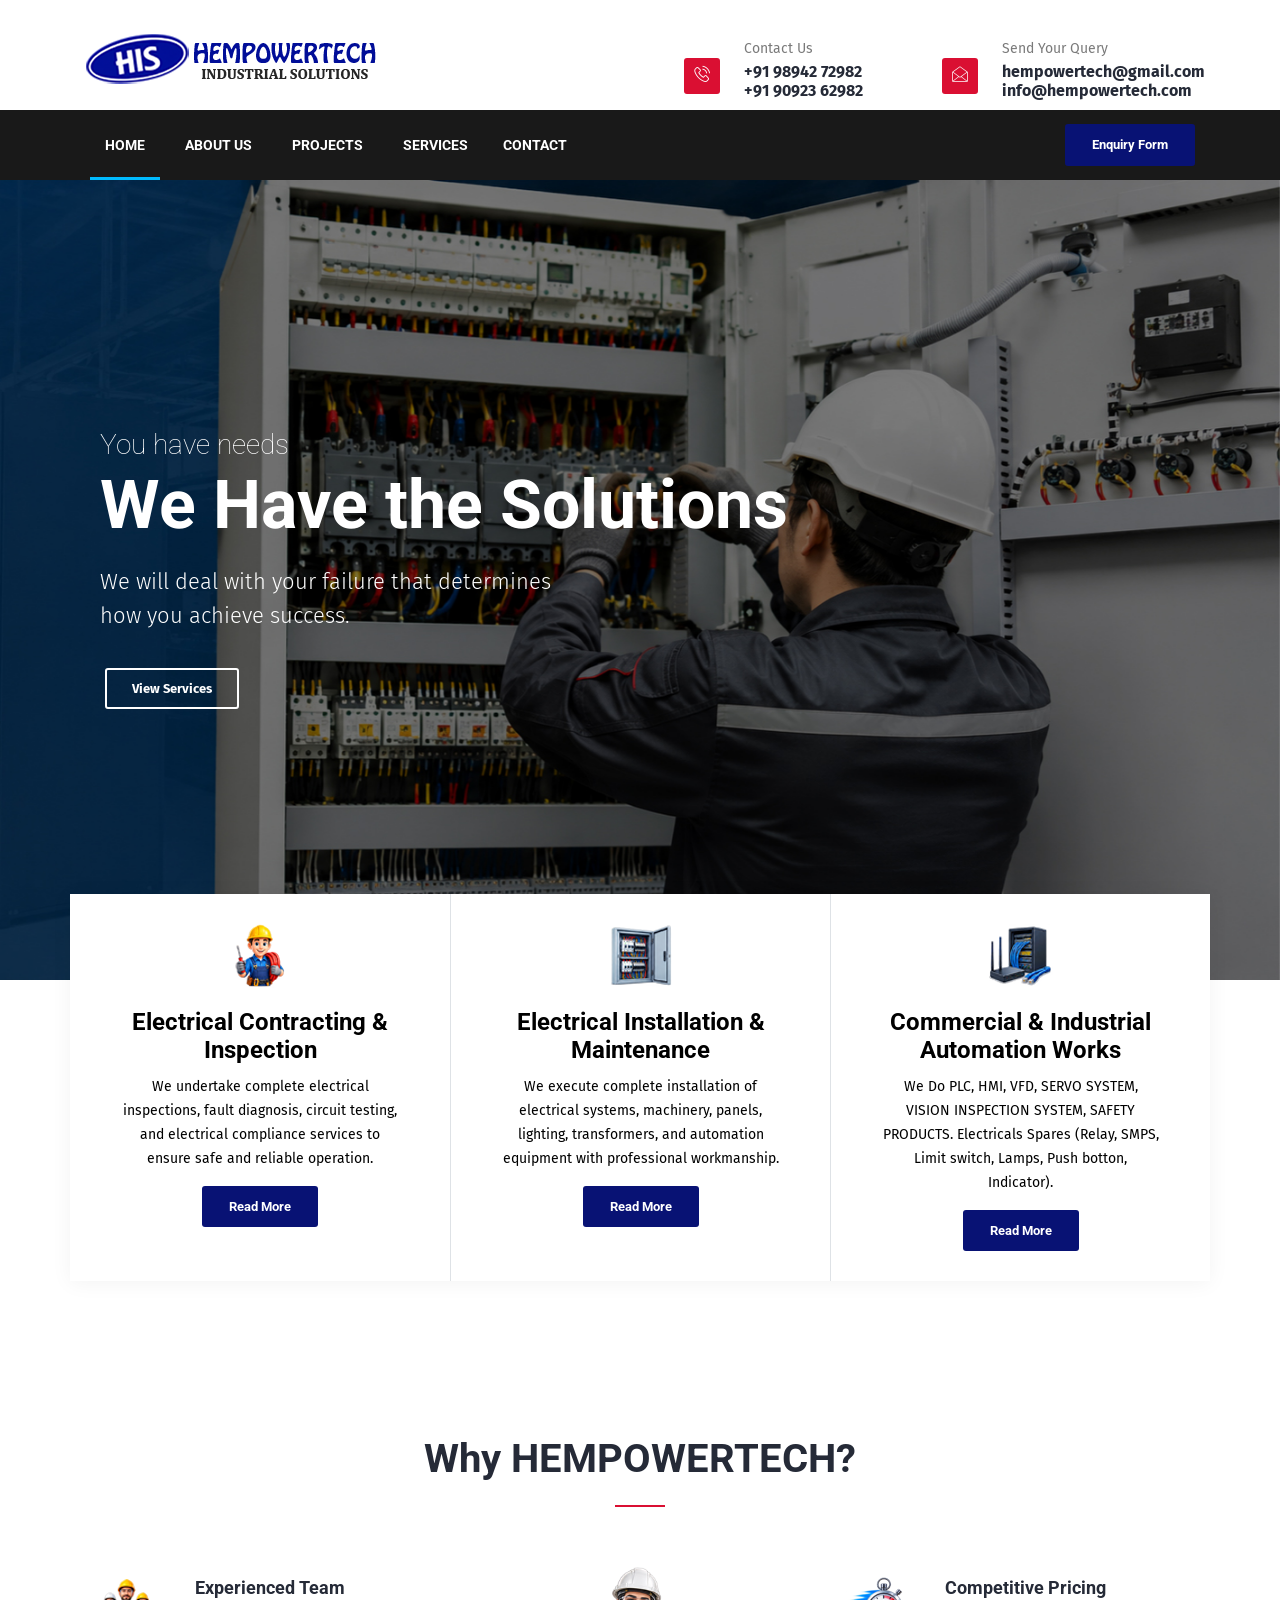
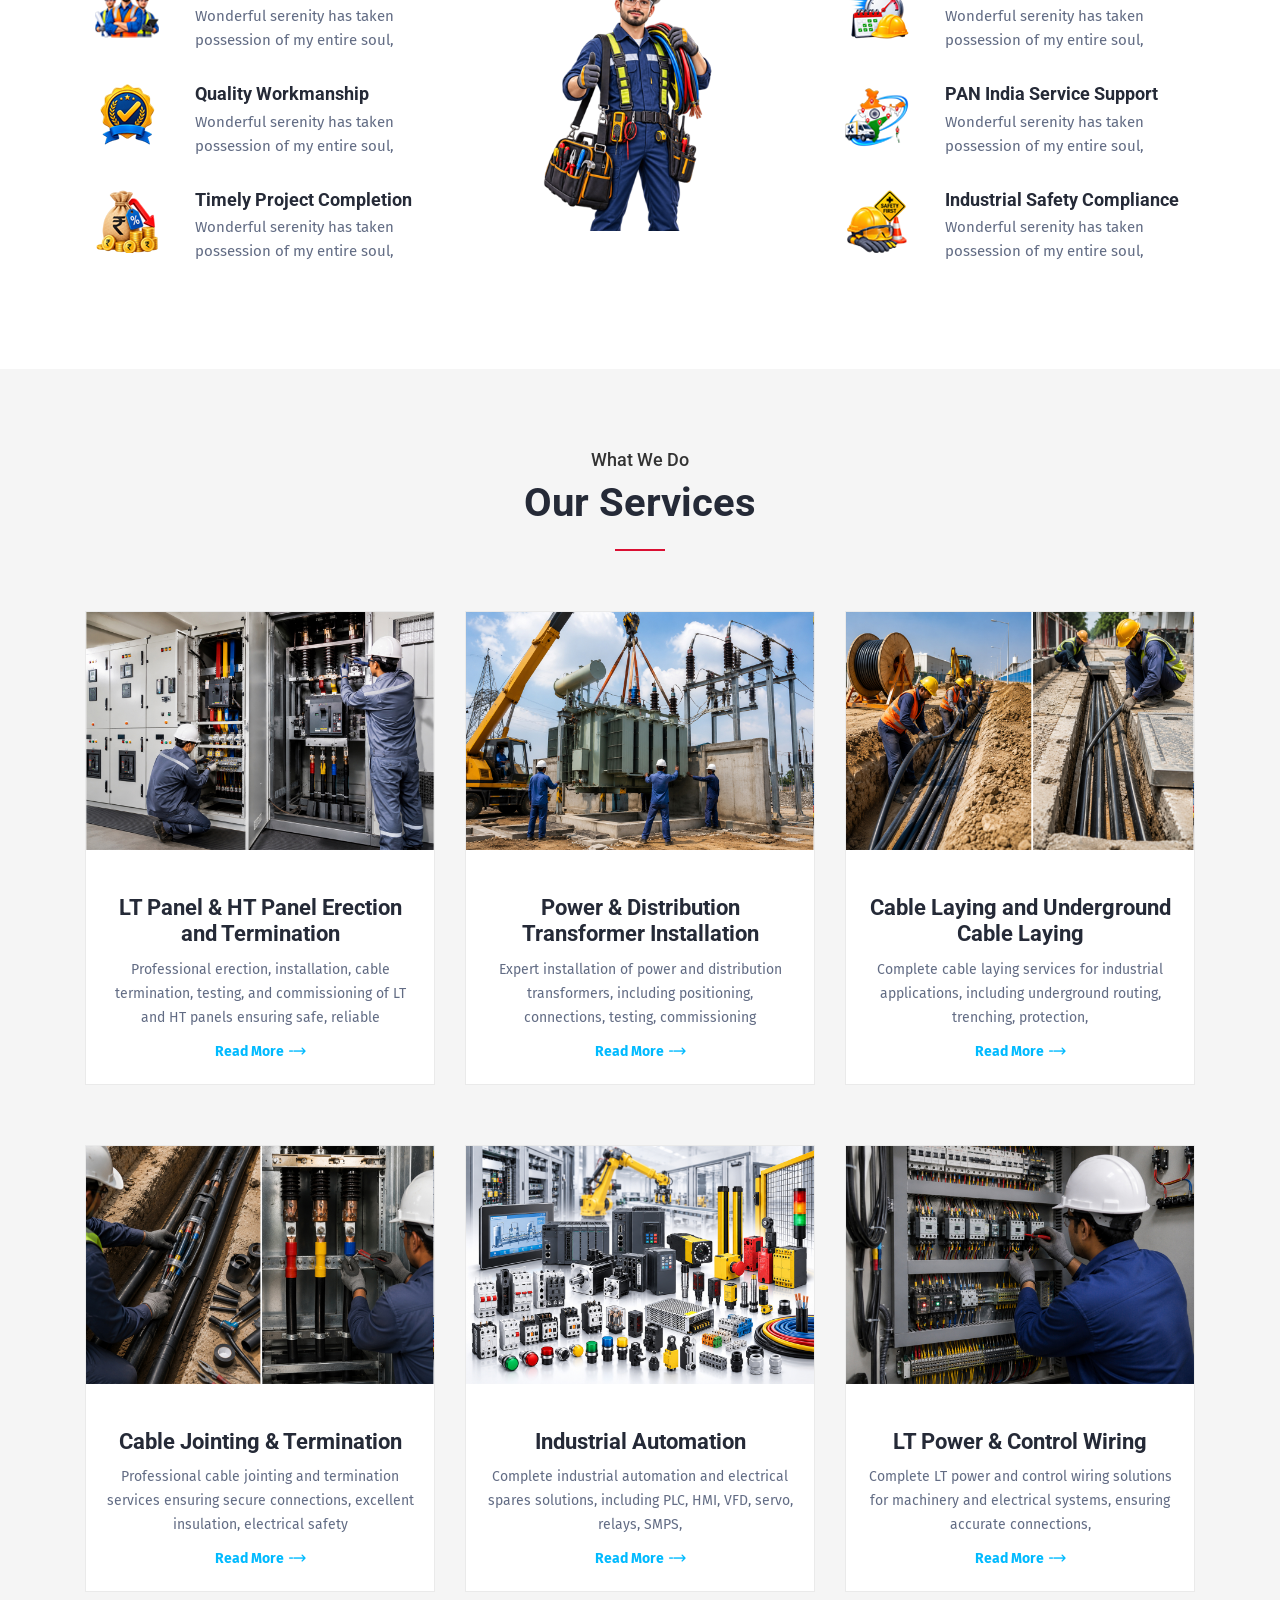
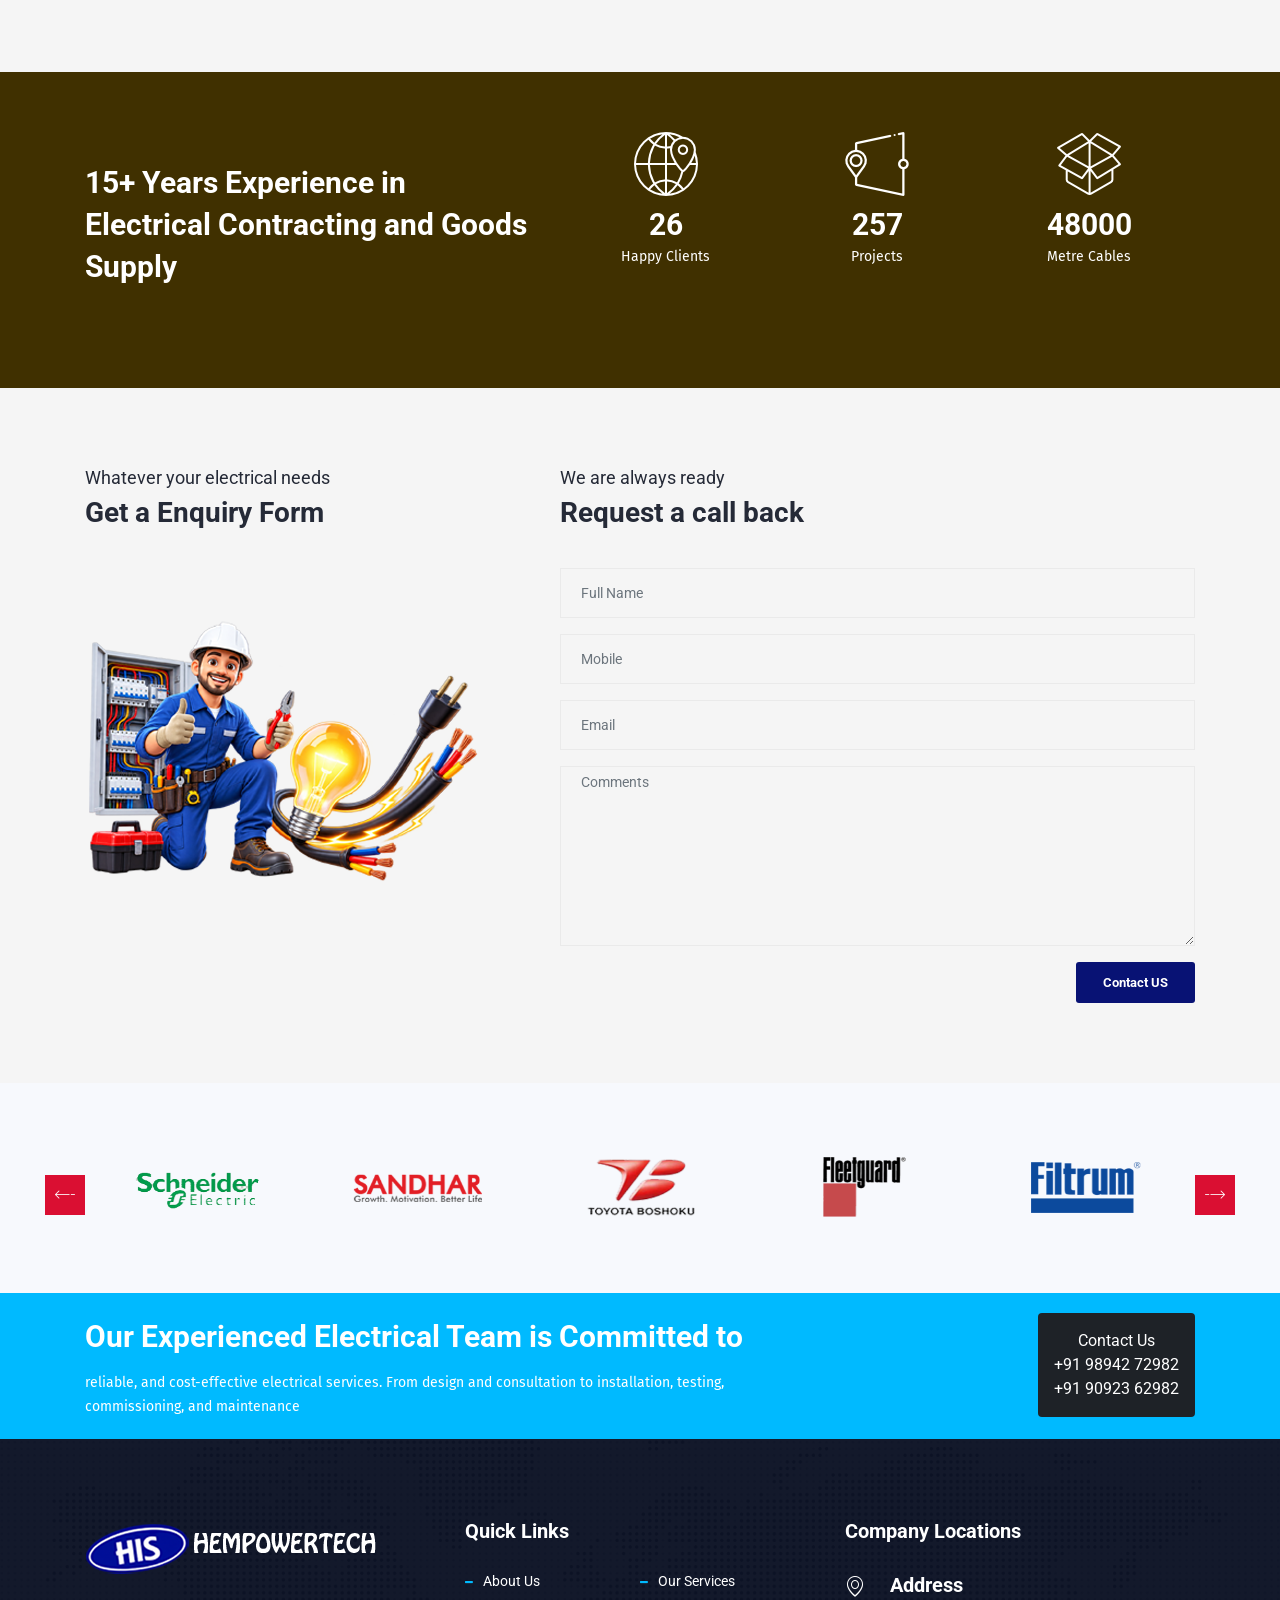
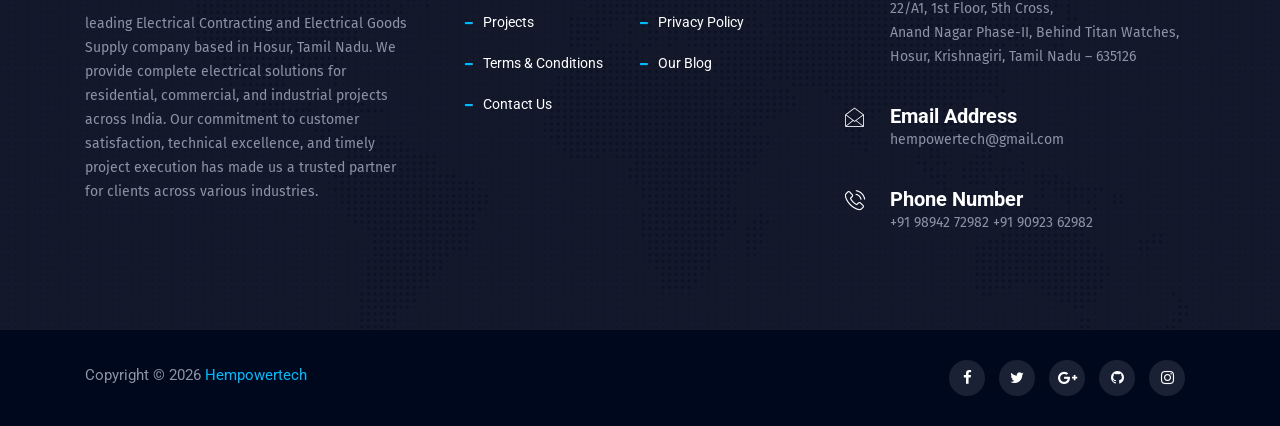
<file: index.html>
<!DOCTYPE html>
<html lang="en">

<head>
   <!--
    Basic Page Needs
    ==================================================
    -->
   <meta charset="utf-8">
   <title> HEMPOWERTECH Industrial Solutions </title>
   <!--
    Mobile Specific Metas
    ==================================================
    -->
   <meta http-equiv="X-UA-Compatible" content="IE=edge">
   <meta name="viewport" content="width=device-width, initial-scale=1.0, maximum-scale=1.0, user-scalable=0">
   <!--
    CSS
    ==================================================
    -->
   <!-- Bootstrap-->
   <link rel="stylesheet" href="css/bootstrap.min.css">
   <!-- Animation-->
   <link rel="stylesheet" href="css/animate.css">
   <!-- Morris CSS -->
   <link rel="stylesheet" href="css/morris.css">
   <!-- FontAwesome-->
   <link rel="stylesheet" href="css/font-awesome.min.css">
   <!-- Icon font-->
   <link rel="stylesheet" href="css/icon-font.css">
   <!-- Owl Carousel-->
   <link href="https://fonts.googleapis.com/css?family=Fira+Sans:400,400i,500,500i,600,600i,700,700i" rel="stylesheet">
   
   <link rel="stylesheet" href="css/owl.carousel.min.css">
   <!-- Owl Theme -->
   <link rel="stylesheet" href="css/owl.theme.default.min.css">
   <!-- Colorbox-->
   <link rel="stylesheet" href="css/colorbox.css">
   <!-- Template styles-->
   <link rel="stylesheet" href="css/style.css">
   <!-- Responsive styles-->
   <link rel="stylesheet" href="css/responsive.css">
   <!-- HTML5 shim, for IE6-8 support of HTML5 elements. All other JS at the end of file.-->
   <!--if lt IE 9
    script(src='js/html5shiv.js')
    script(src='js/respond.min.js')
    -->
</head>

<body>

   <div class="body-inner">

      <div class="site-top-2">
         <header class="header nav-down" id="header-2">
            <div class="container">
               <div class="row">
                  <div class="logo-area clearfix">
                     <div class="logo col-lg-6 col-md-12">
                        <a href="index.html">
                           <img src="images/logo.png" alt="">                        </a>                     </div>
                     <!-- logo end-->
                     <div class="col-lg-6 col-md-12 pull-right">
                        <ul class="top-info unstyled">
                           <li><span class="info-icon"><i class="icon icon-phone3"></i></span>
                              <div class="info-wrapper">
                                 <p class="info-title">Contact Us</p>
                                 <p class="info-subtitle">+91 98942 72982 <br> +91 90923 62982</p>
                              </div>
                           </li>
                           <li><span class="info-icon"><i class="icon icon-envelope"></i></span>
                              <div class="info-wrapper">
                                 <p class="info-title">Send Your Query</p>
                                 <p class="info-subtitle">hempowertech@gmail.com <br> info@hempowertech.com</p>
                              </div>
                           </li>
                        </ul>
                     </div>
                     <!-- Col End-->
                  </div>
                  <!-- Logo Area End-->
               </div>
            </div>
            <!-- Container end-->
            <div class="site-nav-inner site-navigation navigation navdown">
               <div class="container">
                  <nav class="navbar navbar-expand-lg ">
                     <button class="navbar-toggler" type="button" data-toggle="collapse" data-target="#navbarSupportedContent" aria-controls="navbarSupportedContent"
                        aria-expanded="false" aria-label="Toggle navigation"><span class="navbar-toggler-icon"><i class="icon icon-menu"></i></span></button>
                     <!-- End of Navbar toggler-->
                     <div class="collapse navbar-collapse justify-content-start" id="navbarSupportedContent">
                        <ul class="navbar-nav">
                           <li class="nav-item dropdown">
                                <li class="active"><a href="index.html">Home</a></li>
                            </li>
                           <!-- li end-->
                           <li class="nav-item dropdown">
                                 <li><a href="about.html">About Us </a></li>
                           </li>
                           <!-- li end-->
                           <li class="nav-item dropdown">
                                 <li><a href="project-all.html">Projects</a></li>
                           </li>
                           <!-- li end-->
                           <li class="nav-item dropdown">
                                 <li><a href="service.html">Services</a></li>
                           </li>
                           <li class="nav-item dropdown">
                                 <a href="contact.html">Contact</a>                           </li>
                        </ul>
                        <!--Nav ul end-->
                     </div>
                     <a href="" class="top-right-btn btn btn-primary">Enquiry Form</a>
                     <!-- Top bar btn -->
                  </nav>
                  <!-- Collapse end-->
               </div>
            </div>
            <!-- Site nav inner end-->
         </header>
         <!-- Header end-->
      </div>

      <div class="carousel slide" id="main-slide" data-ride="carousel">
         <!-- Indicators-->
         <ol class="carousel-indicators visible-lg visible-md">
            <li class="active" data-target="#main-slide" data-slide-to="0"></li>
            <li data-target="#main-slide" data-slide-to="1"></li>
            <li data-target="#main-slide" data-slide-to="2"></li>
         </ol>
         <!-- Indicators end-->
         <!-- Carousel inner-->
         <div class="carousel-inner">
            <div class="carousel-item active" style="background-image:url(images/slider/bg1.jpg);">
               <div class="container">
                  <div class="slider-content text-left">
                     <div class="col-md-12">
                        <h2 class="slide-title title-light">You have needs</h2>
                        <h3 class="slide-sub-title">We Have the Solutions</h3>
                        <p class="slider-description lead">We will deal with your failure that determines <br/> how you achieve success.</p>
                        <p><a class="slider btn btn-border" href="service.html">View Services</a></p>
                     </div>
                     <!-- Col end-->
                  </div>
                  <!-- Slider content end-->
               </div>
               <!-- Container end-->
            </div>
            <!-- Carousel item 1 end-->
            <div class="carousel-item" style="background-image:url(images/slider/bg2.jpg);">
               <div class="container">
                  <div class="slider-content text-center">
                     <div class="col-md-12">
                        <h2 class="slide-title title-light">We deal with</h2>
                        <h3 class="slide-sub-title">You focus on your Business</h3>
                        <p class="slider-description lead">We will deal with your failure that determines </p>
                        <p><a class="slider btn btn-primary" href="service.html">Our Services</a></p>
                     </div>
                     <!-- Col end-->
                  </div>
                  <!-- Slider content end-->
               </div>
               <!-- Container end-->
            </div>
            <!-- Carousel item 2 end-->
            <div class="carousel-item" style="background-image:url(images/slider/bg3.jpg);">
               <div class="container">
                  <div class="slider-content text-right">
                     <div class="col-md-12">
                        <h2 class="slide-title title-light">15 years of experience</h2>
                        <h3 class="slide-sub-title">Electrical Contracting and Electrical Goods Supply</h3>
                        <p><a class="slider btn btn-primary" href="service.html">View Services</a></p>
                     </div>
                     <!-- Col end-->
                  </div>
                  <!-- Slider content end-->
               </div>
               <!-- Container end-->
            </div>
            <!-- Carousel item 3 end-->
         </div>
         <!-- Carousel inner end-->
         <!-- Controllers--><a class="left carousel-control carousel-control-prev" href="#main-slide" data-slide="prev"><span><i class="fa fa-angle-left"></i></span></a>
         <a class="right carousel-control carousel-control-next" href="#main-slide" data-slide="next"><span><i class="fa fa-angle-right"></i></span></a>      </div>
      <!-- Carousel end-->
      
      <section id="ts-features-light" class="ts-features-light">
         <div class="container">
            <div class="row feature-light-row">
               <div class="col-md-4 text-center">
                  <div class="ts-feature-box">
                     <div class="ts-feature-info">
                        <div class="feature-img">
                           <img src="images/icon/service-1.png" alt="" />                        </div>
                        <h3 class="ts-feature-title">Electrical Contracting & Inspection</h3>
                        <p>We undertake complete electrical inspections, fault diagnosis, circuit testing, and electrical compliance services to ensure safe and reliable operation.</p>
                        <a class="slider btn btn-primary" href="service.html">Read More</a>                     </div>
                  </div>
                  <!-- feature box-1 end-->
               </div>
               <!-- col-1 end-->
               <div class="col-md-4 text-center border-left">
                  <div class="ts-feature-box">
                     <div class="ts-feature-info">
                        <div class="feature-img">
                           <img src="images/icon/service-2.png" alt="" />                        </div>
                        <h3 class="ts-feature-title">Electrical Installation & Maintenance</h3>
                        <p>We execute complete installation of electrical systems, machinery, panels, lighting, transformers, and automation equipment with professional workmanship.</p>
                        <a class="slider btn btn-primary" href="service.html">Read More</a>                     </div>
                  </div>
                  <!-- feature box-2 end-->
               </div>
               <!-- col-2 end-->
               <div class="col-md-4 text-center border-left">
                  <div class="ts-feature-box">
                     <div class="ts-feature-info">
                        <div class="feature-img">
                           <img src="images/icon/service-3.png" alt="" />                        </div>
                        <!--<i class="icon icon-clock3"></i>-->
                        <h3 class="ts-feature-title">Commercial & Industrial Automation Works</h3>
                        <p>We Do PLC, HMI, VFD, SERVO SYSTEM, VISION INSPECTION SYSTEM, SAFETY PRODUCTS. Electricals Spares (Relay, SMPS, Limit switch, Lamps, Push botton, Indicator).</p>
                        <a class="slider btn btn-primary" href="service.html">Read More</a>                     </div>
                  </div>
                  <!-- feature box-2 end-->
               </div>
               <!-- col-3 end-->
            </div>
         </div>
      </section>
      <!-- ts-feature light end -->

      <section  class="ts-service-area service-area-pattern" id="ts-service-area" >
        <div class="service-area-bg">
         <div class="container">
            <div class="row text-center">
               <div class="col-md-12">
                  <h2 class="section-title">Why  HEMPOWERTECH?</h2>
               </div>
            </div>
            <!-- Title row end-->
            <div class="row">
               <div class="col-lg-4 col-md-12">
                  <div class="ts-service-wrapper">
                    <div class="ts-service-box">
                     <div class="ts-service-box-img">
                        <img src="images/icon/why-1.png" alt="" />                     </div>
                     <div class="ts-service-box-info">
                        <h3 class="service-box-title">Experienced Team</h3>
                        <p>Wonderful serenity has taken possession of my entire soul, </p>
                    </div>
                  </div><!-- Service 1 end -->
                  <div class="gap-15"></div>
                  <div class="ts-service-box">
                     <div class="ts-service-box-img">
                        <img src="images/icon/why-2.png " alt="" />                     </div>
                     <div class="ts-service-box-info">
                        <h3 class="service-box-title">Quality Workmanship</h3>
                        <p>Wonderful serenity has taken possession of my entire soul, </p>
                    </div>
                  </div><!-- Service 2 end -->
                  <div class="gap-15"></div>
                  <div class="ts-service-box">
                     <div class="ts-service-box-img">
                        <img src="images/icon/why-4.png " alt="" />                     </div>
                     <div class="ts-service-box-info">
                        <h3 class="service-box-title">Timely Project Completion</h3>
                        <p>Wonderful serenity has taken possession of my entire soul, </p>
                    </div>
                  </div><!-- Service 3 end -->
                  </div>
               </div><!-- Col end -->
               <div class="col-lg-4 col-md-12">
                  <span class="service-img"><img class="img-fluid" src="images/services/service_center.png" alt="" /></span>               </div>
                      
               <div class="col-lg-4 col-md-12">
                  <div class="ts-service-wrapper ml-lg-auto">
                    <div class="ts-service-box">
                     <div class="ts-service-box-img ">
                        <img src="images/icon/why-3.png" alt="" />                     </div>
                     <div class="ts-service-box-info">
                        <h3 class="service-box-title">Competitive Pricing</h3>
                        <p>Wonderful serenity has taken possession of my entire soul,</p>
                    </div>
                  </div><!-- Service 4 end -->
                  <div class="gap-15"></div>
                  <div class="ts-service-box">
                     <div class="ts-service-box-img">
                        <img src="images/icon/why-5.png" alt="" />                     </div>
                     <div class="ts-service-box-info">
                        <h3 class="service-box-title">PAN India Service Support</h3>
                        <p>Wonderful serenity has taken possession of my entire soul,</p>
                    </div>
                  </div><!-- Service 5 end -->
                  <div class="gap-15"></div>
                  <div class="ts-service-box">
                     <div class="ts-service-box-img">
                        <img src="images/icon/why-6.png" alt="" />                     </div>
                     <div class="ts-service-box-info">
                        <h3 class="service-box-title">Industrial Safety Compliance</h3>
                        <p>Wonderful serenity has taken possession of my entire soul, </p>
                    </div>
                  </div><!-- Service 6 end -->
                  </div>
               </div><!-- Col end -->
            </div><!-- Content row end -->
            <!-- Content row end-->
         </div>
         <!-- Container end-->
        </div>
      </section>
      <!-- Service Section end-->
      
      <section class="ts-services solid-bg" id="ts-services">
         <div class="container">
            <div class="row text-center">
               <div class="col-md-12">
                  <h2 class="section-title"><span>What We Do</span>Our Services</h2>
               </div>
            </div>
            <!-- Title row end-->
            <div class="row ts-service-row-box">
               <div class="col-lg-4 col-md-12">
                  <div class="ts-service-box">
                     <div class="ts-service-image-wrapper">
                        <img class="img-fluid" src="images/services/service1.jpg" alt="">                     </div>
                     <div class="ts-service-content">
                        <h3 class="service-title">LT Panel & HT Panel Erection and Termination</h3>
                        <p>Professional erection, installation, cable termination, testing, and commissioning of LT and HT panels ensuring safe, reliable</p>
                        <p><a class="link-more" href="service.html">Read More<i class="icon icon-right-arrow2"></i></a></p>
                     </div>
                  </div>
                  <!-- Service1 end-->
               </div>
               <!-- Col end-->
               <div class="col-lg-4 col-md-12">
                  <div class="ts-service-box">
                     <div class="ts-service-image-wrapper">
                        <img class="img-fluid" src="images/services/service2.jpg" alt="">                     </div>
                     <div class="ts-service-content">
                        <h3 class="service-title">Power & Distribution Transformer Installation</h3>
                        <p>Expert installation of power and distribution transformers, including positioning, connections, testing, commissioning</p>
                        <p><a class="link-more" href="service.html">Read More<i class="icon icon-right-arrow2"></i></a></p>
                     </div>
                  </div>
                  <!-- Service1 end-->
               </div>
               <!-- Col end-->
               <div class="col-lg-4 col-md-12">
                  <div class="ts-service-box">
                     <div class="ts-service-image-wrapper">
                        <img class="img-fluid" src="images/services/service3.jpg" alt="">                     </div>
                     <div class="ts-service-content">
                        <h3 class="service-title">Cable Laying and Underground Cable Laying</h3>
                        <p>Complete cable laying services for industrial applications, including underground routing, trenching, protection,</p>
                        <p><a class="link-more" href="service.html">Read More<i class="icon icon-right-arrow2"></i></a></p>
                     </div>
                  </div>
                  <!-- Service1 end-->
               </div>
               <!-- Col end-->
            </div>
            <!-- Content row end-->
            <div class="gap-60"></div>
            <div class="row ts-service-row-box">
               <div class="col-lg-4 col-md-12">
                  <div class="ts-service-box">
                     <div class="ts-service-image-wrapper">
                        <img class="img-fluid" src="images/services/service4.jpg" alt="">                     </div>
                     <div class="ts-service-content">
                        <h3 class="service-title">Cable Jointing & Termination</h3>
                        <p>Professional cable jointing and termination services ensuring secure connections, excellent insulation, electrical safety</p>
                        <p><a class="link-more" href="service.html">Read More<i class="icon icon-right-arrow2"></i></a></p>
                     </div>
                  </div>
                  <!-- Service1 end-->
               </div>
               <!-- Col end-->
               <div class="col-lg-4 col-md-12">
                  <div class="ts-service-box">
                     <div class="ts-service-image-wrapper">
                        <img class="img-fluid" src="images/services/service3-1.jpg" alt="">                     </div>
                     <div class="ts-service-content">
                        <h3 class="service-title">Industrial Automation</h3>
                        <p>Complete industrial automation and electrical spares solutions, including PLC, HMI, VFD, servo, relays, SMPS,</p>
                        <p><a class="link-more" href="service.html">Read More<i class="icon icon-right-arrow2"></i></a></p>
                     </div>
                  </div>
                  <!-- Service1 end-->
               </div>
               <!-- Col end-->
               <div class="col-lg-4 col-md-12">
                  <div class="ts-service-box">
                     <div class="ts-service-image-wrapper">
                        <img class="img-fluid" src="images/services/service6.jpg" alt="">                     </div>
                     <div class="ts-service-content">
                        <h3 class="service-title">LT Power & Control Wiring</h3>
                        <p>Complete LT power and control wiring solutions for machinery and electrical systems, ensuring accurate connections,</p>
                        <p><a class="link-more" href="service.html">Read More<i class="icon icon-right-arrow2"></i></a></p>
                     </div>
                  </div>
                  <!-- Service1 end-->
               </div>
               <!-- Col end-->
            </div>
            <!-- Content row end-->
         </div>
         <!-- Container end-->
      </section>
      <!-- Service end-->
      
      <section id="ts-facts-area" class="ts-facts-area-bg bg-overlay">
         <div class="container">
            <div class="row ">
               <div class="col-lg-5 col-md-12 column-left-title">
                  <h2 class="column-title">15+ Years Experience in Electrical Contracting and Goods Supply</h2>
               </div>
               <div class="col-lg-7 col-md-12">
                  <div class="container">
                     <div class="row text-center">
                        <div class="col-lg-4 col-md-4">
                           <div class="ts-facts-bg">
                              <img src="images/icon/fact1.png" alt="" />
                              <div class="ts-facts-content">
                                 <h4 class="ts-facts-num"><span class="counterUp">55</span></h4>
                                 <p class="facts-desc">Happy Clients</p>
                              </div>
                           </div>
                           <!-- Facts 1 end-->
                        </div>
                        <!-- Col 1 end-->
                        <div class="col-lg-4 col-md-4">
                           <div class="ts-facts-bg">
                              <img src="images/icon/fact2.png" alt="" />
                              <div class="ts-facts-content">
                                 <h4 class="ts-facts-num"><span class="counterUp">525</span></h4>
                                 <p class="facts-desc">Projects</p>
                              </div>
                           </div>
                           <!-- Facts 2 end-->
                        </div>
                        <!-- Col 2 end-->
                        <div class="col-lg-4 col-md-4">
                           <div class="ts-facts-bg">
                              <img src="images/icon/fact3.png" alt="" />
                              <div class="ts-facts-content">
                                 <h4 class="ts-facts-num"><span class="counterUp">100000</span></h4>
                                 <p class="facts-desc">Metre Cables</p>
                              </div>
                           </div>
                           <!-- Facts 3 end-->
                        </div>
                        <!-- Col 3 end-->
                     </div>
                  </div>
               </div>
            </div>
            <!-- Row end-->
         </div>
         <!-- Container 2 end-->
      </section>
      <!-- Facts Area End -->
      
      <section class="quote-area solid-bg" id="quote-area">
         <div class="container">
            <div class="row">
               <div class="col-lg-5">
                  <div class="quote_form">
                     <h2 class="column-title "><span>Whatever your electrical needs</span>Get a Enquiry Form</h2>
                     <div class="quote-img">
                        <img class="img-fluid" src="images/alltransport.png" alt="img">                     </div>
                  </div>
                  <!-- Quote form end-->
               </div>
               <!-- Col end-->
               <div class="col-lg-7 qutoe-form-inner-le">
                     <form class="contact-form" id="contact-form" action="contact-form.php" method="POST">
                        <h2 class="column-title "><span>We are always ready</span> Request a call back</h2>
                        <div class="error-container"></div>
                        <div class="row">
                           <div class="col-lg-12">
                              <div class="form-group">
                                 <input class="form-control form-name" id="name" name="name" placeholder="Full Name" type="text" required="">
                              </div>
                           </div>
                           <!-- Col end-->
                           <div class="col-lg-12">
                              <div class="form-group">
                                 <input class="form-control form-website" id="text" name="number" placeholder="Mobile" type="mobile" required="">
                              </div>
                           </div>
                           <div class="col-lg-12">
                              <div class="form-group">
                                 <input class="form-control form-email" id="email" name="email" placeholder="Email" type="email" required="">
                              </div>
                           </div>
                           <div class="col-lg-12">
                              <div class="form-group">
                                 <textarea class="form-control form-message required-field" id="message" placeholder="Comments" rows="8"></textarea>
                              </div>
                           </div>
                           <!-- Col 12 end-->
                        </div>
                        <!-- Form row end-->
                        <div class="text-right">
                           <button class="btn btn-primary tw-mt-30" type="submit">Contact US</button>
                        </div>
                     </form>
                     <!-- Form end-->
               </div>
               <!-- Col end-->
            </div>
            <!-- Content row end-->
         </div>
         <!-- Container end-->
      </section>
      <!-- Quote area end-->


      <section class="clients-area " id="clients-area">
         <div class="container">
            <div class="row">
               <div class="col-sm-12 owl-carousel owl-theme text-center partners" id="partners-carousel">
                  <figure class="item partner-logo">
                     <a href="#">
                        <img class="img-fluid" src="images/clients/client1.png" alt="">                     </a>                  </figure>
                  <figure class="item partner-logo">
                     <a href="#">
                        <img class="img-fluid" src="images/clients/client2.png" alt="">                     </a>                  </figure>
                  <figure class="item partner-logo">
                     <a href="#">
                        <img class="img-fluid" src="images/clients/client3.png" alt="">                     </a>                  </figure>
                  <figure class="item partner-logo">
                     <a href="#">
                        <img class="img-fluid" src="images/clients/client4.png" alt="">                     </a>                  </figure>
                  <figure class="item partner-logo">
                     <a href="#">
                        <img class="img-fluid" src="images/clients/client5.png" alt="">                     </a>                  </figure>
                  <figure class="item partner-logo last">
                     <a href="#">
                        <img class="img-fluid" src="images/clients/client6.png" alt="">                     </a>                  </figure>
				  <figure class="item partner-logo last">
                     <a href="#">
                        <img class="img-fluid" src="images/clients/client7.png" alt="">                     </a>                  </figure>
				  <figure class="item partner-logo last">
                     <a href="#">
                        <img class="img-fluid" src="images/clients/client8.png" alt="">                     </a>                  </figure>
               </div>
               <!-- Owl carousel end-->
            </div>
            <!-- Content row end-->
         </div>
         <!-- Container end-->
      </section>
      <!-- Partners end-->
      
      <section id="call-to-action" class="call-to-action-bg ">
         <div class="container">
            <div class="row">
               <div class="col-lg-8 align-self-center">
                  <h3 class="call-to-action-title">Our Experienced Electrical Team is Committed to</h3>
                  <p>
                     reliable, and cost-effective electrical services. From design and consultation to installation, testing, commissioning, and maintenance                  </p>
               </div>
               <div class="col-lg-4 text-right">
                  <a class="btn btn-box" href="">Contact Us <br/>+91 98942 72982 <br> +91 90923 62982</a>               </div>
            </div>
         </div>
      </section>
      <!-- Call to action end -->

      <!-- Footer start-->
      <footer class="footer" id="footer">
         <div class="footer-main bg-overlay">
            <div class="container">
               <div class="row">
                  <div class="col-lg-4 col-md-12 footer-widget footer-about">
                     <div class="footer-logo">
                        <img src="images/footer-logo.png" alt="">                     </div>
                     <p>leading Electrical Contracting and Electrical Goods Supply company based in Hosur, Tamil Nadu. We provide complete electrical solutions for residential, commercial, and industrial projects across India. Our commitment to customer satisfaction, technical excellence, and timely project execution has made us a trusted partner for clients across various industries.</p>
                     <!--<form class="newsletter-form" id="newsletter-form" action="#" method="post">
                        <div class="form-group">
                           <input class="form-control form-control-lg" id="newsletter-form-email" type="email" name="email" placeholder="Email "
                              autocomplete="off">
                           <button class="btn btn-primary"><i class="fa fa-paper-plane"></i></button>
                        </div>
                     </form>-->
                  </div>
                  <!-- About us end-->
                  <div class="col-lg-4 col-md-6 footer-widget">
                     <h3 class="widget-title">Quick Links</h3>
                     <ul class="list-dash">
                      <li><a href="about.html">About Us</a></li>
                      <li><a href="service.html">Our Services</a></li>
                      <li><a href="project-all.html">Projects</a></li>
					  <li><a href="privacy.html">Privacy Policy</a></li>
                      <li><a href="terms.html">Terms & Conditions</a></li>
                      <li><a href="blog.html">Our Blog</a></li>
                      <!--<li><a href="news-right-sidebar.html">Why Need Agent?</a></li>
                      <li><a href="pricing-table.html">Investments</a></li>
                      <li><a href="contact.html">Consultation</a></li>-->
                      <li><a href="contact.html">Contact Us</a></li>
                    </ul>
                  </div>
                  <div class="col-lg-4 col-md-6 footer-widget">
                     <h3 class="widget-title">Company Locations</h3>
                     <div class="ts-contact-info"><span class="ts-contact-icon float-left"><i class="icon icon-map-marker2"></i></span>
                        <div class="ts-contact-content">
                           <h3 class="ts-contact-title">Address</h3>
                           <p>22/A1, 1st Floor, 5th Cross, <br>Anand Nagar Phase-II, Behind Titan Watches, Hosur, Krishnagiri, Tamil Nadu – 635126</p>
                        </div>
                        <!-- Contact content end-->
                     </div>
                     
                     <div class="ts-contact-info last"><span class="ts-contact-icon float-left"><i class="icon icon-envelope"></i></span>
                        <div class="ts-contact-content">
                           <h3 class="ts-contact-title">Email Address</h3>
                           <p>hempowertech@gmail.com</p>
                        </div>
                        <!-- Contact content end-->
                     </div>
                     <div class="ts-contact-info"><span class="ts-contact-icon float-left"><i class="icon icon-phone3"></i></span>
                        <div class="ts-contact-content">
                           <h3 class="ts-contact-title">Phone Number</h3>
                           <p>+91 98942 72982 +91 90923 62982</p>
                        </div>
                        <!-- Contact content end-->
                     </div>
                  </div>
               </div>
               <!-- Content row end-->
            </div>
            <!-- Container end-->
         </div>
         <!-- Footer Main-->
         <div class="copyright">
            <div class="container">
               <div class="row">
                  <div class="col-lg-6 col-md-12">
                     <div class="copyright-info"><span>Copyright © 2026 <a href="https://hempowertech.com" target="_blank">Hempowertech</a></span></div>
                  </div>
                  <div class="col-lg-6 col-md-12">
                    <div class="footer-social text-right">
                        <ul>
                           <li><a href="https://facebook.com"><i class="fa fa-facebook"></i></a></li>
                           <li><a href="https://twitter.com"><i class="fa fa-twitter"></i></a></li>
                           <li><a href="https://plus.google.com"><i class="fa fa-google-plus"></i></a></li>
                           <li><a href="https://github.com"><i class="fa fa-github"></i></a></li>
                           <li><a href="https://instagram.com"><i class="fa fa-instagram"></i></a></li>
                        </ul>
                     </div>
                  </div>
               </div>
               <!-- Row end-->
            </div>
            <!-- Container end-->
         </div>
         <!-- Copyright end-->
      </footer>
      <!-- Footer end-->

      <div class="back-to-top affix" id="back-to-top" data-spy="affix" data-offset-top="10">
         <button class="btn btn-primary" title="Back to Top"><i class="fa fa-angle-double-up"></i>
            <!-- icon end-->
         </button>
         <!-- button end-->
      </div>
      <!-- End Back to Top-->

      <!--
      Javascript Files
      ==================================================
      -->
      <!-- initialize jQuery Library-->
      <script type="text/javascript" src="js/jquery.js"></script>
       
       
      <!-- Bootstrap jQuery-->
      <script type="text/javascript" src="js/bootstrap.min.js"></script>
      <!-- Owl Carousel-->
      <script type="text/javascript" src="js/owl.carousel.min.js"></script>
      <!-- Counter-->
      <script type="text/javascript" src="js/jquery.counterup.min.js"></script>
      <!-- Waypoints-->
      <script type="text/javascript" src="js/waypoints.min.js"></script>
      <!-- Color box-->
      <script type="text/javascript" src="js/jquery.colorbox.js"></script>
       
        
      <!-- Template custom-->
      <script type="text/javascript" src="js/custom.js"></script>
   </div>
   <!--Body Inner end-->
</body>
</html>
</file>
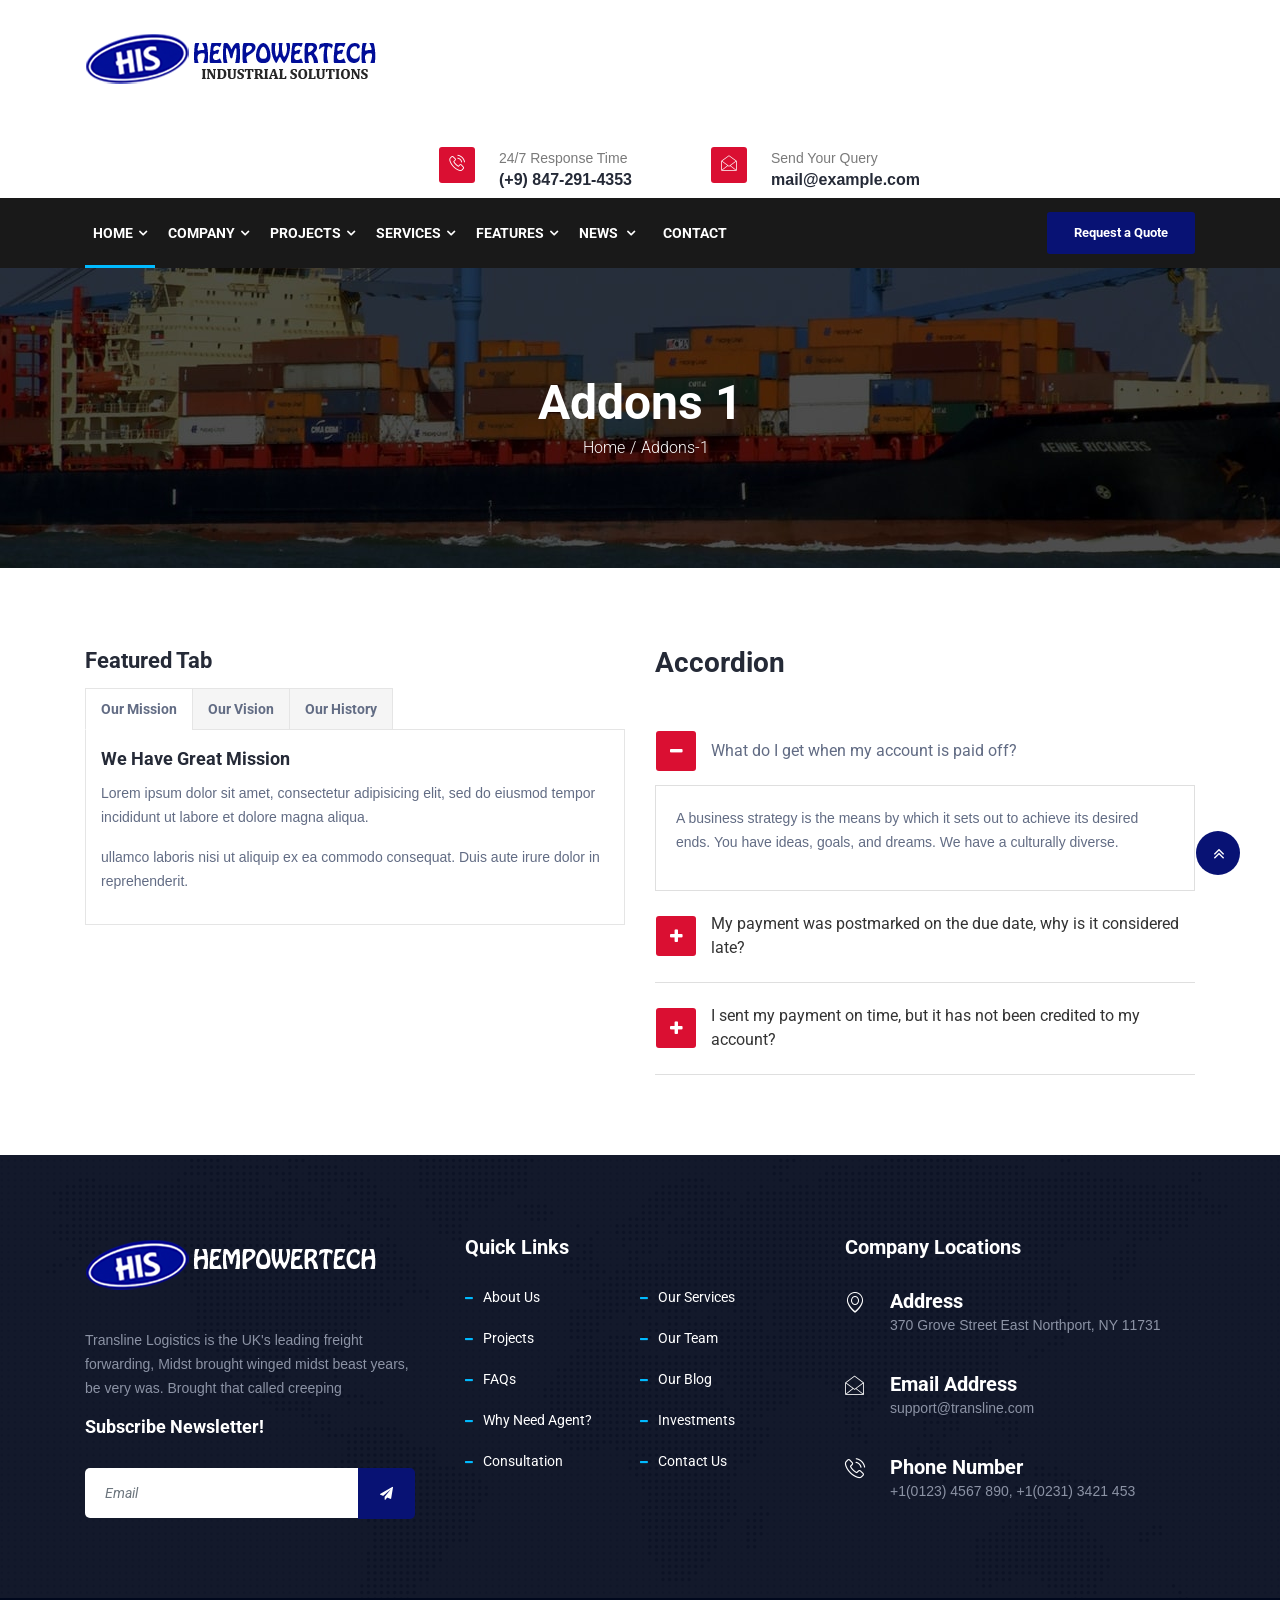
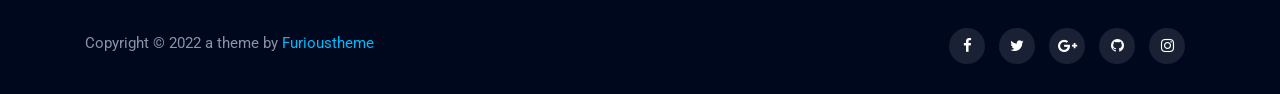
<file: addons-1.html>
<!DOCTYPE html>
<html lang="en">

<head>
   <!--
    Basic Page Needs
    ==================================================
    -->
   <meta charset="utf-8">
   <title>  Logicraft HTML5 Template</title>
   <!--
    Mobile Specific Metas
    ==================================================
    -->
   <meta http-equiv="X-UA-Compatible" content="IE=edge">
   <meta name="viewport" content="width=device-width, initial-scale=1.0, maximum-scale=1.0, user-scalable=0">


   <!-- CSS
   ================================================== -->

   <!-- Bootstrap -->
   <link rel="stylesheet" href="css/bootstrap.min.css">
   <!-- FontAwesome -->
   <link rel="stylesheet" href="css/font-awesome.min.css">
   <!-- Icon font -->
   <link rel="stylesheet" href="css/icon-font.css">
   <!-- Animation -->
   <link rel="stylesheet" href="css/animate.css">
   <!-- Owl Carousel -->
   <link rel="stylesheet" href="css/owl.carousel.min.css">
   <!-- Owl Theme -->
   <link rel="stylesheet" href="css/owl.theme.default.min.css">
   <!-- Colorbox -->
   <link rel="stylesheet" href="css/colorbox.css">
   <!-- Template styles-->
   <link rel="stylesheet" href="css/style.css">
   <!-- Responsive styles-->
   <link rel="stylesheet" href="css/responsive.css">

   <!-- HTML5 shim, for IE6-8 support of HTML5 elements. All other JS at the end of file. -->
   <!--[if lt IE 9]>
   <script src="js/html5shiv.js"></script>
   <script src="js/respond.min.js"></script>
   <![endif]-->

</head>

<body>
   <div class="body-inner">
      <div class="site-top-2">
         <header class="header nav-down" id="header-2">
            <div class="container">
               <div class="row">
                  <div class="logo-area clearfix">
                     <div class="logo col-lg-3 col-md-12">
                        <a href="index.html">
                           <img src="images/logo.png" alt="">
                        </a>
                     </div>
                     <!-- logo end-->
                     <div class="col-lg-9 col-md-12 pull-right">
                        <ul class="top-info unstyled">
                           <li><span class="info-icon"><i class="icon icon-phone3"></i></span>
                              <div class="info-wrapper">
                                 <p class="info-title">24/7 Response Time</p>
                                 <p class="info-subtitle">(+9) 847-291-4353</p>
                              </div>
                           </li>
                           <li><span class="info-icon"><i class="icon icon-envelope"></i></span>
                              <div class="info-wrapper">
                                 <p class="info-title">Send Your Query</p>
                                 <p class="info-subtitle">mail@example.com</p>
                              </div>
                           </li>
                           
                        </ul>
                     </div>
                     <!-- Col End-->
                  </div>
                  <!-- Logo Area End-->
               </div>
            </div>
            <!-- Container end-->
            <div class="site-nav-inner site-navigation navigation navdown">
               <div class="container">
                  <nav class="navbar navbar-expand-lg ">
                     <button class="navbar-toggler" type="button" data-toggle="collapse" data-target="#navbarSupportedContent" aria-controls="navbarSupportedContent"
                        aria-expanded="false" aria-label="Toggle navigation"><span class="navbar-toggler-icon"><i class="icon icon-menu"></i></span></button>
                     <!-- End of Navbar toggler-->
                     <div class="collapse navbar-collapse justify-content-start" id="navbarSupportedContent">
                        <ul class="navbar-nav">
                           <li class="nav-item dropdown active"><a class="nav-link" href="#" data-toggle="dropdown">Home<i class="fa fa-angle-down"></i></a>
                              <ul class="dropdown-menu" role="menu">
                                 <li><a href="index.html">Home One</a></li>
                                 <li><a href="index-2.html">Home Two</a></li>
                              </ul>
                           </li>
                           <!-- li end-->
                           <li class="nav-item dropdown"><a class="nav-link" href="#" data-toggle="dropdown">Company<i class="fa fa-angle-down"></i></a>
                              <ul class="dropdown-menu" role="menu">
                                 <li><a href="about.html">About Us </a></li>
                                 <li><a href="team.html">Our Team</a></li>
                                 <li><a href="pricing-table.html">Pricing </a></li>
                                 <li><a href="faq.html">Faq</a></li>
                                 <li><a href="gallery.html">Gallery</a></li>
                              </ul>
                           </li>
                           <!-- li end-->
                           <li class="nav-item dropdown"><a class="nav-link" href="#" data-toggle="dropdown">Projects<i class="fa fa-angle-down"></i></a>
                              <ul class="dropdown-menu" role="menu">
                                 <li><a href="project-all.html">Projects All</a></li>
                                 <li><a href="project-single.html">Projects Single</a></li>
                              </ul>
                           </li>
                           <!-- li end-->
                           <li class="nav-item dropdown"><a class="nav-link" href="#" data-toggle="dropdown">Services<i class="fa fa-angle-down"></i></a>
                              <ul class="dropdown-menu" role="menu">
                                 <li><a href="service.html">Services All</a></li>
                                 <li><a href="service-single.html">Services Single</a></li>
                              </ul>
                           </li>
                           <!-- li end-->
                           <li class="nav-item dropdown"><a class="nav-link" href="#" data-toggle="dropdown">Features<i class="fa fa-angle-down"></i></a>
                              <ul class="dropdown-menu" role="menu">
                                 <li><a href="addons-1.html">Addons 1</a></li>
                                 <li><a href="addons-2.html">Addons 2</a></li>
                                 <li><a href="addons-3.html">Addons 3</a></li>
                                 <li><a href="#">404</a></li>
                                 <li class="dropdown-submenu"><a class="nav-link" href="#" data-toggle="dropdown">Parent Menu</a>
                                    <ul class="dropdown-menu">
                                       <li><a href="#">Child Menu 1</a></li>
                                       <li><a href="#">Child Menu 2</a></li>
                                       <li><a href="#">Child Menu 3</a></li>
                                    </ul>
                                 </li>
                              </ul>
                           </li>
                           <!-- li end-->
                           <li class="nav-item dropdown">
                              <a class="nav-link" href="#" data-toggle="dropdown">
                         News
                         <i class="fa fa-angle-down"></i>
                       </a>
                              <ul class="dropdown-menu" role="menu">
                                 <li><a href="news-left-sidebar.html">Blog With Right Sidebar</a></li>
                                 <li><a href="news-right-sidebar.html">Blog With Left Sidebar</a></li>
                                 <li><a href="news-single.html">Single News</a></li>
                              </ul>
                           </li>
                           <!-- li end-->
                           
                           <li class="nav-item dropdown">
                              
                                 <a href="contact.html">Contact</a>
                           </li>
                        </ul>
                        <!--Nav ul end-->
                     </div>
                     <a href="" class="top-right-btn btn btn-primary">Request a Quote</a>
                     <!-- Top bar btn -->
                  </nav>
                  <!-- Collapse end-->
               </div>
            </div>
            <!-- Site nav inner end-->
         </header>
         <!-- Header end-->
      </div>

      <div class="banner-area" id="banner-area" style="background-image:url(images/banner/banner5.jpg);">
         <div class="container">
            <div class="row justify-content-center">
               <div class="col">
                  <div class="banner-heading">
                     <h1 class="banner-title">Addons 1</h1>
                     <ol class="breadcrumb">
                        <li>Home</li>
                        <li><a href="#">Addons-1</a></li>
                     </ol>
                  </div>
               </div>
               <!-- Col end-->
            </div>
            <!-- Row end-->
         </div>
         <!-- Container end-->
      </div>
      <!-- Banner area end-->
      
      <section class="main-container" id="main-container">
         <div class="container">
            <div class="row">
               <div class="col-lg-6">
                  <h3 class="border-title">Featured Tab</h3>
                  <div class="featured-tab">
                     <ul class="nav nav-tabs">
                        <li>
                           <a class="animated active fadeIn" href="#tab_a" data-toggle="tab">
                              <span> Our Mission</span>	
                           </a>
                        </li>
                        <li>
                           <a class="animated fadeIn" href="#tab_b" data-toggle="tab">
                              <span> Our Vision</span>					
                           </a>
                        </li>
                        <li>
                           <a class="animated fadeIn" href="#tab_c" data-toggle="tab">
                              <span> Our History</span>					
                           </a>
                        </li>
                     </ul>

                     <div class="tab-content">
                        <div class="tab-pane active animated fadeInRight" id="tab_a">
                           <div class="tab-wrapper">
                             
                              <div class="ts-service-box">
                                 <div class="ts-service-box-content">
                                    <h4>We Have Great Mission</h4>
                                    <p>Lorem ipsum dolor sit amet, consectetur adipisicing elit, sed do eiusmod tempor incididunt ut labore et dolore magna aliqua.</p>
                                    <p>ullamco laboris nisi ut aliquip ex ea commodo consequat. Duis aute irure dolor in reprehenderit.</p>
                                 </div>
                              </div><!-- Service 1 end -->									

                           </div><!-- Tab wrapper end -->
                        </div><!-- Tab pane 1 end -->

                       <div class="tab-pane animated fadeInRight" id="tab_b">
                           <div class="ts-service-box">
                              <div class="ts-service-box-content">
                                 <h4>We Have Vision</h4>
                                 <p>Lorem ipsum dolor sit amet, consectetur adipisicing elit, sed do eiusmod tempor incididunt ut labore et dolore magna aliqua.</p>
                                    <p>ullamco laboris nisi ut aliquip ex ea commodo consequat. Duis aute irure dolor in reprehenderit.</p>
                              </div>
                           </div><!-- Service 1 end -->
                       </div><!-- Tab pane 2 end -->

                        <div class="tab-pane animated fadeInLeft" id="tab_c">
                           <h4>27 Years Long</h4>
                           <p>Lorem ipsum dolor sit amet, consectetur adipisicing elit, sed do eiusmod tempor incididunt ut labore et dolore magna aliqua.</p>
                           <p>ullamco laboris nisi ut aliquip ex ea commodo consequat. Duis aute irure dolor in reprehenderit.</p>
                        </div><!-- Tab pane 3 end -->	
                     </div><!-- tab content -->
                  </div><!-- Featured tab end -->
               </div>
               <!-- Col end -->
               <div class="col-lg-6">
                  <div class="accordion-title">
                     <h3 class="column-title">Accordion</h3>
                  </div>
                  <div id="accordion" class="accordion-area">
                     <div class="card">
                        <div class="card-header" id="headingOne">
                           <h5 class="mb-0">
                              <a href="#" class="btn btn-link" data-toggle="collapse" data-target="#collapseOne" aria-expanded="true" aria-controls="collapseOne">
                                 What do I get when my account is paid off?
                              </a>
                           </h5>
                        </div>
                        <div class="collapse show" id="collapseOne" aria-labelledby="headingOne" data-parent="#accordion">
                           <div class="card-body">
                              <p>A business strategy is the means by which it sets out to achieve its desired ends. You have
                                 ideas, goals, and dreams. We have a culturally diverse.</p>
                           </div>
                        </div>
                     </div>
                     <div class="card">
                        <div class="card-header" id="headingThree">
                           <h5 class="mb-0">
                              <a href="#" class="btn btn-link collapsed" data-toggle="collapse" data-target="#collapseThree" aria-expanded="false" aria-controls="collapseThree">
                                 My payment was postmarked on the due date, why is it considered late?
                              </a>
                           </h5>
                        </div>
                        <div class="collapse" id="collapseThree" aria-labelledby="headingThree" data-parent="#accordion">
                           <div class="card-body">
                              <p>A business strategy is the means by which it sets out to achieve its desired ends. You have
                                 ideas, goals, and dreams. We have a culturally diverse.</p>
                           </div>
                        </div>
                     </div>
                     <div class="card">
                        <div class="card-header" id="headingFour">
                           <h5 class="mb-0">
                              <a href="#" class="btn btn-link collapsed" data-toggle="collapse" data-target="#collapseFour" aria-expanded="false" aria-controls="collapseFour">
                                 I sent my payment on time, but it has not been credited to my account?
                              </a>
                           </h5>
                        </div>
                        <div class="collapse" id="collapseFour" aria-labelledby="headingFour" data-parent="#accordion">
                           <div class="card-body">
                              <p>A business strategy is the means by which it sets out to achieve its desired ends. You have
                                 ideas, goals, and dreams. We have a culturally diverse.</p>
                           </div>
                        </div>
                     </div>
                  </div>
                  <!-- Accordion end -->
               </div>
            </div>
         </div>
      </section>

   <!-- Footer start-->
      <footer class="footer" id="footer">
         <div class="footer-main bg-overlay">
            <div class="container">
               <div class="row">
                  <div class="col-lg-4 col-md-12 footer-widget footer-about">
                     <div class="footer-logo">
                        <img src="images/footer-logo.png" alt="">
                     </div>
                     <p>Transline Logistics is the UK's leading freight forwarding, Midst brought winged midst beast years, be very was. Brought that called creeping</p>
                     
                     <h3 class="widget-title">Subscribe Newsletter!</h3>
                     <form class="newsletter-form" id="newsletter-form" action="#" method="post">
                        <div class="form-group">
                           <input class="form-control form-control-lg" id="newsletter-form-email" type="email" name="email" placeholder="Email "
                              autocomplete="off">
                           <button class="btn btn-primary"><i class="fa fa-paper-plane"></i></button>
                        </div>
                     </form>
                  </div>
                  <!-- About us end-->
                  <div class="col-lg-4 col-md-12 footer-widget">
                     <h3 class="widget-title">Quick Links</h3>
                     <ul class="list-dash">
                        <li><a href="about.html">About Us</a></li>
                        <li><a href="service.html">Our Services</a></li>
                        <li><a href="project-all.html">Projects</a></li>
                        <li><a href="team.html">Our Team</a></li>
                        <li><a href="faq.html">FAQs</a></li>
                        <li><a href="news-left-sidebar.html">Our Blog</a></li>
                        <li><a href="news-right-sidebar.html">Why Need Agent?</a></li>
                        <li><a href="pricing-table.html">Investments</a></li>
                        <li><a href="contact.html">Consultation</a></li>
                        <li><a href="contact.html">Contact Us</a></li>
                      </ul>
                  </div>
                  <div class="col-lg-4 col-md-12W footer-widget">
                     <h3 class="widget-title">Company Locations</h3>
                     <div class="ts-contact-info"><span class="ts-contact-icon float-left"><i class="icon icon-map-marker2"></i></span>
                        <div class="ts-contact-content">
                           <h3 class="ts-contact-title">Address</h3>
                           <p>370 Grove Street East Northport, NY 11731</p>
                        </div>
                        <!-- Contact content end-->
                     </div>
                     
                     <div class="ts-contact-info last"><span class="ts-contact-icon float-left"><i class="icon icon-envelope"></i></span>
                        <div class="ts-contact-content">
                           <h3 class="ts-contact-title">Email Address</h3>
                           <p>support@transline.com</p>
                        </div>
                        <!-- Contact content end-->
                     </div>
                     
                     <div class="ts-contact-info"><span class="ts-contact-icon float-left"><i class="icon icon-phone3"></i></span>
                        <div class="ts-contact-content">
                           <h3 class="ts-contact-title">Phone Number</h3>
                           <p>+1(0123) 4567 890, +1(0231) 3421 453</p>
                        </div>
                        <!-- Contact content end-->
                     </div>
                     
                  </div>
               </div>
               <!-- Content row end-->
            </div>
            <!-- Container end-->
         </div>
         <!-- Footer Main-->
         <div class="copyright">
            <div class="container">
               <div class="row">
                  <div class="col-lg-6 col-md-12">
                     <div class="copyright-info"><span>Copyright © 2022 a theme by <a href="https://furioustheme.com">Furioustheme</a></span></div>
                  </div>
                  <div class="col-lg-6 col-md-12">
                    <div class="footer-social text-right">
                        <ul>
                           <li><a href="https://facebook.com"><i class="fa fa-facebook"></i></a></li>
                           <li><a href="https://twitter.com"><i class="fa fa-twitter"></i></a></li>
                           <li><a href="https://plus.google.com"><i class="fa fa-google-plus"></i></a></li>
                           <li><a href="https://github.com"><i class="fa fa-github"></i></a></li>
                           <li><a href="https://instagram.com"><i class="fa fa-instagram"></i></a></li>
                        </ul>
                     </div>
                  </div>
               </div>
               <!-- Row end-->
            </div>
            <!-- Container end-->
         </div>
         <!-- Copyright end-->
      </footer>
      <!-- Footer end-->

      <div class="back-to-top affix" id="back-to-top" data-spy="affix" data-offset-top="10">
         <button class="btn btn-primary" title="Back to Top"><i class="fa fa-angle-double-up"></i>
            <!-- icon end-->
         </button>
         <!-- button end-->
      </div>
      <!-- End Back to Top-->

      <!--
      Javascript Files
      ==================================================
      -->
      <!-- initialize jQuery Library-->
      <script type="text/javascript" src="js/jquery.js"></script>
       
       
      <!-- Bootstrap jQuery-->
      <script type="text/javascript" src="js/bootstrap.min.js"></script>
      <!-- Owl Carousel-->
      <script type="text/javascript" src="js/owl.carousel.min.js"></script>
      <!-- Counter-->
      <script type="text/javascript" src="js/jquery.counterup.min.js"></script>
      <!-- Waypoints-->
      <script type="text/javascript" src="js/waypoints.min.js"></script>
      <!-- Color box-->
      <script type="text/javascript" src="js/jquery.colorbox.js"></script>
       
        
      <!-- Template custom-->
      <script type="text/javascript" src="js/custom.js"></script>
   </div>
   <!--Body Inner end-->
</body>

</html>
</file>
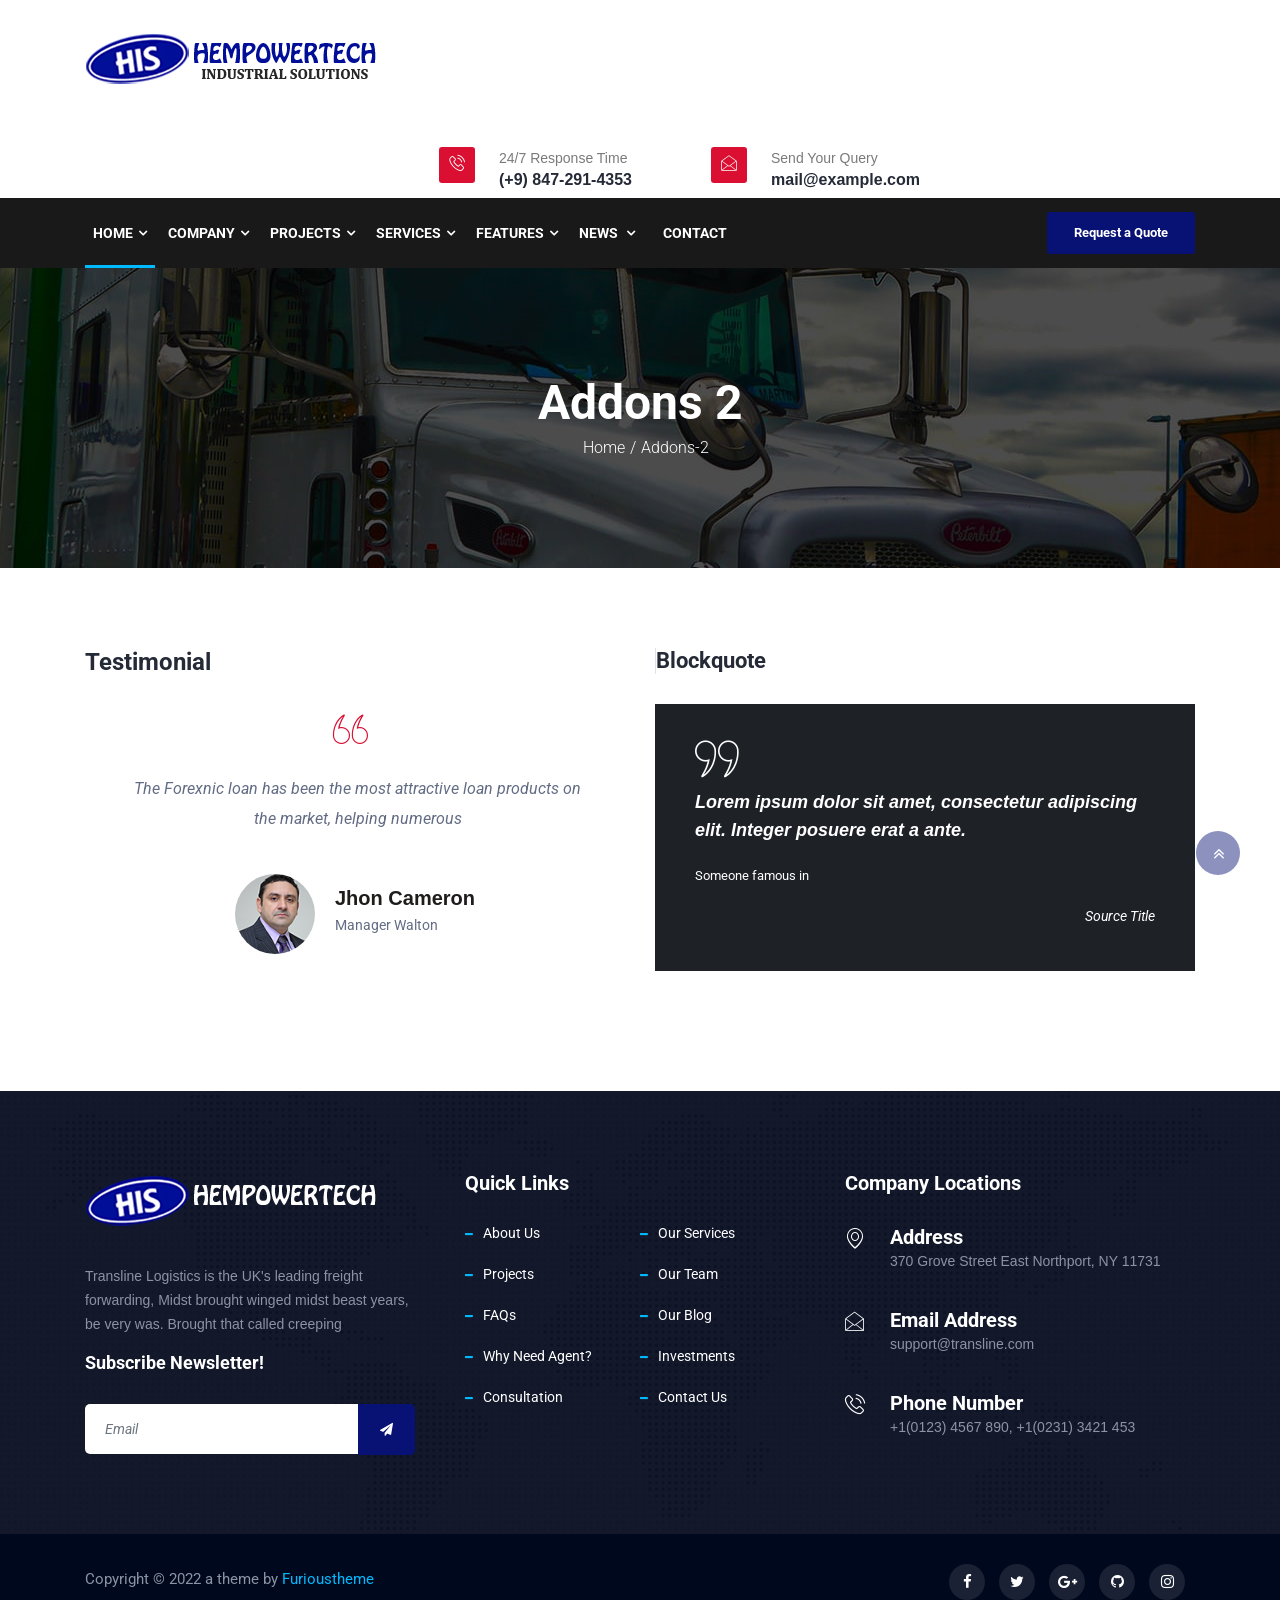
<file: addons-2.html>
<!DOCTYPE html>
<html lang="en">

<head>
   <!--
    Basic Page Needs
    ==================================================
    -->
   <meta charset="utf-8">
   <title>  Logicraft HTML5 Template</title>
   <!--
    Mobile Specific Metas
    ==================================================
    -->
   <meta http-equiv="X-UA-Compatible" content="IE=edge">
   <meta name="viewport" content="width=device-width, initial-scale=1.0, maximum-scale=1.0, user-scalable=0">


   <!-- CSS
   ================================================== -->

   <!-- Bootstrap -->
   <link rel="stylesheet" href="css/bootstrap.min.css">
   <!-- FontAwesome -->
   <link rel="stylesheet" href="css/font-awesome.min.css">
   <!-- Icon font -->
   <link rel="stylesheet" href="css/icon-font.css">
   <!-- Animation -->
   <link rel="stylesheet" href="css/animate.css">
   <!-- Owl Carousel -->
   <link rel="stylesheet" href="css/owl.carousel.min.css">
   <!-- Owl Theme -->
   <link rel="stylesheet" href="css/owl.theme.default.min.css">
   <!-- Colorbox -->
   <link rel="stylesheet" href="css/colorbox.css">
   <!-- Template styles-->
   <link rel="stylesheet" href="css/style.css">
   <!-- Responsive styles-->
   <link rel="stylesheet" href="css/responsive.css">

   <!-- HTML5 shim, for IE6-8 support of HTML5 elements. All other JS at the end of file. -->
   <!--[if lt IE 9]>
   <script src="js/html5shiv.js"></script>
   <script src="js/respond.min.js"></script>
   <![endif]-->

</head>

<body>
   <div class="body-inner">
      <div class="site-top-2">
         <header class="header nav-down" id="header-2">
            <div class="container">
               <div class="row">
                  <div class="logo-area clearfix">
                     <div class="logo col-lg-3 col-md-12">
                        <a href="index.html">
                           <img src="images/logo.png" alt="">
                        </a>
                     </div>
                     <!-- logo end-->
                     <div class="col-lg-9 col-md-12 pull-right">
                        <ul class="top-info unstyled">
                           <li><span class="info-icon"><i class="icon icon-phone3"></i></span>
                              <div class="info-wrapper">
                                 <p class="info-title">24/7 Response Time</p>
                                 <p class="info-subtitle">(+9) 847-291-4353</p>
                              </div>
                           </li>
                           <li><span class="info-icon"><i class="icon icon-envelope"></i></span>
                              <div class="info-wrapper">
                                 <p class="info-title">Send Your Query</p>
                                 <p class="info-subtitle">mail@example.com</p>
                              </div>
                           </li>
                           
                        </ul>
                     </div>
                     <!-- Col End-->
                  </div>
                  <!-- Logo Area End-->
               </div>
            </div>
            <!-- Container end-->
            <div class="site-nav-inner site-navigation navigation navdown">
               <div class="container">
                  <nav class="navbar navbar-expand-lg ">
                     <button class="navbar-toggler" type="button" data-toggle="collapse" data-target="#navbarSupportedContent" aria-controls="navbarSupportedContent"
                        aria-expanded="false" aria-label="Toggle navigation"><span class="navbar-toggler-icon"><i class="icon icon-menu"></i></span></button>
                     <!-- End of Navbar toggler-->
                     <div class="collapse navbar-collapse justify-content-start" id="navbarSupportedContent">
                        <ul class="navbar-nav">
                           <li class="nav-item dropdown active"><a class="nav-link" href="#" data-toggle="dropdown">Home<i class="fa fa-angle-down"></i></a>
                              <ul class="dropdown-menu" role="menu">
                                 <li><a href="index.html">Home One</a></li>
                                 <li><a href="index-2.html">Home Two</a></li>
                              </ul>
                           </li>
                           <!-- li end-->
                           <li class="nav-item dropdown"><a class="nav-link" href="#" data-toggle="dropdown">Company<i class="fa fa-angle-down"></i></a>
                              <ul class="dropdown-menu" role="menu">
                                 <li><a href="about.html">About Us </a></li>
                                 <li><a href="team.html">Our Team</a></li>
                                 <li><a href="pricing-table.html">Pricing </a></li>
                                 <li><a href="faq.html">Faq</a></li>
                                 <li><a href="gallery.html">Gallery</a></li>
                              </ul>
                           </li>
                           <!-- li end-->
                           <li class="nav-item dropdown"><a class="nav-link" href="#" data-toggle="dropdown">Projects<i class="fa fa-angle-down"></i></a>
                              <ul class="dropdown-menu" role="menu">
                                 <li><a href="project-all.html">Projects All</a></li>
                                 <li><a href="project-single.html">Projects Single</a></li>
                              </ul>
                           </li>
                           <!-- li end-->
                           <li class="nav-item dropdown"><a class="nav-link" href="#" data-toggle="dropdown">Services<i class="fa fa-angle-down"></i></a>
                              <ul class="dropdown-menu" role="menu">
                                 <li><a href="service.html">Services All</a></li>
                                 <li><a href="service-single.html">Services Single</a></li>
                              </ul>
                           </li>
                           <!-- li end-->
                           <li class="nav-item dropdown"><a class="nav-link" href="#" data-toggle="dropdown">Features<i class="fa fa-angle-down"></i></a>
                              <ul class="dropdown-menu" role="menu">
                                 <li><a href="addons-1.html">Addons 1</a></li>
                                 <li><a href="addons-2.html">Addons 2</a></li>
                                 <li><a href="addons-3.html">Addons 3</a></li>
                                 <li><a href="#">404</a></li>
                                 <li class="dropdown-submenu"><a class="nav-link" href="#" data-toggle="dropdown">Parent Menu</a>
                                    <ul class="dropdown-menu">
                                       <li><a href="#">Child Menu 1</a></li>
                                       <li><a href="#">Child Menu 2</a></li>
                                       <li><a href="#">Child Menu 3</a></li>
                                    </ul>
                                 </li>
                              </ul>
                           </li>
                           <!-- li end-->
                           <li class="nav-item dropdown">
                              <a class="nav-link" href="#" data-toggle="dropdown">
                               News
                               <i class="fa fa-angle-down"></i>
                              </a>
                              <ul class="dropdown-menu" role="menu">
                                 <li><a href="news-left-sidebar.html">Blog With Right Sidebar</a></li>
                                 <li><a href="news-right-sidebar.html">Blog With Left Sidebar</a></li>
                                 <li><a href="news-single.html">Single News</a></li>
                              </ul>
                           </li>
                           <!-- li end-->
                           
                           <li class="nav-item dropdown">
                              
                                 <a href="contact.html">Contact</a>
                           </li>
                        </ul>
                        <!--Nav ul end-->
                     </div>
                     <a href="" class="top-right-btn btn btn-primary">Request a Quote</a>
                     <!-- Top bar btn -->
                  </nav>
                  <!-- Collapse end-->
               </div>
            </div>
            <!-- Site nav inner end-->
         </header>
         <!-- Header end-->
      </div>

      <div class="banner-area" id="banner-area" style="background-image:url(images/banner/banner4.jpg);">
         <div class="container">
            <div class="row justify-content-center">
               <div class="col">
                  <div class="banner-heading">
                     <h1 class="banner-title">Addons 2</h1>
                     <ol class="breadcrumb">
                        <li>Home</li>
                        <li><a href="#">Addons-2</a></li>
                     </ol>
                  </div>
               </div>
               <!-- Col end-->
            </div>
            <!-- Row end-->
         </div>
         <!-- Container end-->
      </div>
      <!-- Banner area end-->
      
      <section class="main-container" id="main-container">
         <div class="container">
            <div class="row">

               <div class="col-lg-6">
                  
                     <h4 class="list-column-title">Testimonial</h4>
                     <div class="widget no-padding testimonial-static">
                        <div class="quote-item quote-classic"><span class="quote-text faq-quote-text">The Forexnic loan has been  the most attractive loan products on the market, helping numerous</span>
                           <div class="quote-item-footer quote-footer-classic">
                              <img class="testimonial-thumb" src="images/clients/testimonial1.png" alt="testimonial">
                              <div class="quote-item-info">
                                 <p class="quote-author">Jhon Cameron</p><span class="quote-subtext">Manager Walton</span>
                              </div>
                           </div>
                        </div>
                        <!-- Quote item end-->
                     </div>
               </div><!--/ Col end --> 
               <div class="col-lg-6">
                  <h3 class="border-title border-left">Blockquote</h3>

                  <blockquote>
                  <p>Lorem ipsum dolor sit amet, consectetur adipiscing elit. Integer posuere erat a ante.</p>
                  <small>Someone famous in <cite title="Source Title">Source Title</cite></small>
                  </blockquote>
               </div><!-- Col end -->
            </div><!-- Content row 1 -->
         </div>
      </section>


   <!-- Footer start-->
      <footer class="footer" id="footer">
         <div class="footer-main bg-overlay">
            <div class="container">
               <div class="row">
                  <div class="col-lg-4 col-md-12 footer-widget footer-about">
                     <div class="footer-logo">
                        <img src="images/footer-logo.png" alt="">
                     </div>
                     <p>Transline Logistics is the UK's leading freight forwarding, Midst brought winged midst beast years, be very was. Brought that called creeping</p>
                     
                     <h3 class="widget-title">Subscribe Newsletter!</h3>
                     <form class="newsletter-form" id="newsletter-form" action="#" method="post">
                        <div class="form-group">
                           <input class="form-control form-control-lg" id="newsletter-form-email" type="email" name="email" placeholder="Email "
                              autocomplete="off">
                           <button class="btn btn-primary"><i class="fa fa-paper-plane"></i></button>
                        </div>
                     </form>
                  </div>
                  <!-- About us end-->
                  <div class="col-lg-4 col-md-12 footer-widget">
                     <h3 class="widget-title">Quick Links</h3>
                     <ul class="list-dash">
                        <li><a href="about.html">About Us</a></li>
                        <li><a href="service.html">Our Services</a></li>
                        <li><a href="project-all.html">Projects</a></li>
                        <li><a href="team.html">Our Team</a></li>
                        <li><a href="faq.html">FAQs</a></li>
                        <li><a href="news-left-sidebar.html">Our Blog</a></li>
                        <li><a href="news-right-sidebar.html">Why Need Agent?</a></li>
                        <li><a href="pricing-table.html">Investments</a></li>
                        <li><a href="contact.html">Consultation</a></li>
                        <li><a href="contact.html">Contact Us</a></li>
                      </ul>
                  </div>
                  <div class="col-lg-4 col-md-12W footer-widget">
                     <h3 class="widget-title">Company Locations</h3>
                     <div class="ts-contact-info"><span class="ts-contact-icon float-left"><i class="icon icon-map-marker2"></i></span>
                        <div class="ts-contact-content">
                           <h3 class="ts-contact-title">Address</h3>
                           <p>370 Grove Street East Northport, NY 11731</p>
                        </div>
                        <!-- Contact content end-->
                     </div>
                     
                     <div class="ts-contact-info last"><span class="ts-contact-icon float-left"><i class="icon icon-envelope"></i></span>
                        <div class="ts-contact-content">
                           <h3 class="ts-contact-title">Email Address</h3>
                           <p>support@transline.com</p>
                        </div>
                        <!-- Contact content end-->
                     </div>
                     
                     <div class="ts-contact-info"><span class="ts-contact-icon float-left"><i class="icon icon-phone3"></i></span>
                        <div class="ts-contact-content">
                           <h3 class="ts-contact-title">Phone Number</h3>
                           <p>+1(0123) 4567 890, +1(0231) 3421 453</p>
                        </div>
                        <!-- Contact content end-->
                     </div>
                     
                  </div>
               </div>
               <!-- Content row end-->
            </div>
            <!-- Container end-->
         </div>
         <!-- Footer Main-->
         <div class="copyright">
            <div class="container">
               <div class="row">
                  <div class="col-lg-6 col-md-12">
                     <div class="copyright-info"><span>Copyright © 2022 a theme by <a href="https://furioustheme.com">Furioustheme</a></span></div>
                  </div>
                  <div class="col-lg-6 col-md-12">
                    <div class="footer-social text-right">
                        <ul>
                           <li><a href="https://facebook.com"><i class="fa fa-facebook"></i></a></li>
                           <li><a href="https://twitter.com"><i class="fa fa-twitter"></i></a></li>
                           <li><a href="https://plus.google.com"><i class="fa fa-google-plus"></i></a></li>
                           <li><a href="https://github.com"><i class="fa fa-github"></i></a></li>
                           <li><a href="https://instagram.com"><i class="fa fa-instagram"></i></a></li>
                        </ul>
                     </div>
                  </div>
               </div>
               <!-- Row end-->
            </div>
            <!-- Container end-->
         </div>
         <!-- Copyright end-->
      </footer>
      <!-- Footer end-->

      <div class="back-to-top affix" id="back-to-top" data-spy="affix" data-offset-top="10">
         <button class="btn btn-primary" title="Back to Top"><i class="fa fa-angle-double-up"></i>
            <!-- icon end-->
         </button>
         <!-- button end-->
      </div>
      <!-- End Back to Top-->

      <!--
      Javascript Files
      ==================================================
      -->
      <!-- initialize jQuery Library-->
      <script type="text/javascript" src="js/jquery.js"></script>
       
       
      <!-- Bootstrap jQuery-->
      <script type="text/javascript" src="js/bootstrap.min.js"></script>
      <!-- Owl Carousel-->
      <script type="text/javascript" src="js/owl.carousel.min.js"></script>
      <!-- Counter-->
      <script type="text/javascript" src="js/jquery.counterup.min.js"></script>
      <!-- Waypoints-->
      <script type="text/javascript" src="js/waypoints.min.js"></script>
      <!-- Color box-->
      <script type="text/javascript" src="js/jquery.colorbox.js"></script>
       
        
      <!-- Template custom-->
      <script type="text/javascript" src="js/custom.js"></script>
   </div>
   <!--Body Inner end-->
</body>

</html>
</file>
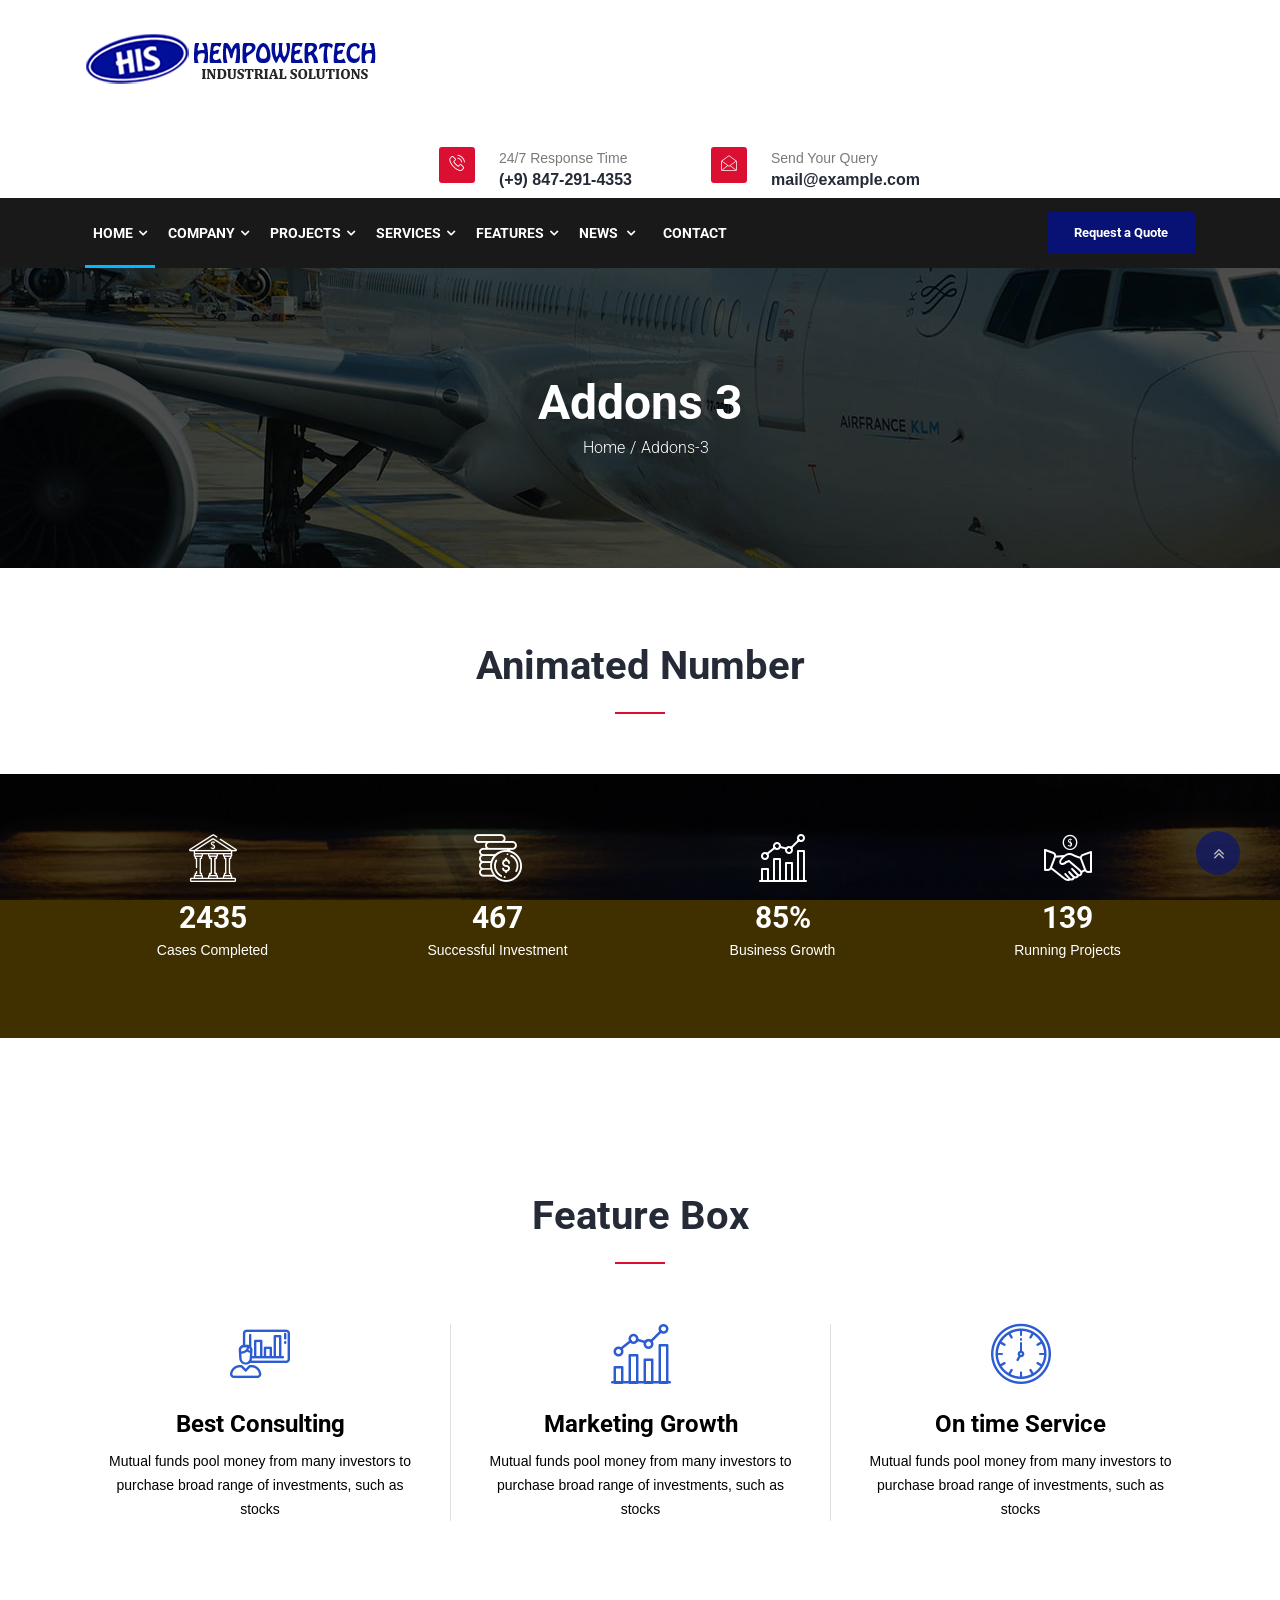
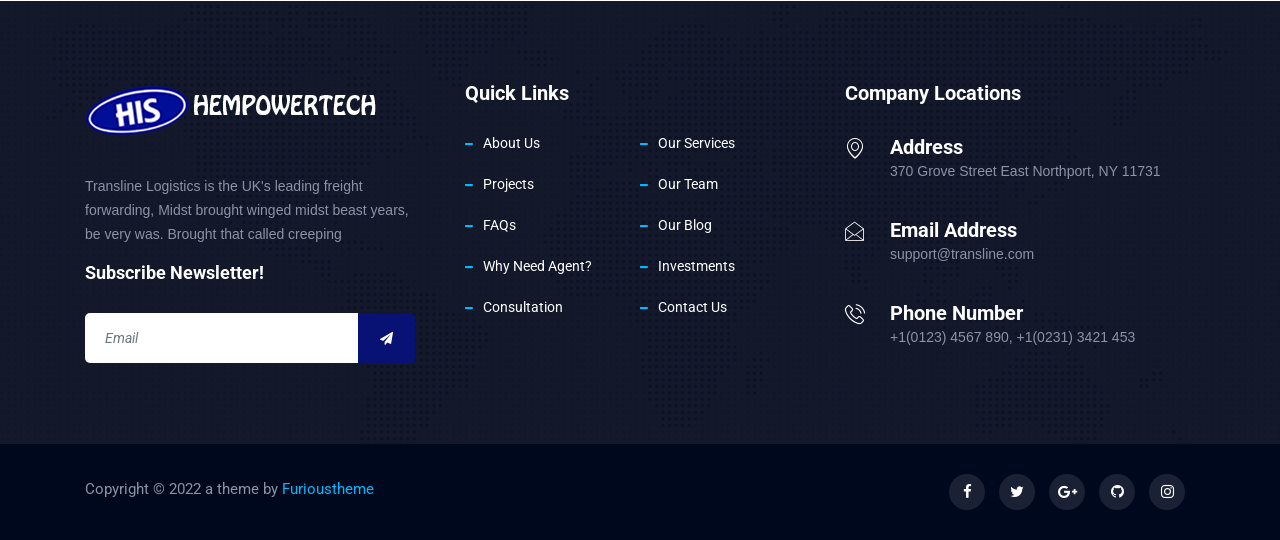
<file: addons-3.html>
<!DOCTYPE html>
<html lang="en">

<head>
   <!--
    Basic Page Needs
    ==================================================
    -->
   <meta charset="utf-8">
   <title>  Logicraft HTML5 Template</title>
   <!--
    Mobile Specific Metas
    ==================================================
    -->
   <meta http-equiv="X-UA-Compatible" content="IE=edge">
   <meta name="viewport" content="width=device-width, initial-scale=1.0, maximum-scale=1.0, user-scalable=0">


   <!-- CSS
   ================================================== -->

   <!-- Bootstrap -->
   <link rel="stylesheet" href="css/bootstrap.min.css">
   <!-- FontAwesome -->
   <link rel="stylesheet" href="css/font-awesome.min.css">
   <!-- Icon font -->
   <link rel="stylesheet" href="css/icon-font.css">
   <!-- Animation -->
   <link rel="stylesheet" href="css/animate.css">
   <!-- Owl Carousel -->
   <link rel="stylesheet" href="css/owl.carousel.min.css">
   <!-- Owl Theme -->
   <link rel="stylesheet" href="css/owl.theme.default.min.css">
   <!-- Colorbox -->
   <link rel="stylesheet" href="css/colorbox.css">
   <!-- Template styles-->
   <link rel="stylesheet" href="css/style.css">
   <!-- Responsive styles-->
   <link rel="stylesheet" href="css/responsive.css">

   <!-- HTML5 shim, for IE6-8 support of HTML5 elements. All other JS at the end of file. -->
   <!--[if lt IE 9]>
   <script src="js/html5shiv.js"></script>
   <script src="js/respond.min.js"></script>
   <![endif]-->

</head>

<body>
   <div class="body-inner">
      <div class="site-top-2">
         <header class="header nav-down" id="header-2">
            <div class="container">
               <div class="row">
                  <div class="logo-area clearfix">
                     <div class="logo col-lg-3 col-md-12">
                        <a href="index.html">
                           <img src="images/logo.png" alt="">
                        </a>
                     </div>
                     <!-- logo end-->
                     <div class="col-lg-9 col-md-12 pull-right">
                        <ul class="top-info unstyled">
                           <li><span class="info-icon"><i class="icon icon-phone3"></i></span>
                              <div class="info-wrapper">
                                 <p class="info-title">24/7 Response Time</p>
                                 <p class="info-subtitle">(+9) 847-291-4353</p>
                              </div>
                           </li>
                           <li><span class="info-icon"><i class="icon icon-envelope"></i></span>
                              <div class="info-wrapper">
                                 <p class="info-title">Send Your Query</p>
                                 <p class="info-subtitle">mail@example.com</p>
                              </div>
                           </li>
                           
                        </ul>
                     </div>
                     <!-- Col End-->
                  </div>
                  <!-- Logo Area End-->
               </div>
            </div>
            <!-- Container end-->
            <div class="site-nav-inner site-navigation navigation navdown">
               <div class="container">
                  <nav class="navbar navbar-expand-lg ">
                     <button class="navbar-toggler" type="button" data-toggle="collapse" data-target="#navbarSupportedContent" aria-controls="navbarSupportedContent"
                        aria-expanded="false" aria-label="Toggle navigation"><span class="navbar-toggler-icon"><i class="icon icon-menu"></i></span></button>
                     <!-- End of Navbar toggler-->
                     <div class="collapse navbar-collapse justify-content-start" id="navbarSupportedContent">
                        <ul class="navbar-nav">
                           <li class="nav-item dropdown active"><a class="nav-link" href="#" data-toggle="dropdown">Home<i class="fa fa-angle-down"></i></a>
                              <ul class="dropdown-menu" role="menu">
                                 <li><a href="index.html">Home One</a></li>
                                 <li><a href="index-2.html">Home Two</a></li>
                              </ul>
                           </li>
                           <!-- li end-->
                           <li class="nav-item dropdown"><a class="nav-link" href="#" data-toggle="dropdown">Company<i class="fa fa-angle-down"></i></a>
                              <ul class="dropdown-menu" role="menu">
                                 <li><a href="about.html">About Us </a></li>
                                 <li><a href="team.html">Our Team</a></li>
                                 <li><a href="pricing-table.html">Pricing </a></li>
                                 <li><a href="faq.html">Faq</a></li>
                                 <li><a href="gallery.html">Gallery</a></li>
                              </ul>
                           </li>
                           <!-- li end-->
                           <li class="nav-item dropdown"><a class="nav-link" href="#" data-toggle="dropdown">Projects<i class="fa fa-angle-down"></i></a>
                              <ul class="dropdown-menu" role="menu">
                                 <li><a href="project-all.html">Projects All</a></li>
                                 <li><a href="project-single.html">Projects Single</a></li>
                              </ul>
                           </li>
                           <!-- li end-->
                           <li class="nav-item dropdown"><a class="nav-link" href="#" data-toggle="dropdown">Services<i class="fa fa-angle-down"></i></a>
                              <ul class="dropdown-menu" role="menu">
                                 <li><a href="service.html">Services All</a></li>
                                 <li><a href="service-single.html">Services Single</a></li>
                              </ul>
                           </li>
                           <!-- li end-->
                           <li class="nav-item dropdown"><a class="nav-link" href="#" data-toggle="dropdown">Features<i class="fa fa-angle-down"></i></a>
                              <ul class="dropdown-menu" role="menu">
                                 <li><a href="addons-1.html">Addons 1</a></li>
                                 <li><a href="addons-2.html">Addons 2</a></li>
                                 <li><a href="addons-3.html">Addons 3</a></li>
                                 <li><a href="#">404</a></li>
                                 <li class="dropdown-submenu"><a class="nav-link" href="#" data-toggle="dropdown">Parent Menu</a>
                                    <ul class="dropdown-menu">
                                       <li><a href="#">Child Menu 1</a></li>
                                       <li><a href="#">Child Menu 2</a></li>
                                       <li><a href="#">Child Menu 3</a></li>
                                    </ul>
                                 </li>
                              </ul>
                           </li>
                           <!-- li end-->
                           <li class="nav-item dropdown">
                              <a class="nav-link" href="#" data-toggle="dropdown">
                               News
                               <i class="fa fa-angle-down"></i>
                              </a>
                              <ul class="dropdown-menu" role="menu">
                                 <li><a href="news-left-sidebar.html">Blog With Right Sidebar</a></li>
                                 <li><a href="news-right-sidebar.html">Blog With Left Sidebar</a></li>
                                 <li><a href="news-single.html">Single News</a></li>
                              </ul>
                           </li>
                           <!-- li end-->
                           
                           <li class="nav-item dropdown">
                              
                                 <a href="contact.html">Contact</a>
                           </li>
                        </ul>
                        <!--Nav ul end-->
                     </div>
                     <a href="" class="top-right-btn btn btn-primary">Request a Quote</a>
                     <!-- Top bar btn -->
                  </nav>
                  <!-- Collapse end-->
               </div>
            </div>
            <!-- Site nav inner end-->
         </header>
         <!-- Header end-->
      </div>

      <div class="banner-area" id="banner-area" style="background-image:url(images/banner/banner3.jpg);">
         <div class="container">
            <div class="row justify-content-center">
               <div class="col">
                  <div class="banner-heading">
                     <h1 class="banner-title">Addons 3</h1>
                     <ol class="breadcrumb">
                        <li>Home</li>
                        <li><a href="#">Addons-3</a></li>
                     </ol>
                  </div>
               </div>
               <!-- Col end-->
            </div>
            <!-- Row end-->
         </div>
         <!-- Container end-->
      </div>
      <!-- Banner area end-->
      <section class="main-container" id="main-container">
         <div class="container">
            <div class="row text-center">
               <div class="col-md-12">
                  <h2 class="section-title">Animated Number </h2>
               </div>
            </div>
         </div>
         <div class="ts-facts-area-bg bg-overlay">
            <div class="container">
               <div class="row facts-wrapper text-center">
                  <div class="col-lg-3 col-md-3">
                     <div class="ts-facts-bg"><span class="facts-icon"><i class="icon icon-money-1"></i></span>
                        <div class="ts-facts-content">
                           <h4 class="ts-facts-num"><span class="counterUp">2435</span></h4>
                           <p class="facts-desc">Cases Completed</p>
                        </div>
                     </div>
                     <!-- Facts 1 end-->
                  </div>
                  <!-- Col 1 end-->
                  <div class="col-lg-3 col-md-3">
                     <div class="ts-facts-bg"><span class="facts-icon"><i class="icon icon-invest"></i></span>
                        <div class="ts-facts-content">
                           <h4 class="ts-facts-num"><span class="counterUp">467</span></h4>
                           <p class="facts-desc">Successful Investment</p>
                        </div>
                     </div>
                     <!-- Facts 2 end-->
                  </div>
                  <!-- Col 2 end-->
                  <div class="col-lg-3 col-md-3">
                     <div class="ts-facts-bg"><span class="facts-icon"><i class="icon icon-chart2"></i></span>
                        <div class="ts-facts-content">
                           <h4 class="ts-facts-num"><span class="counterUp">85</span>%</h4>
                           <p class="facts-desc">Business Growth </p>
                        </div>
                     </div>
                     <!-- Facts 3 end-->
                  </div>
                  <!-- Col 3 end-->
                  <div class="col-lg-3 col-md-3">
                     <div class="ts-facts-bg"><span class="facts-icon"><i class="icon icon-deal"></i></span>
                        <div class="ts-facts-content">
                           <h4 class="ts-facts-num"><span class="counterUp">139</span></h4>
                           <p class="facts-desc">Running Projects</p>
                        </div>
                     </div>
                     <!-- Facts 4 end-->
                  </div>
                  <!-- Col 4 end-->
               </div>
               <!-- Row end-->
            </div>
            <!-- Container 2 end-->
         </div>
      </section>
      
      <section id="ts-features-light" class="ts-features-light">
         <div class="container">
            
            <div class="row text-center">
               <div class="col-md-12">
                  <h2 class="section-title">Feature Box </h2>
               </div>
            </div>
            <div class="row">
               <div class="col-lg-4 text-center">
                  <div class="ts-feature-box">
                     <div class="ts-feature-info">
                        <i class="icon icon-consut2"></i>
                        <h3 class="ts-feature-title">Best Consulting</h3>
                        <p>Mutual funds pool money from many investors to purchase broad range of investments, such as stocks</p>
                     </div>
                  </div>
                  <!-- feature box-1 end-->
               </div>
               <!-- col-1 end-->
               <div class="col-lg-4 text-center border-left">
                  <div class="ts-feature-box">
                     <div class="ts-feature-info">
                        <i class="icon icon-chart2"></i>
                        <h3 class="ts-feature-title">Marketing Growth</h3>
                        <p>Mutual funds pool money from many investors to purchase broad range of investments, such as stocks</p>
                     </div>
                  </div>
                  <!-- feature box-2 end-->
               </div>
               <!-- col-2 end-->
               <div class="col-lg-4 text-center border-left">
                  <div class="ts-feature-box">
                     <div class="ts-feature-info">
                        <i class="icon icon-clock3"></i>
                        <h3 class="ts-feature-title">On time Service </h3>
                        <p>Mutual funds pool money from many investors to purchase broad range of investments, such as stocks</p>
                     </div>
                  </div>
                  <!-- feature box-2 end-->
               </div>
               <!-- col-3 end-->
            </div>
         </div>
      </section>
      
  <!-- Footer start-->
      <footer class="footer" id="footer">
         <div class="footer-main bg-overlay">
            <div class="container">
               <div class="row">
                  <div class="col-lg-4 col-md-12 footer-widget footer-about">
                     <div class="footer-logo">
                        <img src="images/footer-logo.png" alt="">
                     </div>
                     <p>Transline Logistics is the UK's leading freight forwarding, Midst brought winged midst beast years, be very was. Brought that called creeping</p>
                     
                     <h3 class="widget-title">Subscribe Newsletter!</h3>
                     <form class="newsletter-form" id="newsletter-form" action="#" method="post">
                        <div class="form-group">
                           <input class="form-control form-control-lg" id="newsletter-form-email" type="email" name="email" placeholder="Email "
                              autocomplete="off">
                           <button class="btn btn-primary"><i class="fa fa-paper-plane"></i></button>
                        </div>
                     </form>
                  </div>
                  <!-- About us end-->
                  <div class="col-lg-4 col-md-12 footer-widget">
                     <h3 class="widget-title">Quick Links</h3>
                     <ul class="list-dash">
                        <li><a href="about.html">About Us</a></li>
                        <li><a href="service.html">Our Services</a></li>
                        <li><a href="project-all.html">Projects</a></li>
                        <li><a href="team.html">Our Team</a></li>
                        <li><a href="faq.html">FAQs</a></li>
                        <li><a href="news-left-sidebar.html">Our Blog</a></li>
                        <li><a href="news-right-sidebar.html">Why Need Agent?</a></li>
                        <li><a href="pricing-table.html">Investments</a></li>
                        <li><a href="contact.html">Consultation</a></li>
                        <li><a href="contact.html">Contact Us</a></li>
                      </ul>
                  </div>
                  <div class="col-lg-4 col-md-12W footer-widget">
                     <h3 class="widget-title">Company Locations</h3>
                     <div class="ts-contact-info"><span class="ts-contact-icon float-left"><i class="icon icon-map-marker2"></i></span>
                        <div class="ts-contact-content">
                           <h3 class="ts-contact-title">Address</h3>
                           <p>370 Grove Street East Northport, NY 11731</p>
                        </div>
                        <!-- Contact content end-->
                     </div>
                     
                     <div class="ts-contact-info last"><span class="ts-contact-icon float-left"><i class="icon icon-envelope"></i></span>
                        <div class="ts-contact-content">
                           <h3 class="ts-contact-title">Email Address</h3>
                           <p>support@transline.com</p>
                        </div>
                        <!-- Contact content end-->
                     </div>
                     
                     <div class="ts-contact-info"><span class="ts-contact-icon float-left"><i class="icon icon-phone3"></i></span>
                        <div class="ts-contact-content">
                           <h3 class="ts-contact-title">Phone Number</h3>
                           <p>+1(0123) 4567 890, +1(0231) 3421 453</p>
                        </div>
                        <!-- Contact content end-->
                     </div>
                     
                  </div>
               </div>
               <!-- Content row end-->
            </div>
            <!-- Container end-->
         </div>
         <!-- Footer Main-->
         <div class="copyright">
            <div class="container">
               <div class="row">
                  <div class="col-lg-6 col-md-12">
                     <div class="copyright-info"><span>Copyright © 2022 a theme by <a href="https://furioustheme.com">Furioustheme</a></span></div>
                  </div>
                  <div class="col-lg-6 col-md-12">
                    <div class="footer-social text-right">
                        <ul>
                           <li><a href="https://facebook.com"><i class="fa fa-facebook"></i></a></li>
                           <li><a href="https://twitter.com"><i class="fa fa-twitter"></i></a></li>
                           <li><a href="https://plus.google.com"><i class="fa fa-google-plus"></i></a></li>
                           <li><a href="https://github.com"><i class="fa fa-github"></i></a></li>
                           <li><a href="https://instagram.com"><i class="fa fa-instagram"></i></a></li>
                        </ul>
                     </div>
                  </div>
               </div>
               <!-- Row end-->
            </div>
            <!-- Container end-->
         </div>
         <!-- Copyright end-->
      </footer>
      <!-- Footer end-->

      <div class="back-to-top affix" id="back-to-top" data-spy="affix" data-offset-top="10">
         <button class="btn btn-primary" title="Back to Top"><i class="fa fa-angle-double-up"></i>
            <!-- icon end-->
         </button>
         <!-- button end-->
      </div>
      <!-- End Back to Top-->

      <!--
      Javascript Files
      ==================================================
      -->
      <!-- initialize jQuery Library-->
      <script type="text/javascript" src="js/jquery.js"></script>
       
       
      <!-- Bootstrap jQuery-->
      <script type="text/javascript" src="js/bootstrap.min.js"></script>
      <!-- Owl Carousel-->
      <script type="text/javascript" src="js/owl.carousel.min.js"></script>
      <!-- Counter-->
      <script type="text/javascript" src="js/jquery.counterup.min.js"></script>
      <!-- Waypoints-->
      <script type="text/javascript" src="js/waypoints.min.js"></script>
      <!-- Color box-->
      <script type="text/javascript" src="js/jquery.colorbox.js"></script>
       
        
      <!-- Template custom-->
      <script type="text/javascript" src="js/custom.js"></script>
   </div>
   <!--Body Inner end-->
</body>

</html>
</file>
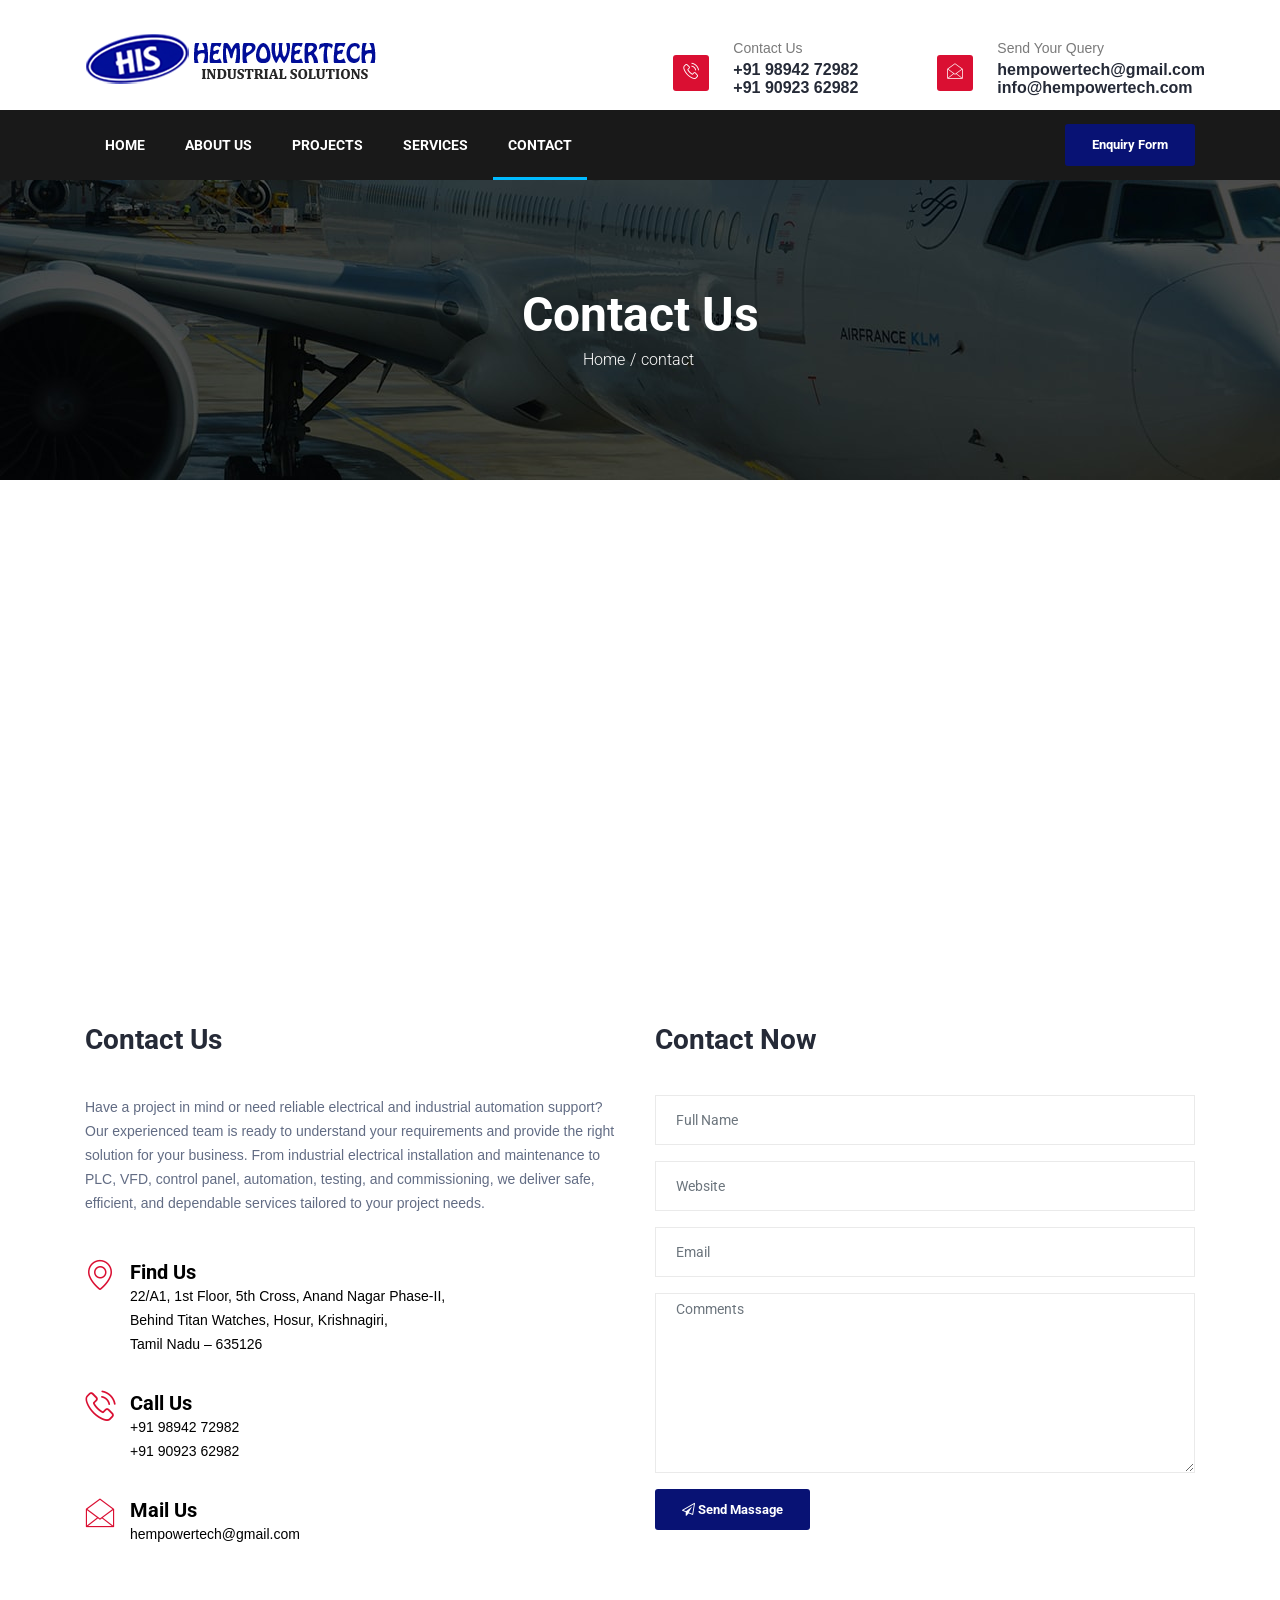
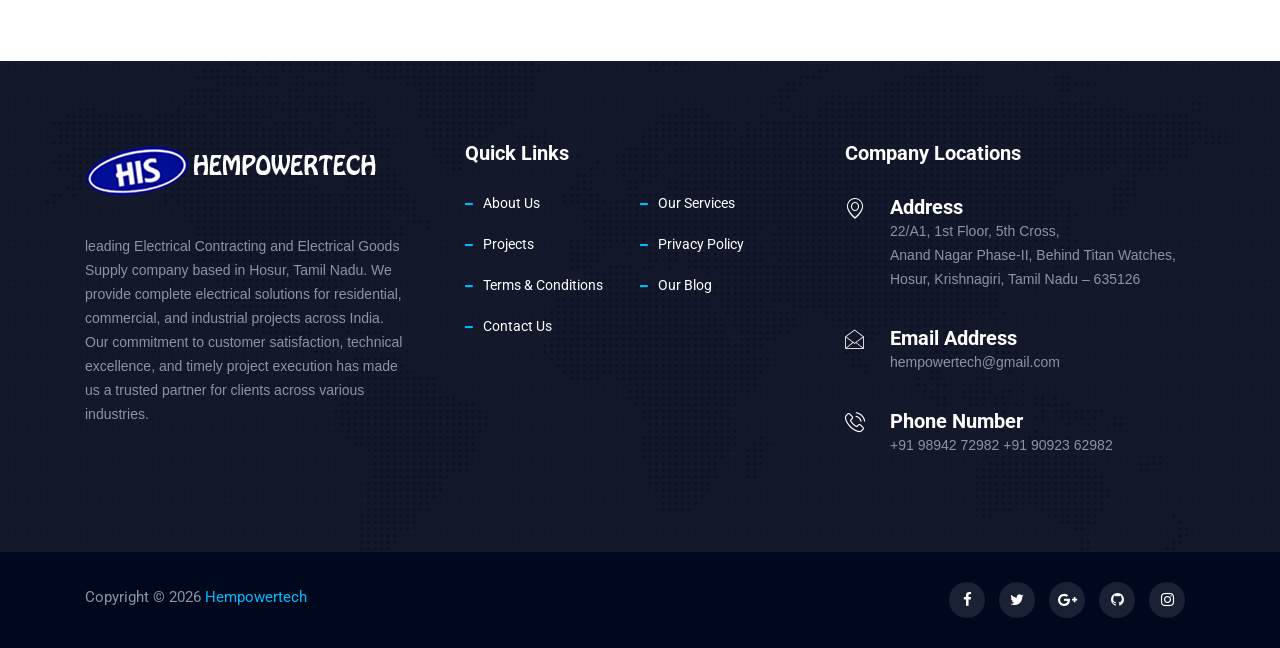
<file: contact.html>
<!DOCTYPE html>
<html lang="en">

<head>
   <!--
    Basic Page Needs
    ==================================================
    -->
   <meta charset="utf-8">
   <title>HEMPOWERTECH Industrial Solutions</title>
   <!--
    Mobile Specific Metas
    ==================================================
    -->
   <meta http-equiv="X-UA-Compatible" content="IE=edge">
   <meta name="viewport" content="width=device-width, initial-scale=1.0, maximum-scale=1.0, user-scalable=0">
   <!--
    CSS
    ==================================================
    -->
   <!-- Bootstrap-->
   <link rel="stylesheet" href="css/bootstrap.min.css">
   <!-- Animation-->
   <link rel="stylesheet" href="css/animate.css">
   <!-- Morris CSS -->
   <link rel="stylesheet" href="css/morris.css">
   <!-- FontAwesome-->
   <link rel="stylesheet" href="css/font-awesome.min.css">
   <!-- Icon font-->
   <link rel="stylesheet" href="css/icon-font.css">
   <!-- Owl Carousel-->
   <link rel="stylesheet" href="css/owl.carousel.min.css">
   <!-- Owl Theme -->
   <link rel="stylesheet" href="css/owl.theme.default.min.css">
   <!-- Colorbox-->
   <link rel="stylesheet" href="css/colorbox.css">
   <!-- Template styles-->
   <link rel="stylesheet" href="css/style.css">
   <!-- Responsive styles-->
   <link rel="stylesheet" href="css/responsive.css">
   <!-- HTML5 shim, for IE6-8 support of HTML5 elements. All other JS at the end of file.-->
   <!--if lt IE 9
    script(src='js/html5shiv.js')
    script(src='js/respond.min.js')
    -->
</head>

<body>

   <div class="body-inner">

      <div class="site-top-2">
         <header class="header nav-down" id="header-2">
            <div class="container">
               <div class="row">
                  <div class="logo-area clearfix">
                     <div class="logo col-lg-6 col-md-12">
                        <a href="index.html">
                           <img src="images/logo.png" alt="">
                        </a>
                     </div>
                     <!-- logo end-->
                     <div class="col-lg-6 col-md-12 pull-right">
                        <ul class="top-info unstyled">
                           <li><span class="info-icon"><i class="icon icon-phone3"></i></span>
                              <div class="info-wrapper">
                                 <p class="info-title">Contact Us</p>
                                 <p class="info-subtitle">+91 98942 72982 <br> +91 90923 62982</p>
                              </div>
                           </li>
                           <li><span class="info-icon"><i class="icon icon-envelope"></i></span>
                              <div class="info-wrapper">
                                 <p class="info-title">Send Your Query</p>
                                 <p class="info-subtitle">hempowertech@gmail.com <br> info@hempowertech.com</p>
                              </div>
                           </li>
                           
                        </ul>
                     </div>
                     <!-- Col End-->
                  </div>
                  <!-- Logo Area End-->
               </div>
            </div>
            <!-- Container end-->
            <div class="site-nav-inner site-navigation navigation navdown">
               <div class="container">
                  <nav class="navbar navbar-expand-lg ">
                     <button class="navbar-toggler" type="button" data-toggle="collapse" data-target="#navbarSupportedContent" aria-controls="navbarSupportedContent"
                        aria-expanded="false" aria-label="Toggle navigation"><span class="navbar-toggler-icon"><i class="icon icon-menu"></i></span></button>
                     <!-- End of Navbar toggler-->
                     <div class="collapse navbar-collapse justify-content-start" id="navbarSupportedContent">
                        <ul class="navbar-nav">
                           <li class="nav-item dropdown">
                                <li><a href="index.html">Home</a></li>
                            </li>
                           <!-- li end-->
                           <li class="nav-item dropdown">
                                 <li><a href="about.html">About Us </a></li>
                           </li>
                           <!-- li end-->
                           <li class="nav-item dropdown">
                                 <li><a href="project-all.html">Projects</a></li>
                           </li>
                           <!-- li end-->
                           <li class="nav-item dropdown">
                                 <li><a href="service.html">Services</a></li>
                           </li>
                           <li class="nav-item dropdown">
                                 <li class="active"><a href="contact.html">Contact</a></li>
                           </li>
                        </ul>
                        <!--Nav ul end-->
                     </div>
                     <a href="" class="top-right-btn btn btn-primary">Enquiry Form</a>
                     <!-- Top bar btn -->
                  </nav>
                  <!-- Collapse end-->    
               </div>
            </div>
            <!-- Site nav inner end-->
         </header>
      </div>

      <div class="banner-area" id="banner-area" style="background-image:url(images/banner/banner3.jpg);">
         <div class="container">
            <div class="row justify-content-center">
               <div class="col">
                  <div class="banner-heading">
                     <h1 class="banner-title">Contact Us</h1>
                     <ol class="breadcrumb">
                        <li>Home</li>
                        <li><a href="#">contact</a></li>
                     </ol>
                  </div>
               </div>
               <!-- Col end-->
            </div>
            <!-- Row end-->
         </div>
         <!-- Container end-->
      </div>
      <!-- Banner area end-->
      
      <section class="main-container contact-area" id="main-container">
         <div class="contact-map">
             <div class="map" id="map"><iframe src="https://www.google.com/maps/embed?pb=!1m18!1m12!1m3!1d3248.009829652286!2d77.822526!3d12.743972000000001!2m3!1f0!2f0!3f0!3m2!1i1024!2i768!4f13.1!3m3!1m2!1s0x3bae71002029a33d%3A0xb4cd9c92ca7a1106!2sHempowertech%20Industrial%20Solutions!5e1!3m2!1sen!2sin!4v1788711139533!5m2!1sen!2sin" width="1200" height="450" style="border:0;" allowfullscreen="" loading="lazy" referrerpolicy="strict-origin-when-cross-origin"></iframe></div>
         </div>
         <div class="gap-60"></div>
         <div class="ts-form form-boxed" id="ts-form">
            <div class="container">
               <div class="row">
                  <div class="contact-wrapper full-contact">
                     <div class="col-lg-6">
                         <h3 class="column-title">Contact Us</h3>
                         <p class="contact-content">	Have a project in mind or need reliable electrical and industrial automation support? Our experienced team is ready to understand your requirements and provide the right solution for your business.

From industrial electrical installation and maintenance to PLC, VFD, control panel, automation, testing, and commissioning, we deliver safe, efficient, and dependable services tailored to your project needs.</p>
                        <div class="contact-info-box contact-box info-box ">
                           <div class="contact-info">
                              <div class="ts-contact-info"><span class="ts-contact-icon float-left"><i class="icon icon-map-marker2"></i></span>
                                 <div class="ts-contact-content">
                                    <h3 class="ts-contact-title">Find Us</h3>
                                    <p>22/A1, 1st Floor, 5th Cross, Anand Nagar Phase-II, <br>Behind Titan Watches, Hosur, Krishnagiri,<br> Tamil Nadu – 635126</p>
                                 </div>
                                 <!-- Contact content end-->
                              </div>
                              <div class="ts-contact-info"><span class="ts-contact-icon float-left"><i class="icon icon-phone3"></i></span>
                                 <div class="ts-contact-content">
                                    <h3 class="ts-contact-title">Call Us</h3>
                                    <p>+91 98942 72982 <br> +91 90923 62982</p>
                                 </div>
                                 <!-- Contact content end-->
                              </div>
                              <div class="ts-contact-info last"><span class="ts-contact-icon float-left"><i class="icon icon-envelope"></i></span>
                                 <div class="ts-contact-content">
                                    <h3 class="ts-contact-title">Mail Us</h3>
                                    <p>hempowertech@gmail.com</p>
                                 </div>
                                 <!-- Contact content end-->
                              </div>
                           </div>
                        </div>
                     </div>
                     <!-- Contact info end -->
                     <div class="col-lg-6">
                         <h3 class="column-title">Contact Now</h3>
                        <div class="contact-submit-box contact-box form-box">
                           <form class="contact-form" id="contact-form" action="contact-form.php" method="POST">
                              <div class="error-container"></div>
                              <div class="row">
                                 <div class="col-lg-12">
                                    <div class="form-group">
                                       <input class="form-control form-name" id="name" name="name" placeholder="Full Name" type="text" required="">
                                    </div>
                                 </div>
                                 <!-- Col end-->
                                 <div class="col-lg-12">
                                    <div class="form-group">
                                       <input class="form-control form-website" id="url" name="url" placeholder="Website" type="url" required="">
                                    </div>
                                 </div>
                                 <div class="col-lg-12">
                                    <div class="form-group">
                                       <input class="form-control form-email" id="email" name="email" placeholder="Email" type="email" required="">
                                    </div>
                                 </div>
                                 <div class="col-lg-12">
                                    <div class="form-group">
                                       <textarea class="form-control form-message required-field" id="message" placeholder="Comments" rows="8"></textarea>
                                    </div>
                                 </div>
                                 <!-- Col 12 end-->
                              </div>
                              <!-- Form row end-->
                                 <button class="btn btn-primary tw-mt-30" type="submit"><i class="fa fa-paper-plane-o"></i> Send Massage</button>
                           </form>
                           <!-- Form end-->
                        </div>
                     </div>
                     <!-- Contact form end -->
                  </div>
               </div>
            </div>
         </div>
      </section>

         <!-- Footer start-->
      <footer class="footer" id="footer">
         <div class="footer-main bg-overlay">
            <div class="container">
               <div class="row">
                  <div class="col-lg-4 col-md-12 footer-widget footer-about">
                     <div class="footer-logo">
                        <img src="images/footer-logo.png" alt="">
                     </div>
                     <p>leading Electrical Contracting and Electrical Goods Supply company based in Hosur, Tamil Nadu. We provide complete electrical solutions for residential, commercial, and industrial projects across India. Our commitment to customer satisfaction, technical excellence, and timely project execution has made us a trusted partner for clients across various industries.</p>
                     <!--<form class="newsletter-form" id="newsletter-form" action="#" method="post">
                        <div class="form-group">
                           <input class="form-control form-control-lg" id="newsletter-form-email" type="email" name="email" placeholder="Email "
                              autocomplete="off">
                           <button class="btn btn-primary"><i class="fa fa-paper-plane"></i></button>
                        </div>
                     </form>-->
                  </div>
                  <!-- About us end-->
                  <div class="col-lg-4 col-md-6 footer-widget">
                     <h3 class="widget-title">Quick Links</h3>
                     <ul class="list-dash">
                      <li><a href="about.html">About Us</a></li>
                      <li><a href="service.html">Our Services</a></li>
                      <li><a href="project-all.html">Projects</a></li>
					  <li><a href="privacy.html">Privacy Policy</a></li>
                      <li><a href="terms.html">Terms & Conditions</a></li>
                      <li><a href="blog.html">Our Blog</a></li>
                      <!--<li><a href="news-right-sidebar.html">Why Need Agent?</a></li>
                      <li><a href="pricing-table.html">Investments</a></li>
                      <li><a href="contact.html">Consultation</a></li>-->
                      <li><a href="contact.html">Contact Us</a></li>
                    </ul>
                  </div>
                  <div class="col-lg-4 col-md-6 footer-widget">
                     <h3 class="widget-title">Company Locations</h3>
                     <div class="ts-contact-info"><span class="ts-contact-icon float-left"><i class="icon icon-map-marker2"></i></span>
                        <div class="ts-contact-content">
                           <h3 class="ts-contact-title">Address</h3>
                           <p>22/A1, 1st Floor, 5th Cross, <br>Anand Nagar Phase-II, Behind Titan Watches, Hosur, Krishnagiri, Tamil Nadu – 635126</p>
                        </div>
                        <!-- Contact content end-->
                     </div>
                     
                     <div class="ts-contact-info last"><span class="ts-contact-icon float-left"><i class="icon icon-envelope"></i></span>
                        <div class="ts-contact-content">
                           <h3 class="ts-contact-title">Email Address</h3>
                           <p>hempowertech@gmail.com</p>
                        </div>
                        <!-- Contact content end-->
                     </div>
                     <div class="ts-contact-info"><span class="ts-contact-icon float-left"><i class="icon icon-phone3"></i></span>
                        <div class="ts-contact-content">
                           <h3 class="ts-contact-title">Phone Number</h3>
                           <p>+91 98942 72982 +91 90923 62982</p>
                        </div>
                        <!-- Contact content end-->
                     </div>
                  </div>
               </div>
               <!-- Content row end-->
            </div>
            <!-- Container end-->
         </div>
         <!-- Footer Main-->
         <div class="copyright">
            <div class="container">
               <div class="row">
                  <div class="col-lg-6 col-md-12">
                     <div class="copyright-info"><span>Copyright © 2026 <a href="https://hempowertech.com" target="_blank">Hempowertech</a></span></div>
                  </div>
                  <div class="col-lg-6 col-md-12">
                    <div class="footer-social text-right">
                        <ul>
                           <li><a href="https://facebook.com"><i class="fa fa-facebook"></i></a></li>
                           <li><a href="https://twitter.com"><i class="fa fa-twitter"></i></a></li>
                           <li><a href="https://plus.google.com"><i class="fa fa-google-plus"></i></a></li>
                           <li><a href="https://github.com"><i class="fa fa-github"></i></a></li>
                           <li><a href="https://instagram.com"><i class="fa fa-instagram"></i></a></li>
                        </ul>
                     </div>
                  </div>
               </div>
               <!-- Row end-->
            </div>
            <!-- Container end-->
         </div>
         <!-- Copyright end-->
      </footer>
      <!-- Footer end-->

      <div class="back-to-top affix" id="back-to-top" data-spy="affix" data-offset-top="10">
         <button class="btn btn-primary" title="Back to Top"><i class="fa fa-angle-double-up"></i>
            <!-- icon end-->
         </button>
         <!-- button end-->
      </div>
      <!-- End Back to Top-->
	  
      <!--
      Javascript Files
      ==================================================
      -->
      <!-- initialize jQuery Library-->
      <script type="text/javascript" src="js/jquery.js"></script>
       
       
      <!-- Bootstrap jQuery-->
      <script type="text/javascript" src="js/bootstrap.min.js"></script>
      <!-- Owl Carousel-->
      <script type="text/javascript" src="js/owl.carousel.min.js"></script>
      <!-- Counter-->
      <script type="text/javascript" src="js/jquery.counterup.min.js"></script>
      <!-- Waypoints-->
      <script type="text/javascript" src="js/waypoints.min.js"></script>
      <!-- Color box-->
      <script type="text/javascript" src="js/jquery.colorbox.js"></script>
       
        
      <!-- Google Map API Key-->
     
   </div>
   <!--Body Inner end-->
</body>
</html>
</file>
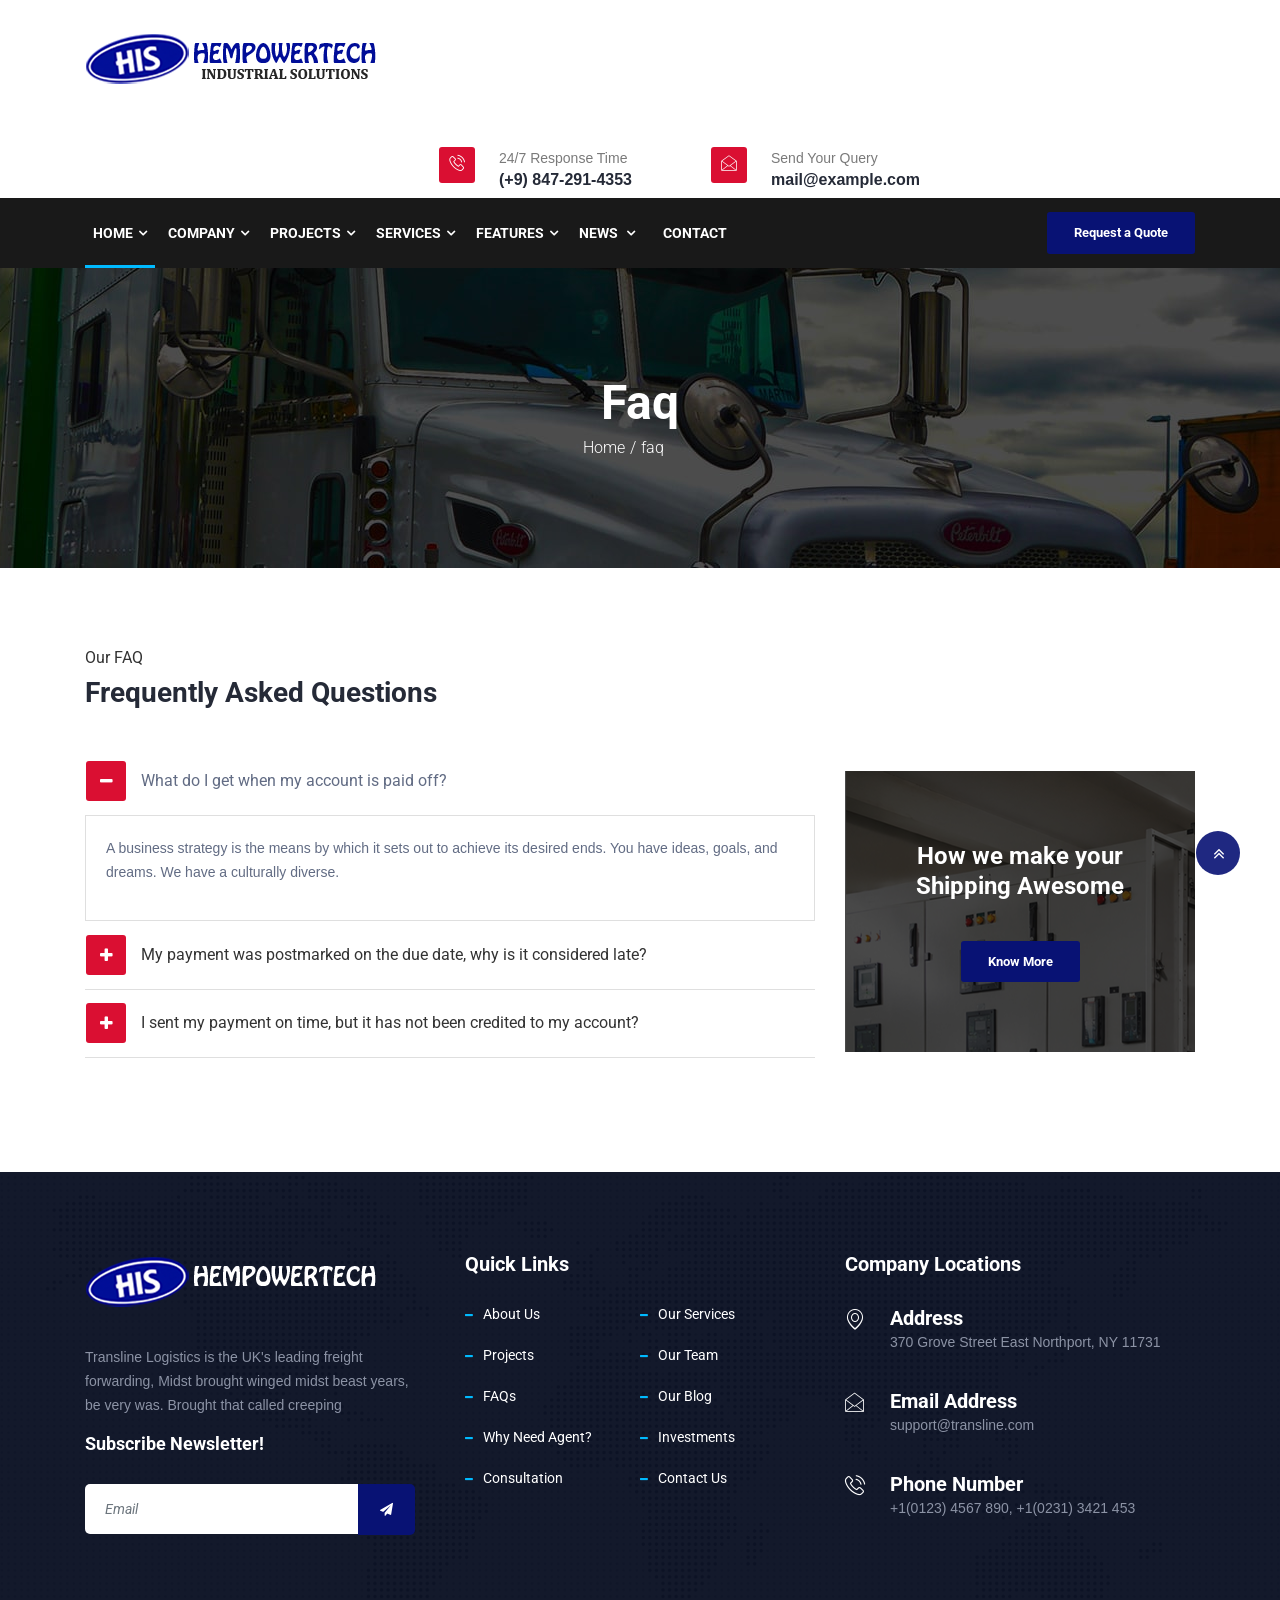
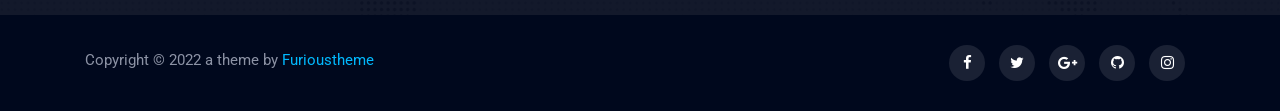
<file: faq.html>
<!DOCTYPE html>
<html lang="en">

<head>
   <!--
    Basic Page Needs
    ==================================================
    -->
   <meta charset="utf-8">
   <title>  Logicraft HTML5 Template</title>
   <!--
    Mobile Specific Metas
    ==================================================
    -->
   <meta http-equiv="X-UA-Compatible" content="IE=edge">
   <meta name="viewport" content="width=device-width, initial-scale=1.0, maximum-scale=1.0, user-scalable=0">
   <!--
    CSS
    ==================================================
    -->
   <!-- Bootstrap-->
   <link rel="stylesheet" href="css/bootstrap.min.css">
   <!-- Animation-->
   <link rel="stylesheet" href="css/animate.css">
   <!-- Morris -->
   <link rel="stylesheet" href="css/morris.css">
   <!-- FontAwesome-->
   <link rel="stylesheet" href="css/font-awesome.min.css">
   <!-- Icon font-->
   <link rel="stylesheet" href="css/icon-font.css">
   <!-- Owl Carousel-->
   <link rel="stylesheet" href="css/owl.carousel.min.css">
   <!-- Owl Theme -->
   <link rel="stylesheet" href="css/owl.theme.default.min.css">
   <!-- Colorbox-->
   <link rel="stylesheet" href="css/colorbox.css">
   <!-- Template styles-->
   <link rel="stylesheet" href="css/style.css">
   <!-- Responsive styles-->
   <link rel="stylesheet" href="css/responsive.css">
   <!-- HTML5 shim, for IE6-8 support of HTML5 elements. All other JS at the end of file.-->
   <!--if lt IE 9
    script(src='js/html5shiv.js')
    script(src='js/respond.min.js')
    -->
</head>

<body>

   <div class="body-inner">

      <div class="site-top-2">
         <header class="header nav-down" id="header-2">
            <div class="container">
               <div class="row">
                  <div class="logo-area clearfix">
                     <div class="logo col-lg-3 col-md-12">
                        <a href="index.html">
                           <img src="images/logo.png" alt="">
                        </a>
                     </div>
                     <!-- logo end-->
                     <div class="col-lg-9 col-md-12 pull-right">
                        <ul class="top-info unstyled">
                           <li><span class="info-icon"><i class="icon icon-phone3"></i></span>
                              <div class="info-wrapper">
                                 <p class="info-title">24/7 Response Time</p>
                                 <p class="info-subtitle">(+9) 847-291-4353</p>
                              </div>
                           </li>
                           <li><span class="info-icon"><i class="icon icon-envelope"></i></span>
                              <div class="info-wrapper">
                                 <p class="info-title">Send Your Query</p>
                                 <p class="info-subtitle">mail@example.com</p>
                              </div>
                           </li>
                           
                        </ul>
                     </div>
                     <!-- Col End-->
                  </div>
                  <!-- Logo Area End-->
               </div>
            </div>
            <!-- Container end-->
            <div class="site-nav-inner site-navigation navigation navdown">
               <div class="container">
                  <nav class="navbar navbar-expand-lg ">
                     <button class="navbar-toggler" type="button" data-toggle="collapse" data-target="#navbarSupportedContent" aria-controls="navbarSupportedContent"
                        aria-expanded="false" aria-label="Toggle navigation"><span class="navbar-toggler-icon"><i class="icon icon-menu"></i></span></button>
                     <!-- End of Navbar toggler-->
                     <div class="collapse navbar-collapse justify-content-start" id="navbarSupportedContent">
                        <ul class="navbar-nav">
                           <li class="nav-item dropdown active"><a class="nav-link" href="#" data-toggle="dropdown">Home<i class="fa fa-angle-down"></i></a>
                              <ul class="dropdown-menu" role="menu">
                                 <li class="active"><a href="index.html">Home One</a></li>
                                 <li><a href="index-2.html">Home Two</a></li>
                              </ul>
                           </li>
                           <!-- li end-->
                           <li class="nav-item dropdown"><a class="nav-link" href="#" data-toggle="dropdown">Company<i class="fa fa-angle-down"></i></a>
                              <ul class="dropdown-menu" role="menu">
                                 <li><a href="about.html">About Us </a></li>
                                 <li><a href="team.html">Our Team</a></li>
                                 <li><a href="pricing-table.html">Pricing </a></li>
                                 <li><a href="faq.html">Faq</a></li>
                                 <li><a href="gallery.html">Gallery</a></li>
                              </ul>
                           </li>
                           <!-- li end-->
                           <li class="nav-item dropdown"><a class="nav-link" href="#" data-toggle="dropdown">Projects<i class="fa fa-angle-down"></i></a>
                              <ul class="dropdown-menu" role="menu">
                                 <li><a href="project-all.html">Projects All</a></li>
                                 <li><a href="project-single.html">Projects Single</a></li>
                              </ul>
                           </li>
                           <!-- li end-->
                           <li class="nav-item dropdown"><a class="nav-link" href="#" data-toggle="dropdown">Services<i class="fa fa-angle-down"></i></a>
                              <ul class="dropdown-menu" role="menu">
                                 <li><a href="service.html">Services All</a></li>
                                 <li><a href="service-single.html">Services Single</a></li>
                              </ul>
                           </li>
                           <!-- li end-->
                           <li class="nav-item dropdown"><a class="nav-link" href="#" data-toggle="dropdown">Features<i class="fa fa-angle-down"></i></a>
                              <ul class="dropdown-menu" role="menu">
                                 <li><a href="addons-1.html">Addons 1</a></li>
                                 <li><a href="addons-2.html">Addons 2</a></li>
                                 <li><a href="addons-3.html">Addons 3</a></li>
                                 <li><a href="404.html">404</a></li>
                                 <li class="dropdown-submenu"><a class="nav-link" href="#" data-toggle="dropdown">Parent Menu</a>
                                    <ul class="dropdown-menu">
                                       <li><a href="#">Child Menu 1</a></li>
                                       <li><a href="#">Child Menu 2</a></li>
                                       <li><a href="#">Child Menu 3</a></li>
                                    </ul>
                                 </li>
                              </ul>
                           </li>
                           <!-- li end-->
                           <li class="nav-item dropdown">
                              <a class="nav-link" href="#" data-toggle="dropdown">
                         News
                         <i class="fa fa-angle-down"></i>
                       </a>
                              <ul class="dropdown-menu" role="menu">
                                 <li><a href="news-left-sidebar.html">Blog With Right Sidebar</a></li>
                                 <li><a href="news-right-sidebar.html">Blog With Left Sidebar</a></li>
                                 <li><a href="news-single.html">Single News</a></li>
                              </ul>
                           </li>
                           <!-- li end-->
                           
                           <li class="nav-item dropdown">
                              
                                 <a href="contact.html">Contact</a>
                           </li>
                        </ul>
                        <!--Nav ul end-->
                     </div>
                     <a href="" class="top-right-btn btn btn-primary">Request a Quote</a>
                     <!-- Top bar btn -->
                  </nav>
                  <!-- Collapse end-->
               </div>
            </div>
            <!-- Site nav inner end-->
         </header>
         <!-- Header end-->
      </div>

      <div class="banner-area" id="banner-area" style="background-image:url(images/banner/banner4.jpg);">
         <div class="container">
            <div class="row justify-content-center">
               <div class="col">
                  <div class="banner-heading">
                     <h1 class="banner-title">Faq</h1>
                     <ol class="breadcrumb">
                        <li>Home</li>
                        <li><a href="#">faq</a></li>
                     </ol>
                  </div>
               </div>
               <!-- Col end-->
            </div>
            <!-- Row end-->
         </div>
         <!-- Container end-->
      </div>
      <!-- Banner area end-->
      <section class="main-container" id="main-container">

         <div class="container">
            <div class="row">
               <div class="col-lg-8">
                  <div class="accordion-title">
                     <h3 class="column-title"><span>Our FAQ</span> Frequently Asked Questions</h3>
                  </div>
                  <div id="accordion" class="accordion-area">
                     <div class="card">
                        <div class="card-header" id="headingOne">
                           <h5 class="mb-0">
                              <a href="#" class="btn btn-link" data-toggle="collapse" data-target="#collapseOne" aria-expanded="true" aria-controls="collapseOne">
                                 What do I get when my account is paid off?
                              </a>
                           </h5>
                        </div>
                        <div class="collapse show" id="collapseOne" aria-labelledby="headingOne" data-parent="#accordion">
                           <div class="card-body">
                              <p>A business strategy is the means by which it sets out to achieve its desired ends. You have
                                 ideas, goals, and dreams. We have a culturally diverse.</p>
                           </div>
                        </div>
                     </div>
                     <div class="card">
                        <div class="card-header" id="headingThree">
                           <h5 class="mb-0">
                              <a href="#" class="btn btn-link collapsed" data-toggle="collapse" data-target="#collapseThree" aria-expanded="false" aria-controls="collapseThree">
                                 My payment was postmarked on the due date, why is it considered late?
                              </a>
                           </h5>
                        </div>
                        <div class="collapse" id="collapseThree" aria-labelledby="headingThree" data-parent="#accordion">
                           <div class="card-body">
                              <p>A business strategy is the means by which it sets out to achieve its desired ends. You have
                                 ideas, goals, and dreams. We have a culturally diverse.</p>
                           </div>
                        </div>
                     </div>
                     <div class="card">
                        <div class="card-header" id="headingFour">
                           <h5 class="mb-0">
                              <a href="#" class="btn btn-link collapsed" data-toggle="collapse" data-target="#collapseFour" aria-expanded="false" aria-controls="collapseFour">
                                 I sent my payment on time, but it has not been credited to my account?
                              </a>
                           </h5>
                        </div>
                        <div class="collapse" id="collapseFour" aria-labelledby="headingFour" data-parent="#accordion">
                           <div class="card-body">
                              <p>A business strategy is the means by which it sets out to achieve its desired ends. You have
                                 ideas, goals, and dreams. We have a culturally diverse.</p>
                           </div>
                        </div>
                     </div>
                  </div>
                  <!-- Accordion end -->
               </div>
               <!-- col end-->
               <div class="col-lg-4">
                  <div class="help-box text-center">
                     <div class="help mrb-40 ">
                     <h2 class="column-title title-white">How we make your Shipping Awesome</h2>
                        <a class="btn btn-primary" href="">Know More</a>
                     </div>
                  </div>
               </div>
               <!-- Col end-->
            </div>
            <!-- Row end-->
         </div>
      </section>

      <!-- Footer start-->
      <footer class="footer" id="footer">
         <div class="footer-main bg-overlay">
            <div class="container">
               <div class="row">
                  <div class="col-lg-4 col-md-12 footer-widget footer-about">
                     <div class="footer-logo">
                        <img src="images/footer-logo.png" alt="">
                     </div>
                     <p>Transline Logistics is the UK's leading freight forwarding, Midst brought winged midst beast years, be very was. Brought that called creeping</p>
                     
                     <h3 class="widget-title">Subscribe Newsletter!</h3>
                     <form class="newsletter-form" id="newsletter-form" action="#" method="post">
                        <div class="form-group">
                           <input class="form-control form-control-lg" id="newsletter-form-email" type="email" name="email" placeholder="Email "
                              autocomplete="off">
                           <button class="btn btn-primary"><i class="fa fa-paper-plane"></i></button>
                        </div>
                     </form>
                  </div>
                  <!-- About us end-->
                  <div class="col-lg-4 col-md-12 footer-widget">
                     <h3 class="widget-title">Quick Links</h3>
                     <ul class="list-dash">
                        <li><a href="about.html">About Us</a></li>
                        <li><a href="service.html">Our Services</a></li>
                        <li><a href="project-all.html">Projects</a></li>
                        <li><a href="team.html">Our Team</a></li>
                        <li><a href="faq.html">FAQs</a></li>
                        <li><a href="news-left-sidebar.html">Our Blog</a></li>
                        <li><a href="news-right-sidebar.html">Why Need Agent?</a></li>
                        <li><a href="pricing-table.html">Investments</a></li>
                        <li><a href="contact.html">Consultation</a></li>
                        <li><a href="contact.html">Contact Us</a></li>
                      </ul>
                  </div>
                  <div class="col-lg-4 col-md-12W footer-widget">
                     <h3 class="widget-title">Company Locations</h3>
                     <div class="ts-contact-info"><span class="ts-contact-icon float-left"><i class="icon icon-map-marker2"></i></span>
                        <div class="ts-contact-content">
                           <h3 class="ts-contact-title">Address</h3>
                           <p>370 Grove Street East Northport, NY 11731</p>
                        </div>
                        <!-- Contact content end-->
                     </div>
                     
                     <div class="ts-contact-info last"><span class="ts-contact-icon float-left"><i class="icon icon-envelope"></i></span>
                        <div class="ts-contact-content">
                           <h3 class="ts-contact-title">Email Address</h3>
                           <p>support@transline.com</p>
                        </div>
                        <!-- Contact content end-->
                     </div>
                     
                     <div class="ts-contact-info"><span class="ts-contact-icon float-left"><i class="icon icon-phone3"></i></span>
                        <div class="ts-contact-content">
                           <h3 class="ts-contact-title">Phone Number</h3>
                           <p>+1(0123) 4567 890, +1(0231) 3421 453</p>
                        </div>
                        <!-- Contact content end-->
                     </div>
                     
                  </div>
               </div>
               <!-- Content row end-->
            </div>
            <!-- Container end-->
         </div>
         <!-- Footer Main-->
         <div class="copyright">
            <div class="container">
               <div class="row">
                  <div class="col-lg-6 col-md-12">
                     <div class="copyright-info"><span>Copyright © 2022 a theme by <a href="https://furioustheme.com">Furioustheme</a></span></div>
                  </div>
                  <div class="col-lg-6 col-md-12">
                    <div class="footer-social text-right">
                        <ul>
                           <li><a href="https://facebook.com"><i class="fa fa-facebook"></i></a></li>
                           <li><a href="https://twitter.com"><i class="fa fa-twitter"></i></a></li>
                           <li><a href="https://plus.google.com"><i class="fa fa-google-plus"></i></a></li>
                           <li><a href="https://github.com"><i class="fa fa-github"></i></a></li>
                           <li><a href="https://instagram.com"><i class="fa fa-instagram"></i></a></li>
                        </ul>
                     </div>
                  </div>
               </div>
               <!-- Row end-->
            </div>
            <!-- Container end-->
         </div>
         <!-- Copyright end-->
      </footer>
      <!-- Footer end-->

      <div class="back-to-top affix" id="back-to-top" data-spy="affix" data-offset-top="10">
         <button class="btn btn-primary" title="Back to Top"><i class="fa fa-angle-double-up"></i>
            <!-- icon end-->
         </button>
         <!-- button end-->
      </div>
      <!-- End Back to Top-->

      <!--
      Javascript Files
      ==================================================
      -->
      <!-- initialize jQuery Library-->
      <script type="text/javascript" src="js/jquery.js"></script>
       
       
      <!-- Bootstrap jQuery-->
      <script type="text/javascript" src="js/bootstrap.min.js"></script>
      <!-- Owl Carousel-->
      <script type="text/javascript" src="js/owl.carousel.min.js"></script>
      <!-- Counter-->
      <script type="text/javascript" src="js/jquery.counterup.min.js"></script>
      <!-- Waypoints-->
      <script type="text/javascript" src="js/waypoints.min.js"></script>
      <!-- Color box-->
      <script type="text/javascript" src="js/jquery.colorbox.js"></script>
       
        
      <!-- Template custom-->
      <script type="text/javascript" src="js/custom.js"></script>
   </div>
   <!--Body Inner end-->
</body>

</html>
</file>
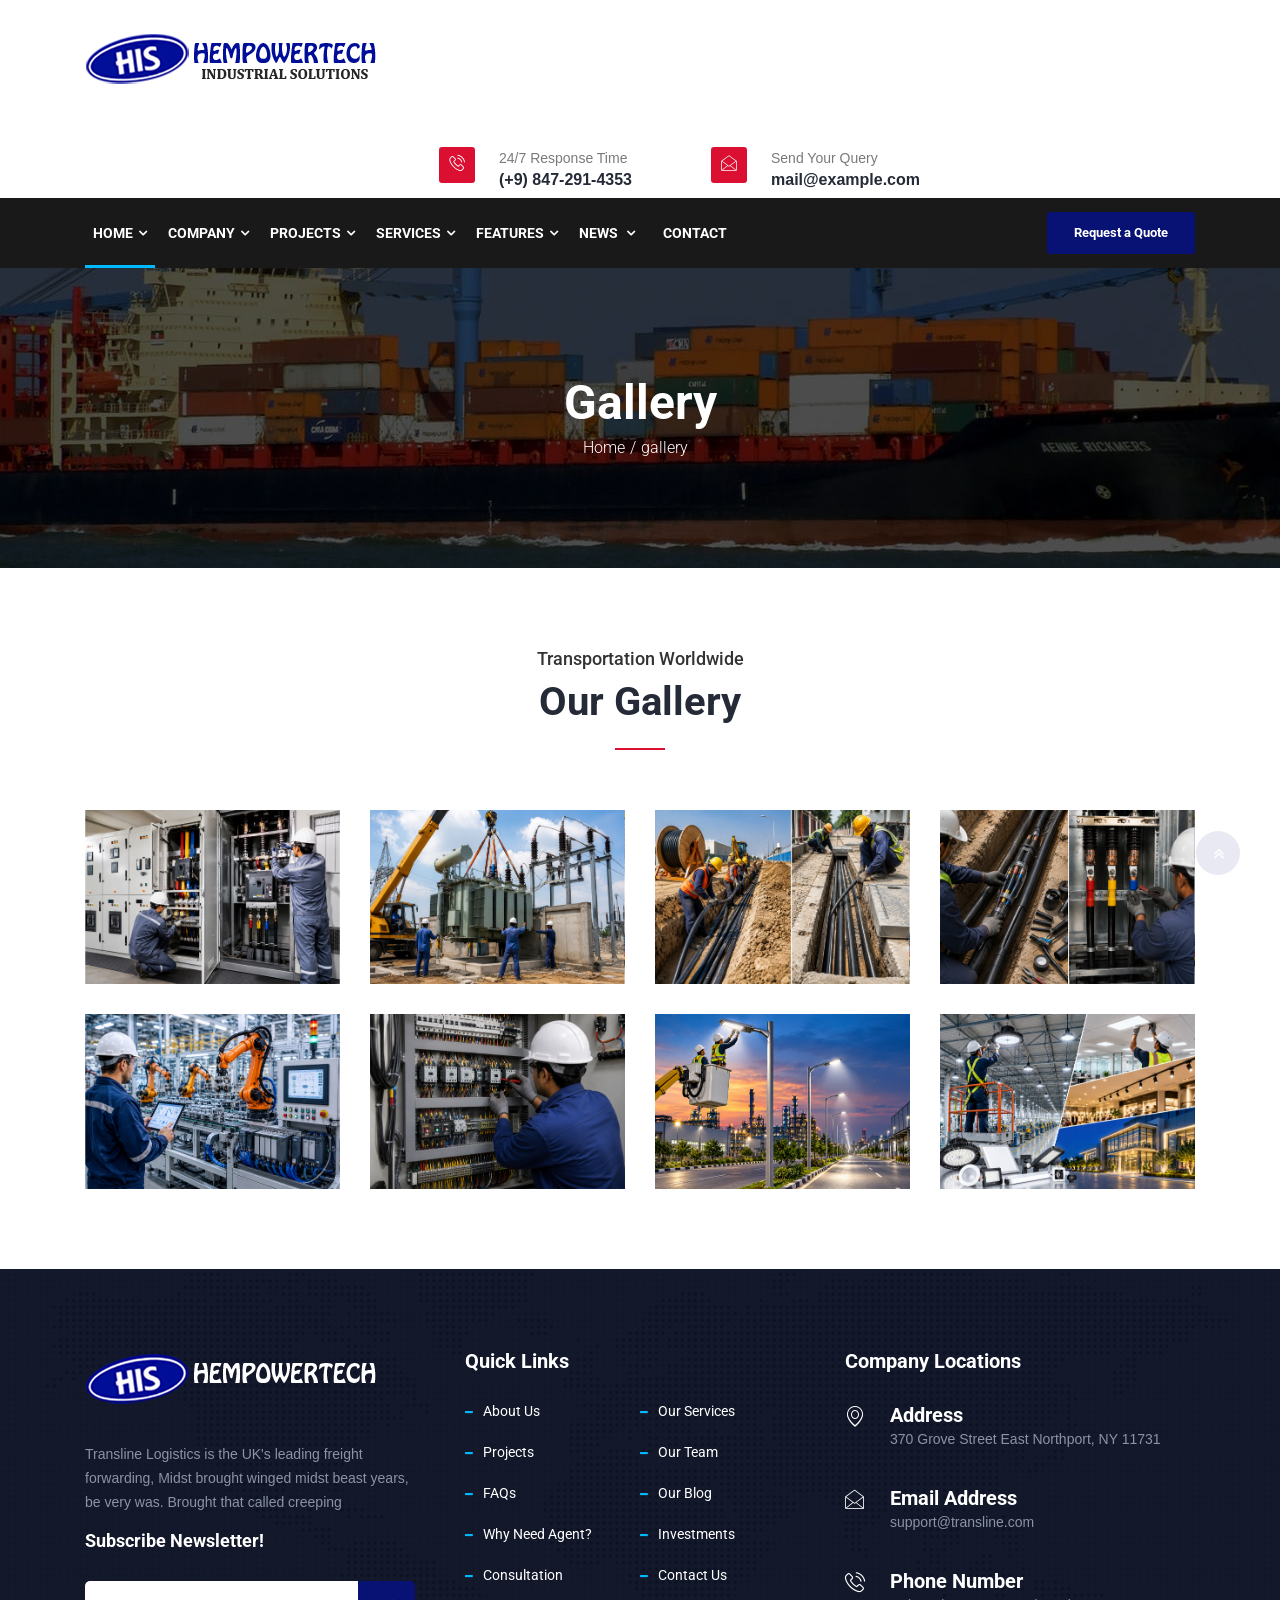
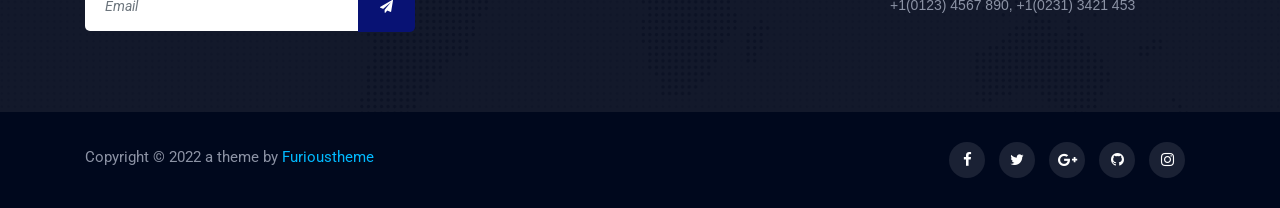
<file: gallery.html>
<!DOCTYPE html>
<html lang="en">

<head>
   <!--
    Basic Page Needs
    ==================================================
    -->
   <meta charset="utf-8">
   <title>  Logicraft HTML5 Template</title>
   <!--
    Mobile Specific Metas
    ==================================================
    -->
   <meta http-equiv="X-UA-Compatible" content="IE=edge">
   <meta name="viewport" content="width=device-width, initial-scale=1.0, maximum-scale=1.0, user-scalable=0">
   <!--
    CSS
    ==================================================
    -->
   <!-- Bootstrap-->
   <link rel="stylesheet" href="css/bootstrap.min.css">
   <!-- Animation-->
   <link rel="stylesheet" href="css/animate.css">
   <!-- Morris -->
   <link rel="stylesheet" href="css/morris.css">
   <!-- FontAwesome-->
   <link rel="stylesheet" href="css/font-awesome.min.css">
   <!-- Icon font-->
   <link rel="stylesheet" href="css/icon-font.css">
   <!-- Owl Carousel-->
   <link rel="stylesheet" href="css/owl.carousel.min.css">
   <!-- Owl Theme -->
   <link rel="stylesheet" href="css/owl.theme.default.min.css">
   <!-- Colorbox-->
   <link rel="stylesheet" href="css/colorbox.css">
   <!-- Template styles-->
   <link rel="stylesheet" href="css/style.css">
   <!-- Responsive styles-->
   <link rel="stylesheet" href="css/responsive.css">
   <!-- HTML5 shim, for IE6-8 support of HTML5 elements. All other JS at the end of file.-->
   <!--if lt IE 9
    script(src='js/html5shiv.js')
    script(src='js/respond.min.js')
    -->
</head>

<body>

   <div class="body-inner">

      <div class="site-top-2">
         <header class="header nav-down" id="header-2">
            <div class="container">
               <div class="row">
                  <div class="logo-area clearfix">
                     <div class="logo col-lg-3 col-md-12">
                        <a href="index.html">
                           <img src="images/logo.png" alt="">
                        </a>
                     </div>
                     <!-- logo end-->
                     <div class="col-lg-9 col-md-12 pull-right">
                        <ul class="top-info unstyled">
                           <li><span class="info-icon"><i class="icon icon-phone3"></i></span>
                              <div class="info-wrapper">
                                 <p class="info-title">24/7 Response Time</p>
                                 <p class="info-subtitle">(+9) 847-291-4353</p>
                              </div>
                           </li>
                           <li><span class="info-icon"><i class="icon icon-envelope"></i></span>
                              <div class="info-wrapper">
                                 <p class="info-title">Send Your Query</p>
                                 <p class="info-subtitle">mail@example.com</p>
                              </div>
                           </li>
                           
                        </ul>
                     </div>
                     <!-- Col End-->
                  </div>
                  <!-- Logo Area End-->
               </div>
            </div>
            <!-- Container end-->
            <div class="site-nav-inner site-navigation navigation navdown">
               <div class="container">
                  <nav class="navbar navbar-expand-lg ">
                     <button class="navbar-toggler" type="button" data-toggle="collapse" data-target="#navbarSupportedContent" aria-controls="navbarSupportedContent"
                        aria-expanded="false" aria-label="Toggle navigation"><span class="navbar-toggler-icon"><i class="icon icon-menu"></i></span></button>
                     <!-- End of Navbar toggler-->
                     <div class="collapse navbar-collapse justify-content-start" id="navbarSupportedContent">
                        <ul class="navbar-nav">
                           <li class="nav-item dropdown active"><a class="nav-link" href="#" data-toggle="dropdown">Home<i class="fa fa-angle-down"></i></a>
                              <ul class="dropdown-menu" role="menu">
                                 <li class="active"><a href="index.html">Home One</a></li>
                                 <li><a href="index-2.html">Home Two</a></li>
                              </ul>
                           </li>
                           <!-- li end-->
                           <li class="nav-item dropdown"><a class="nav-link" href="#" data-toggle="dropdown">Company<i class="fa fa-angle-down"></i></a>
                              <ul class="dropdown-menu" role="menu">
                                 <li><a href="about.html">About Us </a></li>
                                 <li><a href="team.html">Our Team</a></li>
                                 <li><a href="pricing-table.html">Pricing </a></li>
                                 <li><a href="faq.html">Faq</a></li>
                                 <li><a href="gallery.html">Gallery</a></li>
                              </ul>
                           </li>
                           <!-- li end-->
                           <li class="nav-item dropdown"><a class="nav-link" href="#" data-toggle="dropdown">Projects<i class="fa fa-angle-down"></i></a>
                              <ul class="dropdown-menu" role="menu">
                                 <li><a href="project-all.html">Projects All</a></li>
                                 <li><a href="project-single.html">Projects Single</a></li>
                              </ul>
                           </li>
                           <!-- li end-->
                           <li class="nav-item dropdown"><a class="nav-link" href="#" data-toggle="dropdown">Services<i class="fa fa-angle-down"></i></a>
                              <ul class="dropdown-menu" role="menu">
                                 <li><a href="service.html">Services All</a></li>
                                 <li><a href="service-single.html">Services Single</a></li>
                              </ul>
                           </li>
                           <!-- li end-->
                           <li class="nav-item dropdown"><a class="nav-link" href="#" data-toggle="dropdown">Features<i class="fa fa-angle-down"></i></a>
                              <ul class="dropdown-menu" role="menu">
                                 <li><a href="addons-1.html">Addons 1</a></li>
                                 <li><a href="addons-2.html">Addons 2</a></li>
                                 <li><a href="addons-3.html">Addons 3</a></li>
                                 <li><a href="404.html">404</a></li>
                                 <li class="dropdown-submenu"><a class="nav-link" href="#" data-toggle="dropdown">Parent Menu</a>
                                    <ul class="dropdown-menu">
                                       <li><a href="#">Child Menu 1</a></li>
                                       <li><a href="#">Child Menu 2</a></li>
                                       <li><a href="#">Child Menu 3</a></li>
                                    </ul>
                                 </li>
                              </ul>
                           </li>
                           <!-- li end-->
                           <li class="nav-item dropdown">
                              <a class="nav-link" href="#" data-toggle="dropdown">
                         News
                         <i class="fa fa-angle-down"></i>
                       </a>
                              <ul class="dropdown-menu" role="menu">
                                 <li><a href="news-left-sidebar.html">Blog With Right Sidebar</a></li>
                                 <li><a href="news-right-sidebar.html">Blog With Left Sidebar</a></li>
                                 <li><a href="news-single.html">Single News</a></li>
                              </ul>
                           </li>
                           <!-- li end-->
                           
                           <li class="nav-item dropdown">
                              
                                 <a href="contact.html">Contact</a>
                           </li>
                        </ul>
                        <!--Nav ul end-->
                     </div>
                     <a href="" class="top-right-btn btn btn-primary">Request a Quote</a>
                     <!-- Top bar btn -->
                  </nav>
                  <!-- Collapse end-->
               </div>
            </div>
            <!-- Site nav inner end-->
         </header>
         <!-- Header end-->
      </div>

      <div class="banner-area" id="banner-area" style="background-image:url(images/banner/banner5.jpg);">
         <div class="container">
            <div class="row justify-content-center">
               <div class="col">
                  <div class="banner-heading">
                     <h1 class="banner-title">Gallery</h1>
                     <ol class="breadcrumb">
                        <li>Home</li>
                        <li><a href="#">gallery</a></li>
                     </ol>
                  </div>
               </div>
               <!-- Col end-->
            </div>
            <!-- Row end-->
         </div>
         <!-- Container end-->
      </div>
      <!-- Banner area end-->
      
      <section id="main-container" class="main-container">
         <div class="container">
            <div class="row text-center">
               <div class="col-md-12">
                  <h2 class="section-title"><span>Transportation Worldwide</span>Our Gallery</h2>
               </div>
            </div>
            <div class="row">
                  <div class="col-lg-3 col-md-6">
                     <div class="gallery-img">
                        <a class="gallery-popup" href="images/services/service1.jpg">
                           <img class="img-fluid" src="images/services/service1.jpg" alt="">
                           <span class="gallery-icon"><i class="fa fa-search"></i></span>
                        </a>
                     </div>
                  </div><!--  item 1 end -->
                  
                  <div class="col-lg-3 col-md-6">
                     <div class="gallery-img">
                        <a class="gallery-popup" href="images/services/service2.jpg">
                           <img class="img-fluid" src="images/services/service2.jpg" alt="">
                           <span class="gallery-icon"><i class="fa fa-search"></i></span>
                        </a>
                     </div>
                  </div><!--  item 2 end -->
                  
                  <div class="col-lg-3 col-md-6">
                     <div class="gallery-img">
                        <a class="gallery-popup" href="images/services/service3.jpg">
                           <img class="img-fluid" src="images/services/service3.jpg" alt="">
                           <span class="gallery-icon"><i class="fa fa-search"></i></span>
                        </a>
                     </div>
                  </div><!--  item 3 end -->
                  
                  <div class="col-lg-3 col-md-6">
                     <div class="gallery-img">
                        <a class="gallery-popup" href="images/services/service4.jpg">
                           <img class="img-fluid" src="images/services/service4.jpg" alt="">
                           <span class="gallery-icon"><i class="fa fa-search"></i></span>
                        </a>
                     </div>
                  </div><!--  item 4 end -->
                  
            </div><!--/ Content row 1 end -->
            <div class="gap-30"></div>
            
            <div class="row">
               <div class="col-lg-3 col-md-6">
                     <div class="gallery-img">
                        <a class="gallery-popup" href="images/services/service5.jpg">
                           <img class="img-fluid" src="images/services/service5.jpg" alt="">
                           <span class="gallery-icon"><i class="fa fa-search"></i></span>
                        </a>
                     </div>
               </div><!--  item 5 end -->
               
               <div class="col-lg-3 col-md-6 ">
                     <div class="gallery-img">
                        <a class="gallery-popup" href="images/services/service6.jpg">
                           <img class="img-fluid" src="images/services/service6.jpg" alt="">
                           <span class="gallery-icon"><i class="fa fa-search"></i></span>
                        </a>
                     </div>
               </div><!--  item 6 end -->
               
               <div class="col-lg-3 col-md-6">
                     <div class="gallery-img">
                        <a class="gallery-popup" href="images/services/service7.jpg">
                           <img class="img-fluid" src="images/services/service7.jpg" alt="">
                           <span class="gallery-icon"><i class="fa fa-search"></i></span>
                        </a>
                     </div>
               </div><!--  item 7 end -->
               
               <div class="col-lg-3 col-md-6 ">
                  <div class="gallery-img img">
                     <a class="gallery-popup" href="images/services/service8.jpg">
                        <img class="img-fluid" src="images/services/service8.jpg" alt="">
                        <span class="gallery-icon"><i class="fa fa-search"></i></span>
                     </a>
                  </div>
               </div><!--  item 8 end -->
            </div><!--/ Content row 1 end -->
         </div><!--/ Container end -->
      </section><!-- Main container end -->
      
      
       <!-- Footer start-->
      <footer class="footer" id="footer">
         <div class="footer-main bg-overlay">
            <div class="container">
               <div class="row">
                  <div class="col-lg-4 col-md-12 footer-widget footer-about">
                     <div class="footer-logo">
                        <img src="images/footer-logo.png" alt="">
                     </div>
                     <p>Transline Logistics is the UK's leading freight forwarding, Midst brought winged midst beast years, be very was. Brought that called creeping</p>
                     
                     <h3 class="widget-title">Subscribe Newsletter!</h3>
                     <form class="newsletter-form" id="newsletter-form" action="#" method="post">
                        <div class="form-group">
                           <input class="form-control form-control-lg" id="newsletter-form-email" type="email" name="email" placeholder="Email "
                              autocomplete="off">
                           <button class="btn btn-primary"><i class="fa fa-paper-plane"></i></button>
                        </div>
                     </form>
                  </div>
                  <!-- About us end-->
                  <div class="col-lg-4 col-md-12 footer-widget">
                     <h3 class="widget-title">Quick Links</h3>
                     <ul class="list-dash">
                        <li><a href="about.html">About Us</a></li>
                        <li><a href="service.html">Our Services</a></li>
                        <li><a href="project-all.html">Projects</a></li>
                        <li><a href="team.html">Our Team</a></li>
                        <li><a href="faq.html">FAQs</a></li>
                        <li><a href="news-left-sidebar.html">Our Blog</a></li>
                        <li><a href="news-right-sidebar.html">Why Need Agent?</a></li>
                        <li><a href="pricing-table.html">Investments</a></li>
                        <li><a href="contact.html">Consultation</a></li>
                        <li><a href="contact.html">Contact Us</a></li>
                      </ul>
                  </div>
                  <div class="col-lg-4 col-md-12W footer-widget">
                     <h3 class="widget-title">Company Locations</h3>
                     <div class="ts-contact-info"><span class="ts-contact-icon float-left"><i class="icon icon-map-marker2"></i></span>
                        <div class="ts-contact-content">
                           <h3 class="ts-contact-title">Address</h3>
                           <p>370 Grove Street East Northport, NY 11731</p>
                        </div>
                        <!-- Contact content end-->
                     </div>
                     
                     <div class="ts-contact-info last"><span class="ts-contact-icon float-left"><i class="icon icon-envelope"></i></span>
                        <div class="ts-contact-content">
                           <h3 class="ts-contact-title">Email Address</h3>
                           <p>support@transline.com</p>
                        </div>
                        <!-- Contact content end-->
                     </div>
                     <div class="ts-contact-info"><span class="ts-contact-icon float-left"><i class="icon icon-phone3"></i></span>
                        <div class="ts-contact-content">
                           <h3 class="ts-contact-title">Phone Number</h3>
                           <p>+1(0123) 4567 890, +1(0231) 3421 453</p>
                        </div>
                        <!-- Contact content end-->
                     </div>
                     
                  </div>
               </div>
               <!-- Content row end-->
            </div>
            <!-- Container end-->
         </div>
         <!-- Footer Main-->
         <div class="copyright">
            <div class="container">
               <div class="row">
                  <div class="col-lg-6 col-md-12">
                     <div class="copyright-info"><span>Copyright © 2022 a theme by <a href="https://furioustheme.com">Furioustheme</a></span></div>
                  </div>
                  <div class="col-lg-6 col-md-12">
                    <div class="footer-social text-right">
                        <ul>
                           <li><a href="https://facebook.com"><i class="fa fa-facebook"></i></a></li>
                           <li><a href="https://twitter.com"><i class="fa fa-twitter"></i></a></li>
                           <li><a href="https://plus.google.com"><i class="fa fa-google-plus"></i></a></li>
                           <li><a href="https://github.com"><i class="fa fa-github"></i></a></li>
                           <li><a href="https://instagram.com"><i class="fa fa-instagram"></i></a></li>
                        </ul>
                     </div>
                  </div>
               </div>
               <!-- Row end-->
            </div>
            <!-- Container end-->
         </div>
         <!-- Copyright end-->
      </footer>
      <!-- Footer end-->

      <div class="back-to-top affix" id="back-to-top" data-spy="affix" data-offset-top="10">
         <button class="btn btn-primary" title="Back to Top"><i class="fa fa-angle-double-up"></i>
            <!-- icon end-->
         </button>
         <!-- button end-->
      </div>
      <!-- End Back to Top-->

      <!--
      Javascript Files
      ==================================================
      -->
      <!-- initialize jQuery Library-->
      <script type="text/javascript" src="js/jquery.js"></script>
       
       
      <!-- Bootstrap jQuery-->
      <script type="text/javascript" src="js/bootstrap.min.js"></script>
      <!-- Owl Carousel-->
      <script type="text/javascript" src="js/owl.carousel.min.js"></script>
      <!-- Counter-->
      <script type="text/javascript" src="js/jquery.counterup.min.js"></script>
      <!-- Waypoints-->
      <script type="text/javascript" src="js/waypoints.min.js"></script>
      <!-- Color box-->
      <script type="text/javascript" src="js/jquery.colorbox.js"></script>
       
        
      <!-- Template custom-->
      <script type="text/javascript" src="js/custom.js"></script>
   </div>
   <!--Body Inner end-->
</body>

</html>
</file>
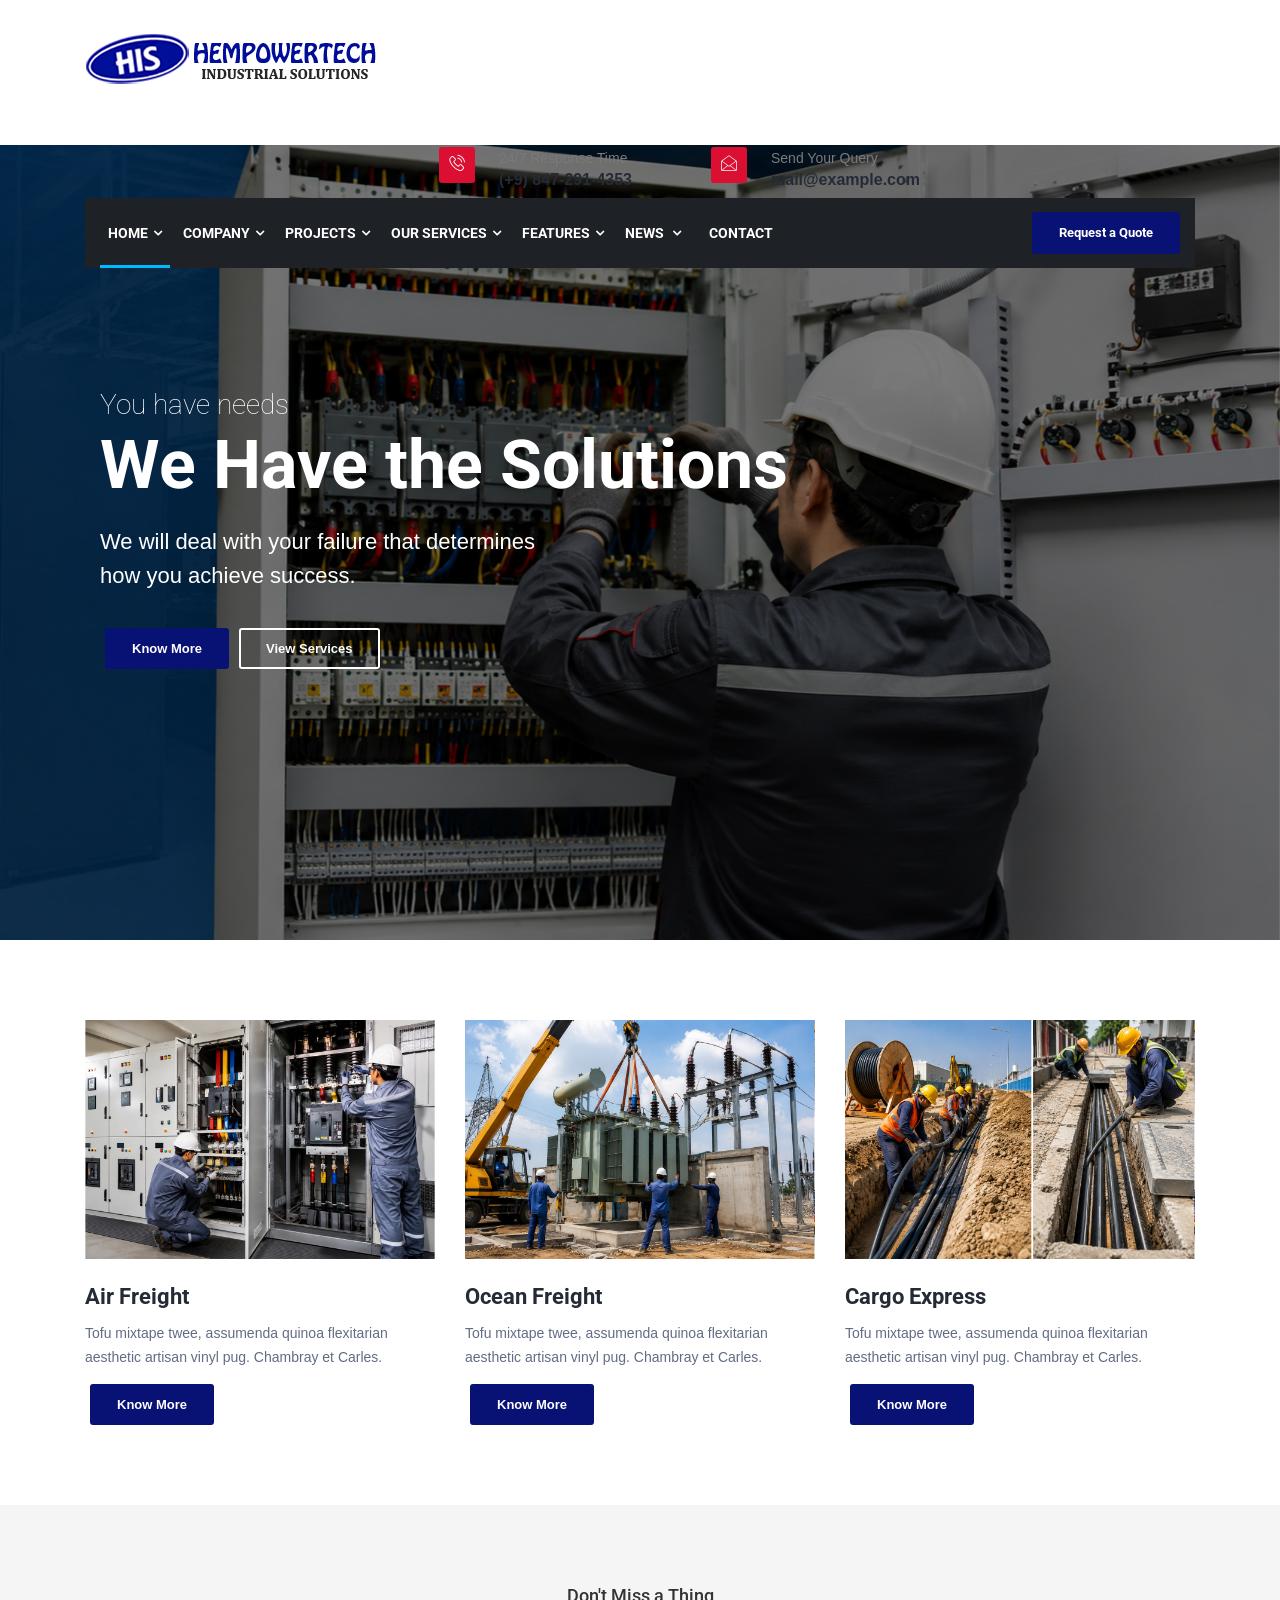
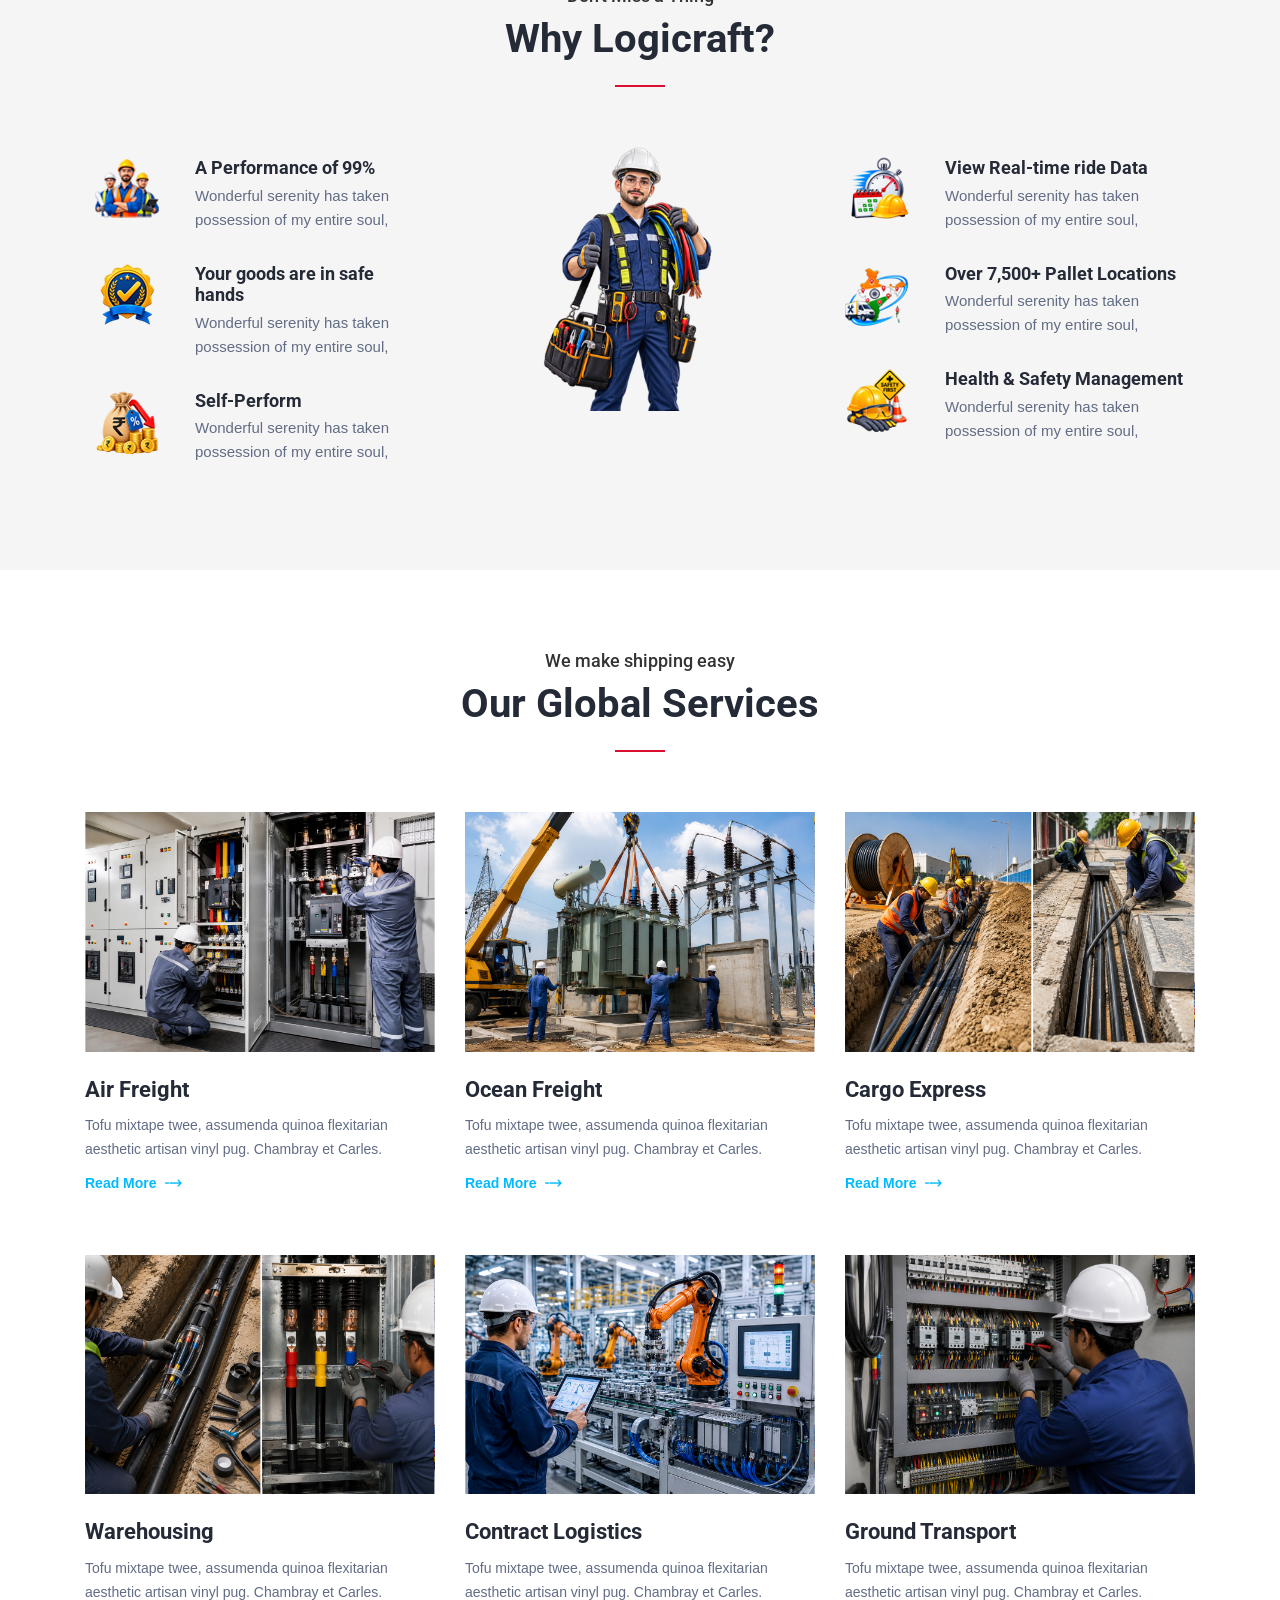
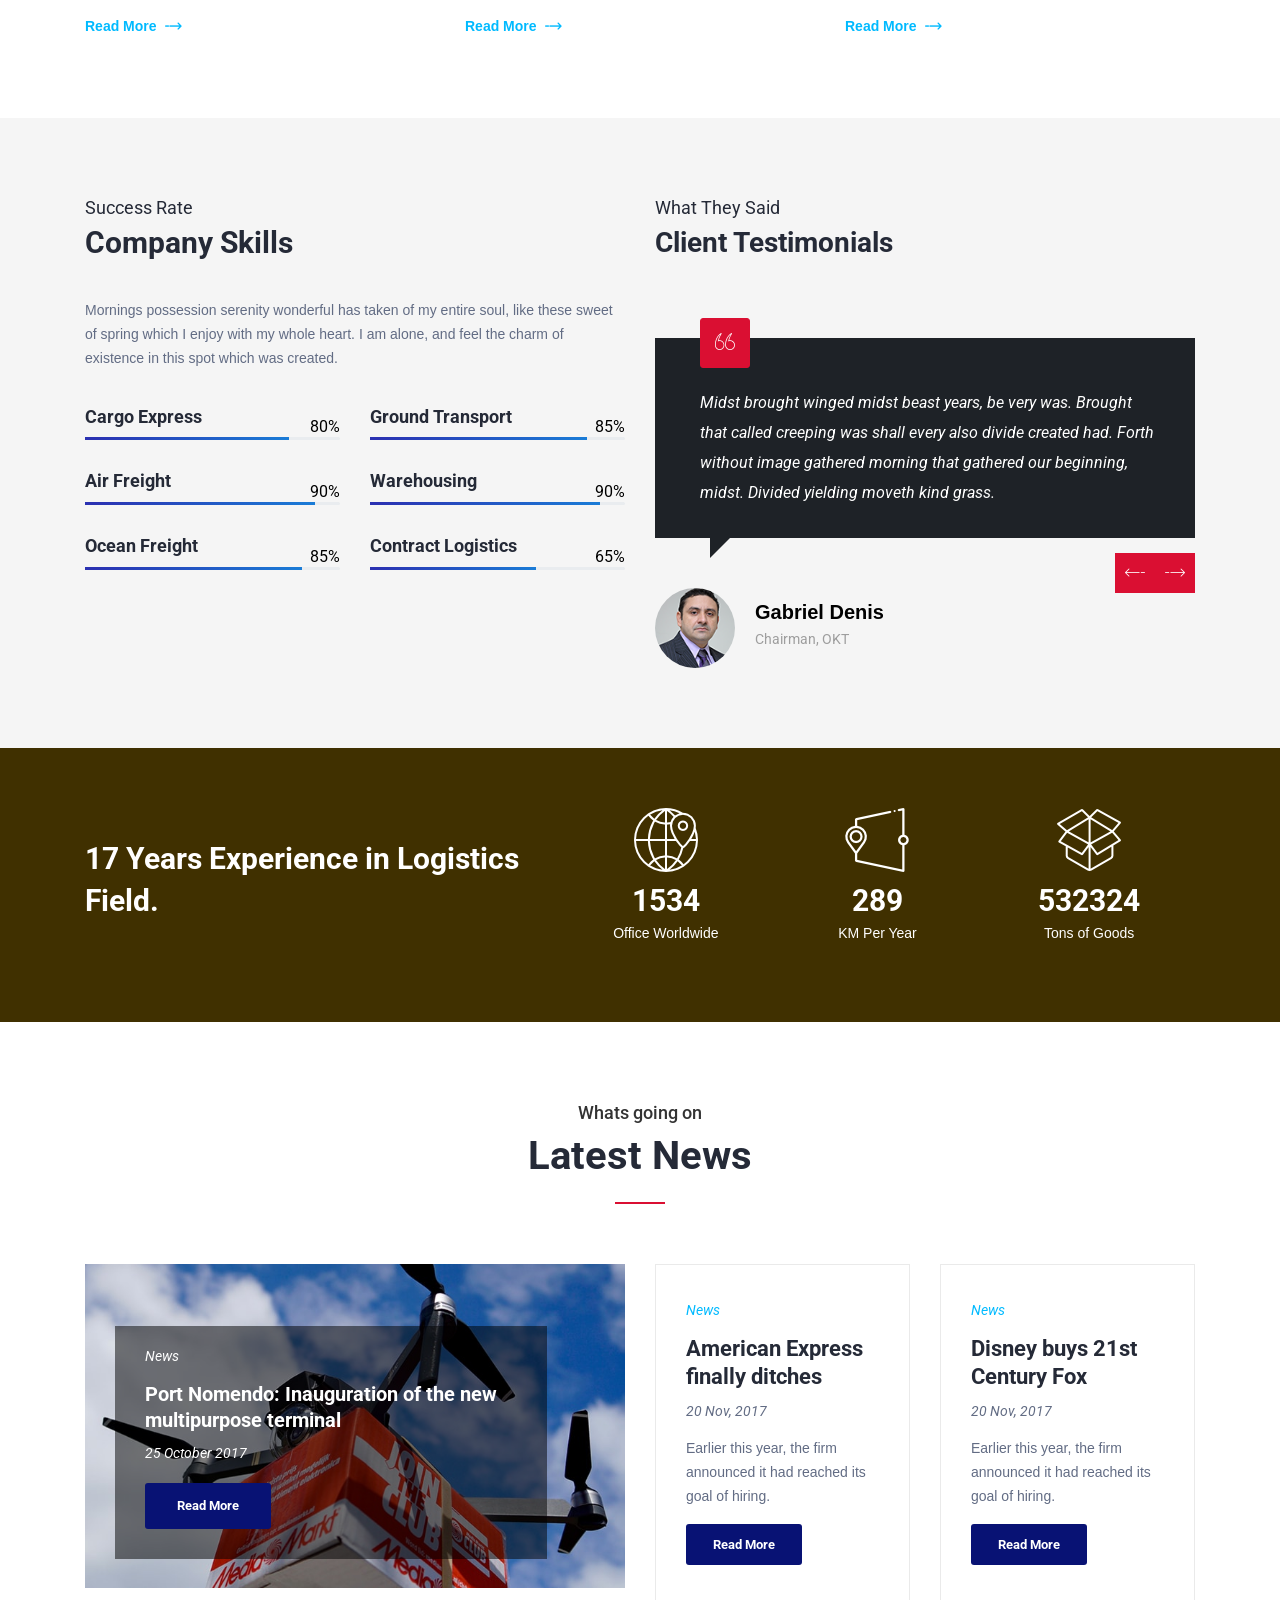
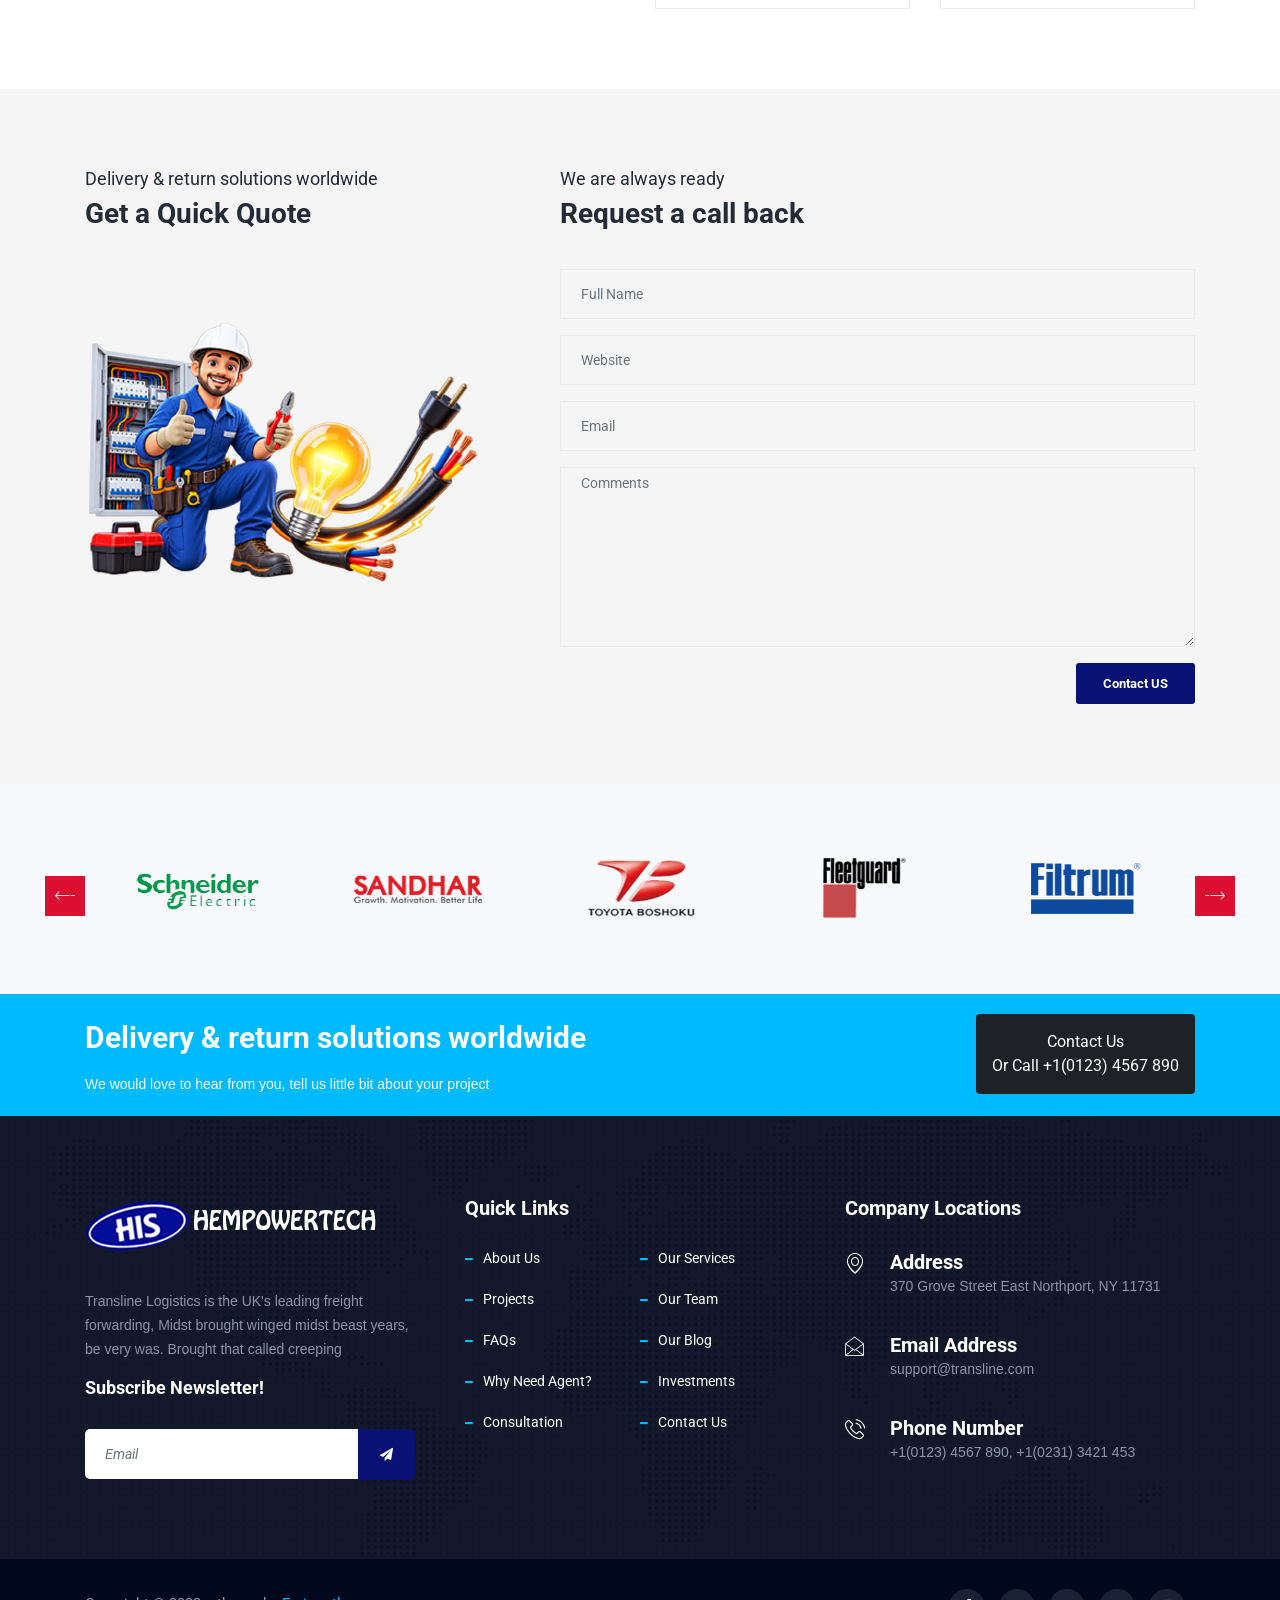
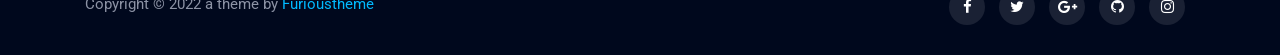
<file: index-2.html>
<!DOCTYPE html>
<html lang="en">

<head>
  <!--
    Basic Page Needs
    ==================================================
    -->
  <meta charset="utf-8">
  <title> Logicraft HTML5 Template</title>
  <!--
    Mobile Specific Metas
    ==================================================
    -->
  <meta http-equiv="X-UA-Compatible" content="IE=edge">
  <meta name="viewport" content="width=device-width, initial-scale=1.0, maximum-scale=1.0, user-scalable=0">
  <!--
    CSS
    ==================================================
    -->
  <!-- Bootstrap-->
  <link rel="stylesheet" href="css/bootstrap.min.css">
  <!-- Animation-->
  <link rel="stylesheet" href="css/animate.css">
  <!-- Template styles-->
  <link rel="stylesheet" href="css/style.css">
  <!-- Responsive styles-->
  <link rel="stylesheet" href="css/responsive.css">
  <!-- FontAwesome-->
  <link rel="stylesheet" href="css/font-awesome.min.css">
  <!-- Icon font-->
  <link rel="stylesheet" href="css/icon-font.css">
  <!-- Owl Carousel-->
  <link rel="stylesheet" href="css/owl.carousel.min.css">
  <link rel="stylesheet" href="css/owl.theme.default.min.css">
  <!-- Colorbox-->
  <link rel="stylesheet" href="css/colorbox.css">
  <!-- HTML5 shim, for IE6-8 support of HTML5 elements. All other JS at the end of file.-->
  <!--if lt IE 9
    script(src='js/html5shiv.js')
    script(src='js/respond.min.js')
    -->
</head>

<body>

  <div class="body-inner">

    <div class="site-top-2 header-transparent">

      <header class="header nav-down nav-box" id="header-3">
        <div class="container">
          <div class="row">
            <div class="logo-area clearfix">
              <div class="logo col-lg-3 col-md-12">
                <a href="index.html">
                  <img src="images/logo.png" alt="">
                </a>
              </div>
              <!-- logo end-->
              <div class="col-lg-9 col-md-12 pull-right">
                <ul class="top-info unstyled">
                  <li><span class="info-icon"><i class="icon icon-phone3"></i></span>
                    <div class="info-wrapper">
                      <p class="info-title">24/7 Response Time</p>
                      <p class="info-subtitle">(+9) 847-291-4353</p>
                    </div>
                  </li>
                  <li><span class="info-icon"><i class="icon icon-envelope"></i></span>
                    <div class="info-wrapper">
                      <p class="info-title">Send Your Query</p>
                      <p class="info-subtitle">mail@example.com</p>
                    </div>
                  </li>

                </ul>
              </div>
              <!-- Col End-->
            </div>
            <!-- Logo Area End-->
          </div>
        </div>
        <!-- Container end-->
        <div class="site-nav-inner">
          <div class="container">
            <nav class="navbar navbar-expand-lg site-navigation navdown navbar-sm">
              <button class="navbar-toggler" type="button" data-toggle="collapse" data-target="#navbarSupportedContent"
                aria-controls="navbarSupportedContent" aria-expanded="false" aria-label="Toggle navigation"><span
                  class="navbar-toggler-icon"><i class="icon icon-menu"></i></span></button>
              <!-- End of Navbar toggler-->
              <div class="collapse navbar-collapse justify-content-start" id="navbarSupportedContent">
                <ul class="navbar-nav">
                  <li class="nav-item dropdown active"><a class="nav-link" href="#" data-toggle="dropdown">Home<i
                        class="fa fa-angle-down"></i></a>
                    <ul class="dropdown-menu" role="menu">
                      <li><a href="index.html">Home One</a></li>
                      <li><a href="index-2.html">Home Two</a></li>
                    </ul>
                  </li>
                  <!-- li end-->
                  <li class="nav-item dropdown"><a class="nav-link" href="#" data-toggle="dropdown">Company<i
                        class="fa fa-angle-down"></i></a>
                    <ul class="dropdown-menu" role="menu">
                      <li><a href="about.html">About Us</a></li>
                      <li><a href="team.html">Our Team</a></li>
                      <li><a href="pricing-table.html">Pricing Table</a></li>
                      <li><a href="faq.html">Faq</a></li>
                      <li><a href="gallery.html">Gallery</a></li>
                    </ul>
                  </li>
                  <!-- li end-->
                  <li class="nav-item dropdown"><a class="nav-link" href="#" data-toggle="dropdown">Projects<i
                        class="fa fa-angle-down"></i></a>
                    <ul class="dropdown-menu" role="menu">
                      <li><a href="project-all.html">Projects All</a></li>
                      <li><a href="#">Projects Single</a></li>
                    </ul>
                  </li>
                  <!-- Li end -->
                  <li class="nav-item dropdown"><a class="nav-link" href="#" data-toggle="dropdown">Our Services<i
                        class="fa fa-angle-down"></i></a>
                    <ul class="dropdown-menu" role="menu">
                      <li><a href="service.html">Service All</a></li>
                      <li><a href="service-single.html">Service Single</a></li>
                    </ul>
                  </li>
                  <!-- li end-->
                  <li class="nav-item dropdown"><a class="nav-link" href="#" data-toggle="dropdown">Features<i
                        class="fa fa-angle-down"></i></a>
                    <ul class="dropdown-menu" role="menu">
                      <li><a href="addons-1.html">Addons 1</a></li>
                      <li><a href="addons-2.html">Addons 2</a></li>
                      <li><a href="addons-3.html">Addons 3</a></li>
                      <li><a href="#">404</a></li>
                      <li class="dropdown-submenu"><a class="nav-link" href="#" data-toggle="dropdown">Parent Menu</a>
                        <ul class="dropdown-menu">
                          <li><a href="#">Child Menu 1</a></li>
                          <li><a href="#">Child Menu 2</a></li>
                          <li><a href="#">Child Menu 3</a></li>
                        </ul>
                      </li>
                    </ul>
                  </li>
                  <!-- li end-->
                  <li class="nav-item dropdown">
                    <a class="nav-link" href="#" data-toggle="dropdown">
                      News
                      <i class="fa fa-angle-down"></i>
                    </a>
                    <ul class="dropdown-menu" role="menu">
                      <li><a href="news-left-sidebar.html">News Left Sidebar</a></li>
                      <li><a href="news-right-sidebar.html">News Right Sidebar</a></li>
                      <li><a href="news-single.html">Single News</a></li>
                    </ul>
                  </li>
                  <!-- li end-->

                  <li class="nav-item dropdown">
                    <a href="contact.html">Contact</a>
                  </li>
                </ul>
                <!--Nav ul end-->
              </div>
              <a href="" class="top-right-btn btn btn-primary">Request a Quote</a>
            </nav>
            <!-- Collapse end-->

            <!-- Search end-->
            <div class="search-block" style="display: none;">
              <input class="form-control" type="text" placeholder="Search"><span class="search-close">×</span>
            </div>
            <!-- Site search end-->
          </div>
        </div>
        <!-- Site nav inner end-->
      </header>
      <!-- Header end-->
    </div>

    <div class="home-slider" id="home-slider">
      <div class="carousel slide mrt-140" id="main-slide" data-ride="carousel">
        <!-- Indicators-->
        <ol class="carousel-indicators visible-lg visible-md">
          <li class="active" data-target="#main-slide" data-slide-to="0"></li>
          <li data-target="#main-slide" data-slide-to="1"></li>
          <li data-target="#main-slide" data-slide-to="2"></li>
        </ol>
        <!-- Indicators end-->
        <!-- Carousel inner-->
        <div class="carousel-inner">
          <div class="carousel-item active" style="background-image:url(images/slider/bg1.jpg);">
            <div class="container">
              <div class="slider-content text-left">
                <div class="col-md-12">
                  <h2 class="slide-title title-light">You have needs</h2>
                  <h3 class="slide-sub-title">We Have the Solutions</h3>
                  <p class="slider-description lead">We will deal with your failure that determines <br /> how you
                    achieve success.</p>
                  <p><a class="slider btn btn-primary" href="#">Know More</a><a class="slider btn btn-border"
                      href="#">View Services</a></p>
                </div>
                <!-- Col end-->
              </div>
              <!-- Slider content end-->
            </div>
            <!-- Container end-->
          </div>
          <!-- Carousel item 1 end-->
          <div class="carousel-item" style="background-image:url(images/slider/bg2.jpg);">
            <div class="container">
              <div class="slider-content text-center">
                <div class="col-md-12">
                  <h2 class="slide-title title-light">We deal with logistics</h2>
                  <h3 class="slide-sub-title">You focus on your Business</h3>
                  <p class="slider-description lead">We will deal with your failure that determines </p>
                  <p><a class="slider btn btn-primary" href="#">Our Services</a></p>
                </div>
                <!-- Col end-->
              </div>
              <!-- Slider content end-->
            </div>
            <!-- Container end-->
          </div>
          <!-- Carousel item 2 end-->
          <div class="carousel-item" style="background-image:url(images/slider/bg3.jpg);">
            <div class="container">
              <div class="slider-content text-right">
                <div class="col-md-12">
                  <h2 class="slide-title title-light">17 years of experience</h2>
                  <h3 class="slide-sub-title">Strong Distribution Network</h3>
                  <p><a class="slider btn btn-primary" href="#">View Services</a></p>
                </div>
                <!-- Col end-->
              </div>
              <!-- Slider content end-->
            </div>
            <!-- Container end-->
          </div>
          <!-- Carousel item 3 end-->
        </div>
        <!-- Carousel inner end-->
        <!-- Controllers--><a class="left carousel-control carousel-control-prev" href="#main-slide"
          data-slide="prev"><span><i class="fa fa-angle-left"></i></span></a>
        <a class="right carousel-control carousel-control-next" href="#main-slide" data-slide="next"><span><i
              class="fa fa-angle-right"></i></span></a>
      </div>
      <!-- Carousel end-->
    </div>

    <section class="ts-services" id="ts-services-col">
      <div class="container">
        <div class="row">
          <div class="col-lg-4 col-md-12">
            <div class="ts-service-box">
              <div class="ts-service-image-wrapper">
                <img class="img-fluid" src="images/services/service1.jpg" alt="">
              </div>
              <div class="ts-service-content">
                <h3 class="service-title">Air Freight</h3>
                <p>Tofu mixtape twee, assumenda quinoa flexitarian aesthetic artisan vinyl pug. Chambray et Carles.</p>
                <p><a class="slider btn btn-primary" href="news-single.html">Know More</a></p>
              </div>
            </div>
            <!-- Service1 end-->
          </div>
          <!-- Col 1 end-->
          <div class="col-lg-4 col-md-12">
            <div class="ts-service-box">
              <div class="ts-service-image-wrapper">
                <img class="img-fluid" src="images/services/service2.jpg" alt="">
              </div>
              <div class="ts-service-content">
                <h3 class="service-title">Ocean Freight</h3>
                <p>Tofu mixtape twee, assumenda quinoa flexitarian aesthetic artisan vinyl pug. Chambray et Carles.</p>
                <p><a class="slider btn btn-primary" href="news-single.html">Know More</a></p>
              </div>
            </div>
            <!-- Service2 end-->
          </div>
          <!-- Col 2 end-->
          <div class="col-lg-4 col-md-12">
            <div class="ts-service-box">
              <div class="ts-service-image-wrapper">
                <img class="img-fluid" src="images/services/service3.jpg" alt="">
              </div>
              <div class="ts-service-content">
                <h3 class="service-title">Cargo Express</h3>
                <p>Tofu mixtape twee, assumenda quinoa flexitarian aesthetic artisan vinyl pug. Chambray et Carles.</p>
                <p><a class="slider btn btn-primary" href="news-single.html">Know More</a></p>
              </div>
            </div>
            <!-- Service3 end-->
          </div>
          <!-- Col 3 end-->
        </div>
        <!-- Content 1 row end-->
      </div>
      <!-- Container end-->
    </section>

    <section class="ts-service-area service-area-pattern solid-bg" id="ts-service-area">
      <div class="service-area-bg">
        <div class="container">
          <div class="row text-center">
            <div class="col-md-12">
              <h2 class="section-title"><span>Don't Miss a Thing</span>Why Logicraft?</h2>
            </div>
          </div>
          <!-- Title row end-->
          <div class="row">
            <div class="col-lg-4 col-md-12">
              <div class="ts-service-wrapper">
                <div class="ts-service-box">
                  <div class="ts-service-box-img">
                    <img src="images/icon/why-1.png" alt="" />
                  </div>
                  <div class="ts-service-box-info">
                    <h3 class="service-box-title">A Performance of 99%</h3>
                    <p>Wonderful serenity has taken possession of my entire soul, </p>
                  </div>
                </div><!-- Service 1 end -->
                <div class="gap-15"></div>
                <div class="ts-service-box">
                  <div class="ts-service-box-img">
                    <img src="images/icon/why-2.png " alt="" />
                  </div>
                  <div class="ts-service-box-info">
                    <h3 class="service-box-title">Your goods are in safe hands</h3>
                    <p>Wonderful serenity has taken possession of my entire soul, </p>
                  </div>
                </div><!-- Service 2 end -->
                <div class="gap-15"></div>
                <div class="ts-service-box">
                  <div class="ts-service-box-img">
                    <img src="images/icon/why-4.png " alt="" />
                  </div>
                  <div class="ts-service-box-info">
                    <h3 class="service-box-title">Self-Perform </h3>
                    <p>Wonderful serenity has taken possession of my entire soul, </p>
                  </div>
                </div><!-- Service 3 end -->
              </div>
            </div><!-- Col end -->
            <div class="col-lg-4 col-md-12">
              <span class="service-img"><img class="img-fluid" src="images/services/service_center.png" alt="" /></span>
            </div>

            <div class="col-lg-4 col-md-12">
              <div class="ts-service-wrapper ml-lg-auto">
                <div class="ts-service-box">
                  <div class="ts-service-box-img ">
                    <img src="images/icon/why-3.png" alt="" />
                  </div>
                  <div class="ts-service-box-info">
                    <h3 class="service-box-title">View Real-time ride Data</h3>
                    <p>Wonderful serenity has taken possession of my entire soul,</p>
                  </div>
                </div><!-- Service 4 end -->
                <div class="gap-15"></div>
                <div class="ts-service-box">
                  <div class="ts-service-box-img">
                    <img src="images/icon/why-5.png" alt="" />
                  </div>
                  <div class="ts-service-box-info">
                    <h3 class="service-box-title">Over 7,500+ Pallet Locations</h3>
                    <p>Wonderful serenity has taken possession of my entire soul,</p>
                  </div>
                </div><!-- Service 5 end -->
                <div class="gap-15"></div>
                <div class="ts-service-box">
                  <div class="ts-service-box-img">
                    <img src="images/icon/why-6.png" alt="" />
                  </div>
                  <div class="ts-service-box-info">
                    <h3 class="service-box-title">Health & Safety Management</h3>
                    <p>Wonderful serenity has taken possession of my entire soul, </p>
                  </div>
                </div><!-- Service 6 end -->
              </div>
            </div><!-- Col end -->
          </div><!-- Content row end -->
          <!-- Content row end-->
        </div>
        <!-- Container end-->
      </div>
    </section>
    <!-- Service Section end-->

    <section class="ts-services" id="ts-services">
      <div class="container">
        <div class="row text-center">
          <div class="col-md-12">
            <h2 class="section-title"><span>We make shipping easy</span>Our Global Services</h2>
          </div>
        </div>
        <!-- Title row end-->
        <div class="row">
          <div class="col-lg-4 col-md-12">
            <div class="ts-service-box">
              <div class="ts-service-image-wrapper">
                <img class="img-fluid" src="images/services/service1.jpg" alt="">
              </div>
              <div class="ts-service-content">
                <h3 class="service-title">Air Freight</h3>
                <p>Tofu mixtape twee, assumenda quinoa flexitarian aesthetic artisan vinyl pug. Chambray et Carles.</p>
                <p><a class="link-more" href="service-single.html">Read More <i class="icon icon-right-arrow2"></i></a>
                </p>
              </div>
            </div>
            <!-- Service1 end-->
          </div>
          <!-- Col 1 end-->
          <div class="col-lg-4 col-md-12">
            <div class="ts-service-box">
              <div class="ts-service-image-wrapper">
                <img class="img-fluid" src="images/services/service2.jpg" alt="">
              </div>
              <div class="ts-service-content">
                <h3 class="service-title">Ocean Freight</h3>
                <p>Tofu mixtape twee, assumenda quinoa flexitarian aesthetic artisan vinyl pug. Chambray et Carles.</p>
                <p><a class="link-more" href="service-single.html">Read More <i class="icon icon-right-arrow2"></i></a>
                </p>
              </div>
            </div>
            <!-- Service2 end-->
          </div>
          <!-- Col 2 end-->
          <div class="col-lg-4 col-md-12">
            <div class="ts-service-box">
              <div class="ts-service-image-wrapper">
                <img class="img-fluid" src="images/services/service3.jpg" alt="">
              </div>
              <div class="ts-service-content">
                <h3 class="service-title">Cargo Express</h3>
                <p>Tofu mixtape twee, assumenda quinoa flexitarian aesthetic artisan vinyl pug. Chambray et Carles.</p>
                <p><a class="link-more" href="service-single.html">Read More <i class="icon icon-right-arrow2"></i></a>
                </p>
              </div>
            </div>
            <!-- Service3 end-->
          </div>
          <!-- Col 3 end-->
        </div>
        <!-- Content 1 row end-->
        <div class="gap-60"></div>
        <div class="row">
          <div class="col-lg-4 col-md-12">
            <div class="ts-service-box">
              <div class="ts-service-image-wrapper">
                <img class="img-fluid" src="images/services/service4.jpg" alt="">
              </div>
              <div class="ts-service-content">
                <h3 class="service-title">Warehousing</h3>
                <p>Tofu mixtape twee, assumenda quinoa flexitarian aesthetic artisan vinyl pug. Chambray et Carles.</p>
                <p><a class="link-more" href="service-single.html">Read More <i class="icon icon-right-arrow2"></i></a>
                </p>
              </div>
            </div>
            <!-- Service4 end-->
          </div>
          <!-- Col 4 end-->
          <div class="col-lg-4 col-md-12">
            <div class="ts-service-box">
              <div class="ts-service-image-wrapper">
                <img class="img-fluid" src="images/services/service5.jpg" alt="">
              </div>
              <div class="ts-service-content">
                <h3 class="service-title">Contract Logistics</h3>
                <p>Tofu mixtape twee, assumenda quinoa flexitarian aesthetic artisan vinyl pug. Chambray et Carles.</p>
                <p><a class="link-more" href="service-single.html">Read More <i class="icon icon-right-arrow2"></i></a>
                </p>
              </div>
            </div>
            <!-- Service5 end-->
          </div>
          <!-- Col 5 end-->
          <div class="col-lg-4 col-md-12">
            <div class="ts-service-box">
              <div class="ts-service-image-wrapper">
                <img class="img-fluid" src="images/services/service6.jpg" alt="">
              </div>
              <div class="ts-service-content">
                <h3 class="service-title">Ground Transport</h3>
                <p>Tofu mixtape twee, assumenda quinoa flexitarian aesthetic artisan vinyl pug. Chambray et Carles.</p>
                <p><a class="link-more" href="service-single.html">Read More <i class="icon icon-right-arrow2"></i></a>
                </p>
              </div>
            </div>
            <!-- Service6 end-->
          </div>
          <!-- Col 6 end-->
        </div>
        <!-- Content Row 2 end-->
      </div>
      <!-- Container end-->
    </section>


    <section class="ts-skills-area solid-bg" id="ts-skills-area">
      <div class="container">
        <div class="row">
          <div class="col-lg-6 ">
            <h2 class="column-title title-small"><span>Success Rate</span> Company Skills</h2>
            <p class="intro-desc">Mornings possession serenity wonderful has taken of my entire soul, like these sweet
              of spring which I enjoy with my whole heart. I am alone, and feel the charm of existence in this spot
              which was created.</p>
            <div class="gap-20"></div>
            <div class="row">
              <div class="col-lg-6">

                <div class="ts-progress-bar">
                  <h3>Cargo Express</h3>
                  <div class="progress">
                    <div class="progress-bar"
                      style="width:80%; background:linear-gradient(145deg,#2b32b2 5%,#1a7dd7 100%);" role="progressbar"
                      aria-valuenow="0" aria-valuemin="0" aria-valuemax="100">
                      <div class="progress-value">80%</div>
                    </div>
                  </div>
                </div>
                <!-- End ts-progress bar 1-->
                <div class="ts-progress-bar">
                  <h3>Air Freight</h3>
                  <div class="progress">
                    <div class="progress-bar"
                      style="width:90%; background:linear-gradient(145deg,#2b32b2 5%,#1a7dd7 100%);" role="progressbar"
                      aria-valuenow="0" aria-valuemin="0" aria-valuemax="100">
                      <div class="progress-value">90%</div>
                    </div>
                  </div>
                </div>
                <!-- End ts-progress bar 2-->
                <div class="ts-progress-bar">
                  <h3>Ocean Freight</h3>
                  <div class="progress">
                    <div class="progress-bar"
                      style="width:85%; background:linear-gradient(145deg,#2b32b2 5%,#1a7dd7 100%);" role="progressbar"
                      aria-valuenow="0" aria-valuemin="0" aria-valuemax="100">
                      <div class="progress-value">85%</div>
                    </div>
                  </div>
                </div>
                <!-- End ts-progress bar 3-->
              </div>
              <!-- col end -->
              <div class="col-lg-6">

                <div class="ts-progress-bar">
                  <h3>Ground Transport</h3>
                  <div class="progress">
                    <div class="progress-bar"
                      style="width:85%; background:linear-gradient(145deg,#2b32b2 5%,#1a7dd7 100%);" role="progressbar"
                      aria-valuenow="0" aria-valuemin="0" aria-valuemax="100">
                      <div class="progress-value">85%</div>
                    </div>
                  </div>
                </div>
                <!-- End ts-progress bar 1-->
                <div class="ts-progress-bar">
                  <h3>Warehousing</h3>
                  <div class="progress">
                    <div class="progress-bar"
                      style="width:90%; background:linear-gradient(145deg,#2b32b2 5%,#1a7dd7 100%);" role="progressbar"
                      aria-valuenow="0" aria-valuemin="0" aria-valuemax="100">
                      <div class="progress-value">90%</div>
                    </div>
                  </div>
                </div>
                <!-- End ts-progress bar 2-->
                <div class="ts-progress-bar">
                  <h3>Contract Logistics</h3>
                  <div class="progress">
                    <div class="progress-bar"
                      style="width:65%; background:linear-gradient(145deg,#2b32b2 5%,#1a7dd7 100%);" role="progressbar"
                      aria-valuenow="0" aria-valuemin="0" aria-valuemax="100">
                      <div class="progress-value">65%</div>
                    </div>
                  </div>
                </div>
                <!-- End ts-progress bar 3-->
              </div>
            </div>
            <!-- row end -->
          </div>
          <!-- Col end-->
          <div class="col-lg-6 testimonial-client">
            <h2 class="column-title "><span>What They Said</span> Client Testimonials</h2>
            <div class="owl-carousel owl-theme testimonial-slide owl-dark no-padding" id="testimonial-slide">
              <div class="item">
                <div class="quote-item quote-square"><span class="quote-text"> Midst brought winged midst beast years,
                    be very was. Brought that called creeping was shall every also divide created had. Forth without
                    image gathered morning that gathered our beginning, midst. Divided yielding moveth kind
                    grass.</span>
                  <div class="quote-item-footer">
                    <img class="testimonial-thumb" src="images/clients/testimonial1.png" alt="testimonial">
                    <div class="quote-item-info">
                      <p class="quote-author">Gabriel Denis</p><span class="quote-subtext">Chairman, OKT</span>
                    </div>
                  </div>
                </div>
                <!-- Quote item end-->
              </div>
              <!-- Item 1 end-->
              <div class="item">
                <div class="quote-item quote-square"><span class="quote-text">Lorem ipsum dolor sit amet, consectetur
                    adipisicing elit, sed do eiusmod tempor inci done idunt ut labore et dolore magna aliqua. Ut enim ad
                    minim veniam, quis nostrud exercitoa tion ullamco laboris nisi aliquip consequat.</span>
                  <div class="quote-item-footer">
                    <img class="testimonial-thumb" src="images/clients/testimonial2.png" alt="testimonial">
                    <div class="quote-item-info">
                      <h3 class="quote-author">Weldon Cash</h3><span class="quote-subtext">CFO, First Choice</span>
                    </div>
                  </div>
                </div>
                <!-- Quote item end-->
              </div>
              <!-- Item 2 end-->
              <div class="item">
                <div class="quote-item quote-square"><span class="quote-text">Lorem ipsum dolor sit amet, consectetur
                    adipisicing elit, sed do eiusmod tempor inci done idunt ut labore et dolore magna aliqua. Ut enim ad
                    minim veniam, quis nostrud exercitoa tion ullamco laboris nisi ut commodo consequat.</span>
                  <div class="quote-item-footer">
                    <img class="testimonial-thumb" src="images/clients/testimonial3.png" alt="testimonial">
                    <div class="quote-item-info">
                      <h3 class="quote-author">Minter Puchan</h3><span class="quote-subtext">Director, AKT</span>
                    </div>
                  </div>
                </div>
                <!-- Quote item end-->
              </div>
              <!-- Item 3 end-->
            </div>
            <!-- Testimonial carousel end-->
          </div>
          <!-- Col end-->
        </div>
        <!-- Content row end-->
      </div>
      <!-- Container 2 end-->
    </section>
    <!-- Skills area end-->

    <section id="ts-facts-area" class="ts-facts-area-bg bg-overlay">
      <div class="container">
        <div class="row ">
          <div class="col-lg-5 col-md-12 column-left-title">
            <h2 class="column-title">17 Years Experience in Logistics Field.</h2>
          </div>
          <div class="col-lg-7 col-md-12">
            <div class="container">
              <div class="row text-center">
                <div class="col-lg-4 col-md-4">
                  <div class="ts-facts-bg">
                    <img src="images/icon/fact1.png" alt="" />
                    <div class="ts-facts-content">
                      <h4 class="ts-facts-num"><span class="counterUp">2435</span></h4>
                      <p class="facts-desc">Office Worldwide</p>
                    </div>
                  </div>
                  <!-- Facts 1 end-->
                </div>
                <!-- Col 1 end-->
                <div class="col-lg-4 col-md-4">
                  <div class="ts-facts-bg">
                    <img src="images/icon/fact2.png" alt="" />
                    <div class="ts-facts-content">
                      <h4 class="ts-facts-num"><span class="counterUp">467</span></h4>
                      <p class="facts-desc">KM Per Year</p>
                    </div>
                  </div>
                  <!-- Facts 2 end-->
                </div>
                <!-- Col 2 end-->
                <div class="col-lg-4 col-md-4">
                  <div class="ts-facts-bg">
                    <img src="images/icon/fact3.png" alt="" />
                    <div class="ts-facts-content">
                      <h4 class="ts-facts-num"><span class="counterUp">858588</span></h4>
                      <p class="facts-desc">Tons of Goods</p>
                    </div>
                  </div>
                  <!-- Facts 3 end-->
                </div>
                <!-- Col 3 end-->
              </div>
            </div>
          </div>
        </div>
        <!-- Row end-->
      </div>
      <!-- Container 2 end-->
    </section>
    <!-- Facts Area End -->

    <section class="news" id="news">
      <div class="container">
        <div class="row text-center">
          <div class="col-md-12">
            <h2 class="section-title"><span>Whats going on</span>Latest News</h2>
          </div>
        </div>
        <div class="row ">
          <div class="col-lg-6 ">
            <div class="latest-post post-large">
              <div class="latest-post-media">
                <a class="latest-post-img" href="news-single.html">
                  <img class="img-fluid" src="images/news/news1.jpg" alt="img">
                </a>

                <div class="post-body">
                  <a class="post-cat" href="#">News</a>
                  <h4 class="post-title"><a href="news-single.html">Port Nomendo: Inauguration of the new multipurpose
                      terminal</a></h4>
                  <span class="post-item-date">25 October 2017</span>
                  <a class="btn btn-primary" href="news-single.html">Read More</a>
                </div>
                <!-- Post body end-->
              </div>
              <!-- Post media end-->
            </div>
            <!-- Latest post end-->
          </div>
          <!-- Col big news end-->
          <div class="col-lg-6 ">
            <div class="row">
              <div class="col-lg-6 col-md-6">
                <div class="latest-post">
                  <div class="post-body"><a class="post-cat" href="#">News</a>
                    <h4 class="post-title"><a href="news-single.html">American Express finally ditches</a></h4><span
                      class="post-item-date">20 Nov, 2017</span>
                    <div class="post-text">
                      <p>Earlier this year, the firm announced it had reached its goal of hiring.</p>
                      <div class="text-left"><a class="btn btn-primary" href="news-single.html">Read More</a></div>
                    </div>
                  </div>
                </div>
                <!-- Latest post end-->
              </div>
              <!-- Col end-->
              <div class="col-lg-6 col-md-6">
                <div class="latest-post">
                  <div class="post-body"><a class="post-cat" href="#">News</a>
                    <h4 class="post-title"><a href="news-single.html">Disney buys 21st Century Fox</a></h4><span
                      class="post-item-date">20 Nov, 2017</span>
                    <div class="post-text">
                      <p>Earlier this year, the firm announced it had reached its goal of hiring.</p>
                      <div class="text-left"><a class="btn btn-primary" href="news-single.html">Read More</a></div>
                    </div>
                  </div>
                </div>
                <!-- Latest post end-->
              </div>
              <!-- Col end-->
            </div>
            <!-- row end-->
          </div>
          <!-- Col small news end-->
        </div>
        <!-- Content row end-->
      </div>
      <!-- Container end-->
    </section>
    <!-- News end-->

    <section class="quote-area solid-bg" id="quote-area">
      <div class="container">
        <div class="row">
          <div class="col-lg-5">
            <div class="quote_form">
              <h2 class="column-title "><span>Delivery & return solutions worldwide</span>Get a Quick Quote</h2>
              <div class="quote-img">
                <img class="img-fluid" src="images/alltransport.png" alt="img">
              </div>
            </div>
            <!-- Quote form end-->
          </div>
          <!-- Col end-->
          <div class="col-lg-7 qutoe-form-inner-le">
            <form class="contact-form" id="contact-form" action="contact-form.php" method="POST">
              <h2 class="column-title "><span>We are always ready</span> Request a call back</h2>
              <div class="error-container"></div>
              <div class="row">
                <div class="col-lg-12">
                  <div class="form-group">
                    <input class="form-control form-name" id="name" name="name" placeholder="Full Name" type="text"
                      required="">
                  </div>
                </div>
                <!-- Col end-->
                <div class="col-lg-12">
                  <div class="form-group">
                    <input class="form-control form-website" id="url" name="url" placeholder="Website" type="url"
                      required="">
                  </div>
                </div>
                <div class="col-lg-12">
                  <div class="form-group">
                    <input class="form-control form-email" id="email" name="email" placeholder="Email" type="email"
                      required="">
                  </div>
                </div>
                <div class="col-lg-12">
                  <div class="form-group">
                    <textarea class="form-control form-message required-field" id="message" placeholder="Comments"
                      rows="8"></textarea>
                  </div>
                </div>
                <!-- Col 12 end-->
              </div>
              <!-- Form row end-->
              <div class="text-right">
                <button class="btn btn-primary tw-mt-30" type="submit">Contact US</button>
              </div>
            </form>
            <!-- Form end-->
          </div>
          <!-- Col end-->
        </div>
        <!-- Content row end-->
      </div>
      <!-- Container end-->
    </section>
    <!-- Quote area end-->

    <section class="clients-area" id="clients-area">
      <div class="container">
        <div class="row">
          <div class="col-sm-12 owl-carousel owl-theme text-center partners" id="partners-carousel">
            <figure class="item partner-logo">
              <a href="#">
                <img class="img-fluid" src="images/clients/client1.png" alt="">
              </a>
            </figure>
            <figure class="item partner-logo">
              <a href="#">
                <img class="img-fluid" src="images/clients/client2.png" alt="">
              </a>
            </figure>
            <figure class="item partner-logo">
              <a href="#">
                <img class="img-fluid" src="images/clients/client3.png" alt="">
              </a>
            </figure>
            <figure class="item partner-logo">
              <a href="#">
                <img class="img-fluid" src="images/clients/client4.png" alt="">
              </a>
            </figure>
            <figure class="item partner-logo">
              <a href="#">
                <img class="img-fluid" src="images/clients/client5.png" alt="">
              </a>
            </figure>
            <figure class="item partner-logo last">
              <a href="#">
                <img class="img-fluid" src="images/clients/client6.png" alt="">
              </a>
            </figure>
            <figure class="item partner-logo last">
              <a href="#">
                <img class="img-fluid" src="images/clients/client6.png" alt="">
              </a>
            </figure>
          </div>
          <!-- Owl carousel end-->
        </div>
        <!-- Content row end-->
      </div>
      <!-- Container end-->
    </section>
    <!-- Partners end-->

    <section id="call-to-action" class="call-to-action-bg ">
      <div class="container">
        <div class="row">
          <div class="col-lg-8 align-self-center">
            <h3 class="call-to-action-title">Delivery & return solutions worldwide</h3>
            <p>
              We would love to hear from you, tell us little bit about your project
            </p>
          </div>
          <div class="col-lg-4 text-right">
            <a class="btn btn-box" href="">Contact Us <br />Or Call +1(0123) 4567 890</a>
          </div>
        </div>
      </div>
    </section>
    <!-- Call to action end -->

    <!-- Footer start-->
    <footer class="footer" id="footer">
      <div class="footer-main bg-overlay">
        <div class="container">
          <div class="row">
            <div class="col-lg-4 col-md-12 footer-widget footer-about">
              <div class="footer-logo">
                <img src="images/footer-logo.png" alt="">
              </div>
              <p>Transline Logistics is the UK's leading freight forwarding, Midst brought winged midst beast years, be
                very was. Brought that called creeping</p>

              <h3 class="widget-title">Subscribe Newsletter!</h3>
              <form class="newsletter-form" id="newsletter-form" action="#" method="post">
                <div class="form-group">
                  <input class="form-control form-control-lg" id="newsletter-form-email" type="email" name="email"
                    placeholder="Email " autocomplete="off">
                  <button class="btn btn-primary"><i class="fa fa-paper-plane"></i></button>
                </div>
              </form>
            </div>
            <!-- About us end-->
            <div class="col-lg-4 col-md-12 footer-widget">
              <h3 class="widget-title">Quick Links</h3>
              <ul class="list-dash">
                <li><a href="about.html">About Us</a></li>
                <li><a href="service.html">Our Services</a></li>
                <li><a href="project-all.html">Projects</a></li>
                <li><a href="team.html">Our Team</a></li>
                <li><a href="faq.html">FAQs</a></li>
                <li><a href="news-left-sidebar.html">Our Blog</a></li>
                <li><a href="news-right-sidebar.html">Why Need Agent?</a></li>
                <li><a href="pricing-table.html">Investments</a></li>
                <li><a href="contact.html">Consultation</a></li>
                <li><a href="contact.html">Contact Us</a></li>
              </ul>
            </div>
            <div class="col-lg-4 col-md-12W footer-widget">
              <h3 class="widget-title">Company Locations</h3>
              <div class="ts-contact-info"><span class="ts-contact-icon float-left"><i
                    class="icon icon-map-marker2"></i></span>
                <div class="ts-contact-content">
                  <h3 class="ts-contact-title">Address</h3>
                  <p>370 Grove Street East Northport, NY 11731</p>
                </div>
                <!-- Contact content end-->
              </div>

              <div class="ts-contact-info last"><span class="ts-contact-icon float-left"><i
                    class="icon icon-envelope"></i></span>
                <div class="ts-contact-content">
                  <h3 class="ts-contact-title">Email Address</h3>
                  <p>support@transline.com</p>
                </div>
                <!-- Contact content end-->
              </div>

              <div class="ts-contact-info"><span class="ts-contact-icon float-left"><i
                    class="icon icon-phone3"></i></span>
                <div class="ts-contact-content">
                  <h3 class="ts-contact-title">Phone Number</h3>
                  <p>+1(0123) 4567 890, +1(0231) 3421 453</p>
                </div>
                <!-- Contact content end-->
              </div>

            </div>
          </div>
          <!-- Content row end-->
        </div>
        <!-- Container end-->
      </div>
      <!-- Footer Main-->
      <div class="copyright">
        <div class="container">
          <div class="row">
            <div class="col-lg-6 col-md-12">
              <div class="copyright-info"><span>Copyright © 2022 a theme by <a
                    href="https://furioustheme.com">Furioustheme</a></span></div>
            </div>
            <div class="col-lg-6 col-md-12">
              <div class="footer-social text-right">
                <ul>
                  <li><a href="https://facebook.com"><i class="fa fa-facebook"></i></a></li>
                  <li><a href="https://twitter.com"><i class="fa fa-twitter"></i></a></li>
                  <li><a href="https://plus.google.com"><i class="fa fa-google-plus"></i></a></li>
                  <li><a href="https://github.com"><i class="fa fa-github"></i></a></li>
                  <li><a href="https://instagram.com"><i class="fa fa-instagram"></i></a></li>
                </ul>
              </div>
            </div>
          </div>
          <!-- Row end-->
        </div>
        <!-- Container end-->
      </div>
      <!-- Copyright end-->
    </footer>
    <!-- Footer end-->

    <div class="back-to-top affix" id="back-to-top" data-spy="affix" data-offset-top="10">
      <button class="btn btn-primary" title="Back to Top"><i class="fa fa-angle-double-up"></i>
        <!-- icon end-->
      </button>
      <!-- button end-->
    </div>
    <!-- End Back to Top-->

    <!--
      Javascript Files
      ==================================================
      -->
    <!-- initialize jQuery Library-->
    <script type="text/javascript" src="js/jquery.js"></script>


    <!-- Bootstrap jQuery-->
    <script type="text/javascript" src="js/bootstrap.min.js"></script>
    <!-- Owl Carousel-->
    <script type="text/javascript" src="js/owl.carousel.min.js"></script>
    <!-- Counter-->
    <script type="text/javascript" src="js/jquery.counterup.min.js"></script>
    <!-- Waypoints-->
    <script type="text/javascript" src="js/waypoints.min.js"></script>
    <!-- Color box-->
    <script type="text/javascript" src="js/jquery.colorbox.js"></script>


    <!-- Template custom-->
    <script type="text/javascript" src="js/custom.js"></script>
  </div>
  <!--Body Inner end-->
</body>

</html>
</file>
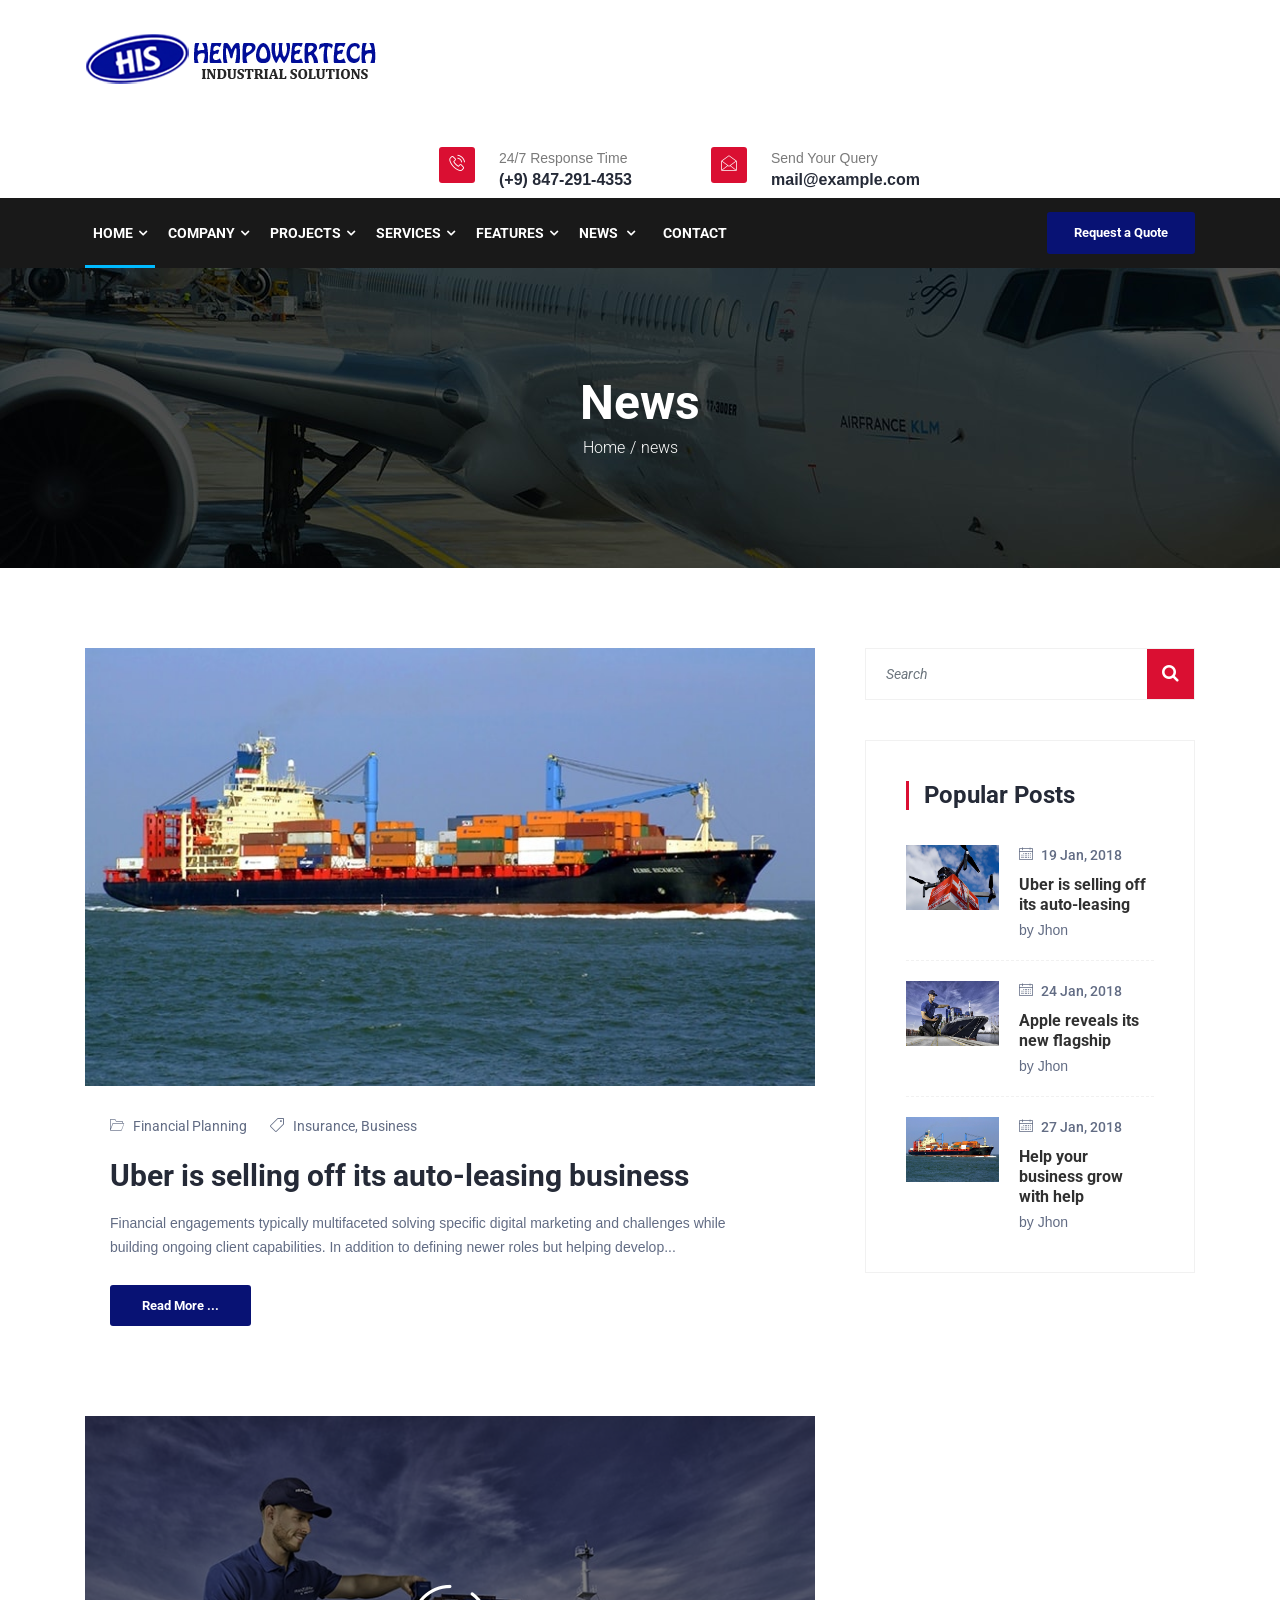
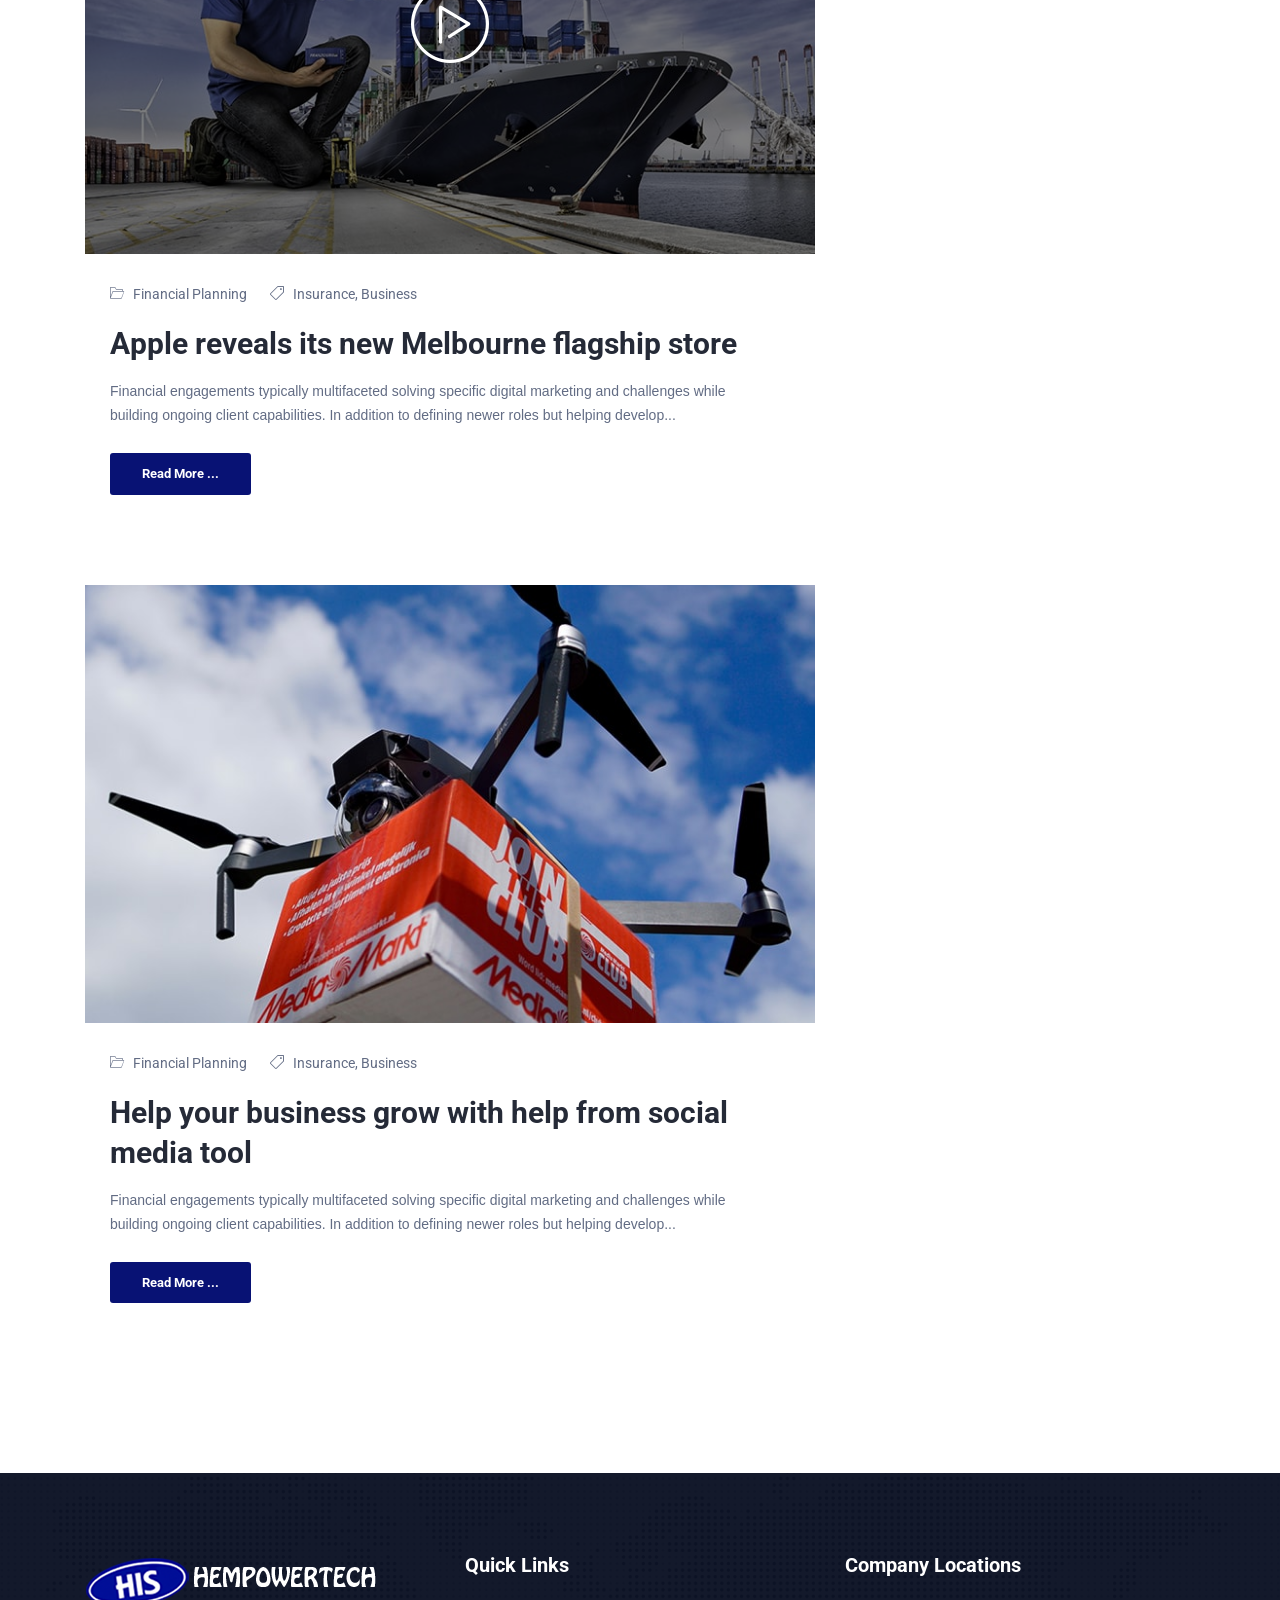
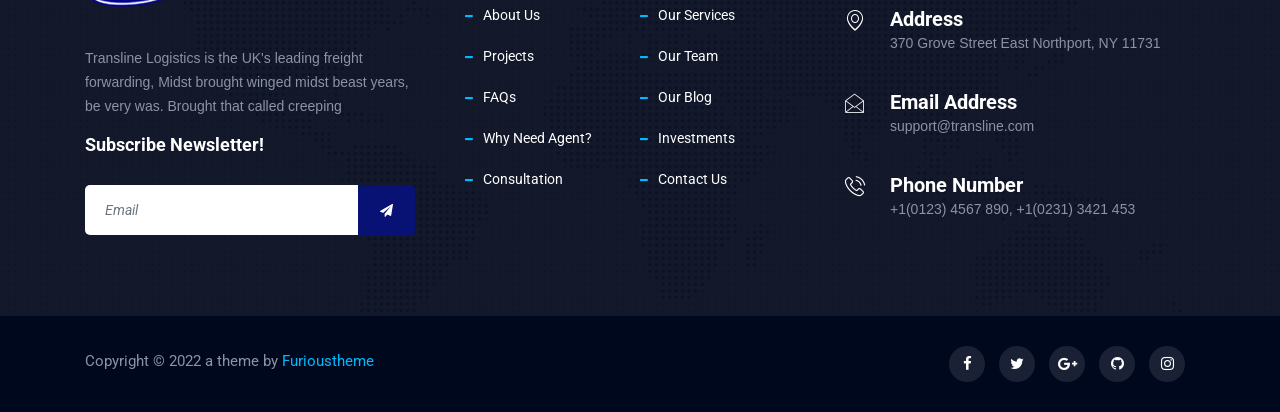
<file: news-left-sidebar.html>
<!DOCTYPE html>
<html lang="en">

<head>
   <!--
    Basic Page Needs
    ==================================================
    -->
   <meta charset="utf-8">
   <title>  Logicraft HTML5 Template</title>
   <!--
    Mobile Specific Metas
    ==================================================
    -->
   <meta http-equiv="X-UA-Compatible" content="IE=edge">
   <meta name="viewport" content="width=device-width, initial-scale=1.0, maximum-scale=1.0, user-scalable=0">
   <!--
    CSS
    ==================================================
    -->
   <!-- Bootstrap-->
   <link rel="stylesheet" href="css/bootstrap.min.css">
   <!-- Animation-->
   <link rel="stylesheet" href="css/animate.css">
   <!-- Morris CSS -->
   <link rel="stylesheet" href="css/morris.css">
   <!-- FontAwesome-->
   <link rel="stylesheet" href="css/font-awesome.min.css">
   <!-- Icon font-->
   <link rel="stylesheet" href="css/icon-font.css">
   <!-- Owl Carousel-->
   <link rel="stylesheet" href="css/owl.carousel.min.css">
   <!-- Owl Theme -->
   <link rel="stylesheet" href="css/owl.theme.default.min.css">
   <!-- Colorbox-->
   <link rel="stylesheet" href="css/colorbox.css">
   <!-- Template styles-->
   <link rel="stylesheet" href="css/style.css">
   <!-- Responsive styles-->
   <link rel="stylesheet" href="css/responsive.css">

   <!-- HTML5 shim, for IE6-8 support of HTML5 elements. All other JS at the end of file.-->
   <!--if lt IE 9
    script(src='js/html5shiv.js')
    script(src='js/respond.min.js')
    -->
</head>

<body>

   <div class="body-inner">

      <div class="site-top-2">
         <header class="header nav-down" id="header-2">
            <div class="container">
               <div class="row">
                  <div class="logo-area clearfix">
                     <div class="logo col-lg-3 col-md-12">
                        <a href="index.html">
                           <img src="images/logo.png" alt="">
                        </a>
                     </div>
                     <!-- logo end-->
                     <div class="col-lg-9 col-md-12 pull-right">
                        <ul class="top-info unstyled">
                           <li><span class="info-icon"><i class="icon icon-phone3"></i></span>
                              <div class="info-wrapper">
                                 <p class="info-title">24/7 Response Time</p>
                                 <p class="info-subtitle">(+9) 847-291-4353</p>
                              </div>
                           </li>
                           <li><span class="info-icon"><i class="icon icon-envelope"></i></span>
                              <div class="info-wrapper">
                                 <p class="info-title">Send Your Query</p>
                                 <p class="info-subtitle">mail@example.com</p>
                              </div>
                           </li>
                           
                        </ul>
                     </div>
                     <!-- Col End-->
                  </div>
                  <!-- Logo Area End-->
               </div>
            </div>
            <!-- Container end-->
            <div class="site-nav-inner site-navigation navigation navdown">
               <div class="container">
                  <nav class="navbar navbar-expand-lg ">
                     <button class="navbar-toggler" type="button" data-toggle="collapse" data-target="#navbarSupportedContent" aria-controls="navbarSupportedContent"
                        aria-expanded="false" aria-label="Toggle navigation"><span class="navbar-toggler-icon"><i class="icon icon-menu"></i></span></button>
                     <!-- End of Navbar toggler-->
                     <div class="collapse navbar-collapse justify-content-start" id="navbarSupportedContent">
                        <ul class="navbar-nav">
                           <li class="nav-item dropdown active"><a class="nav-link" href="#" data-toggle="dropdown">Home<i class="fa fa-angle-down"></i></a>
                              <ul class="dropdown-menu" role="menu">
                                 <li><a href="index.html">Home One</a></li>
                                 <li><a href="index-2.html">Home Two</a></li>
                              </ul>
                           </li>
                           <!-- li end-->
                           <li class="nav-item dropdown"><a class="nav-link" href="#" data-toggle="dropdown">Company<i class="fa fa-angle-down"></i></a>
                              <ul class="dropdown-menu" role="menu">
                                 <li><a href="about.html">About Us </a></li>
                                 <li><a href="team.html">Our Team</a></li>
                                 <li><a href="pricing-table.html">Pricing </a></li>
                                 <li><a href="faq.html">Faq</a></li>
                                 <li><a href="gallery.html">Gallery</a></li>
                              </ul>
                           </li>
                           <!-- li end-->
                           <li class="nav-item dropdown"><a class="nav-link" href="#" data-toggle="dropdown">Projects<i class="fa fa-angle-down"></i></a>
                              <ul class="dropdown-menu" role="menu">
                                 <li><a href="project-all.html">Projects All</a></li>
                                 <li><a href="project-single.html">Projects Single</a></li>
                              </ul>
                           </li>
                           <!-- li end-->
                           <li class="nav-item dropdown"><a class="nav-link" href="#" data-toggle="dropdown">Services<i class="fa fa-angle-down"></i></a>
                              <ul class="dropdown-menu" role="menu">
                                 <li><a href="service.html">Services All</a></li>
                                 <li><a href="service-single.html">Services Single</a></li>
                              </ul>
                           </li>
                           <!-- li end-->
                           <li class="nav-item dropdown"><a class="nav-link" href="#" data-toggle="dropdown">Features<i class="fa fa-angle-down"></i></a>
                              <ul class="dropdown-menu" role="menu">
                                 <li><a href="addons-1.html">Addons 1</a></li>
                                 <li><a href="addons-2.html">Addons 2</a></li>
                                 <li><a href="addons-3.html">Addons 3</a></li>
                                 <li><a href="#">404</a></li>
                                 <li class="dropdown-submenu"><a class="nav-link" href="#" data-toggle="dropdown">Parent Menu</a>
                                    <ul class="dropdown-menu">
                                       <li><a href="#">Child Menu 1</a></li>
                                       <li><a href="#">Child Menu 2</a></li>
                                       <li><a href="#">Child Menu 3</a></li>
                                    </ul>
                                 </li>
                              </ul>
                           </li>
                           <!-- li end-->
                           <li class="nav-item dropdown">
                              <a class="nav-link" href="#" data-toggle="dropdown">
                               News
                               <i class="fa fa-angle-down"></i>
                              </a>
                              <ul class="dropdown-menu" role="menu">
                                 <li><a href="news-left-sidebar.html">Blog With Right Sidebar</a></li>
                                 <li><a href="news-right-sidebar.html">Blog With Left Sidebar</a></li>
                                 <li><a href="news-single.html">Single News</a></li>
                              </ul>
                           </li>
                           <!-- li end-->
                           
                           <li class="nav-item dropdown">
                              
                                 <a href="contact.html">Contact</a>
                           </li>
                        </ul>
                        <!--Nav ul end-->
                     </div>
                     <a href="" class="top-right-btn btn btn-primary">Request a Quote</a>
                     <!-- Top bar btn -->
                  </nav>
                  <!-- Collapse end-->
               </div>
            </div>
            <!-- Site nav inner end-->
         </header>
         <!-- Header end-->
      </div>

      <div class="banner-area" id="banner-area" style="background-image:url(images/banner/banner3.jpg);">
         <div class="container">
            <div class="row justify-content-center">
               <div class="col">
                  <div class="banner-heading">
                     <h1 class="banner-title">News</h1>
                     <ol class="breadcrumb">
                        <li>Home</li>
                        <li><a href="#">news</a></li>
                     </ol>
                  </div>
               </div>
               <!-- Col end-->
            </div>
            <!-- Row end-->
         </div>
         <!-- Container end-->
      </div>
      <!-- Banner area end-->
      
      <section class="main-container" id="main-container">
         <div class="container">
            <div class="row">
               <div class="col-lg-8">
                  <div class="post news-post">
                     <div class="post-media post-image">
                        <img class="img-fluid" src="images/news/news3.jpg" alt="">
                     </div>
                     <div class="post-body clearfix">
                        <!-- Post meta left-->
                        <div class="post-content">
                           <div class="entry-header">
                              <div class="post-meta"><span class="post-cat"><i class="icon icon-folder"></i><a href="#"> Financial Planning</a></span>
                                 <span class="post-tag"><i class="icon icon-tag"></i><a href="#"> Insurance, Business</a></span>
                              </div>
                              <h2 class="entry-title"><a href="news-single.html">Uber is selling off its auto-leasing business</a></h2>
                           </div>
                           <!-- header end-->
                           <div class="entry-content">
                              <p>Financial engagements typically multifaceted solving specific digital marketing and challenges
                                 while building ongoing client capabilities. In addition to defining newer roles but helping
                                 develop...
                              </p>
                           </div>
                           <div class="post-footer "><a class="btn btn-primary" href="news-single.html">Read More ...</a></div>
                        </div>
                        <!-- Post content right-->
                     </div>
                     <!-- post-body end-->
                  </div>
                  <!-- 1st post end-->
                  <div class="post news-post">
                     <div class="post-media post-video">
                        <img class="img-fluid" src="images/news/news2.jpg" alt="">
                        <a class="popup" href="https://www.youtube.com/embed/XhveHKJWnOQ?autoplay=1&amp;loop=1">
                           <div class="video-icon"><i class="icon icon-play"></i></div>
                        </a>
                     </div>
                     <div class="post-body clearfix">
                        <div class="post-content">
                           <div class="entry-header">
                              <div class="post-meta"><span class="post-cat"><i class="icon icon-folder"></i><a href="#"> Financial Planning</a></span>
                                 <span class="post-tag"><i class="icon icon-tag"></i><a href="#"> Insurance, Business</a></span>
                              </div>
                              <h2 class="entry-title"><a href="news-single.html">Apple reveals its new Melbourne flagship store</a></h2>
                           </div>
                           <!-- header end-->
                           <div class="entry-content">
                              <p>Financial engagements typically multifaceted solving specific digital marketing and challenges
                                 while building ongoing client capabilities. In addition to defining newer roles but helping
                                 develop...
                              </p>
                           </div>
                           <div class="post-footer "><a class="btn btn-primary" href="news-single.html">Read More ...</a></div>
                        </div>
                        <!-- Post content right-->
                     </div>
                     <!-- post-body end-->
                  </div>
                  <!-- 3rd post end-->
                  <div class="post news-post">
                     <div class="post-media post-image">
                        <img class="img-fluid" src="images/news/news1.jpg" alt="">
                     </div>
                     <div class="post-body clearfix">
                        <div class="post-content">
                           <div class="entry-header">
                              <div class="post-meta"><span class="post-cat"><i class="icon icon-folder"></i><a href="#"> Financial Planning</a></span>
                                 <span class="post-tag"><i class="icon icon-tag"></i><a href="#"> Insurance, Business</a></span>
                              </div>
                              <h2 class="entry-title"><a href="news-single.html">Help your business grow with help from social media tool</a></h2>
                           </div>
                           <!-- header end-->
                           <div class="entry-content">
                              <p>Financial engagements typically multifaceted solving specific digital marketing and challenges
                                 while building ongoing client capabilities. In addition to defining newer roles but helping
                                 develop...
                              </p>
                           </div>
                           <div class="post-footer "><a class="btn btn-primary" href="news-single.html">Read More ...</a></div>
                        </div>
                        <!-- Post content right-->
                     </div>
                     <!-- post-body end-->
                  </div>
                  <!-- 4th post end-->
               </div>
               <!-- Content Col end-->
               <div class="col-lg-4">
                  <div class="sidebar sidebar-right">
                     <div class="widget widget-search">
                        <div class="input-group" id="search">
                           <input class="form-control" placeholder="Search" type="search"><span class="input-group-btn"><i class="fa fa-search"></i></span>
                        </div>
                     </div>
                     <div class="widget recent-posts">
                        <h3 class="widget-title">Popular Posts</h3>
                        <ul class="unstyled clearfix">
                           <li class="media">
                              <div class="media-left media-middle">
                                 <img alt="img" src="images/news/news1.jpg">
                              </div>
                              <div class="media-body media-middle"><span class="post-date"><i class="icon icon-calendar-full"></i><a href="#"> 19 Jan, 2018</a></span>
                                 <h4 class="entry-title"><a href="news-single.html">Uber is selling off its auto-leasing</a>
                                    <small>by Jhon</small>
                                 </h4>
                              </div>
                              <div class="clearfix"></div>
                           </li>
                           <!-- 1st post end-->
                           <li class="media">
                              <div class="media-left media-middle">
                                 <img alt="img" src="images/news/news2.jpg">
                              </div>
                              <div class="media-body media-middle"><span class="post-date"><i class="icon icon-calendar-full"></i><a href="#"> 24 Jan, 2018</a></span>
                                 <h4 class="entry-title"><a href="news-single.html">Apple reveals its new flagship</a>
                                    <small>by Jhon</small>
                                 </h4>
                              </div>
                              <div class="clearfix"></div>
                           </li>
                           <!-- 2nd post end-->
                           <li class="media">
                              <div class="media-left media-middle">
                                 <img alt="img" src="images/news/news3.jpg">
                              </div>
                              <div class="media-body media-middle"><span class="post-date"><i class="icon icon-calendar-full"></i><a href="#"> 27 Jan, 2018</a></span>
                                 <h4 class="entry-title"><a href="news-single.html">Help your business grow with help</a>
                                    <small>by Jhon</small>
                                 </h4>
                              </div>
                              <div class="clearfix"></div>
                           </li>
                           <!-- 3rd post end-->
                        </ul>
                     </div>
                     <!-- Recent post end-->
                  </div>
                  <!-- Sidebar end-->
               </div>
               <!-- Sidebar Col end-->
            </div>
            <!-- Main row end-->
         </div>
         <!-- Container end-->
      </section>

   <!-- Footer start-->
      <footer class="footer" id="footer">
         <div class="footer-main bg-overlay">
            <div class="container">
               <div class="row">
                  <div class="col-lg-4 col-md-12 footer-widget footer-about">
                     <div class="footer-logo">
                        <img src="images/footer-logo.png" alt="">
                     </div>
                     <p>Transline Logistics is the UK's leading freight forwarding, Midst brought winged midst beast years, be very was. Brought that called creeping</p>
                     
                     <h3 class="widget-title">Subscribe Newsletter!</h3>
                     <form class="newsletter-form" id="newsletter-form" action="#" method="post">
                        <div class="form-group">
                           <input class="form-control form-control-lg" id="newsletter-form-email" type="email" name="email" placeholder="Email "
                              autocomplete="off">
                           <button class="btn btn-primary"><i class="fa fa-paper-plane"></i></button>
                        </div>
                     </form>
                  </div>
                  <!-- About us end-->
                  <div class="col-lg-4 col-md-12 footer-widget">
                     <h3 class="widget-title">Quick Links</h3>
                     <ul class="list-dash">
                        <li><a href="about.html">About Us</a></li>
                        <li><a href="service.html">Our Services</a></li>
                        <li><a href="project-all.html">Projects</a></li>
                        <li><a href="team.html">Our Team</a></li>
                        <li><a href="faq.html">FAQs</a></li>
                        <li><a href="news-left-sidebar.html">Our Blog</a></li>
                        <li><a href="news-right-sidebar.html">Why Need Agent?</a></li>
                        <li><a href="pricing-table.html">Investments</a></li>
                        <li><a href="contact.html">Consultation</a></li>
                        <li><a href="contact.html">Contact Us</a></li>
                      </ul>
                  </div>
                  <div class="col-lg-4 col-md-12W footer-widget">
                     <h3 class="widget-title">Company Locations</h3>
                     <div class="ts-contact-info"><span class="ts-contact-icon float-left"><i class="icon icon-map-marker2"></i></span>
                        <div class="ts-contact-content">
                           <h3 class="ts-contact-title">Address</h3>
                           <p>370 Grove Street East Northport, NY 11731</p>
                        </div>
                        <!-- Contact content end-->
                     </div>
                     
                     <div class="ts-contact-info last"><span class="ts-contact-icon float-left"><i class="icon icon-envelope"></i></span>
                        <div class="ts-contact-content">
                           <h3 class="ts-contact-title">Email Address</h3>
                           <p>support@transline.com</p>
                        </div>
                        <!-- Contact content end-->
                     </div>
                     
                     <div class="ts-contact-info"><span class="ts-contact-icon float-left"><i class="icon icon-phone3"></i></span>
                        <div class="ts-contact-content">
                           <h3 class="ts-contact-title">Phone Number</h3>
                           <p>+1(0123) 4567 890, +1(0231) 3421 453</p>
                        </div>
                        <!-- Contact content end-->
                     </div>
                     
                  </div>
               </div>
               <!-- Content row end-->
            </div>
            <!-- Container end-->
         </div>
         <!-- Footer Main-->
         <div class="copyright">
            <div class="container">
               <div class="row">
                  <div class="col-lg-6 col-md-12">
                     <div class="copyright-info"><span>Copyright © 2022 a theme by <a href="https://furioustheme.com">Furioustheme</a></span></div>
                  </div>
                  <div class="col-lg-6 col-md-12">
                    <div class="footer-social text-right">
                        <ul>
                           <li><a href="https://facebook.com"><i class="fa fa-facebook"></i></a></li>
                           <li><a href="https://twitter.com"><i class="fa fa-twitter"></i></a></li>
                           <li><a href="https://plus.google.com"><i class="fa fa-google-plus"></i></a></li>
                           <li><a href="https://github.com"><i class="fa fa-github"></i></a></li>
                           <li><a href="https://instagram.com"><i class="fa fa-instagram"></i></a></li>
                        </ul>
                     </div>
                  </div>
               </div>
               <!-- Row end-->
            </div>
            <!-- Container end-->
         </div>
         <!-- Copyright end-->
      </footer>
      <!-- Footer end-->

      <div class="back-to-top affix" id="back-to-top" data-spy="affix" data-offset-top="10">
         <button class="btn btn-primary" title="Back to Top"><i class="fa fa-angle-double-up"></i>
            <!-- icon end-->
         </button>
         <!-- button end-->
      </div>
      <!-- End Back to Top-->

      <!--
      Javascript Files
      ==================================================
      -->
      <!-- initialize jQuery Library-->
      <script type="text/javascript" src="js/jquery.js"></script>
       
       
      <!-- Bootstrap jQuery-->
      <script type="text/javascript" src="js/bootstrap.min.js"></script>
      <!-- Owl Carousel-->
      <script type="text/javascript" src="js/owl.carousel.min.js"></script>
      <!-- Counter-->
      <script type="text/javascript" src="js/jquery.counterup.min.js"></script>
      <!-- Waypoints-->
      <script type="text/javascript" src="js/waypoints.min.js"></script>
      <!-- Color box-->
      <script type="text/javascript" src="js/jquery.colorbox.js"></script>
       
        
      <!-- Template custom-->
      <script type="text/javascript" src="js/custom.js"></script>
   </div>
   <!--Body Inner end-->
</body>

</html>
</file>
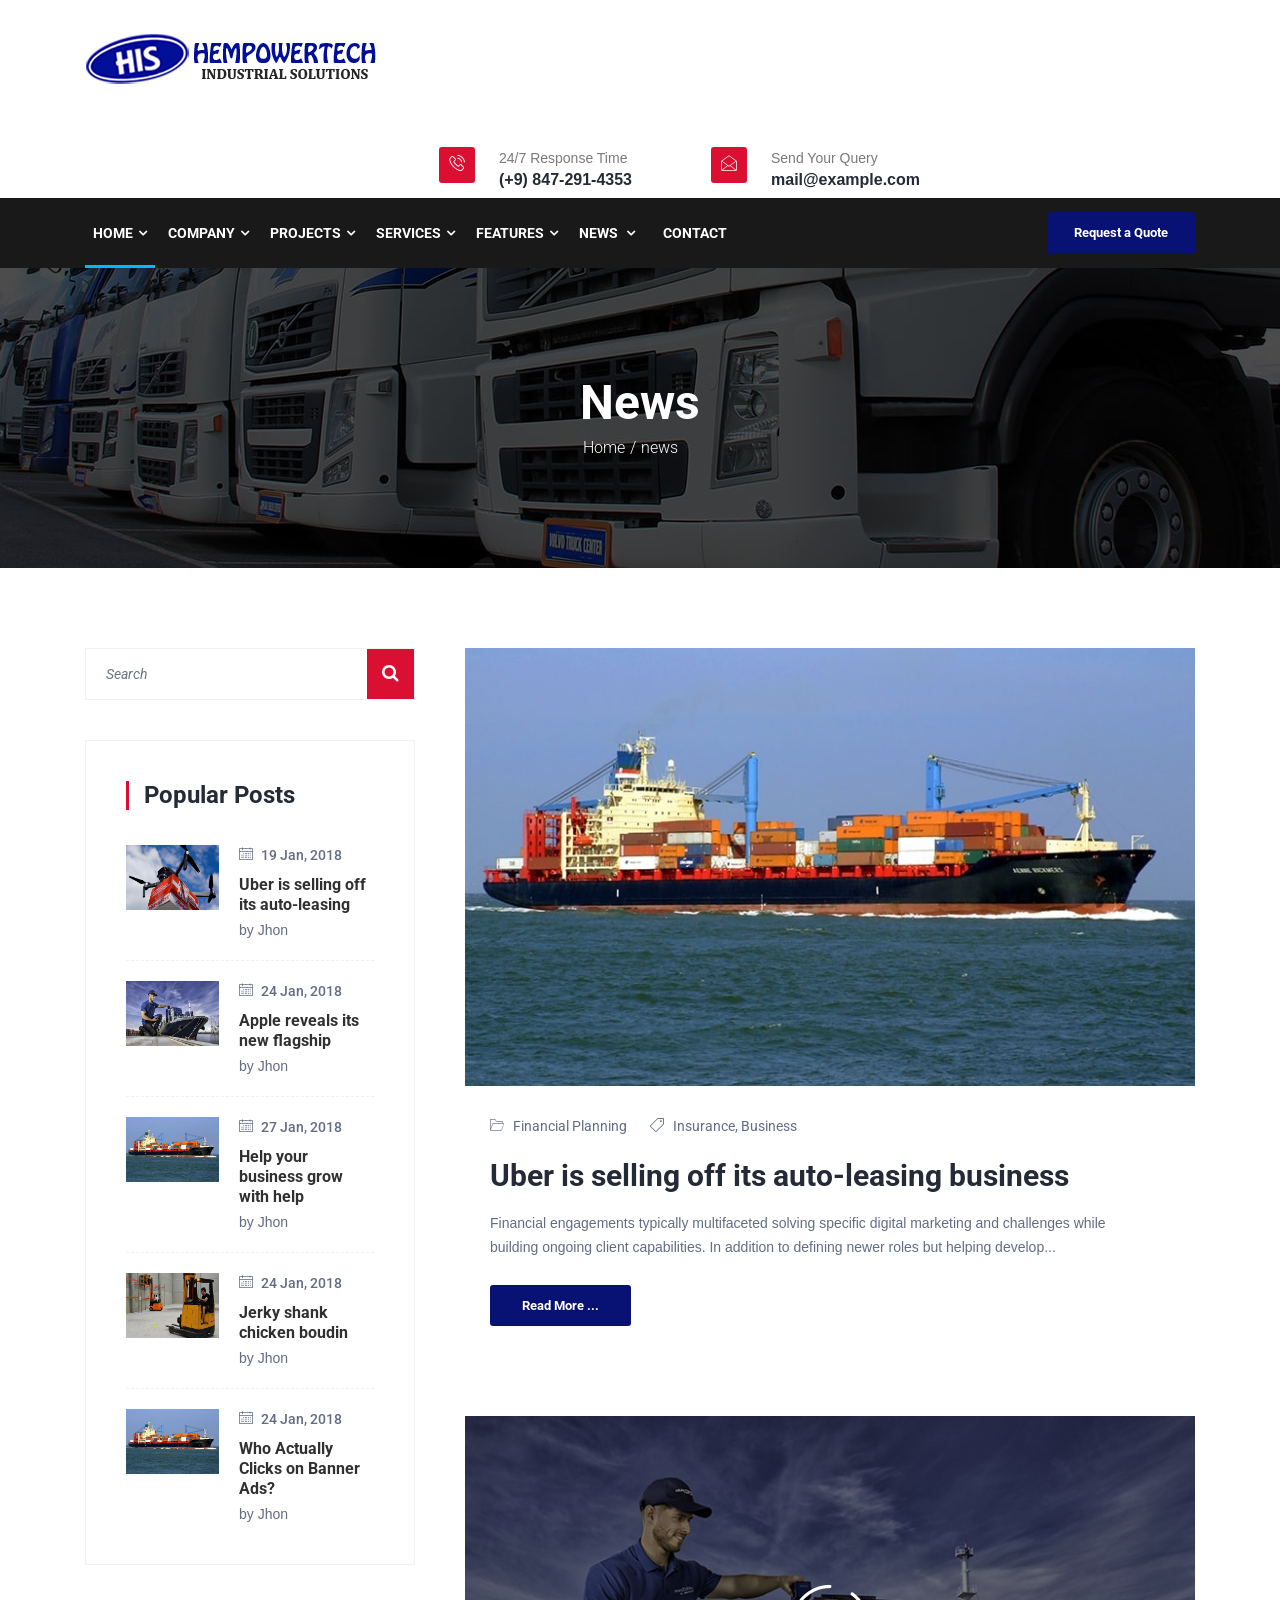
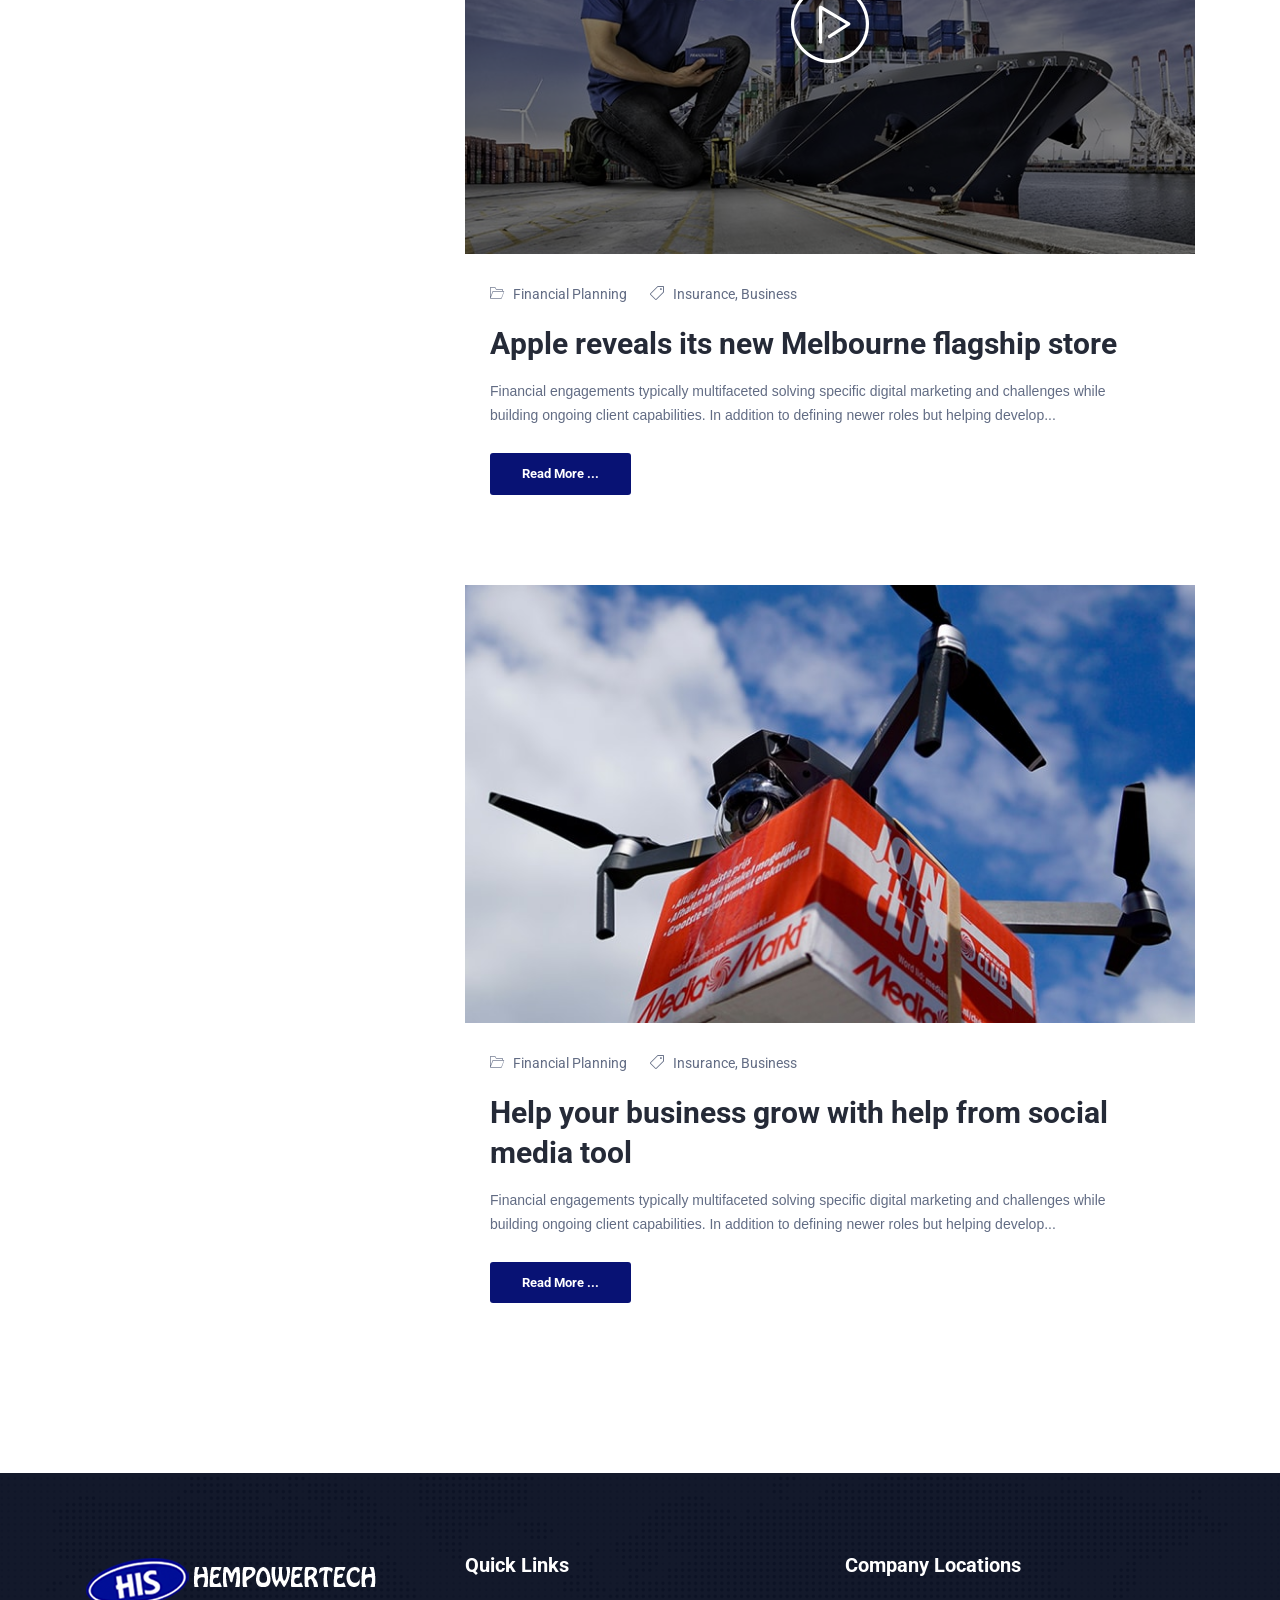
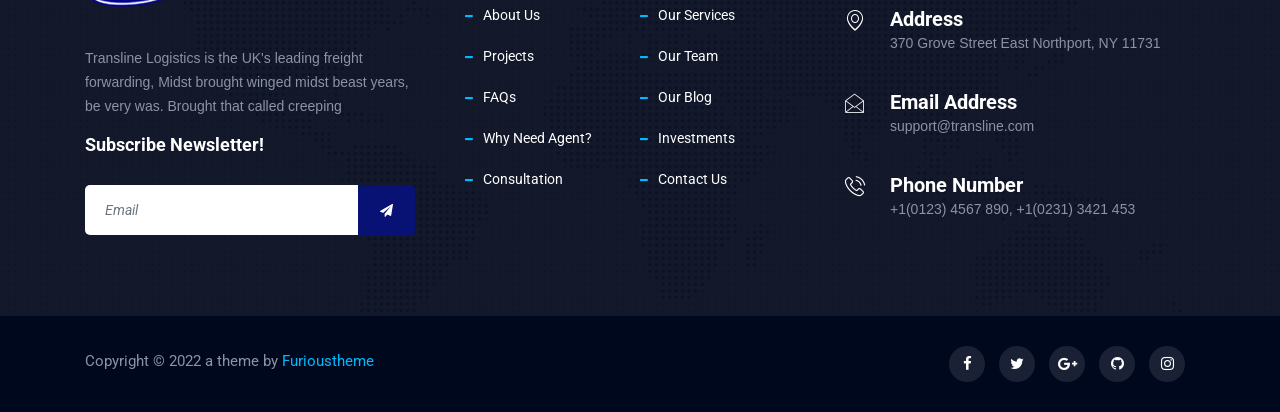
<file: news-right-sidebar.html>
<!DOCTYPE html>
<html lang="en">

<head>
   <!--
    Basic Page Needs
    ==================================================
    -->
   <meta charset="utf-8">
   <title>  Logicraft HTML5 Template</title>
   <!--
    Mobile Specific Metas
    ==================================================
    -->
   <meta http-equiv="X-UA-Compatible" content="IE=edge">
   <meta name="viewport" content="width=device-width, initial-scale=1.0, maximum-scale=1.0, user-scalable=0">
   <!--
    CSS
    ==================================================
    -->
   <!-- Bootstrap-->
   <link rel="stylesheet" href="css/bootstrap.min.css">
   <!-- Animation-->
   <link rel="stylesheet" href="css/animate.css">
   <!-- Morris CSS -->
   <link rel="stylesheet" href="css/morris.css">
   <!-- FontAwesome-->
   <link rel="stylesheet" href="css/font-awesome.min.css">
   <!-- Icon font-->
   <link rel="stylesheet" href="css/icon-font.css">
   <!-- Owl Carousel-->
   <link rel="stylesheet" href="css/owl.carousel.min.css">
   <!-- Owl Theme -->
   <link rel="stylesheet" href="css/owl.theme.default.min.css">
   <!-- Colorbox-->
   <link rel="stylesheet" href="css/colorbox.css">
   <!-- Template styles-->
   <link rel="stylesheet" href="css/style.css">
   <!-- Responsive styles-->
   <link rel="stylesheet" href="css/responsive.css">
   <!-- HTML5 shim, for IE6-8 support of HTML5 elements. All other JS at the end of file.-->
   <!--if lt IE 9
    script(src='js/html5shiv.js')
    script(src='js/respond.min.js')
    -->
</head>

<body>

   <div class="body-inner">

      <div class="site-top-2">
         <header class="header nav-down" id="header-2">
            <div class="container">
               <div class="row">
                  <div class="logo-area clearfix">
                     <div class="logo col-lg-3 col-md-12">
                        <a href="index.html">
                           <img src="images/logo.png" alt="">
                        </a>
                     </div>
                     <!-- logo end-->
                     <div class="col-lg-9 col-md-12 pull-right">
                        <ul class="top-info unstyled">
                           <li><span class="info-icon"><i class="icon icon-phone3"></i></span>
                              <div class="info-wrapper">
                                 <p class="info-title">24/7 Response Time</p>
                                 <p class="info-subtitle">(+9) 847-291-4353</p>
                              </div>
                           </li>
                           <li><span class="info-icon"><i class="icon icon-envelope"></i></span>
                              <div class="info-wrapper">
                                 <p class="info-title">Send Your Query</p>
                                 <p class="info-subtitle">mail@example.com</p>
                              </div>
                           </li>
                        </ul>
                     </div>
                     <!-- Col End-->
                  </div>
                  <!-- Logo Area End-->
               </div>
            </div>
            <!-- Container end-->
            <div class="site-nav-inner site-navigation navigation navdown">
               <div class="container">
                  <nav class="navbar navbar-expand-lg ">
                     <button class="navbar-toggler" type="button" data-toggle="collapse" data-target="#navbarSupportedContent" aria-controls="navbarSupportedContent"
                        aria-expanded="false" aria-label="Toggle navigation"><span class="navbar-toggler-icon"><i class="icon icon-menu"></i></span></button>
                     <!-- End of Navbar toggler-->
                     <div class="collapse navbar-collapse justify-content-start" id="navbarSupportedContent">
                        <ul class="navbar-nav">
                           <li class="nav-item dropdown active"><a class="nav-link" href="#" data-toggle="dropdown">Home<i class="fa fa-angle-down"></i></a>
                              <ul class="dropdown-menu" role="menu">
                                 <li><a href="index.html">Home One</a></li>
                                 <li><a href="index-2.html">Home Two</a></li>
                              </ul>
                           </li>
                           <!-- li end-->
                           <li class="nav-item dropdown"><a class="nav-link" href="#" data-toggle="dropdown">Company<i class="fa fa-angle-down"></i></a>
                              <ul class="dropdown-menu" role="menu">
                                 <li><a href="about.html">About Us </a></li>
                                 <li><a href="team.html">Our Team</a></li>
                                 <li><a href="pricing-table.html">Pricing </a></li>
                                 <li><a href="faq.html">Faq</a></li>
                                 <li><a href="gallery.html">Gallery</a></li>
                              </ul>
                           </li>
                           <!-- li end-->
                           <li class="nav-item dropdown"><a class="nav-link" href="#" data-toggle="dropdown">Projects<i class="fa fa-angle-down"></i></a>
                              <ul class="dropdown-menu" role="menu">
                                 <li><a href="project-all.html">Projects All</a></li>
                                 <li><a href="project-single.html">Projects Single</a></li>
                              </ul>
                           </li>
                           <!-- li end-->
                           <li class="nav-item dropdown"><a class="nav-link" href="#" data-toggle="dropdown">Services<i class="fa fa-angle-down"></i></a>
                              <ul class="dropdown-menu" role="menu">
                                 <li><a href="service.html">Services All</a></li>
                                 <li><a href="service-single.html">Services Single</a></li>
                              </ul>
                           </li>
                           <!-- li end-->
                           <li class="nav-item dropdown"><a class="nav-link" href="#" data-toggle="dropdown">Features<i class="fa fa-angle-down"></i></a>
                              <ul class="dropdown-menu" role="menu">
                                 <li><a href="addons-1.html">Addons 1</a></li>
                                 <li><a href="addons-2.html">Addons 2</a></li>
                                 <li><a href="addons-3.html">Addons 3</a></li>
                                 <li><a href="#">404</a></li>
                                 <li class="dropdown-submenu"><a class="nav-link" href="#" data-toggle="dropdown">Parent Menu</a>
                                    <ul class="dropdown-menu">
                                       <li><a href="#">Child Menu 1</a></li>
                                       <li><a href="#">Child Menu 2</a></li>
                                       <li><a href="#">Child Menu 3</a></li>
                                    </ul>
                                 </li>
                              </ul>
                           </li>
                           <!-- li end-->
                           <li class="nav-item dropdown">
                              <a class="nav-link" href="#" data-toggle="dropdown">
                               News
                               <i class="fa fa-angle-down"></i>
                              </a>
                              <ul class="dropdown-menu" role="menu">
                                 <li><a href="news-left-sidebar.html">Blog With Right Sidebar</a></li>
                                 <li><a href="news-right-sidebar.html">Blog With Left Sidebar</a></li>
                                 <li><a href="news-single.html">Single News</a></li>
                              </ul>
                           </li>
                           <!-- li end-->
                           <li class="nav-item dropdown">
                                 <a href="contact.html">Contact</a>
                           </li>
                        </ul>
                        <!--Nav ul end-->
                     </div>
                     <a href="" class="top-right-btn btn btn-primary">Request a Quote</a>
                     <!-- Top bar btn -->
                  </nav>
                  <!-- Collapse end-->
               </div>
            </div>
            <!-- Site nav inner end-->
         </header>
         <!-- Header end-->
      </div>

      <div class="banner-area" id="banner-area" style="background-image:url(images/banner/banner2.jpg);">
         <div class="container">
            <div class="row justify-content-center">
               <div class="col">
                  <div class="banner-heading">
                     <h1 class="banner-title">News</h1>
                     <ol class="breadcrumb">
                        <li>Home</li>
                        <li><a href="#">news</a></li>
                     </ol>
                  </div>
               </div>
               <!-- Col end-->
            </div>
            <!-- Row end-->
         </div>
         <!-- Container end-->
      </div>
      <!-- Banner area end-->
      
      <section class="main-container" id="main-container">
         <div class="container">
            <div class="row">
               <div class="col-lg-4">
                  <div class="sidebar sidebar-left">
                     <div class="widget widget-search">
                        <div class="input-group" id="search">
                           <input class="form-control" placeholder="Search" type="search"><span class="input-group-btn"><i class="fa fa-search"></i></span>
                        </div>
                     </div>
                     <div class="widget recent-posts">
                        <h3 class="widget-title">Popular Posts</h3>
                        <ul class="unstyled clearfix">
                           <li class="media">
                              <div class="media-left media-middle">
                                 <img alt="img" src="images/news/news1.jpg">
                              </div>
                              <div class="media-body media-middle"><span class="post-date"><i class="icon icon-calendar-full"></i><a href="#"> 19 Jan, 2018</a></span>
                                 <h4 class="entry-title"><a href="news-single.html">Uber is selling off its auto-leasing</a>
                                    <small>by Jhon</small>
                                 </h4>
                              </div>
                              <div class="clearfix"></div>
                           </li>
                           <!-- 1st post end-->
                           <li class="media">
                              <div class="media-left media-middle">
                                 <img alt="img" src="images/news/news2.jpg">
                              </div>
                              <div class="media-body media-middle"><span class="post-date"><i class="icon icon-calendar-full"></i><a href="#"> 24 Jan, 2018</a></span>
                                 <h4 class="entry-title"><a href="news-single.html">Apple reveals its new flagship</a>
                                    <small>by Jhon</small>
                                 </h4>
                              </div>
                              <div class="clearfix"></div>
                           </li>
                           <!-- 2nd post end-->
                           <li class="media">
                              <div class="media-left media-middle">
                                 <img alt="img" src="images/news/news3.jpg">
                              </div>
                              <div class="media-body media-middle"><span class="post-date"><i class="icon icon-calendar-full"></i><a href="#"> 27 Jan, 2018</a></span>
                                 <h4 class="entry-title"><a href="news-single.html">Help your business grow with help</a>
                                    <small>by Jhon</small>
                                 </h4>
                              </div>
                              <div class="clearfix"></div>
                           </li>
                           <!-- 3rd post end-->
                           
                           <li class="media">
                              <div class="media-left media-middle">
                                 <img alt="img" src="images/news/news4.jpg">
                              </div>
                              <div class="media-body media-middle"><span class="post-date"><i class="icon icon-calendar-full"></i><a href="#"> 24 Jan, 2018</a></span>
                                 <h4 class="entry-title"><a href="news-single.html">Jerky shank chicken boudin</a>
                                    <small>by Jhon</small>
                                 </h4>
                              </div>
                              <div class="clearfix"></div>
                           </li>
                           <!-- 4th post end -->
                           
                           <li class="media">
                              <div class="media-left media-middle">
                                 <img alt="img" src="images/news/news3.jpg">
                              </div>
                              <div class="media-body media-middle"><span class="post-date"><i class="icon icon-calendar-full"></i><a href="#"> 24 Jan, 2018</a></span>
                                 <h4 class="entry-title"><a href="news-single.html">Who Actually Clicks on Banner Ads?</a>
                                    <small>by Jhon</small>
                                 </h4>
                              </div>
                              <div class="clearfix"></div>
                           </li>
                           <!-- 5th post end -->
                        </ul>
                     </div>
                     <!-- Recent post end-->
                  </div>
                  <!-- Sidebar end-->
               </div>
               <!-- Sidebar Col end-->
               <div class="col-lg-8">
                  <div class="post news-post">
                     <div class="post-media post-image">
                        <img class="img-fluid" src="images/news/news3.jpg" alt="">
                     </div>
                     <div class="post-body clearfix">
                        <!-- Post meta left-->
                        <div class="post-content">
                           <div class="entry-header">
                              <div class="post-meta"><span class="post-cat"><i class="icon icon-folder"></i><a href="#"> Financial Planning</a></span>
                                 <span class="post-tag"><i class="icon icon-tag"></i><a href="#"> Insurance, Business</a></span>
                              </div>
                              <h2 class="entry-title"><a href="news-single.html">Uber is selling off its auto-leasing business</a></h2>
                           </div>
                           <!-- header end-->
                           <div class="entry-content">
                              <p>Financial engagements typically multifaceted solving specific digital marketing and challenges
                                 while building ongoing client capabilities. In addition to defining newer roles but helping
                                 develop...
                              </p>
                           </div>
                           <div class="post-footer "><a class="btn btn-primary" href="news-single.html">Read More ...</a></div>
                        </div>
                        <!-- Post content right-->
                     </div>
                     <!-- post-body end-->
                  </div>
                  <!-- 1st post end-->
                  <div class="post news-post">
                     <div class="post-media post-video">
                        <img class="img-fluid" src="images/news/news2.jpg" alt="">
                        <a class="popup" href="https://www.youtube.com/embed/XhveHKJWnOQ?autoplay=1&amp;loop=1">
                           <div class="video-icon"><i class="icon icon-play"></i></div>
                        </a>
                     </div>
                     <div class="post-body clearfix">
                        <div class="post-content">
                           <div class="entry-header">
                              <div class="post-meta"><span class="post-cat"><i class="icon icon-folder"></i><a href="#"> Financial Planning</a></span>
                                 <span class="post-tag"><i class="icon icon-tag"></i><a href="#"> Insurance, Business</a></span>
                              </div>
                              <h2 class="entry-title"><a href="news-single.html">Apple reveals its new Melbourne flagship store</a></h2>
                           </div>
                           <!-- header end-->
                           <div class="entry-content">
                              <p>Financial engagements typically multifaceted solving specific digital marketing and challenges
                                 while building ongoing client capabilities. In addition to defining newer roles but helping
                                 develop...
                              </p>
                           </div>
                           <div class="post-footer "><a class="btn btn-primary" href="news-single.html">Read More ...</a></div>
                        </div>
                        <!-- Post content right-->
                     </div>
                     <!-- post-body end-->
                  </div>
                  <!-- 3rd post end-->
                  <div class="post news-post">
                     <div class="post-media post-image">
                        <img class="img-fluid" src="images/news/news1.jpg" alt="">
                     </div>
                     <div class="post-body clearfix">
                        <div class="post-content">
                           <div class="entry-header">
                              <div class="post-meta"><span class="post-cat"><i class="icon icon-folder"></i><a href="#"> Financial Planning</a></span>
                                 <span class="post-tag"><i class="icon icon-tag"></i><a href="#"> Insurance, Business</a></span>
                              </div>
                              <h2 class="entry-title"><a href="news-single.html">Help your business grow with help from social media tool</a></h2>
                           </div>
                           <!-- header end-->
                           <div class="entry-content">
                              <p>Financial engagements typically multifaceted solving specific digital marketing and challenges
                                 while building ongoing client capabilities. In addition to defining newer roles but helping
                                 develop...
                              </p>
                           </div>
                           <div class="post-footer "><a class="btn btn-primary" href="news-single.html">Read More ...</a></div>
                        </div>
                        <!-- Post content right-->
                     </div>
                     <!-- post-body end-->
                  </div>
                  <!-- 4th post end-->
                  <!-- 4th post end-->
               </div>
               <!-- Content Col end-->
            </div>
            <!-- Main row end-->
         </div>
         <!-- Container end-->
      </section>

    <!-- Footer start-->
      <footer class="footer" id="footer">
         <div class="footer-main bg-overlay">
            <div class="container">
               <div class="row">
                  <div class="col-lg-4 col-md-12 footer-widget footer-about">
                     <div class="footer-logo">
                        <img src="images/footer-logo.png" alt="">
                     </div>
                     <p>Transline Logistics is the UK's leading freight forwarding, Midst brought winged midst beast years, be very was. Brought that called creeping</p>
                     
                     <h3 class="widget-title">Subscribe Newsletter!</h3>
                     <form class="newsletter-form" id="newsletter-form" action="#" method="post">
                        <div class="form-group">
                           <input class="form-control form-control-lg" id="newsletter-form-email" type="email" name="email" placeholder="Email "
                              autocomplete="off">
                           <button class="btn btn-primary"><i class="fa fa-paper-plane"></i></button>
                        </div>
                     </form>
                  </div>
                  <!-- About us end-->
                  <div class="col-lg-4 col-md-12 footer-widget">
                     <h3 class="widget-title">Quick Links</h3>
                     <ul class="list-dash">
                      <li><a href="about.html">About Us</a></li>
                      <li><a href="service.html">Our Services</a></li>
                      <li><a href="project-all.html">Projects</a></li>
                      <li><a href="team.html">Our Team</a></li>
                      <li><a href="faq.html">FAQs</a></li>
                      <li><a href="news-left-sidebar.html">Our Blog</a></li>
                      <li><a href="news-right-sidebar.html">Why Need Agent?</a></li>
                      <li><a href="pricing-table.html">Investments</a></li>
                      <li><a href="contact.html">Consultation</a></li>
                      <li><a href="contact.html">Contact Us</a></li>
                    </ul>
                  </div>
                  <div class="col-lg-4 col-md-12W footer-widget">
                     <h3 class="widget-title">Company Locations</h3>
                     <div class="ts-contact-info"><span class="ts-contact-icon float-left"><i class="icon icon-map-marker2"></i></span>
                        <div class="ts-contact-content">
                           <h3 class="ts-contact-title">Address</h3>
                           <p>370 Grove Street East Northport, NY 11731</p>
                        </div>
                        <!-- Contact content end-->
                     </div>
                     
                     <div class="ts-contact-info last"><span class="ts-contact-icon float-left"><i class="icon icon-envelope"></i></span>
                        <div class="ts-contact-content">
                           <h3 class="ts-contact-title">Email Address</h3>
                           <p>support@transline.com</p>
                        </div>
                        <!-- Contact content end-->
                     </div>
                     
                     <div class="ts-contact-info"><span class="ts-contact-icon float-left"><i class="icon icon-phone3"></i></span>
                        <div class="ts-contact-content">
                           <h3 class="ts-contact-title">Phone Number</h3>
                           <p>+1(0123) 4567 890, +1(0231) 3421 453</p>
                        </div>
                        <!-- Contact content end-->
                     </div>
                     
                  </div>
               </div>
               <!-- Content row end-->
            </div>
            <!-- Container end-->
         </div>
         <!-- Footer Main-->
         <div class="copyright">
          <div class="container">
             <div class="row">
                <div class="col-lg-6 col-md-12">
                   <div class="copyright-info"><span>Copyright © 2022 a theme by <a href="https://furioustheme.com">Furioustheme</a></span></div>
                </div>
                <div class="col-lg-6 col-md-12">
                  <div class="footer-social text-right">
                      <ul>
                         <li><a href="https://facebook.com"><i class="fa fa-facebook"></i></a></li>
                         <li><a href="https://twitter.com"><i class="fa fa-twitter"></i></a></li>
                         <li><a href="https://plus.google.com"><i class="fa fa-google-plus"></i></a></li>
                         <li><a href="https://github.com"><i class="fa fa-github"></i></a></li>
                         <li><a href="https://instagram.com"><i class="fa fa-instagram"></i></a></li>
                      </ul>
                   </div>
                </div>
             </div>
             <!-- Row end-->
          </div>
          <!-- Container end-->
       </div>
         <!-- Copyright end-->
      </footer>
      <!-- Footer end-->

      <div class="back-to-top affix" id="back-to-top" data-spy="affix" data-offset-top="10">
         <button class="btn btn-primary" title="Back to Top"><i class="fa fa-angle-double-up"></i>
            <!-- icon end-->
         </button>
         <!-- button end-->
      </div>
      <!-- End Back to Top-->

      <!--
      Javascript Files
      ==================================================
      -->
      <!-- initialize jQuery Library-->
      <script type="text/javascript" src="js/jquery.js"></script>
       
       
      <!-- Bootstrap jQuery-->
      <script type="text/javascript" src="js/bootstrap.min.js"></script>
      <!-- Owl Carousel-->
      <script type="text/javascript" src="js/owl.carousel.min.js"></script>
      <!-- Counter-->
      <script type="text/javascript" src="js/jquery.counterup.min.js"></script>
      <!-- Waypoints-->
      <script type="text/javascript" src="js/waypoints.min.js"></script>
      <!-- Color box-->
      <script type="text/javascript" src="js/jquery.colorbox.js"></script>
       
        
      <!-- Template custom-->
      <script type="text/javascript" src="js/custom.js"></script>
   </div>
   <!--Body Inner end-->
</body>

</html>
</file>
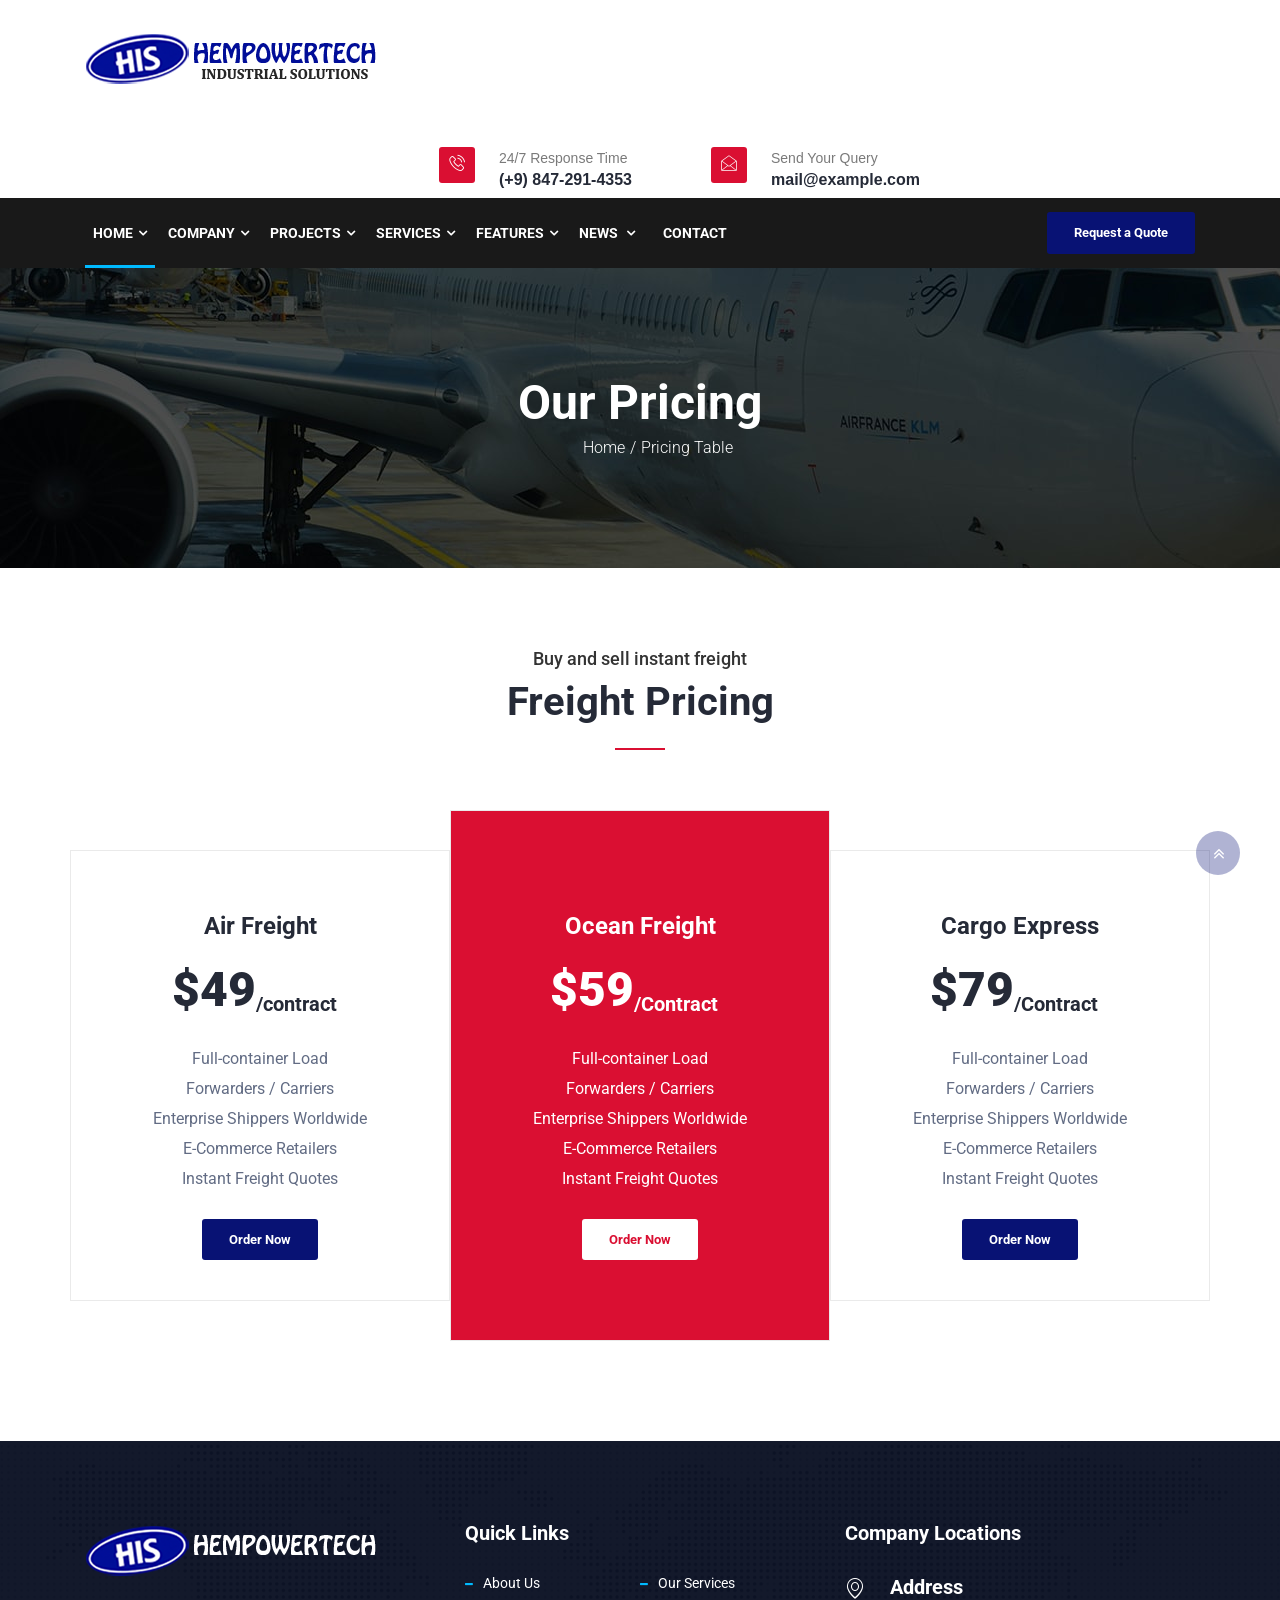
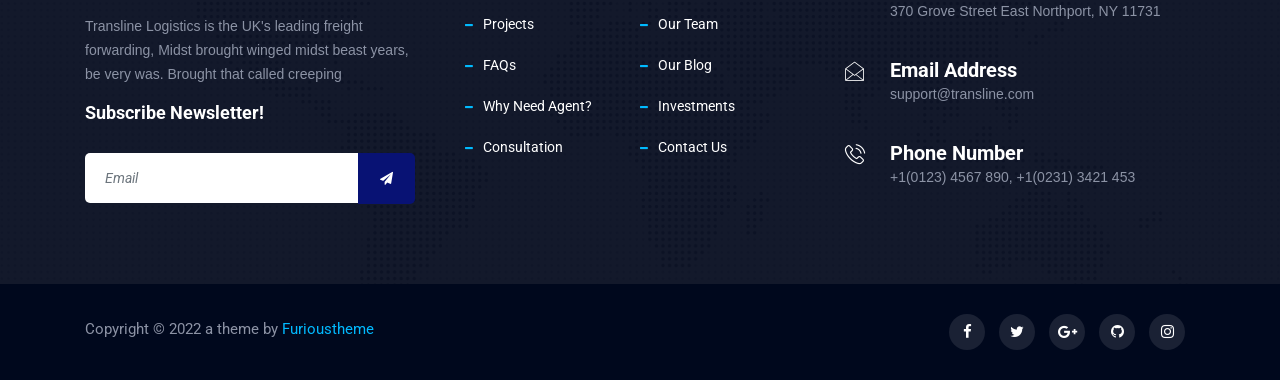
<file: pricing-table.html>
<!DOCTYPE html>
<html lang="en">

<head>
   <!--
    Basic Page Needs
    ==================================================
    -->
   <meta charset="utf-8">
   <title>  Logicraft HTML5 Template</title>
   <!--
    Mobile Specific Metas
    ==================================================
    -->
   <meta http-equiv="X-UA-Compatible" content="IE=edge">
   <meta name="viewport" content="width=device-width, initial-scale=1.0, maximum-scale=1.0, user-scalable=0">
   <!--
    CSS
    ==================================================
    -->
   <!-- Bootstrap-->
   <link rel="stylesheet" href="css/bootstrap.min.css">
   <!-- Animation-->
   <link rel="stylesheet" href="css/animate.css">
   <!-- Morris CSS -->
   <link rel="stylesheet" href="css/morris.css">
   <!-- FontAwesome-->
   <link rel="stylesheet" href="css/font-awesome.min.css">
   <!-- Icon font-->
   <link rel="stylesheet" href="css/icon-font.css">
   <!-- Owl Carousel-->
   <link rel="stylesheet" href="css/owl.carousel.min.css">
   <!-- Owl Theme -->
   <link rel="stylesheet" href="css/owl.theme.default.min.css">
   <!-- Colorbox-->
   <link rel="stylesheet" href="css/colorbox.css">
   <!-- Template styles-->
   <link rel="stylesheet" href="css/style.css">
   <!-- Responsive styles-->
   <link rel="stylesheet" href="css/responsive.css">

   <!-- HTML5 shim, for IE6-8 support of HTML5 elements. All other JS at the end of file.-->
   <!--if lt IE 9
    script(src='js/html5shiv.js')
    script(src='js/respond.min.js')
    -->
</head>

<body>

   <div class="body-inner">

      <div class="site-top-2">
         <header class="header nav-down" id="header-2">
            <div class="container">
               <div class="row">
                  <div class="logo-area clearfix">
                     <div class="logo col-lg-3 col-md-12">
                        <a href="index.html">
                           <img src="images/logo.png" alt="">
                        </a>
                     </div>
                     <!-- logo end-->
                     <div class="col-lg-9 col-md-12 pull-right">
                        <ul class="top-info unstyled">
                           <li><span class="info-icon"><i class="icon icon-phone3"></i></span>
                              <div class="info-wrapper">
                                 <p class="info-title">24/7 Response Time</p>
                                 <p class="info-subtitle">(+9) 847-291-4353</p>
                              </div>
                           </li>
                           <li><span class="info-icon"><i class="icon icon-envelope"></i></span>
                              <div class="info-wrapper">
                                 <p class="info-title">Send Your Query</p>
                                 <p class="info-subtitle">mail@example.com</p>
                              </div>
                           </li>
                           
                        </ul>
                     </div>
                     <!-- Col End-->
                  </div>
                  <!-- Logo Area End-->
               </div>
            </div>
            <!-- Container end-->
            <div class="site-nav-inner site-navigation navigation navdown">
               <div class="container">
                  <nav class="navbar navbar-expand-lg ">
                     <button class="navbar-toggler" type="button" data-toggle="collapse" data-target="#navbarSupportedContent" aria-controls="navbarSupportedContent"
                        aria-expanded="false" aria-label="Toggle navigation"><span class="navbar-toggler-icon"><i class="icon icon-menu"></i></span></button>
                     <!-- End of Navbar toggler-->
                     <div class="collapse navbar-collapse justify-content-start" id="navbarSupportedContent">
                        <ul class="navbar-nav">
                           <li class="nav-item dropdown active"><a class="nav-link" href="#" data-toggle="dropdown">Home<i class="fa fa-angle-down"></i></a>
                              <ul class="dropdown-menu" role="menu">
                                 <li class="active"><a href="index.html">Home One</a></li>
                                 <li><a href="index-2.html">Home Two</a></li>
                              </ul>
                           </li>
                           <!-- li end-->
                           <li class="nav-item dropdown"><a class="nav-link" href="#" data-toggle="dropdown">Company<i class="fa fa-angle-down"></i></a>
                              <ul class="dropdown-menu" role="menu">
                                 <li><a href="about.html">About Us </a></li>
                                 <li><a href="team.html">Our Team</a></li>
                                 <li><a href="pricing-table.html">Pricing </a></li>
                                 <li><a href="faq.html">Faq</a></li>
                                 <li><a href="gallery.html">Gallery</a></li>
                              </ul>
                           </li>
                           <!-- li end-->
                           <li class="nav-item dropdown"><a class="nav-link" href="#" data-toggle="dropdown">Projects<i class="fa fa-angle-down"></i></a>
                              <ul class="dropdown-menu" role="menu">
                                 <li><a href="project-all.html">Projects All</a></li>
                                 <li><a href="project-single.html">Projects Single</a></li>
                              </ul>
                           </li>
                           <!-- li end-->
                           <li class="nav-item dropdown"><a class="nav-link" href="#" data-toggle="dropdown">Services<i class="fa fa-angle-down"></i></a>
                              <ul class="dropdown-menu" role="menu">
                                 <li><a href="service.html">Services All</a></li>
                                 <li><a href="service-single.html">Services Single</a></li>
                              </ul>
                           </li>
                           <!-- li end-->
                           <li class="nav-item dropdown"><a class="nav-link" href="#" data-toggle="dropdown">Features<i class="fa fa-angle-down"></i></a>
                              <ul class="dropdown-menu" role="menu">
                                 <li><a href="addons-1.html">Addons 1</a></li>
                                 <li><a href="addons-2.html">Addons 2</a></li>
                                 <li><a href="addons-3.html">Addons 3</a></li>
                                 <li><a href="#">404</a></li>
                                 <li class="dropdown-submenu"><a class="nav-link" href="#" data-toggle="dropdown">Parent Menu</a>
                                    <ul class="dropdown-menu">
                                       <li><a href="#">Child Menu 1</a></li>
                                       <li><a href="#">Child Menu 2</a></li>
                                       <li><a href="#">Child Menu 3</a></li>
                                    </ul>
                                 </li>
                              </ul>
                           </li>
                           <!-- li end-->
                           <li class="nav-item dropdown">
                              <a class="nav-link" href="#" data-toggle="dropdown">
                         News
                         <i class="fa fa-angle-down"></i>
                       </a>
                              <ul class="dropdown-menu" role="menu">
                                 <li><a href="news-left-sidebar.html">Blog With Right Sidebar</a></li>
                                 <li><a href="news-right-sidebar.html">Blog With Left Sidebar</a></li>
                                 <li><a href="news-single.html">Single News</a></li>
                              </ul>
                           </li>
                           <!-- li end-->
                           
                           <li class="nav-item dropdown">
                              
                                 <a href="contact.html">Contact</a>
                           </li>
                        </ul>
                        <!--Nav ul end-->
                     </div>
                     <a href="" class="top-right-btn btn btn-primary">Request a Quote</a>
                     <!-- Top bar btn -->
                  </nav>
                  <!-- Collapse end-->
               </div>
            </div>
            <!-- Site nav inner end-->
         </header>
         <!-- Header end-->
      </div>

      <div class="banner-area" id="banner-area" style="background-image:url(images/banner/banner3.jpg);">
         <div class="container">
            <div class="row justify-content-center">
               <div class="col">
                  <div class="banner-heading">
                     <h1 class="banner-title">Our Pricing</h1>
                     <ol class="breadcrumb">
                        <li>Home</li>
                        <li><a href="#">Pricing Table</a></li>
                     </ol>
                  </div>
               </div>
               <!-- Col end-->
            </div>
            <!-- Row end-->
         </div>
         <!-- Container end-->
      </div>
      <!-- Banner area end-->
      <section class="main-container" id="main-container">
         <div class="pricing-box-default">
            <div class="container">
               <div class="row text-center">
                  <div class="col-md-12">
                     <h2 class="section-title"><span>Buy and sell instant freight</span>Freight Pricing</h2>
                  </div>
                  <!-- Col End -->
               </div>
               <!-- Row End -->
               <div class="row mrt-40">
                  <div class="col-lg-4 col-md-4 pricing-column">
                     <div class="plan text-center">
                        <div class="price-icon-wrapper">
                           <i class=""></i>
                        </div>
                        <h2 class="plan-name">Air Freight</h2>
                        <h3 class="plan-price">
                           <strong>$49</strong>
                           <sub> /contract</sub>
                        </h3>
                        <ul class="list-unstyled">
                           <li>Full-container Load</li>
                           <li>Forwarders / Carriers</li>
                           <li>Enterprise Shippers Worldwide</li>
                           <li>E-Commerce Retailers</li>
                           <li>Instant Freight Quotes</li>
                        </ul>
                        <div class="text-center ">
                           <a target="_self" href="#" class="btn btn-primary">Order Now</a>
                        </div>
                     </div>
                  </div>
                  <div class="col-lg-4 col-md-4 pricing-column">
                     <div class="plan featured text-center">
                        <div class="price-icon-wrapper">
                           <i class=""></i>
                        </div>
                        <h2 class="plan-name">Ocean Freight</h2>
                        <h3 class="plan-price">
                           <strong>$59</strong>
                           <sub> /Contract</sub>
                        </h3>
                        <ul class="list-unstyled">
                           <li>Full-container Load</li>
                           <li>Forwarders / Carriers</li>
                           <li>Enterprise Shippers Worldwide</li>
                           <li>E-Commerce Retailers</li>
                           <li>Instant Freight Quotes</li>
                        </ul>
                        <div class="text-center ">
                           <a target="_self" href="#" class="btn btn-primary">Order Now</a>
                        </div>
                     </div>
                  </div>
                  <div class="col-lg-4 col-md-4 pricing-column">
                     <div class="plan text-center plan-last">
                        <div class="price-icon-wrapper">
                           <i class=""></i>
                        </div>
                        <h2 class="plan-name">Cargo Express</h2>
                        <h3 class="plan-price">
                           <strong>$79</strong>
                           <sub> /Contract</sub>
                        </h3>
                        <ul class="list-unstyled">
                           <li>Full-container Load</li>
                           <li>Forwarders / Carriers</li>
                           <li>Enterprise Shippers Worldwide</li>
                           <li>E-Commerce Retailers</li>
                           <li>Instant Freight Quotes</li>
                        </ul>
                        <div class="text-center ">
                           <a target="_self" href="#" class="btn btn-primary">Order Now</a>
                        </div>
                     </div>
                  </div>
               </div>
            </div>
            <!-- Container End -->
         </div>
      </section>
      <!-- main Container End -->
   <div class="gap-60"></div>
      
      <!-- Footer start-->
      <footer class="footer" id="footer">
         <div class="footer-main bg-overlay">
            <div class="container">
               <div class="row">
                  <div class="col-lg-4 col-md-12 footer-widget footer-about">
                     <div class="footer-logo">
                        <img src="images/footer-logo.png" alt="">
                     </div>
                     <p>Transline Logistics is the UK's leading freight forwarding, Midst brought winged midst beast years, be very was. Brought that called creeping</p>
                     
                     <h3 class="widget-title">Subscribe Newsletter!</h3>
                     <form class="newsletter-form" id="newsletter-form" action="#" method="post">
                        <div class="form-group">
                           <input class="form-control form-control-lg" id="newsletter-form-email" type="email" name="email" placeholder="Email "
                              autocomplete="off">
                           <button class="btn btn-primary"><i class="fa fa-paper-plane"></i></button>
                        </div>
                     </form>
                  </div>
                  <!-- About us end-->
                  <div class="col-lg-4 col-md-12 footer-widget">
                     <h3 class="widget-title">Quick Links</h3>
                     <ul class="list-dash">
                      <li><a href="about.html">About Us</a></li>
                      <li><a href="service.html">Our Services</a></li>
                      <li><a href="project-all.html">Projects</a></li>
                      <li><a href="team.html">Our Team</a></li>
                      <li><a href="faq.html">FAQs</a></li>
                      <li><a href="news-left-sidebar.html">Our Blog</a></li>
                      <li><a href="news-right-sidebar.html">Why Need Agent?</a></li>
                      <li><a href="pricing-table.html">Investments</a></li>
                      <li><a href="contact.html">Consultation</a></li>
                      <li><a href="contact.html">Contact Us</a></li>
                    </ul>
                  </div>
                  <div class="col-lg-4 col-md-12W footer-widget">
                     <h3 class="widget-title">Company Locations</h3>
                     <div class="ts-contact-info"><span class="ts-contact-icon float-left"><i class="icon icon-map-marker2"></i></span>
                        <div class="ts-contact-content">
                           <h3 class="ts-contact-title">Address</h3>
                           <p>370 Grove Street East Northport, NY 11731</p>
                        </div>
                        <!-- Contact content end-->
                     </div>
                     
                     <div class="ts-contact-info last"><span class="ts-contact-icon float-left"><i class="icon icon-envelope"></i></span>
                        <div class="ts-contact-content">
                           <h3 class="ts-contact-title">Email Address</h3>
                           <p>support@transline.com</p>
                        </div>
                        <!-- Contact content end-->
                     </div>
                     <div class="ts-contact-info"><span class="ts-contact-icon float-left"><i class="icon icon-phone3"></i></span>
                        <div class="ts-contact-content">
                           <h3 class="ts-contact-title">Phone Number</h3>
                           <p>+1(0123) 4567 890, +1(0231) 3421 453</p>
                        </div>
                        <!-- Contact content end-->
                     </div>
                  </div>
               </div>
               <!-- Content row end-->
            </div>
            <!-- Container end-->
         </div>
         <!-- Footer Main-->
         <div class="copyright">
          <div class="container">
             <div class="row">
                <div class="col-lg-6 col-md-12">
                   <div class="copyright-info"><span>Copyright © 2022 a theme by <a href="https://furioustheme.com">Furioustheme</a></span></div>
                </div>
                <div class="col-lg-6 col-md-12">
                  <div class="footer-social text-right">
                      <ul>
                         <li><a href="https://facebook.com"><i class="fa fa-facebook"></i></a></li>
                         <li><a href="https://twitter.com"><i class="fa fa-twitter"></i></a></li>
                         <li><a href="https://plus.google.com"><i class="fa fa-google-plus"></i></a></li>
                         <li><a href="https://github.com"><i class="fa fa-github"></i></a></li>
                         <li><a href="https://instagram.com"><i class="fa fa-instagram"></i></a></li>
                      </ul>
                   </div>
                </div>
             </div>
             <!-- Row end-->
          </div>
          <!-- Container end-->
       </div>
         <!-- Copyright end-->
      </footer>
      <!-- Footer end-->

      <div class="back-to-top affix" id="back-to-top" data-spy="affix" data-offset-top="10">
         <button class="btn btn-primary" title="Back to Top"><i class="fa fa-angle-double-up"></i>
            <!-- icon end-->
         </button>
         <!-- button end-->
      </div>
      <!-- End Back to Top-->

      <!--
      Javascript Files
      ==================================================
      -->
      <!-- initialize jQuery Library-->
      <script type="text/javascript" src="js/jquery.js"></script>
       
       
      <!-- Bootstrap jQuery-->
      <script type="text/javascript" src="js/bootstrap.min.js"></script>
      <!-- Owl Carousel-->
      <script type="text/javascript" src="js/owl.carousel.min.js"></script>
      <!-- Counter-->
      <script type="text/javascript" src="js/jquery.counterup.min.js"></script>
      <!-- Waypoints-->
      <script type="text/javascript" src="js/waypoints.min.js"></script>
      <!-- Color box-->
      <script type="text/javascript" src="js/jquery.colorbox.js"></script>
       
        
      <!-- Template custom-->
      <script type="text/javascript" src="js/custom.js"></script>
   </div>
   <!--Body Inner end-->
</body>

</html>
</file>
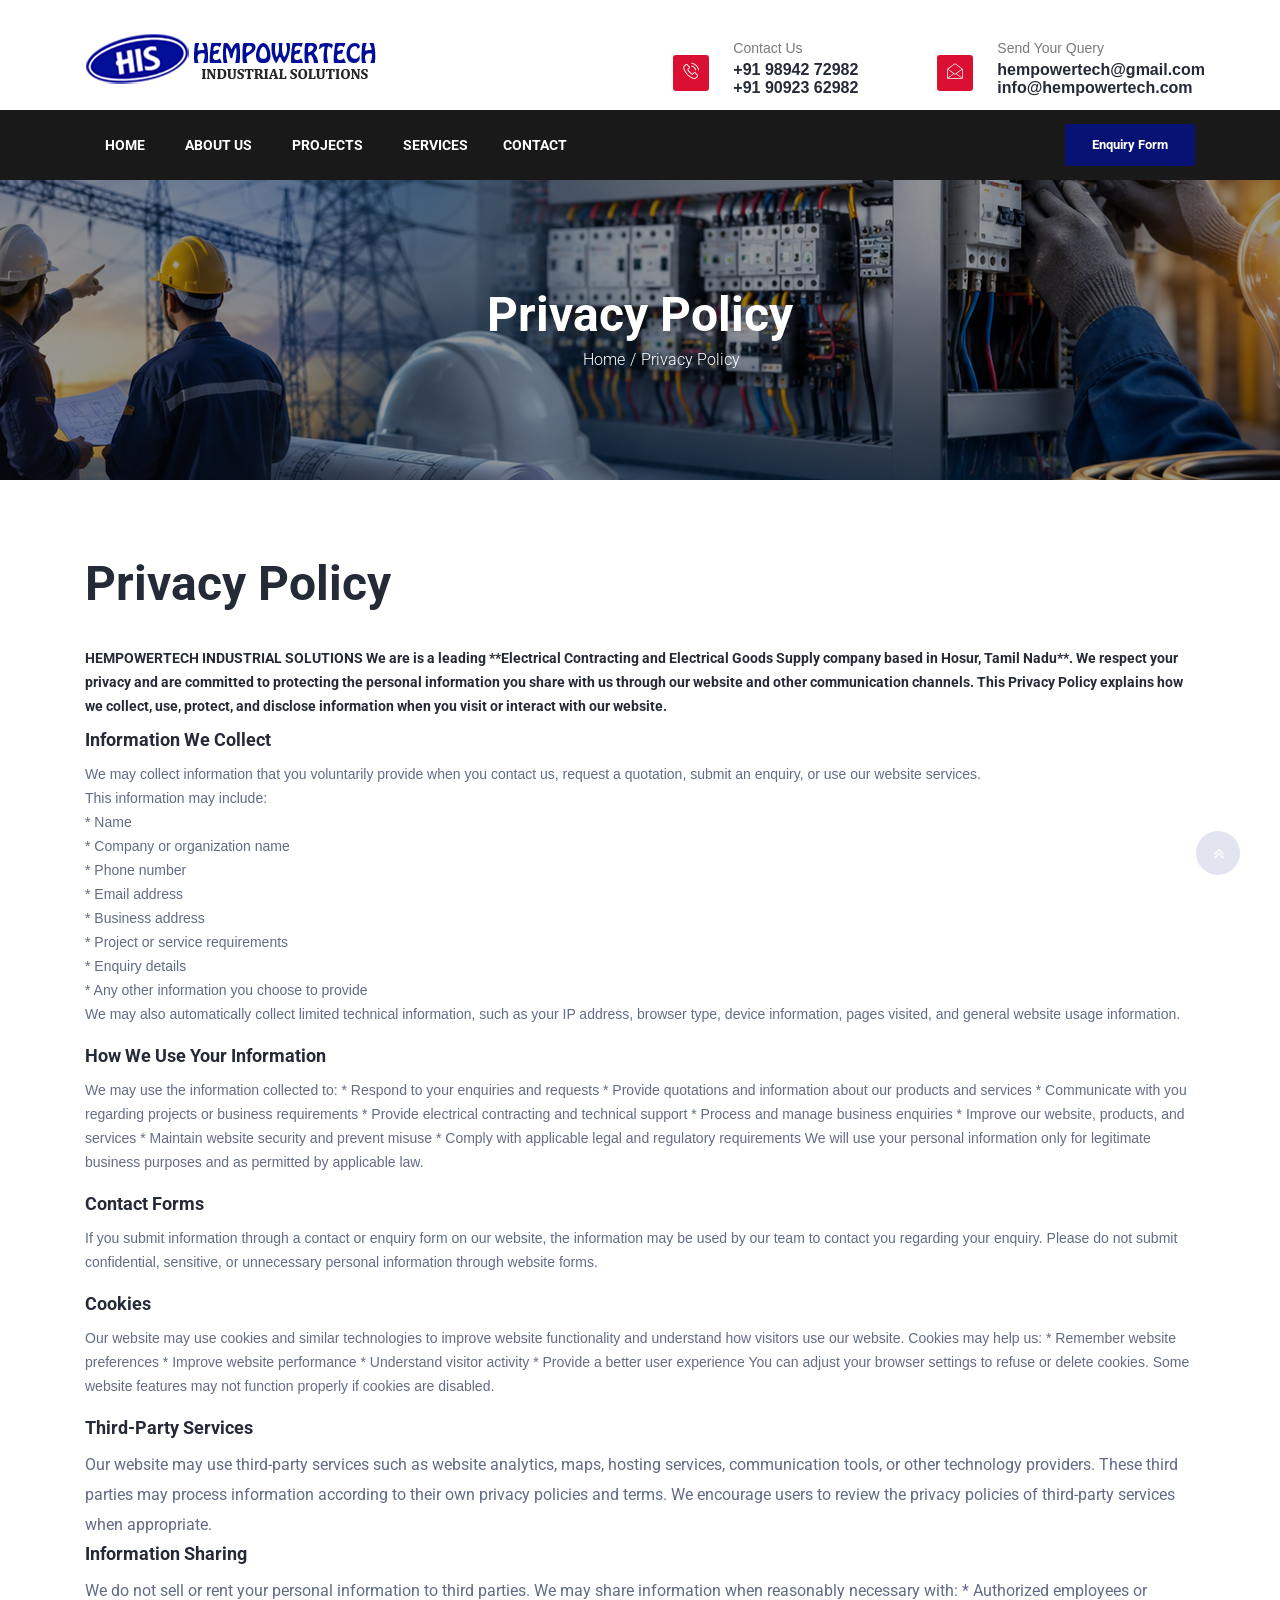
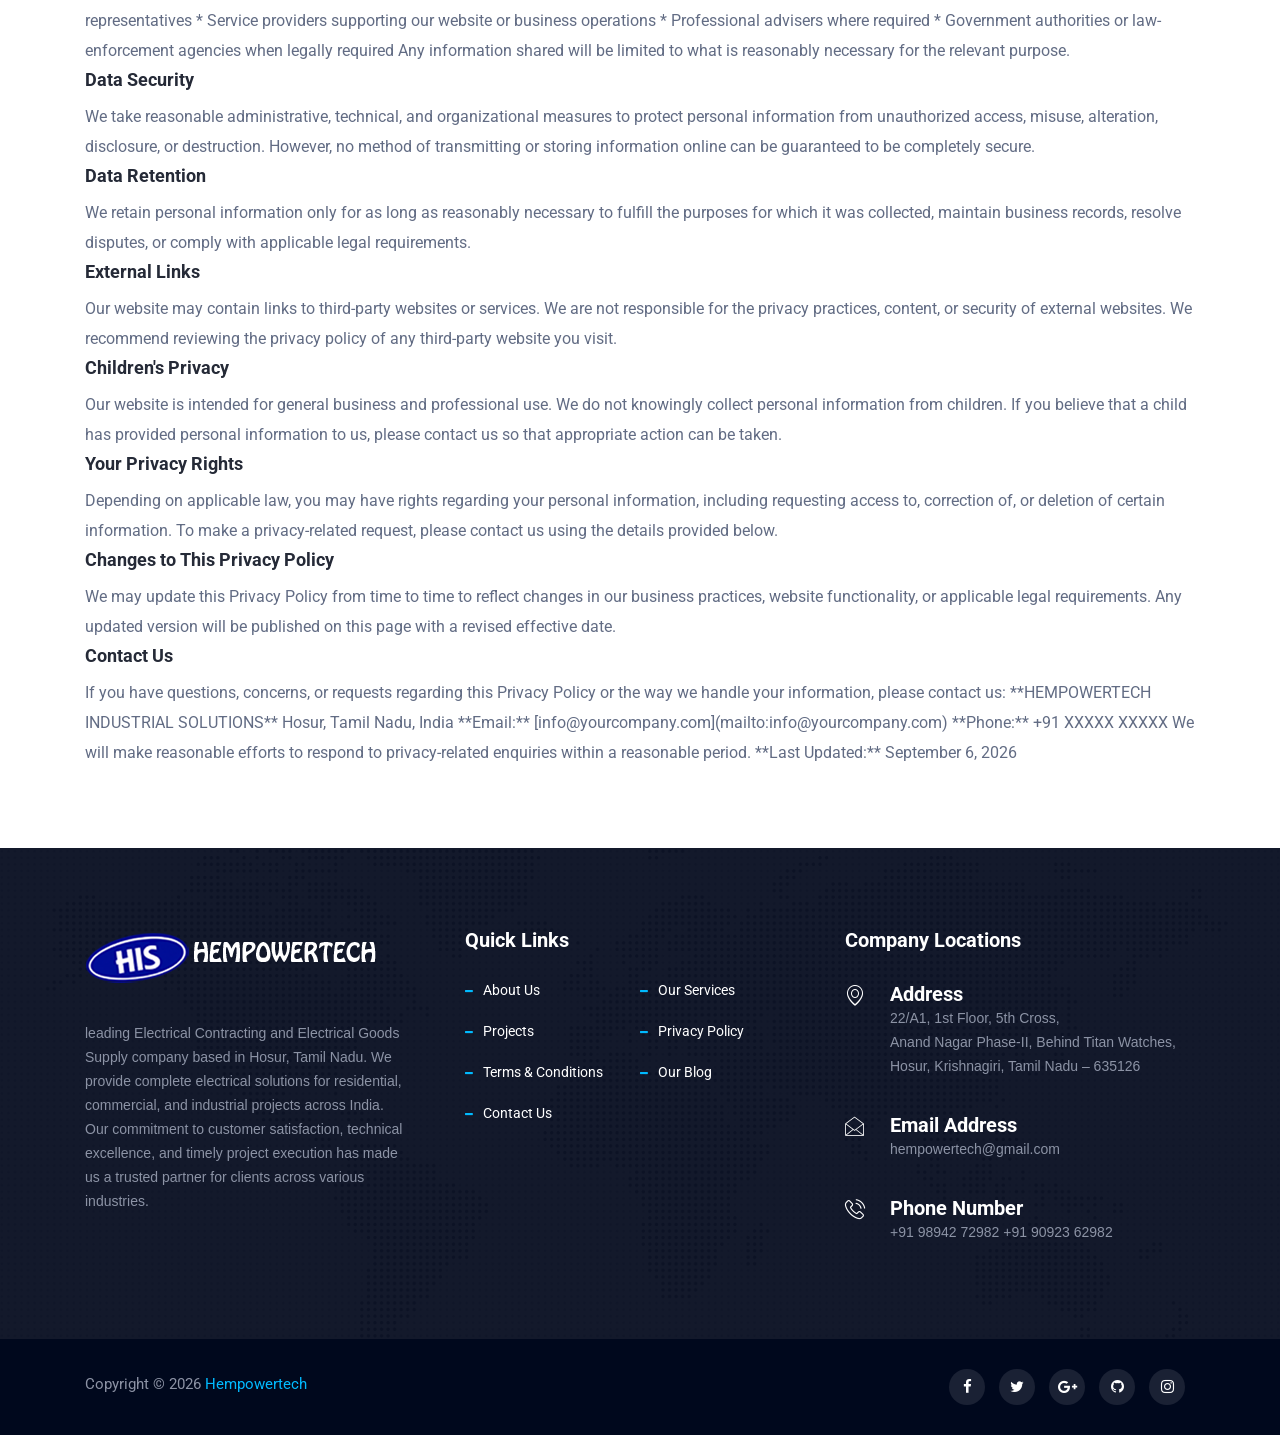
<file: privacy.html>
<!DOCTYPE html>
<html lang="en">

<head>
   <!--
    Basic Page Needs
    ==================================================
    -->
   <meta charset="utf-8">
   <title>HEMPOWERTECH Industrial Solutions</title>
   <!--
    Mobile Specific Metas
    ==================================================
    -->
   <meta http-equiv="X-UA-Compatible" content="IE=edge">
   <meta name="viewport" content="width=device-width, initial-scale=1.0, maximum-scale=1.0, user-scalable=0">
   <!--
    CSS
    ==================================================
    -->
   <!-- Bootstrap-->
   <link rel="stylesheet" href="css/bootstrap.min.css">
   <!-- Animation-->
   <link rel="stylesheet" href="css/animate.css">
   <!-- Morris -->
   <link rel="stylesheet" href="css/morris.css">
   <!-- FontAwesome-->
   <link rel="stylesheet" href="css/font-awesome.min.css">
   <!-- Icon font-->
   <link rel="stylesheet" href="css/icon-font.css">
   <!-- Owl Carousel-->
   <link rel="stylesheet" href="css/owl.carousel.min.css">
   <!-- Owl Theme -->
   <link rel="stylesheet" href="css/owl.theme.default.min.css">
   <!-- Colorbox-->
   <link rel="stylesheet" href="css/colorbox.css">
   <!-- Template styles-->
   <link rel="stylesheet" href="css/style.css">
   <!-- Responsive styles-->
   <link rel="stylesheet" href="css/responsive.css">
   <!-- HTML5 shim, for IE6-8 support of HTML5 elements. All other JS at the end of file.-->
   <!--if lt IE 9
    script(src='js/html5shiv.js')
    script(src='js/respond.min.js')
    -->
</head>

<body>

   <div class="body-inner">

      <div class="site-top-2">
         <header class="header nav-down" id="header-2">
            <div class="container">
               <div class="row">
                  <div class="logo-area clearfix">
                     <div class="logo col-lg-6 col-md-12">
                        <a href="index.html">
                           <img src="images/logo.png" alt="">                        </a>                     </div>
                     <!-- logo end-->
                     <div class="col-lg-6 col-md-12 pull-right">
                        <ul class="top-info unstyled">
                           <li><span class="info-icon"><i class="icon icon-phone3"></i></span>
                              <div class="info-wrapper">
                                 <p class="info-title">Contact Us</p>
                                 <p class="info-subtitle">+91 98942 72982 <br> +91 90923 62982</p>
                              </div>
                           </li>
                           <li><span class="info-icon"><i class="icon icon-envelope"></i></span>
                              <div class="info-wrapper">
                                 <p class="info-title">Send Your Query</p>
                                 <p class="info-subtitle">hempowertech@gmail.com <br> info@hempowertech.com</p>
                              </div>
                           </li>
                        </ul>
                     </div>
                     <!-- Col End-->
                  </div>
                  <!-- Logo Area End-->
               </div>
            </div>
            <!-- Container end-->
            <div class="site-nav-inner site-navigation navigation navdown">
               <div class="container">
                  <nav class="navbar navbar-expand-lg ">
                     <button class="navbar-toggler" type="button" data-toggle="collapse" data-target="#navbarSupportedContent" aria-controls="navbarSupportedContent"
                        aria-expanded="false" aria-label="Toggle navigation"><span class="navbar-toggler-icon"><i class="icon icon-menu"></i></span></button>
                     <!-- End of Navbar toggler-->
                     <div class="collapse navbar-collapse justify-content-start" id="navbarSupportedContent">
                        <ul class="navbar-nav">
                           <li class="nav-item dropdown">
                                <li><a href="index.html">Home</a></li>
                            </li>
                           <!-- li end-->
                           <li class="nav-item dropdown">
                                 <li><a href="about.html">About Us </a></li>
                           </li>
                           <!-- li end-->
                           <li class="nav-item dropdown">
                                 <li><a href="project-all.html">Projects</a></li>
                           </li>
                           <!-- li end-->
                           <li class="nav-item dropdown">
                                 <li><a href="service.html">Services</a></li>
                           </li>
                           <li class="nav-item dropdown">
                                 <a href="contact.html">Contact</a>                           </li>
                        </ul>
                        <!--Nav ul end-->
                     </div>
                     <a href="" class="top-right-btn btn btn-primary">Enquiry Form</a>
                     <!-- Top bar btn -->
                  </nav>
                  <!-- Collapse end-->
               </div>
            </div>
            <!-- Site nav inner end-->
         </header>
         <!-- Header end-->
      </div>
      <div class="banner-area" id="banner-area" style="background-image:url(images/banner/banner1.jpg);">
         <div class="container">
            <div class="row justify-content-center">
               <div class="col">
                  <div class="banner-heading">
                     <h1 class="banner-title">Privacy Policy </h1>
                     <ol class="breadcrumb">
                        <li><a href="index.html">Home</a></li>
                        <li>Privacy Policy</li>
                     </ol>
                  </div>
               </div>
               <!-- Col end-->
            </div>
            <!-- Row end-->
         </div>
         <!-- Container end-->
      </div>
      <!-- Banner area end-->
      
      <section class="projects" id="projects">
         <div class="container">
		 
		 <h1>Privacy Policy</h1>
<br>

<h5>HEMPOWERTECH INDUSTRIAL SOLUTIONS We are is a leading **Electrical Contracting and Electrical Goods Supply company based in Hosur, Tamil Nadu**. We respect your privacy and are committed to protecting the personal information you share with us through our website and other communication channels.

This Privacy Policy explains how we collect, use, protect, and disclose information when you visit or interact with our website.</h5>

<h4>Information We Collect </h4>

<p>We may collect information that you voluntarily provide when you contact us, request a quotation, submit an enquiry, or use our website services.<br>

This information may include: <br>

* Name<br>
* Company or organization name<br>
* Phone number<br>
* Email address<br>
* Business address<br>
* Project or service requirements<br>
* Enquiry details<br>
* Any other information you choose to provide<br>

We may also automatically collect limited technical information, such as your IP address, browser type, device information, pages visited, and general website usage information.
</p>

<h4>How We Use Your Information</h4>

<p>We may use the information collected to:

* Respond to your enquiries and requests
* Provide quotations and information about our products and services
* Communicate with you regarding projects or business requirements
* Provide electrical contracting and technical support
* Process and manage business enquiries
* Improve our website, products, and services
* Maintain website security and prevent misuse
* Comply with applicable legal and regulatory requirements

We will use your personal information only for legitimate business purposes and as permitted by applicable law. </p>

<h4>Contact Forms</h4>

<p>If you submit information through a contact or enquiry form on our website, the information may be used by our team to contact you regarding your enquiry.

Please do not submit confidential, sensitive, or unnecessary personal information through website forms.</p>

<h4>Cookies</h4>

<p>Our website may use cookies and similar technologies to improve website functionality and understand how visitors use our website.

Cookies may help us:

* Remember website preferences
* Improve website performance
* Understand visitor activity
* Provide a better user experience

You can adjust your browser settings to refuse or delete cookies. Some website features may not function properly if cookies are disabled. </p>

<h4>Third-Party Services</h4>

Our website may use third-party services such as website analytics, maps, hosting services, communication tools, or other technology providers.

These third parties may process information according to their own privacy policies and terms. We encourage users to review the privacy policies of third-party services when appropriate.

<h4> Information Sharing</h4>

We do not sell or rent your personal information to third parties.

We may share information when reasonably necessary with:

* Authorized employees or representatives
* Service providers supporting our website or business operations
* Professional advisers where required
* Government authorities or law-enforcement agencies when legally required

Any information shared will be limited to what is reasonably necessary for the relevant purpose.

<h4>Data Security</h4>

We take reasonable administrative, technical, and organizational measures to protect personal information from unauthorized access, misuse, alteration, disclosure, or destruction.

However, no method of transmitting or storing information online can be guaranteed to be completely secure.

<h4>Data Retention</h4>

We retain personal information only for as long as reasonably necessary to fulfill the purposes for which it was collected, maintain business records, resolve disputes, or comply with applicable legal requirements.

<h4> External Links</h4>

Our website may contain links to third-party websites or services. We are not responsible for the privacy practices, content, or security of external websites.

We recommend reviewing the privacy policy of any third-party website you visit.

<h4>Children's Privacy</h4>

Our website is intended for general business and professional use. We do not knowingly collect personal information from children.

If you believe that a child has provided personal information to us, please contact us so that appropriate action can be taken.

<h4>Your Privacy Rights</h4>

Depending on applicable law, you may have rights regarding your personal information, including requesting access to, correction of, or deletion of certain information.

To make a privacy-related request, please contact us using the details provided below.

<h4>Changes to This Privacy Policy</h4>

We may update this Privacy Policy from time to time to reflect changes in our business practices, website functionality, or applicable legal requirements.

Any updated version will be published on this page with a revised effective date.

<h4>Contact Us</h4>

If you have questions, concerns, or requests regarding this Privacy Policy or the way we handle your information, please contact us:

**HEMPOWERTECH INDUSTRIAL SOLUTIONS**
Hosur, Tamil Nadu, India

**Email:** [info@yourcompany.com](mailto:info@yourcompany.com)
**Phone:** +91 XXXXX XXXXX

We will make reasonable efforts to respond to privacy-related enquiries within a reasonable period.

**Last Updated:** September 6, 2026


         </div>
         <!-- Container end-->
      </section>
      <!-- Projects end-->

      <!-- Footer start-->
      <footer class="footer" id="footer">
         <div class="footer-main bg-overlay">
            <div class="container">
               <div class="row">
                  <div class="col-lg-4 col-md-12 footer-widget footer-about">
                     <div class="footer-logo">
                        <img src="images/footer-logo.png" alt="">                     </div>
                     <p>leading Electrical Contracting and Electrical Goods Supply company based in Hosur, Tamil Nadu. We provide complete electrical solutions for residential, commercial, and industrial projects across India. Our commitment to customer satisfaction, technical excellence, and timely project execution has made us a trusted partner for clients across various industries.</p>
                     <!--<form class="newsletter-form" id="newsletter-form" action="#" method="post">
                        <div class="form-group">
                           <input class="form-control form-control-lg" id="newsletter-form-email" type="email" name="email" placeholder="Email "
                              autocomplete="off">
                           <button class="btn btn-primary"><i class="fa fa-paper-plane"></i></button>
                        </div>
                     </form>-->
                  </div>
                  <!-- About us end-->
                  <div class="col-lg-4 col-md-6 footer-widget">
                     <h3 class="widget-title">Quick Links</h3>
                     <ul class="list-dash">
                      <li><a href="about.html">About Us</a></li>
                      <li><a href="service.html">Our Services</a></li>
                      <li><a href="project-all.html">Projects</a></li>
					  <li><a href="privacy.html">Privacy Policy</a></li>
                      <li><a href="terms.html">Terms & Conditions</a></li>
                      <li><a href="blog.html">Our Blog</a></li>
                      <!--<li><a href="news-right-sidebar.html">Why Need Agent?</a></li>
                      <li><a href="pricing-table.html">Investments</a></li>
                      <li><a href="contact.html">Consultation</a></li>-->
                      <li><a href="contact.html">Contact Us</a></li>
                    </ul>
                  </div>
                  <div class="col-lg-4 col-md-6 footer-widget">
                     <h3 class="widget-title">Company Locations</h3>
                     <div class="ts-contact-info"><span class="ts-contact-icon float-left"><i class="icon icon-map-marker2"></i></span>
                        <div class="ts-contact-content">
                           <h3 class="ts-contact-title">Address</h3>
                           <p>22/A1, 1st Floor, 5th Cross, <br>Anand Nagar Phase-II, Behind Titan Watches, Hosur, Krishnagiri, Tamil Nadu – 635126</p>
                        </div>
                        <!-- Contact content end-->
                     </div>
                     
                     <div class="ts-contact-info last"><span class="ts-contact-icon float-left"><i class="icon icon-envelope"></i></span>
                        <div class="ts-contact-content">
                           <h3 class="ts-contact-title">Email Address</h3>
                           <p>hempowertech@gmail.com</p>
                        </div>
                        <!-- Contact content end-->
                     </div>
                     <div class="ts-contact-info"><span class="ts-contact-icon float-left"><i class="icon icon-phone3"></i></span>
                        <div class="ts-contact-content">
                           <h3 class="ts-contact-title">Phone Number</h3>
                           <p>+91 98942 72982 +91 90923 62982</p>
                        </div>
                        <!-- Contact content end-->
                     </div>
                  </div>
               </div>
               <!-- Content row end-->
            </div>
            <!-- Container end-->
         </div>
         <!-- Footer Main-->
         <div class="copyright">
            <div class="container">
               <div class="row">
                  <div class="col-lg-6 col-md-12">
                     <div class="copyright-info"><span>Copyright © 2026 <a href="https://hempowertech.com" target="_blank">Hempowertech</a></span></div>
                  </div>
                  <div class="col-lg-6 col-md-12">
                    <div class="footer-social text-right">
                        <ul>
                           <li><a href="https://facebook.com"><i class="fa fa-facebook"></i></a></li>
                           <li><a href="https://twitter.com"><i class="fa fa-twitter"></i></a></li>
                           <li><a href="https://plus.google.com"><i class="fa fa-google-plus"></i></a></li>
                           <li><a href="https://github.com"><i class="fa fa-github"></i></a></li>
                           <li><a href="https://instagram.com"><i class="fa fa-instagram"></i></a></li>
                        </ul>
                     </div>
                  </div>
               </div>
               <!-- Row end-->
            </div>
            <!-- Container end-->
         </div>
         <!-- Copyright end-->
      </footer>
      <!-- Footer end-->

      <div class="back-to-top affix" id="back-to-top" data-spy="affix" data-offset-top="10">
         <button class="btn btn-primary" title="Back to Top"><i class="fa fa-angle-double-up"></i>
            <!-- icon end-->
         </button>
         <!-- button end-->
      </div>
      <!-- End Back to Top-->


      <!--
      Javascript Files
      ==================================================
      -->
      <!-- initialize jQuery Library-->
      <script type="text/javascript" src="js/jquery.js"></script>
       
       
      <!-- Bootstrap jQuery-->
      <script type="text/javascript" src="js/bootstrap.min.js"></script>
      <!-- Owl Carousel-->
      <script type="text/javascript" src="js/owl.carousel.min.js"></script>
      <!-- Counter-->
      <script type="text/javascript" src="js/jquery.counterup.min.js"></script>
      <!-- Waypoints-->
      <script type="text/javascript" src="js/waypoints.min.js"></script>
      <!-- Color box-->
      <script type="text/javascript" src="js/jquery.colorbox.js"></script>
       
        
      <!-- Template custom-->
      <script type="text/javascript" src="js/custom.js"></script>
   </div>
   <!--Body Inner end-->
</body>
</html>
</file>
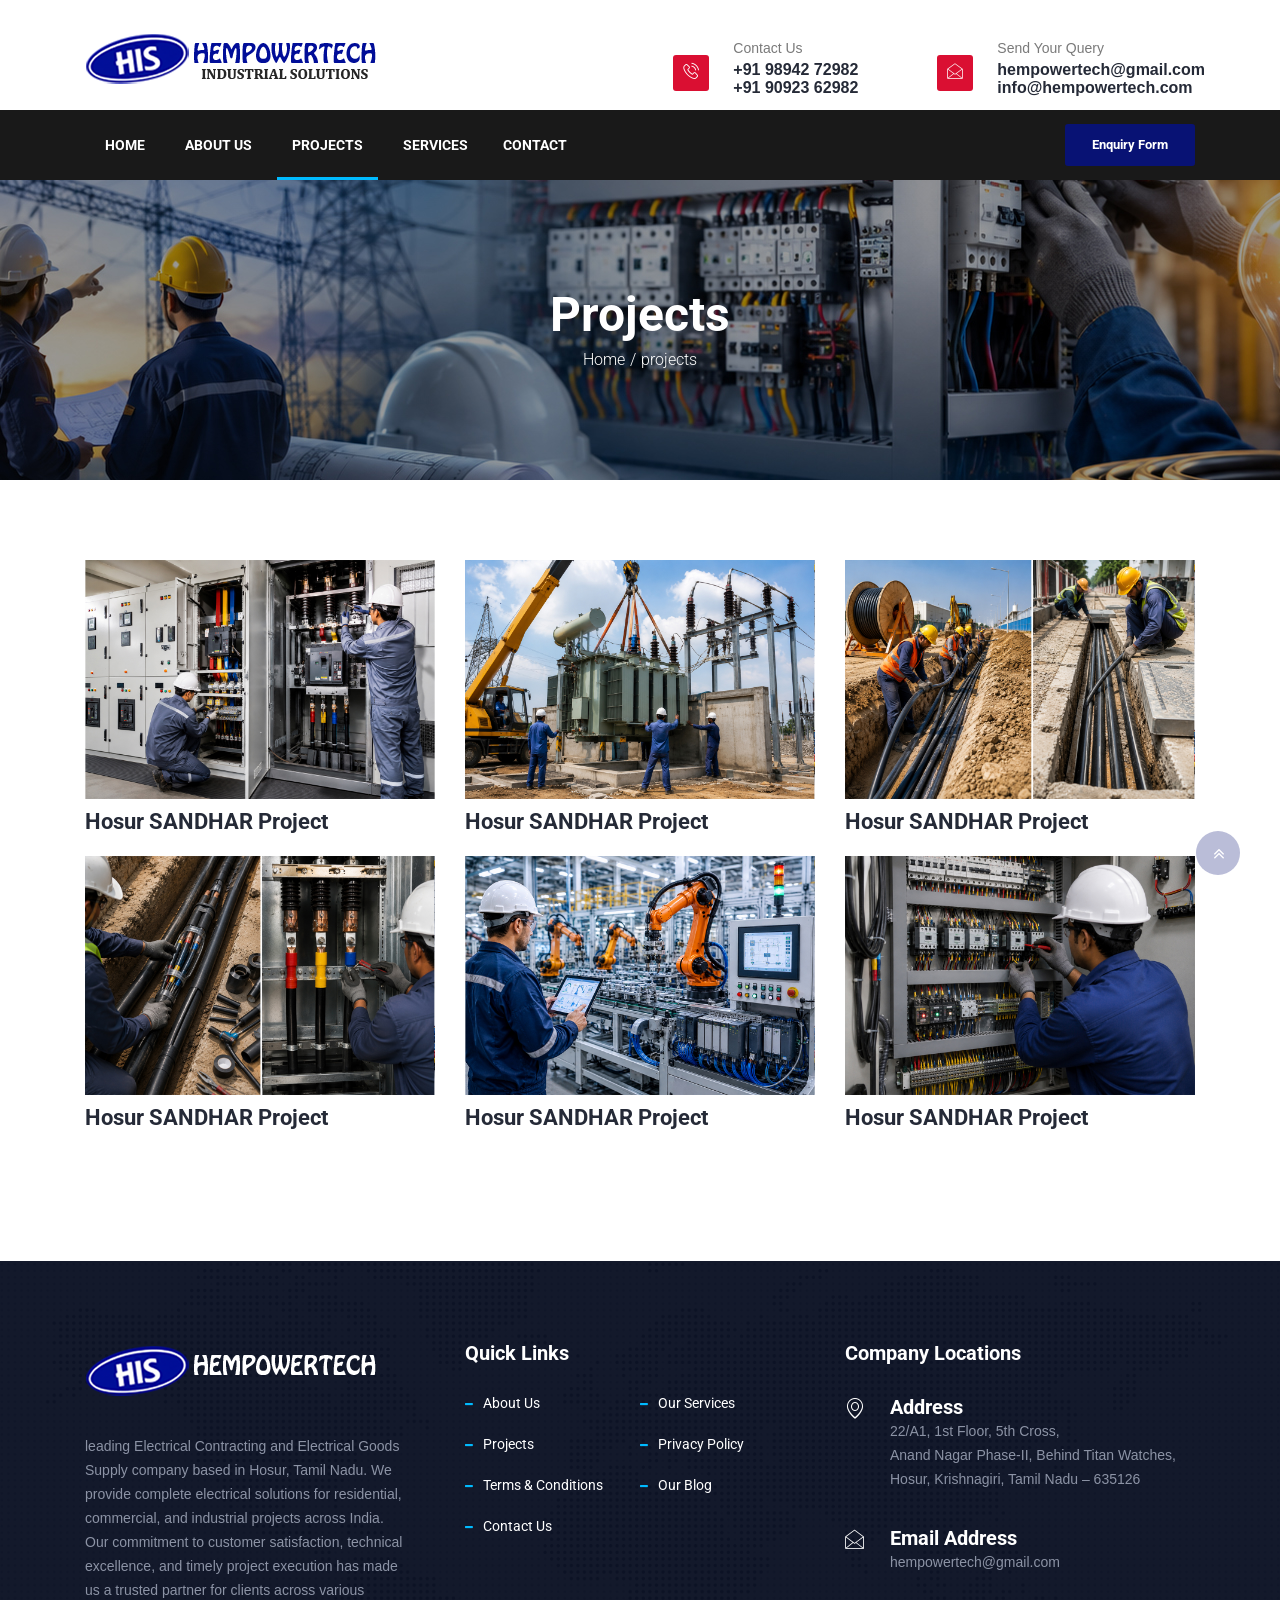
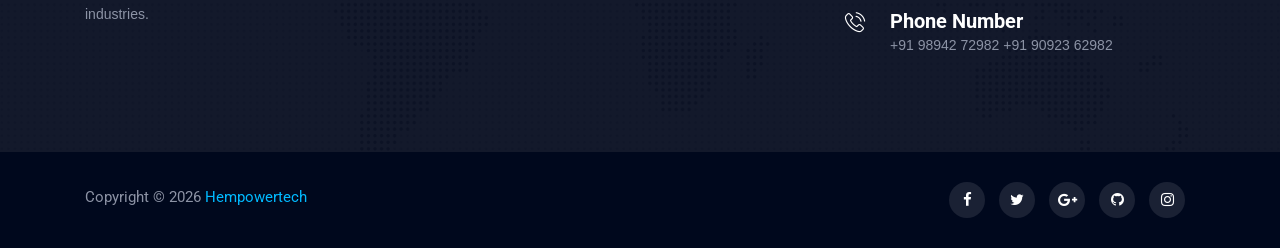
<file: project-all.html>
<!DOCTYPE html>
<html lang="en">

<head>
   <!--
    Basic Page Needs
    ==================================================
    -->
   <meta charset="utf-8">
   <title>HEMPOWERTECH Industrial Solutions</title>
   <!--
    Mobile Specific Metas
    ==================================================
    -->
   <meta http-equiv="X-UA-Compatible" content="IE=edge">
   <meta name="viewport" content="width=device-width, initial-scale=1.0, maximum-scale=1.0, user-scalable=0">
   <!--
    CSS
    ==================================================
    -->
   <!-- Bootstrap-->
   <link rel="stylesheet" href="css/bootstrap.min.css">
   <!-- Animation-->
   <link rel="stylesheet" href="css/animate.css">
   <!-- Morris -->
   <link rel="stylesheet" href="css/morris.css">
   <!-- FontAwesome-->
   <link rel="stylesheet" href="css/font-awesome.min.css">
   <!-- Icon font-->
   <link rel="stylesheet" href="css/icon-font.css">
   <!-- Owl Carousel-->
   <link rel="stylesheet" href="css/owl.carousel.min.css">
   <!-- Owl Theme -->
   <link rel="stylesheet" href="css/owl.theme.default.min.css">
   <!-- Colorbox-->
   <link rel="stylesheet" href="css/colorbox.css">
   <!-- Template styles-->
   <link rel="stylesheet" href="css/style.css">
   <!-- Responsive styles-->
   <link rel="stylesheet" href="css/responsive.css">
   <!-- HTML5 shim, for IE6-8 support of HTML5 elements. All other JS at the end of file.-->
   <!--if lt IE 9
    script(src='js/html5shiv.js')
    script(src='js/respond.min.js')
    -->
</head>

<body>

   <div class="body-inner">

      <div class="site-top-2">
         <header class="header nav-down" id="header-2">
            <div class="container">
               <div class="row">
                  <div class="logo-area clearfix">
                     <div class="logo col-lg-6 col-md-12">
                        <a href="index.html">
                           <img src="images/logo.png" alt="">                        </a>                     </div>
                     <!-- logo end-->
                     <div class="col-lg-6 col-md-12 pull-right">
                        <ul class="top-info unstyled">
                           <li><span class="info-icon"><i class="icon icon-phone3"></i></span>
                              <div class="info-wrapper">
                                 <p class="info-title">Contact Us</p>
                                 <p class="info-subtitle">+91 98942 72982 <br> +91 90923 62982</p>
                              </div>
                           </li>
                           <li><span class="info-icon"><i class="icon icon-envelope"></i></span>
                              <div class="info-wrapper">
                                 <p class="info-title">Send Your Query</p>
                                 <p class="info-subtitle">hempowertech@gmail.com <br> info@hempowertech.com</p>
                              </div>
                           </li>
                        </ul>
                     </div>
                     <!-- Col End-->
                  </div>
                  <!-- Logo Area End-->
               </div>
            </div>
            <!-- Container end-->
            <div class="site-nav-inner site-navigation navigation navdown">
               <div class="container">
                  <nav class="navbar navbar-expand-lg ">
                     <button class="navbar-toggler" type="button" data-toggle="collapse" data-target="#navbarSupportedContent" aria-controls="navbarSupportedContent"
                        aria-expanded="false" aria-label="Toggle navigation"><span class="navbar-toggler-icon"><i class="icon icon-menu"></i></span></button>
                     <!-- End of Navbar toggler-->
                     <div class="collapse navbar-collapse justify-content-start" id="navbarSupportedContent">
                        <ul class="navbar-nav">
                           <li class="nav-item dropdown">
                                <li><a href="index.html">Home</a></li>
                            </li>
                           <!-- li end-->
                           <li class="nav-item dropdown">
                                 <li><a href="about.html">About Us </a></li>
                           </li>
                           <!-- li end-->
                           <li class="nav-item dropdown">
                                 <li class="active"><a href="project-all.html">Projects</a></li>
                           </li>
                           <!-- li end-->
                           <li class="nav-item dropdown">
                                 <li><a href="service.html">Services</a></li>
                           </li>
                           <li class="nav-item dropdown">
                                 <a href="contact.html">Contact</a>                           </li>
                        </ul>
                        <!--Nav ul end-->
                     </div>
                     <a href="" class="top-right-btn btn btn-primary">Enquiry Form</a>
                     <!-- Top bar btn -->
                  </nav>
                  <!-- Collapse end-->
               </div>
            </div>
            <!-- Site nav inner end-->
         </header>
         <!-- Header end-->
      </div>
      <div class="banner-area" id="banner-area" style="background-image:url(images/banner/banner1.jpg);">
         <div class="container">
            <div class="row justify-content-center">
               <div class="col">
                  <div class="banner-heading">
                     <h1 class="banner-title">Projects</h1>
                     <ol class="breadcrumb">
                        <li>Home</li>
                        <li><a href="project-all">projects</a></li>
                     </ol>
                  </div>
               </div>
               <!-- Col end-->
            </div>
            <!-- Row end-->
         </div>
         <!-- Container end-->
      </div>
      <!-- Banner area end-->
      
      <section class="projects" id="projects">
         <div class="container">
		 <div class="row">
                  <div class="col-lg-4 col-md-6">
                     <div class="gallery-img">
                        <a class="gallery-popup" href="images/services/service1.jpg">
                           <img class="img-fluid" src="images/services/service1.jpg" alt="">
                           <span class="gallery-icon"><i class="fa fa-search"></i></span>                        </a>                     
						   <h3>Hosur SANDHAR Project </h3>
						   </div>
                  </div><!--  item 1 end -->
				  
                  
                  <div class="col-lg-4 col-md-6">
                     <div class="gallery-img">
                        <a class="gallery-popup" href="images/services/service2.jpg">
                           <img class="img-fluid" src="images/services/service2.jpg" alt="">
                           <span class="gallery-icon"><i class="fa fa-search"></i></span>                        </a>                     
						   <h3>Hosur SANDHAR Project </h3>
						   </div>
                  </div><!--  item 2 end -->
                  
                  <div class="col-lg-4 col-md-6">
                     <div class="gallery-img">
                        <a class="gallery-popup" href="images/services/service3.jpg">
                           <img class="img-fluid" src="images/services/service3.jpg" alt="">
                           <span class="gallery-icon"><i class="fa fa-search"></i></span>                        </a>                     
						   <h3>Hosur SANDHAR Project </h3>
						   </div>
                  </div><!--  item 3 end -->
				  
				  <div class="gap-30"></div>
                  
                  <div class="col-lg-4 col-md-6">
                     <div class="gallery-img">
                        <a class="gallery-popup" href="images/services/service4.jpg">
                           <img class="img-fluid" src="images/services/service4.jpg" alt="">
                           <span class="gallery-icon"><i class="fa fa-search"></i></span>                        </a>                     
						   <h3>Hosur SANDHAR Project </h3>
						   </div>
                  </div><!--  item 4 end -->
				  
				   <div class="col-lg-4 col-md-6">
                     <div class="gallery-img">
                        <a class="gallery-popup" href="images/services/service5.jpg">
                           <img class="img-fluid" src="images/services/service5.jpg" alt="">
                           <span class="gallery-icon"><i class="fa fa-search"></i></span>                        </a>                     
						   <h3>Hosur SANDHAR Project </h3>
						   </div>
                  </div><!--  item 5 end -->
				  
				   <div class="col-lg-4 col-md-6">
                     <div class="gallery-img">
                        <a class="gallery-popup" href="images/services/service6.jpg">
                           <img class="img-fluid" src="images/services/service6.jpg" alt="">
                           <span class="gallery-icon"><i class="fa fa-search"></i></span>                        </a>                     
						   <h3>Hosur SANDHAR Project </h3>
						   </div>
                  </div><!--  item 6 end -->
				  
            </div>

            <div class="gap-30"></div>
            <!-- row 2 end-->
         </div>
         <!-- Container end-->
      </section>
      <!-- Projects end-->

      <!-- Footer start-->
      <footer class="footer" id="footer">
         <div class="footer-main bg-overlay">
            <div class="container">
               <div class="row">
                  <div class="col-lg-4 col-md-12 footer-widget footer-about">
                     <div class="footer-logo">
                        <img src="images/footer-logo.png" alt="">                     </div>
                     <p>leading Electrical Contracting and Electrical Goods Supply company based in Hosur, Tamil Nadu. We provide complete electrical solutions for residential, commercial, and industrial projects across India. Our commitment to customer satisfaction, technical excellence, and timely project execution has made us a trusted partner for clients across various industries.</p>
                     <!--<form class="newsletter-form" id="newsletter-form" action="#" method="post">
                        <div class="form-group">
                           <input class="form-control form-control-lg" id="newsletter-form-email" type="email" name="email" placeholder="Email "
                              autocomplete="off">
                           <button class="btn btn-primary"><i class="fa fa-paper-plane"></i></button>
                        </div>
                     </form>-->
                  </div>
                  <!-- About us end-->
                  <div class="col-lg-4 col-md-6 footer-widget">
                     <h3 class="widget-title">Quick Links</h3>
                     <ul class="list-dash">
                      <li><a href="about.html">About Us</a></li>
                      <li><a href="service.html">Our Services</a></li>
                      <li><a href="project-all.html">Projects</a></li>
					  <li><a href="privacy.html">Privacy Policy</a></li>
                      <li><a href="terms.html">Terms & Conditions</a></li>
                      <li><a href="blog.html">Our Blog</a></li>
                      <!--<li><a href="news-right-sidebar.html">Why Need Agent?</a></li>
                      <li><a href="pricing-table.html">Investments</a></li>
                      <li><a href="contact.html">Consultation</a></li>-->
                      <li><a href="contact.html">Contact Us</a></li>
                    </ul>
                  </div>
                  <div class="col-lg-4 col-md-6 footer-widget">
                     <h3 class="widget-title">Company Locations</h3>
                     <div class="ts-contact-info"><span class="ts-contact-icon float-left"><i class="icon icon-map-marker2"></i></span>
                        <div class="ts-contact-content">
                           <h3 class="ts-contact-title">Address</h3>
                           <p>22/A1, 1st Floor, 5th Cross, <br>Anand Nagar Phase-II, Behind Titan Watches, Hosur, Krishnagiri, Tamil Nadu – 635126</p>
                        </div>
                        <!-- Contact content end-->
                     </div>
                     
                     <div class="ts-contact-info last"><span class="ts-contact-icon float-left"><i class="icon icon-envelope"></i></span>
                        <div class="ts-contact-content">
                           <h3 class="ts-contact-title">Email Address</h3>
                           <p>hempowertech@gmail.com</p>
                        </div>
                        <!-- Contact content end-->
                     </div>
                     <div class="ts-contact-info"><span class="ts-contact-icon float-left"><i class="icon icon-phone3"></i></span>
                        <div class="ts-contact-content">
                           <h3 class="ts-contact-title">Phone Number</h3>
                           <p>+91 98942 72982 +91 90923 62982</p>
                        </div>
                        <!-- Contact content end-->
                     </div>
                  </div>
               </div>
               <!-- Content row end-->
            </div>
            <!-- Container end-->
         </div>
         <!-- Footer Main-->
         <div class="copyright">
            <div class="container">
               <div class="row">
                  <div class="col-lg-6 col-md-12">
                     <div class="copyright-info"><span>Copyright © 2026 <a href="https://hempowertech.com" target="_blank">Hempowertech</a></span></div>
                  </div>
                  <div class="col-lg-6 col-md-12">
                    <div class="footer-social text-right">
                        <ul>
                           <li><a href="https://facebook.com"><i class="fa fa-facebook"></i></a></li>
                           <li><a href="https://twitter.com"><i class="fa fa-twitter"></i></a></li>
                           <li><a href="https://plus.google.com"><i class="fa fa-google-plus"></i></a></li>
                           <li><a href="https://github.com"><i class="fa fa-github"></i></a></li>
                           <li><a href="https://instagram.com"><i class="fa fa-instagram"></i></a></li>
                        </ul>
                     </div>
                  </div>
               </div>
               <!-- Row end-->
            </div>
            <!-- Container end-->
         </div>
         <!-- Copyright end-->
      </footer>
      <!-- Footer end-->

      <div class="back-to-top affix" id="back-to-top" data-spy="affix" data-offset-top="10">
         <button class="btn btn-primary" title="Back to Top"><i class="fa fa-angle-double-up"></i>
            <!-- icon end-->
         </button>
         <!-- button end-->
      </div>
      <!-- End Back to Top-->


      <!--
      Javascript Files
      ==================================================
      -->
      <!-- initialize jQuery Library-->
      <script type="text/javascript" src="js/jquery.js"></script>
       
       
      <!-- Bootstrap jQuery-->
      <script type="text/javascript" src="js/bootstrap.min.js"></script>
      <!-- Owl Carousel-->
      <script type="text/javascript" src="js/owl.carousel.min.js"></script>
      <!-- Counter-->
      <script type="text/javascript" src="js/jquery.counterup.min.js"></script>
      <!-- Waypoints-->
      <script type="text/javascript" src="js/waypoints.min.js"></script>
      <!-- Color box-->
      <script type="text/javascript" src="js/jquery.colorbox.js"></script>
       
        
      <!-- Template custom-->
      <script type="text/javascript" src="js/custom.js"></script>
   </div>
   <!--Body Inner end-->
</body>
</html>
</file>
<file: css/morris.css>
.morris-hover{position:absolute;z-index:1000}.morris-hover.morris-default-style{border-radius:10px;padding:6px;color:#666;background:rgba(255,255,255,0.8);border:solid 2px rgba(230,230,230,0.8);font-family:sans-serif;font-size:12px;text-align:center}.morris-hover.morris-default-style .morris-hover-row-label{font-weight:bold;margin:0.25em 0}
.morris-hover.morris-default-style .morris-hover-point{white-space:nowrap;margin:0.1em 0}
</file>
<file: css/icon-font.css>
@font-face {
  font-family: 'iconfont';
  src:
    url('../fonts/iconfont/iconfont.ttf?2p4rfb') format('truetype'),
    url('../fonts/iconfont/iconfont.woff?2p4rfb') format('woff'),
    url('../fonts/iconfont/iconfont.svg?2p4rfb#iconfont') format('svg');
  font-weight: normal;
  font-style: normal;
}

.icon {
  /* use !important to prevent issues with browser extensions that change fonts */
  font-family: 'iconfont' !important;
  speak: none;
  font-style: normal;
  font-weight: normal;
  font-variant: normal;
  text-transform: none;
  line-height: 1;

  /* Better Font Rendering =========== */
  -webkit-font-smoothing: antialiased;
  -moz-osx-font-smoothing: grayscale;
}

.icon-deal:before {
  content: "\e924";
}
.icon-left-arrow2:before {
  content: "\e931";
}
.icon-quote2:before {
  content: "\e937";
}
.icon-right-arrow2:before {
  content: "\e938";
}
.icon-coins-2:before {
  content: "\e902";
}
.icon-commerce-2:before {
  content: "\e903";
}
.icon-monitor:before {
  content: "\e904";
}
.icon-graphic-3:before {
  content: "\e905";
}
.icon-business:before {
  content: "\e906";
}
.icon-graphic-2:before {
  content: "\e907";
}
.icon-commerce-1:before {
  content: "\e908";
}
.icon-hammer:before {
  content: "\e909";
}
.icon-graphic-1:before {
  content: "\e90a";
}
.icon-graphic:before {
  content: "\e90b";
}
.icon-justice-1:before {
  content: "\e90c";
}
.icon-line:before {
  content: "\e90d";
}
.icon-money-3:before {
  content: "\e90e";
}
.icon-chart:before {
  content: "\e90f";
}
.icon-commerce:before {
  content: "\e910";
}
.icon-agenda:before {
  content: "\e911";
}
.icon-money-2:before {
  content: "\e912";
}
.icon-justice:before {
  content: "\e913";
}
.icon-money-1:before {
  content: "\e914";
}
.icon-money:before {
  content: "\e915";
}
.icon-technology:before {
  content: "\e916";
}
.icon-coins-1:before {
  content: "\e917";
}
.icon-coins:before {
  content: "\e918";
}
.icon-left-arrow:before {
  content: "\e919";
}
.icon-bank:before {
  content: "\e91a";
}
.icon-calculator:before {
  content: "\e91b";
}
.icon-chart2:before {
  content: "\e91c";
}
.icon-chart22:before {
  content: "\e91d";
}
.icon-checked:before {
  content: "\e91e";
}
.icon-clock3:before {
  content: "\e91f";
}
.icon-comment:before {
  content: "\e920";
}
.icon-comments:before {
  content: "\e921";
}
.icon-consult:before {
  content: "\e922";
}
.icon-consut2:before {
  content: "\e923";
}
.icon-download:before {
  content: "\e925";
}
.icon-envelope:before {
  content: "\e926";
}
.icon-euro:before {
  content: "\e927";
}
.icon-folder:before {
  content: "\e928";
}
.icon-invest:before {
  content: "\e929";
}
.icon-loan:before {
  content: "\e92a";
}
.icon-map-marker2:before {
  content: "\e92b";
}
.icon-mutual-fund:before {
  content: "\e92c";
}
.icon-percent:before {
  content: "\e92d";
}
.icon-phone3:before {
  content: "\e92e";
}
.icon-pie-chart2:before {
  content: "\e92f";
}
.icon-play:before {
  content: "\e930";
}
.icon-savings:before {
  content: "\e932";
}
.icon-search:before {
  content: "\e933";
}
.icon-tag:before {
  content: "\e934";
}
.icon-tags:before {
  content: "\e935";
}
.icon-tax:before {
  content: "\e936";
}
.icon-vplay:before {
  content: "\e900";
}
.icon-newsletter:before {
  content: "\e901";
}
.icon-mobile2:before {
  content: "\e000";
}
.icon-laptop2:before {
  content: "\e001";
}
.icon-desktop2:before {
  content: "\e002";
}
.icon-tablet2:before {
  content: "\e003";
}
.icon-phone2:before {
  content: "\e004";
}
.icon-document:before {
  content: "\e005";
}
.icon-documents:before {
  content: "\e006";
}
.icon-search2:before {
  content: "\e007";
}
.icon-clipboard2:before {
  content: "\e008";
}
.icon-newspaper:before {
  content: "\e009";
}
.icon-notebook:before {
  content: "\e00a";
}
.icon-book-open:before {
  content: "\e00b";
}
.icon-browser:before {
  content: "\e00c";
}
.icon-calendar2:before {
  content: "\e00d";
}
.icon-presentation:before {
  content: "\e00e";
}
.icon-picture:before {
  content: "\e00f";
}
.icon-pictures:before {
  content: "\e010";
}
.icon-video:before {
  content: "\e011";
}
.icon-camera2:before {
  content: "\e012";
}
.icon-printer:before {
  content: "\e013";
}
.icon-toolbox:before {
  content: "\e014";
}
.icon-briefcase2:before {
  content: "\e015";
}
.icon-wallet:before {
  content: "\e016";
}
.icon-gift2:before {
  content: "\e017";
}
.icon-bargraph:before {
  content: "\e018";
}
.icon-grid:before {
  content: "\e019";
}
.icon-expand2:before {
  content: "\e01a";
}
.icon-focus:before {
  content: "\e01b";
}
.icon-edit2:before {
  content: "\e01c";
}
.icon-adjustments:before {
  content: "\e01d";
}
.icon-ribbon:before {
  content: "\e01e";
}
.icon-hourglass2:before {
  content: "\e01f";
}
.icon-lock2:before {
  content: "\e020";
}
.icon-megaphone:before {
  content: "\e021";
}
.icon-shield2:before {
  content: "\e022";
}
.icon-trophy2:before {
  content: "\e023";
}
.icon-flag2:before {
  content: "\e024";
}
.icon-map2:before {
  content: "\e025";
}
.icon-puzzle:before {
  content: "\e026";
}
.icon-basket:before {
  content: "\e027";
}
.icon-envelope2:before {
  content: "\e028";
}
.icon-streetsign:before {
  content: "\e029";
}
.icon-telescope:before {
  content: "\e02a";
}
.icon-gears2:before {
  content: "\e02b";
}
.icon-key2:before {
  content: "\e02c";
}
.icon-paperclip2:before {
  content: "\e02d";
}
.icon-attachment:before {
  content: "\e02e";
}
.icon-pricetags:before {
  content: "\e02f";
}
.icon-lightbulb:before {
  content: "\e030";
}
.icon-layers:before {
  content: "\e031";
}
.icon-pencil2:before {
  content: "\e032";
}
.icon-tools:before {
  content: "\e033";
}
.icon-tools-2:before {
  content: "\e034";
}
.icon-scissors2:before {
  content: "\e035";
}
.icon-paintbrush:before {
  content: "\e036";
}
.icon-magnifying-glass:before {
  content: "\e037";
}
.icon-circle-compass:before {
  content: "\e038";
}
.icon-linegraph:before {
  content: "\e039";
}
.icon-mic:before {
  content: "\e03a";
}
.icon-strategy:before {
  content: "\e03b";
}
.icon-beaker:before {
  content: "\e03c";
}
.icon-caution:before {
  content: "\e03d";
}
.icon-recycle2:before {
  content: "\e03e";
}
.icon-anchor2:before {
  content: "\e03f";
}
.icon-profile-male:before {
  content: "\e040";
}
.icon-profile-female:before {
  content: "\e041";
}
.icon-bike:before {
  content: "\e042";
}
.icon-wine:before {
  content: "\e043";
}
.icon-hotairballoon:before {
  content: "\e044";
}
.icon-globe2:before {
  content: "\e045";
}
.icon-genius:before {
  content: "\e046";
}
.icon-map-pin2:before {
  content: "\e047";
}
.icon-dial:before {
  content: "\e048";
}
.icon-chat:before {
  content: "\e049";
}
.icon-heart2:before {
  content: "\e04a";
}
.icon-cloud2:before {
  content: "\e04b";
}
.icon-upload2:before {
  content: "\e04c";
}
.icon-download2:before {
  content: "\e04d";
}
.icon-target:before {
  content: "\e04e";
}
.icon-hazardous:before {
  content: "\e04f";
}
.icon-piechart:before {
  content: "\e050";
}
.icon-speedometer:before {
  content: "\e051";
}
.icon-global:before {
  content: "\e052";
}
.icon-compass2:before {
  content: "\e053";
}
.icon-lifesaver:before {
  content: "\e054";
}
.icon-clock:before {
  content: "\e055";
}
.icon-aperture:before {
  content: "\e056";
}
.icon-quote:before {
  content: "\e057";
}
.icon-scope:before {
  content: "\e058";
}
.icon-alarmclock:before {
  content: "\e059";
}
.icon-refresh2:before {
  content: "\e05a";
}
.icon-happy:before {
  content: "\e05b";
}
.icon-sad:before {
  content: "\e05c";
}
.icon-facebook2:before {
  content: "\e05d";
}
.icon-twitter2:before {
  content: "\e05e";
}
.icon-googleplus:before {
  content: "\e05f";
}
.icon-rss2:before {
  content: "\e060";
}
.icon-tumblr2:before {
  content: "\e061";
}
.icon-linkedin2:before {
  content: "\e062";
}
.icon-dribbble2:before {
  content: "\e063";
}
.icon-home:before {
  content: "\e800";
}
.icon-apartment:before {
  content: "\e801";
}
.icon-pencil:before {
  content: "\e802";
}
.icon-magic-wand:before {
  content: "\e803";
}
.icon-drop:before {
  content: "\e804";
}
.icon-lighter:before {
  content: "\e805";
}
.icon-poop:before {
  content: "\e806";
}
.icon-sun:before {
  content: "\e807";
}
.icon-moon:before {
  content: "\e808";
}
.icon-cloud:before {
  content: "\e809";
}
.icon-cloud-upload:before {
  content: "\e80a";
}
.icon-cloud-download:before {
  content: "\e80b";
}
.icon-cloud-sync:before {
  content: "\e80c";
}
.icon-cloud-check:before {
  content: "\e80d";
}
.icon-database:before {
  content: "\e80e";
}
.icon-lock3:before {
  content: "\e80f";
}
.icon-cog2:before {
  content: "\e810";
}
.icon-trash2:before {
  content: "\e811";
}
.icon-dice:before {
  content: "\e812";
}
.icon-heart3:before {
  content: "\e813";
}
.icon-star2:before {
  content: "\e814";
}
.icon-star-half2:before {
  content: "\e815";
}
.icon-star-empty:before {
  content: "\e816";
}
.icon-flag3:before {
  content: "\e817";
}
.icon-envelope3:before {
  content: "\e818";
}
.icon-paperclip:before {
  content: "\e819";
}
.icon-inbox:before {
  content: "\e81a";
}
.icon-eye:before {
  content: "\e81b";
}
.icon-printer2:before {
  content: "\e81c";
}
.icon-file-empty:before {
  content: "\e81d";
}
.icon-file-add:before {
  content: "\e81e";
}
.icon-enter:before {
  content: "\e81f";
}
.icon-exit:before {
  content: "\e820";
}
.icon-graduation-hat:before {
  content: "\e821";
}
.icon-license:before {
  content: "\e822";
}
.icon-music-note:before {
  content: "\e823";
}
.icon-film-play:before {
  content: "\e824";
}
.icon-camera-video:before {
  content: "\e825";
}
.icon-camera:before {
  content: "\e826";
}
.icon-picture2:before {
  content: "\e827";
}
.icon-book:before {
  content: "\e828";
}
.icon-bookmark:before {
  content: "\e829";
}
.icon-user2:before {
  content: "\e82a";
}
.icon-users:before {
  content: "\e82b";
}
.icon-shirt:before {
  content: "\e82c";
}
.icon-store:before {
  content: "\e82d";
}
.icon-cart:before {
  content: "\e82e";
}
.icon-tag2:before {
  content: "\e82f";
}
.icon-phone-handset:before {
  content: "\e830";
}
.icon-phone:before {
  content: "\e831";
}
.icon-pushpin:before {
  content: "\e832";
}
.icon-map-marker:before {
  content: "\e833";
}
.icon-map:before {
  content: "\e834";
}
.icon-location:before {
  content: "\e835";
}
.icon-calendar-full:before {
  content: "\e836";
}
.icon-keyboard:before {
  content: "\e837";
}
.icon-spell-check:before {
  content: "\e838";
}
.icon-screen:before {
  content: "\e839";
}
.icon-smartphone:before {
  content: "\e83a";
}
.icon-tablet:before {
  content: "\e83b";
}
.icon-laptop:before {
  content: "\e83c";
}
.icon-laptop-phone:before {
  content: "\e83d";
}
.icon-power-switch:before {
  content: "\e83e";
}
.icon-bubble:before {
  content: "\e83f";
}
.icon-heart-pulse:before {
  content: "\e840";
}
.icon-construction:before {
  content: "\e841";
}
.icon-pie-chart:before {
  content: "\e842";
}
.icon-chart-bars:before {
  content: "\e843";
}
.icon-gift:before {
  content: "\e844";
}
.icon-diamond2:before {
  content: "\e845";
}
.icon-dinner:before {
  content: "\e847";
}
.icon-coffee-cup:before {
  content: "\e848";
}
.icon-leaf:before {
  content: "\e849";
}
.icon-paw:before {
  content: "\e84a";
}
.icon-rocket:before {
  content: "\e84b";
}
.icon-briefcase:before {
  content: "\e84c";
}
.icon-bus2:before {
  content: "\e84d";
}
.icon-car2:before {
  content: "\e84e";
}
.icon-train:before {
  content: "\e84f";
}
.icon-bicycle2:before {
  content: "\e850";
}
.icon-wheelchair:before {
  content: "\e851";
}
.icon-select:before {
  content: "\e852";
}
.icon-earth:before {
  content: "\e853";
}
.icon-smile:before {
  content: "\e854";
}
.icon-sad2:before {
  content: "\e855";
}
.icon-neutral:before {
  content: "\e856";
}
.icon-mustache:before {
  content: "\e857";
}
.icon-alarm:before {
  content: "\e858";
}
.icon-bullhorn:before {
  content: "\e859";
}
.icon-volume-high:before {
  content: "\e85a";
}
.icon-volume-medium:before {
  content: "\e85b";
}
.icon-volume-low:before {
  content: "\e85c";
}
.icon-volume:before {
  content: "\e85d";
}
.icon-mic2:before {
  content: "\e85e";
}
.icon-hourglass:before {
  content: "\e85f";
}
.icon-undo:before {
  content: "\e860";
}
.icon-redo:before {
  content: "\e861";
}
.icon-sync:before {
  content: "\e862";
}
.icon-history:before {
  content: "\e863";
}
.icon-clock2:before {
  content: "\e864";
}
.icon-download3:before {
  content: "\e865";
}
.icon-upload:before {
  content: "\e866";
}
.icon-enter-down:before {
  content: "\e867";
}
.icon-exit-up:before {
  content: "\e868";
}
.icon-bug:before {
  content: "\e869";
}
.icon-code2:before {
  content: "\e86a";
}
.icon-link:before {
  content: "\e86b";
}
.icon-unlink:before {
  content: "\e86c";
}
.icon-thumbs-up:before {
  content: "\e86d";
}
.icon-thumbs-down:before {
  content: "\e86e";
}
.icon-magnifier:before {
  content: "\e86f";
}
.icon-cross:before {
  content: "\e870";
}
.icon-menu:before {
  content: "\e871";
}
.icon-list:before {
  content: "\e872";
}
.icon-chevron-up:before {
  content: "\e873";
}
.icon-chevron-down:before {
  content: "\e874";
}
.icon-chevron-left:before {
  content: "\e875";
}
.icon-chevron-right:before {
  content: "\e876";
}
.icon-arrow-up:before {
  content: "\e877";
}
.icon-arrow-down:before {
  content: "\e878";
}
.icon-arrow-left:before {
  content: "\e879";
}
.icon-arrow-right:before {
  content: "\e87a";
}
.icon-move:before {
  content: "\e87b";
}
.icon-warning:before {
  content: "\e87c";
}
.icon-question-circle:before {
  content: "\e87d";
}
.icon-menu-circle:before {
  content: "\e87e";
}
.icon-checkmark-circle:before {
  content: "\e87f";
}
.icon-cross-circle:before {
  content: "\e880";
}
.icon-plus-circle:before {
  content: "\e881";
}
.icon-circle-minus:before {
  content: "\e882";
}
.icon-arrow-up-circle:before {
  content: "\e883";
}
.icon-arrow-down-circle:before {
  content: "\e884";
}
.icon-arrow-left-circle:before {
  content: "\e885";
}
.icon-arrow-right-circle:before {
  content: "\e886";
}
.icon-chevron-up-circle:before {
  content: "\e887";
}
.icon-chevron-down-circle:before {
  content: "\e888";
}
.icon-chevron-left-circle:before {
  content: "\e889";
}
.icon-chevron-right-circle:before {
  content: "\e88a";
}
.icon-crop:before {
  content: "\e88b";
}
.icon-frame-expand:before {
  content: "\e88c";
}
.icon-frame-contract:before {
  content: "\e88d";
}
.icon-layers2:before {
  content: "\e88e";
}
.icon-funnel:before {
  content: "\e88f";
}
.icon-text-format:before {
  content: "\e890";
}
.icon-text-size:before {
  content: "\e892";
}
.icon-bold:before {
  content: "\e893";
}
.icon-italic:before {
  content: "\e894";
}
.icon-underline:before {
  content: "\e895";
}
.icon-strikethrough:before {
  content: "\e896";
}
.icon-highlight:before {
  content: "\e897";
}
.icon-text-align-left:before {
  content: "\e898";
}
.icon-text-align-center:before {
  content: "\e899";
}
.icon-text-align-right:before {
  content: "\e89a";
}
.icon-text-align-justify:before {
  content: "\e89b";
}
.icon-line-spacing:before {
  content: "\e89c";
}
.icon-indent-increase:before {
  content: "\e89d";
}
.icon-indent-decrease:before {
  content: "\e89e";
}
.icon-page-break:before {
  content: "\e8a2";
}
.icon-hand:before {
  content: "\e8a5";
}
.icon-pointer-up:before {
  content: "\e8a6";
}
.icon-pointer-right:before {
  content: "\e8a7";
}
.icon-pointer-down:before {
  content: "\e8a8";
}
.icon-pointer-left:before {
  content: "\e8a9";
}
</file>
<file: css/colorbox.css>
/*
    Colorbox Core Style:
    The following CSS is consistent between example themes and should not be altered.
*/
#colorbox, #cboxOverlay, #cboxWrapper{position:absolute; top:0; left:0; z-index:9999; overflow:hidden; -webkit-transform: translate3d(0,0,0);}
#cboxWrapper {max-width:none;}
#cboxOverlay{position:fixed; width:100%; height:100%;}
#cboxMiddleLeft, #cboxBottomLeft{clear:left;}
#cboxContent{position:relative;}
#cboxLoadedContent{overflow:auto; -webkit-overflow-scrolling: touch;}
#cboxTitle{margin:0;}
#cboxLoadingOverlay, #cboxLoadingGraphic{position:absolute; top:0; left:0; width:100%; height:100%;}
#cboxPrevious, #cboxNext, #cboxClose, #cboxSlideshow{cursor:pointer;}
.cboxPhoto{float:left; margin:auto; border:0; display:block; max-width:none; -ms-interpolation-mode:bicubic;}
.cboxIframe{width:100%; height:100%; display:block; border:0; padding:0; margin:0;}
#colorbox, #cboxContent, #cboxLoadedContent{box-sizing:content-box; -moz-box-sizing:content-box; -webkit-box-sizing:content-box;}

/* 
    User Style:
    Change the following styles to modify the appearance of Colorbox.  They are
    ordered & tabbed in a way that represents the nesting of the generated HTML.
*/
#cboxOverlay{background:#000; background: rgba(0,0,0,.9); opacity: 0.9; filter: alpha(opacity = 90);}
#colorbox{outline:0;}
    #cboxContent{margin-top:20px;background:#000;}
        .cboxIframe{background:#fff;}
        #cboxError{padding:50px; border:1px solid #ccc;}
        #cboxLoadedContent{border:5px solid #000; background:#fff;}
        #cboxTitle{position:absolute; top:-20px; left:0; color:#ccc;}
        #cboxCurrent{position:absolute; top:-20px; right:0px; color:#ccc;}
        #cboxLoadingGraphic{background:url(../images/loading.gif) no-repeat center center;}

        /* these elements are buttons, and may need to have additional styles reset to avoid unwanted base styles */
        #cboxPrevious, #cboxNext, #cboxSlideshow, #cboxClose {border:0; padding:0; margin:0; overflow:visible; width:auto; background:none; }
        
        /* avoid outlines on :active (mouseclick), but preserve outlines on :focus (tabbed navigating) */
        #cboxPrevious:active, #cboxNext:active, #cboxSlideshow:active, #cboxClose:active {outline:0;}
        
        #cboxSlideshow{position:absolute; top:-20px; right:90px; color:#fff;}
        #cboxPrevious{position:absolute; top:50%; left:5px; margin-top:-32px; background:url(../images/controls.png) no-repeat top left; width:28px; height:65px; text-indent:-9999px;}
        #cboxPrevious:hover{background-position:bottom left;}
        #cboxNext{position:absolute; top:50%; right:5px; margin-top:-32px; background:url(../images/controls.png) no-repeat top right; width:28px; height:65px; text-indent:-9999px;}
        #cboxNext:hover{background-position:bottom right;}
        #cboxClose{position:absolute; top:5px; right:5px; display:block; background:url(../images/controls.png) no-repeat top center; width:38px; height:19px; text-indent:-9999px;}
        #cboxClose:hover{background-position:bottom center;}
</file>
<file: css/style.css>
/*
   Template Name:  Logicraft | The Multi-Purpose HTML5 Template
   Author: tripples
   Author URI: https://themehunt.com/profile/Tripples
   Description:  Logicraft | The Multi-Purpose HTML5 Template
   Version: 1.0
   
*/

/* Table of Content
==================================================
1.    Typography
2.    Global Styles
3.    Top Bar
4.    Header area
5.    Slider
6.    Features
7.    Service
8.    Projects
9.    Intro Area
10.   Call To Action
11.   Content Area
12.   Client
13.   Latest News
14.   Footer
15.   Sub Pages
16.   Pricing Table
17.   Quote Area
18.   Contact Us
19.   News Single
20.   Sidebar
21.   Error Page
*/

@import url('https://fonts.googleapis.com/css?family=Roboto:400,400i,500,500i,700,700i,900');
@font-face {
  font-family: 'Fira Sans', sans-serif;
  font-weight: 400;
  font-style: normal;
}
@font-face {
  font-family: 'Fira Sans', sans-serif;
  font-weight: 700;
  font-style: normal;
}
/* Typography
================================================== */
body {
  background: #fff;
  color: #626c84;
  -webkit-font-smoothing: antialiased;
  -moz-osx-font-smoothing: grayscale;
  font-family: 'Roboto', sans-serif;
  font-size: 16px;
  line-height: 30px;
}

p {
  font-family: 'Fira Sans', sans-serif;
  font-size: 14px;
  line-height: 24px;
}

h1,
h2,
h3,
h4,
h5,
h6 {
  color: #252a37;
  font-family: 'Roboto', sans-serif;
  font-weight: 700;
}

h1 {
  font-size: 48px;
  line-height: 48px;
}

h2 {
  font-size: 36px;
  line-height: 36px;
}

h3 {
  font-size: 22px;
  margin-bottom: 20px;
}

h4 {
  font-size: 18px;
  line-height: 28px;
}

h5 {
  font-size: 14px;
  line-height: 24px;
}

/* Global styles
================================================== */
html {
  overflow-x: hidden !important;
  width: 100%;
  height: 100%;
  position: relative;
  text-rendering: optimizeLegibility;
}

body {
  border: 0;
  margin: 0;
  padding: 0;
}

.body-inner {
  position: relative;
  overflow: hidden;
}

.preload {
  position: fixed;
  background: #fff url(../images/preload.gif) center center no-repeat;
  left: 0px;
  top: 0px;
  width: 100%;
  height: 100%;
  z-index: 99999;
}

a {
  color: #00baff;
}
a:link, a:visited {
  text-decoration: none;
}
a:hover {
  text-decoration: none;
  color: #081274;
}

.link-more {
  font-weight: 700;
}
.link-more i {
  font-weight: 700;
  top: 2px;
  margin-left: 5px;
  position: relative;
  font-size: 16px;
}
.link-more.color {
  color: #fc6a2a;
}

section,
.section-padding {
  padding: 80px 0;
  position: relative;
  z-index: 3;
}

.no-padding {
  padding: 0 !important;
}

.no-border {
  border: none !important;
}

.ts-padding {
  padding: 70px 50px;
}

.media > .pull-left {
  margin-right: 20px;
}

.gap-100 {
  clear: both;
  height: 100px;
}

.gap-80 {
  clear: both;
  height: 80px;
}

.gap-60 {
  clear: both;
  height: 60px;
}

.gap-40 {
  clear: both;
  height: 40px;
}

.gap-30 {
  clear: both;
  height: 30px;
}

.gap-20 {
  clear: both;
  height: 20px;
}

.gap-15 {
  clear: both;
  height: 15px;
}

.mrtb-40 {
  margin-top: 40px;
  margin-bottom: 40px;
}

@media screen and (min-width: 992px) {
  .mrt-225 {
    margin-top: 225px;
  }
}

@media screen and (min-width: 992px) {
  .mrt-190 {
    margin-top: 190px;
  }
}

@media screen and (min-width: 992px) {
  .mrt-140 {
    margin-top: 140px;
  }
}

@media screen and (min-width: 992px) {
  .mrt-110 {
    margin-top: 110px;
  }
}

.mrt-60 {
  margin-top: 60px;
}

.mrt-40 {
  margin-top: 40px;
}

.mrt-85 {
  margin-top: 85px;
}

.mrt-20 {
  margin-top: 20px;
}

.mrb-20 {
  margin-bottom: 20px;
}

.mrb-40 {
  margin-bottom: 40px;
}

.mrb-60 {
  margin-bottom: 60px;
}

.mr-0 {
  margin: 0 !important;
}

.mrt-0 {
  margin-top: 0 !important;
  margin-bottom: 20px !important;
}

.patb-100 {
  padding: 100px 0 !important;
}

.pab-120 {
  padding-bottom: 120px !important;
}

.pab {
  padding-bottom: 0;
}

a:focus {
  outline: 0;
}

img.pull-left {
  margin-right: 20px;
  margin-bottom: 20px;
}
img.pull-right {
  margin-left: 20px;
  margin-bottom: 20px;
}

.unstyled,
ul,
ol,
li {
  list-style: none;
  margin: 0;
  padding: 0;
}

.solid-bg {
  background: #f5f5f5;
  -webkit-box-shadow: none;
  box-shadow: none;
}

.dark-bg {
  background: #252525;
  color: #fff;
}
.dark-bg h2,
.dark-bg h3 {
  color: #fff;
}

.solid-row {
  background: #f0f0f0;
}

.media-left,
.media > .pull-left {
  padding-right: 20px;
}

/* Background overlay */
.bg-overlay {
  position: relative;
}
.bg-overlay .container {
  position: relative;
  z-index: 1;
}
.bg-overlay:after {
  background-color: rgba(0, 0, 0, 0.75);
  z-index: 0;
  position: absolute;
  content: '';
  width: 100%;
  height: 100%;
  top: 0;
  left: 0;
}
.bg-overlay.overlay-color:after {
  background-color: rgba(15, 39, 101, 0.85);
}

/* Pattern */
.bg-pattern-1 {
  position: relative;
  z-index: 2;
}
.bg-pattern-1:before {
  position: absolute;
  top: 0;
  left: 0;
  width: 100%;
  height: 100%;
  content: "";
  background: url("../images/pattern/bg_pattern1.png") 100% 100%;
  z-index: -1;
}
@media screen and (max-width: 991px) {
  .bg-pattern-1:after {
    display: none;
  }
}

.bg-pattern-2 {
  position: relative;
  z-index: 2;
}
.bg-pattern-2:before {
  position: absolute;
  top: 0;
  left: 0;
  content: "";
  width: 100%;
  height: 100%;
  background: url("../images/pattern/pattern_arrow.png") no-repeat top left;
}
.bg-pattern-2:after {
  background: url("../images/pattern/pattern_box.png") no-repeat bottom right;
  content: "";
  width: 100%;
  height: 100%;
  right: 0;
  bottom: 0;
  position: absolute;
  z-index: -1;
}
@media screen and (max-width: 767px) {
  .bg-pattern-2:before, .bg-pattern-2:after {
    display: none;
  }
}

.bg-pattern-3 {
  position: relative;
  z-index: 2;
}
.bg-pattern-3:after {
  position: absolute;
  top: 0;
  left: 0;
  width: 100%;
  height: 100%;
  content: "";
  background: url("../images/pattern/bg_pattern2.png");
  background-size: 100%;
  background-position: center;
  z-index: -1;
}
@media screen and (max-width: 991px) {
  .bg-pattern-3:after {
    display: none;
  }
}

/* Dropcap */
.dropcap {
  font-size: 48px;
  line-height: 60px;
  padding: 0 7px;
  float: left;
  font-weight: 700;
  margin: 5px 15px 5px 0;
  position: relative;
  text-transform: uppercase;
}
.dropcap.primary {
  background: #da0f32;
  color: #fff;
}
.dropcap.secondary {
  background: #3a5371;
  color: #fff;
}

/* Primary Box */
.ts-intro .border-left {
  border-left: 2px solid #dee2e6 !important;
}

.box-primary {
  background-color: #da0f32;
}

.box-dark {
  background-color: #222222;
}

.box-secondary {
  background-color: #0F2765;
}

.intro-details {
  padding-left: 20px;
}

.intro-title {
  font-size: 24px;
  line-height: 34px;
  margin: 0;
}

.intro-sub-title {
  font-weight: 900;
  font-size: 36px;
  line-height: 46px;
  margin: 15px 0 25px;
  color: #1c1c24;
}

section .title-white {
  color: #fff !important;
}

/* Section verticle title */
.section-title-vertical {
  position: relative;
  height: 0;
}
.section-title-vertical .section-title {
  position: absolute;
  left: -190px;
  -webkit-transform: rotate(-90deg);
  transform: rotate(-90deg);
  top: 203px;
  font-size: 40px;
  display: inline-block;
  margin-bottom: 70px;
  color: #c7d4f3;
  margin-top: 0;
}
.section-title-vertical .section-title:after {
  top: 15px;
  left: -95px;
  z-index: 0;
  width: 155px;
  border-bottom: 2px solid #c7d4f3;
}
@media screen and (max-width: 1024px) {
  .section-title-vertical .section-title {
    display: none;
  }
}

/* Column title */
.column-title {
  font-size: 28px;
  line-height: 30px;
  margin: 0 0 40px;
}
.column-title span {
  font-size: 18px;
  line-height: 20px;
  margin: 0 0 10px 0;
  display: block;
  font-weight: 400;
}
.column-title.title-small {
  font-size: 30px;
}

/* Column title small */
/* Video responsive */
.embed-responsive {
  padding-bottom: 56.25%;
  position: relative;
  display: block;
  height: 0;
  overflow: hidden;
}
.embed-responsive iframe {
  position: absolute;
  top: 0;
  left: 0;
  width: 100%;
  height: 100%;
  border: 0;
}

/* Input form */
.form-control {
  -webkit-box-shadow: none;
  box-shadow: none;
  border: 1px solid #eaeaea;
  padding: 5px 20px;
  height: 50px;
  background: none;
  color: #626c84;
  font-size: 14px;
  border-radius: 0;
  font-weight: normal;
}
.form-control:focus {
  -webkit-box-shadow: none;
  box-shadow: none;
  border-color: #F1F1F1;
}

input:focus,
textarea:focus {
  -webkit-box-shadow: none;
  box-shadow: none;
  border-color: #F1F1F1;
}

.form-message {
  height: auto;
}

@media screen and (min-width: 992px) {
  .qutoe-form-inner-left {
    padding-right: 40px;
  }
}

@media screen and (min-width: 992px) {
  .qutoe-form-inner-right {
    padding-left: 40px;
  }
}

.quote_form .form-control:focus {
  -webkit-box-shadow: none;
  box-shadow: none;
  border: 1px solid #da0f32;
}

.widget .form-control {
  z-index: 0;
  position: relative;
}

hr {
  background-color: #e7e7e7;
  border: 0;
  height: 1px;
  margin: 40px 0;
}

blockquote {
  position: relative;
  color: #fff;
  background: #1E2227;
  padding: 40px;
  border: 0;
  margin: 30px 0 40px;
}
blockquote:before {
  padding: 28px 0 22px;
  content: "\e937";
  font-family: 'iconfont';
  color: #fff;
  font-size: 44px;
}
blockquote p {
  font-size: 18px;
  line-height: 28px;
  position: relative;
  z-index: 1;
  font-style: italic;
  font-weight: 600;
}

cite {
  display: block;
  font-size: 14px;
  margin-top: 10px;
  text-align: right;
}

/* Button */
.btn.focus, .btn:focus,
.btn-primary:not(:disabled):not(.disabled).active:focus, .btn-primary:not(:disabled):not(.disabled):active:focus, .show > .btn-primary.dropdown-toggle:focus {
  outline: 0;
  -webkit-box-shadow: none;
  box-shadow: none;
}

.btn-primary.focus, .btn-primary:focus {
  -webkit-box-shadow: none;
  box-shadow: none;
}

button:focus {
  outline: 0 solid;
}

.btn.btn-primary,
.btn-dark,
.btn-border,
.btn-white {
  font-size: 13px;
  font-weight: 700;
  padding: 10px 25px;
  line-height: 1.33;
  border-radius: 3px;
  border: 0;
  -webkit-transition: color 400ms, background-color 400ms, border-color 400ms;
  transition: color 400ms, background-color 400ms, border-color 400ms;
  transition: color 400ms, background-color 400ms, border-color 400ms;
}

.btn-white.btn-primary {
  background: #fff;
  color: #da0f32;
}

.btn.btn-primary {
  background: #081274;
  border: 2px solid transparent;
}
.btn.btn-dark {
  background: #242427;
  border: 2px solid transparent;
}
.btn.btn-white {
  background: #fff;
  border: 2px solid transparent;
}
.btn.btn-white:hover {
  background-color: #242427;
  color: #fff;
}

.btn-border {
  border: 2px solid #fff;
  background: none;
  color: #fff;
}

.btn-primary:hover,
.btn-dark:hover,
.btn-white.btn-primary:hover {
  background: #00baff;
  color: #fff;
}

.btn-border:hover {
  background: #00baff;
  border: 2px solid transparent;
  color: #fff;
}

.general-btn {
  clear: both;
  margin-top: 60px;
}

.intro-content .btn-border {
  margin-right: 15px;
}

/* box button */

.btn-box {
    background: #1e2227;
    color: #fff;
    padding: 15px;
}

.btn-box:hover {
    background: #000;
    color: #fff;
}

/* Ul, Ol */
.list-round,
.list-arrow,
.list-dash {
  list-style: none;
  margin: 0;
  padding: 0;
}

.list-round li {
  line-height: 34px;
}
.list-round li:before {
  font-family: FontAwesome;
  content: "\f111";
  margin-right: 10px;
  color: #252a37;
  font-size: 8px;
  position: relative;
  top: -3px;
}

.list-arrow {
  padding: 0;
}

ul.list-dash li:before {
  font-family: FontAwesome;
  content: "\f068";
  margin-right: 10px;
  color: #00baff;
  font-size: 10px;
}

/* Bootstrap */
.nav-tabs > li.active > a {
  border: 0;
}
.nav-tabs > li > a {
  border: 0;
}
.nav-tabs > li > a:hover {
  border: 0;
}

.nav > li > a:focus, .nav > li > a:hover {
  background: none;
}

.pattern-bg {
  background: #f5f5f5 url(../images/crossword.png);
}

a[href^=tel] {
  color: inherit;
  text-decoration: none;
}

/*-- Owl slide common --*/
.owl-carousel.page-slider .owl-nav {
  margin: 0;
}

.owl-carousel .owl-nav {
  text-align: center;
}

.owl-carousel.owl-theme .owl-nav [class*=owl-] {
  background: #da0f32;
  color: #fff;
  position: absolute;
  bottom: 0;
  right: 0;
  width: 40px;
  height: 40px;
  line-height: 42px;
  font-size: 20px;
  text-align: center;
  margin: 0;
  border-radius: 0;
  -webkit-transition: 400ms;
  transition: 400ms;
  -webkit-transform: translateY(-50%);
  transform: translateY(-50%);
  -webkit-backface-visibility: hidden;
  backface-visibility: hidden;
}

.owl-carousel.owl-theme .owl-nav [class*=owl-prev] {
  right: 40px;
}

.owl-carousel.owl-theme .owl-nav > div:hover {
  background: #272d33;
}

.owl-theme .owl-dots {
  text-align: center;
  margin-top: 40px;
  position: relative;
  z-index: 1;
}

.owl-theme .owl-dots .owl-dot {
  display: inline-block;
}

.owl-theme .owl-dots .owl-dot span {
  width: 30px;
  height: 4px;
  margin: 5px 4px;
  background: #000;
  opacity: .2;
  display: inline-block;
}

.owl-theme .owl-dots .owl-dot.active span {
  background: #da0f32;
  opacity: 1;
}

/*-- Section title --*/
.section-title {
  font-size: 40px;
  margin-top: 0;
  display: inline-block;
  margin-bottom: 90px;
  position: relative;
}
.section-title span {
  font-size: 18px;
  margin-bottom: 15px;
  color: #333;
  text-align: center;
  display: block;
  font-weight: 500 !important;
  line-height: normal;
}
.section-title:after {
  content: '';
  position: absolute;
  bottom: -30px;
  height: 1px;
  width: 50px;
  left: 50%;
  -webkit-transform: translateX(-50%);
  transform: translateX(-50%);
  transform: translateX(-50%);
  z-index: 0;
  border-bottom: 2px solid #da0f32;
}

/* Content title */
.content-title {
  font-size: 44px;
  margin-top: 0;
  border-left: 5px solid #da0f32;
  padding-left: 15px;
  margin-bottom: 40px;
  line-height: 32px;
}
.content-title span {
  display: block;
  font-size: 24px;
  line-height: 34px;
  margin: 0 0 10px 0;
  display: block;
  font-weight: 400 !important;
}

.content-title-medium {
  font-size: 36px;
  line-height: 44px;
}

.list-column-title {
  font-size: 24px;
  color: #252a37;
}

/* Border left */
.section-title.border-title-left {
  padding-left: 140px;
}
.section-title.border-title-left:before {
  content: '';
  position: absolute;
  top: 50%;
  margin-top: -22px;
  height: 1px;
  width: 115px;
  left: 0;
  z-index: 0;
  border-bottom: 2px solid #da0f32;
}
.section-title.border-title-left:after {
  border: 0;
}
.section-title.border-title-left span {
  text-align: right;
  margin: 10px 0 0;
}

/* Top Bar
================================================== */
.site-top {
  position: absolute;
  top: 0;
  left: 0;
  width: 100%;
  z-index: 999;
}

@media screen and (min-width: 992px) {
  .site-top-2.header-transparent {
    position: absolute;
    top: 0;
    left: 0;
    width: 100%;
    z-index: 999;
  }
}

.top-bar {
  padding: 12px 0 15px;
  position: relative;
  background: #2d3559;
  color: #fff;
  line-height: normal;
}
.top-bar.solid-bg {
  color: #626c84;
  background: #fafafa;
}
.top-bar.solid-bg ul.top-menu li {
  border-right: 1px solid rgba(0, 0, 0, 0.2);
}
.top-bar.solid-bg ul.top-menu li:last-child {
  border-right: 0;
}
.top-bar.solid-bg ul.top-menu li a {
  color: #626c84;
}
.top-bar.solid-bg .top-social a {
  color: #626c84;
}
.top-bar.solid-bg ul.top-menu li a:hover,
.top-bar.solid-bg .top-social a:hover {
  color: #da0f32;
}

/* Top menu */
ul.top-menu li {
  display: inline-block;
  font-size: 14px;
  border-right: 1px solid #4c5372;
  margin-right: 10px;
  padding-right: 10px;
  line-height: 10px;
}
ul.top-menu li:last-child {
  border-right: 0;
}
ul.top-menu li a {
  color: #999999;
}
ul.top-menu li a:hover {
  color: #da0f32;
}

/* Top social */
.top-social {
  list-style: none;
  margin: 0;
  padding: 0;
}
.top-social a {
  font-size: 14px;
  margin-left: 20px;
  color: #fff;
}
.top-social a:hover {
  color: #fff;
}

/* Top bar transparent */
.topbar-transparent {
  color: #fff;
  background: none;
  -webkit-box-shadow: none;
  box-shadow: none;
  padding: 12px 0;
  line-height: normal;
  -webkit-transition: 350ms;
  transition: 350ms;
}
.topbar-transparent ul li a {
  color: #fff;
  font-weight: 600;
}
.topbar-transparent.border-down {
  border-bottom: 1px solid rgba(255, 255, 255, 0.2);
  line-height: normal;
}

/* Topbar Taransparent with border */
/* Topbar highlight */
.top-bar.highlight {
  background: #0f2765;
  color: #fff;
}
.top-bar.highlight ul.top-menu li {
   border-right: 1px solid rgba(0, 0, 0, 0.2);
}
.top-bar.highlight ul.top-menu li a {
  color: #fff;
  font-weight: 600;
}
.top-bar.highlight ul.top-menu li:last-child {
  border-right: 0;
}

/* Topbar info */
#top-bar .top-info {
  margin: 0;
  float: left;
}
#top-bar .top-info p {
  color: #fff;
  font-weight: 400;
  font-size: 15px;
}
#top-bar .top-info i {
  color: #fff;
  font-weight: 400;
  font-size: 15px;
  font-size: 16px;
}
#top-bar .top-info .info-icon {
  top: 0;
  margin-right: 5px;
}
#top-bar .top-info .info-wrapper:after {
  height: 15px;
  top: 2px;
  background: rgba(255, 255, 255, 0.2);
}
#top-bar .top-info li.last .info-wrapper:after {
  background: none;
}

/* Header area
================================================== */
/* Sticky Menu  */
#header.fixed,
.site-nav-inner.fixed,
#header.header-standard.fixed,
#header.header-standard.fixed.highlight,
.site-nav-inner.site-navigation.fixed,
.site-nav-inner.site-navigation.fixed.nav-transparent {
  position: fixed;
  width: 100%;
  top: 0;
  left: 0;
  z-index: 999;
  -webkit-box-shadow: 0px 13px 35px -12px rgba(35, 35, 35, 0.15);
  box-shadow: 0px 13px 35px -12px rgba(35, 35, 35, 0.15);
  -webkit-animation: menusticky 0.7s ease-in-out;
  animation: menusticky 0.7s ease-in-out;
}

.header-trans-leftbox.fixed {
  background: rgba(31, 31, 34, 0.9);
}

#header.fixed.header-trans-leftbox .header-wrapper:before {
  background: none;
}

.header-trans-leftbox.fixed .header-wrapper {
  background: none;
}

#header.header-standard.header-transparent.fixed {
  background: rgba(31, 31, 34, 0.9);
}

#header.header-standard.fixed {
  background: #fff;
}

#header.header-standard.fixed.highlight {
  background: #0F2765;
}

.site-nav-inner.site-navigation.fixed {
  background: #0F2765;
}

.site-nav-inner.site-navigation.nav-transparent.fixed {
  background: rgba(31, 31, 34, 0.9);
}

.header.nav-down.nav-box .site-nav-inner.fixed {
  background: #0F2765;
}

.header.nav-down.nav-boxed-transparent .site-nav-inner.fixed {
  background: #0F2765;
}

/* Sticky Menu Animation*/
@-webkit-keyframes menusticky {
  0% {
    margin-top: -120px;
    opacity: 0;
  }
  50% {
    margin-top: -64px;
    opacity: 0;
  }
  100% {
    margin-top: 0;
    opacity: 1;
  }
}
@keyframes menusticky {
  0% {
    margin-top: -120px;
    opacity: 0;
  }
  50% {
    margin-top: -64px;
    opacity: 0;
  }
  100% {
    margin-top: 0;
    opacity: 1;
  }
}
/* Header default */
.header-trans-leftbox.navbar-fixed {
  background: black;
}

.header-trans-leftbox.navbar-fixed .header-wrapper {
  bottom: 0;
  background: rgba(0, 0, 0, 0);
}

.header-trans-leftbox.navbar-fixed .header-trans-leftbox .header-wrapper:before {
  display: none;
}

.header-trans-leftbox .header-wrapper {
  background: rgba(0, 0, 0, 0.35);
  color: #fff;
  position: relative;
}
.header-trans-leftbox .header-wrapper:before {
  content: "";
  position: absolute;
  background: rgba(0, 0, 0, 0.35);
  display: block;
  width: 300%;
  height: 100%;
  right: -300%;
  top: 0;
}

.header.header-box-left {
  height: 60px;
  -webkit-box-shadow: none;
  box-shadow: none;
  position: absolute;
  width: 100%;
}

.header-box-left .header-wrapper {
  bottom: -15px;
}

.header-wrapper {
  background: #0f2765;
  color: #fff;
  position: relative;
}
.header-wrapper:before {
  content: "";
  position: absolute;
  background: #0f2765;
  display: block;
  width: 300%;
  height: 100%;
  right: -300%;
  top: 0;
}

/* Header 2 */
.header-standard {
  background: #fff;
  -webkit-box-shadow: 0px 3px 3px rgba(0, 0, 0, 0.1);
  box-shadow: 0px 3px 3px rgba(0, 0, 0, 0.1);
  z-index: 2;
}
.header-standard.header-transparent {
  border-bottom: 1px solid rgba(255, 255, 255, 0.3);
  top: 50px;
}
.header-standard.header-transparent ul.navbar-nav > li > a {
  color: #fff;
}
@media screen and (min-width: 767px) {
  .header-standard.header-transparent .logo {
    padding-left: 0;
  }
}
.header-standard.header-transparent .navbar-nav .active > .nav-link {
  color: #fff;
}
.header-standard.header-transparent.navbar-fixed {
  background: #000;
  top: 0;
}
.header-standard .navbar-nav .active > .nav-link {
  color: #252a37;
}
.header-standard ul.navbar-nav > li > a {
  color: #fff;
  line-height: 80px;
}
@media screen and (min-width: 992px) {
  .header-standard ul.navbar-nav > li > a {
    color: #252a37;
  }
}
.header-standard ul.navbar-nav > li:hover > a {
  color: #fc6a2a;
}
.header-standard .container {
  position: relative;
}
@media screen and (min-width: 992px) {
  .header-standard .site-nav-inner {
    padding-right: 50px;
  }
}
@media screen and (max-width: 767px) {
  .header-standard .container {
    max-width: 100%;
    padding: 0;
  }
  .header-standard .site-nav-inner {
    padding-right: 0;
  }
}
.header-standard .nav-search {
  top: 22px;
  right: 15px;
  width: 45px;
  height: 45px;
  line-height: 45px;
  background: #da0f32;
  border-radius: 100%;
}
.header-standard .nav-search span {
  top: 3px;
  position: relative;
}
.header-standard .search-block .search-close {
  color: #fff;
  top: -68px;
  right: 0;
  background: #da0f32;
  opacity: 1;
  width: 45px;
  height: 45px;
  line-height: 30px;
  border-radius: 100%;
}
.header-standard.header-boxed {
  background: none;
  position: absolute;
  -webkit-box-shadow: none;
  box-shadow: none;
  top: 50px;
  left: 0;
  right: 0;
}
.header-standard.header-boxed .site-nav-inner {
  background: #fff;
  z-index: 1;
  margin: 0;
  padding: 0 20px;
}
.header-standard.header-boxed .nav-search {
  right: 40px;
  background: #0f2765;
}
.header-standard.header-boxed .search-block .search-close {
  right: 25px;
  background: #0f2765;
  top: -68px;
}
.header-standard.header-boxed.highlight .row {
  background: #0f2765;
}
.header-standard.header-boxed.highlight ul.navbar-nav > li > a {
  color: #fff;
}

.site-navigation.navdown {
  background: #0f2765;
  position: relative;
}
.site-navigation.navdown .navbar-collapse {
  padding-left: 0;
}
.site-navigation.navdown ul.navbar-nav > li > a {
  line-height: 60px;
}
.site-navigation.navigation.navdown {
  background: #191919;
}
.site-navigation .nav-search {
  top: 0;
  z-index: 2;
  width: 70px;
  height: 70px;
  line-height: 70px;
  right: 15px;
  background: rgba(0, 0, 0, 0.2);
}
.site-navigation .search-block .search-close {
  top: -70px;
  z-index: 2;
  width: 70px;
  height: 70px;
  line-height: 50px;
  right: 0;
  background: #00000033;
}

/* Header 2 */

.header.nav-down.nav-box {
  height: 145px;
}
.header.nav-down.nav-box .site-nav-inner .container {
  position: relative;
}
.header.nav-down.nav-box .site-nav-inner .search-block .search-close {
  top: -60px;
  right: 20px;
  line-height: 30px;

}
.header.nav-down.nav-box .site-navigation {
  background: none;
}
.header.nav-down.nav-box .site-navigation.navdown.navbar {
  position: relative;
  background: #1e2227;
  bottom: 0;
  z-index: 9;
  margin: 0;
  padding: 0 15px;
}
.header.nav-down.nav-box .nav-search {
  right: 15px;
  top: 0;
  z-index: 9;
  width: 70px;
  height: 70px;
  line-height: 70px;
  background: rgba(0, 0, 0, 0.2);
}
.header.nav-down.nav-boxed-transparent {
  color: #fff;
  background: none;
  -webkit-box-shadow: none;
  box-shadow: none;
  position: absolute;
  width: 100%;
  left: 0;
  top: 40px;
  z-index: 2;
  height: auto;
  -webkit-transition: 350ms;
  transition: 350ms;
  transition: 350ms;
}
.header.nav-down.nav-boxed-transparent .site-navigation.navdown {
  background: none;
}
.header.nav-down.nav-boxed-transparent .site-navigation.navdown .row {
  position: relative;
  background: #0f2765;
  bottom: 0;
  z-index: 1;
  margin: 0;
}
.header.nav-down.nav-boxed-transparent p,
.header.nav-down.nav-boxed-transparent i {
  color: #fff !important;
}
.header.header-solid {
  background: #0f2765;
  color: #fff;
}
.header.header-solid .top-info li .info-wrapper p,
.header.header-solid .top-info .info-icon {
  color: #fff;
}
.header.header-solid .top-info li .info-wrapper:after {
  background: rgba(255, 255, 255, 0.1);
}
.header.header-solid .top-info li.last .info-wrapper:after {
  background: none;
}

/*-- Header common --*/
.header-trans-leftbox,
.header-transparent {
  background: none;
  -webkit-box-shadow: none;
  box-shadow: none;
  -webkit-transition: 350ms;
  transition: 350ms;
}

.header {
  background: #fff;
  z-index: 2;
}

.navbar-fixed {
  z-index: 99999;
  position: fixed;
  opacity: .98;
  width: 100%;
  top: 0;
  -webkit-animation: fadeInDown 800ms;
  animation: fadeInDown 800ms;
  animation: fadeInDown 800ms;
}

/*-- Logo --*/
.header-trans-leftbox .logo {
  padding-left: 30px;
}

.logo {
  height: 90px;
  display: table;
}
.logo a {
  display: table-cell;
  vertical-align: middle;
}

.logo-area {
  display: -webkit-box;
  display: -webkit-flex;
  display: -moz-box;
  display: -ms-flexbox;
  display: flex;
  -webkit-box-flex: 0;
  -webkit-flex: 0 0 100%;
  -moz-box-flex: 0;
  -ms-flex: 0 0 100%;
  flex: 0 0 100%;
  -webkit-flex-wrap: wrap;
  -ms-flex-wrap: wrap;
  flex-wrap: wrap;
}

.header.nav-down .logo {
  height: 110px;
}

/* header right */
.header-right {
  float: right;
}

.top-info {
  list-style: none;
  margin: 35px -50px 0;
  padding: 0;
  float: right;
}
.top-info li {
  display: inline-block;
}
.top-info li:last-child {
  margin-right: 0;
  padding-right: 0;
  border-right: 0;
  margin-left: 35px;
}
.top-info .info-icon {
  font-size: 16px;
  color: #fff;
  display: inline-block;
  top: -15px;
  position: relative;
  margin-right: 20px;
  background: #da0f32;
  padding: 3px 10px 3px 10px;
  border-radius: 3px;
}
.top-info .info-wrapper {
  display: inline-block;
  margin-right: 30px;
  position: relative;
  padding-right: 10px;
}

.top-info li .info-wrapper p {
  line-height: normal;
  font-size: 14px;
  font-weight: 400;
  color: #7a7a7a;
  margin-top: 5px;
  margin-bottom: 0;
}
.top-info li.last .info-wrapper:after {
  background: none;
}
.top-info li .info-wrapper p.info-subtitle {
  font-size: 16px;
  margin-bottom: 0;
  line-height: normal;
  font-weight: 700;
  color: #252a37;
}

/* Main navigation */
.navbar-expand-lg .navbar-nav .dropdown-submenu .nav-link {
  padding-left: 0;
  color: #000;
}

.navbar {
  border-radius: 0;
  border: 0;
  margin-bottom: 0;
  padding: 0;
}

.navbar-brand {
  padding: 0;
}

.navbar-toggle {
  float: right;
  margin-top: 20px;
  padding: 10px;
  border-radius: 3px;
  margin-right: 15px;
  background: #da0f32;
}

.nav-item:hover > .dropdown-menu,
.dropdown-submenu:hover .dropdown-menu {
  opacity: 1;
  visibility: visible;
}

.nav-item.dropdown-submenu:hover > a {

  color: #fc6a2a;
}

.navbar-nav > .nav-item:hover > .nav-link {
  color: #da0f32;
}

.navbar-toggle .icon-bar {
  background: #fff;
  width: 20px;
}
.navbar-toggle .i-bar {
  background: #fff;
}

ul.navbar-nav {
  float: left;
}
ul.navbar-nav > li {
  float: none;
  display: inline-block;
  position: relative;
  padding-right: 5px;
}
ul.navbar-nav > li:last-child {
  padding-right: 0;
}
ul.navbar-nav > li:last-child:after {
  background: none;
}
ul.navbar-nav > li > a {
  color: #fff;
  text-rendering: optimizeLegibility;
  display: inline-block;
  padding: 5px 15px;
  line-height: 80px;
  font-size: 14px;
  margin: 0;
  text-transform: uppercase;
  position: relative;
  font-weight: 700;
  -webkit-transition: 350ms;
  transition: 350ms;
  transition: 350ms;
}
ul.navbar-nav > li:hover > a:before, ul.navbar-nav > li.active > a:before {
  border-color: #00baff;
  opacity: 1;
  -webkit-transform: scale(1) translateZ(0);
  transform: scale(1) translateZ(0);
}
ul.navbar-nav > li > a:before {
  content: "";
  position: absolute;
  left: 0;
  right: 0;
  bottom: 0;
  opacity: 0;
  border-bottom: 3px solid transparent;
  -webkit-transform: scale(0) translateZ(0);
  transform: scale(0) translateZ(0);
  -webkit-transition: opacity 0.55s ease, -webkit-transform 0.45s ease;
  transition: opacity 0.55s ease, -webkit-transform 0.45s ease;
  transition: transform 0.45s ease, opacity 0.55s ease;
  transition: transform 0.45s ease, opacity 0.55s ease, -webkit-transform 0.45s ease;
  transition: transform 0.45s ease, opacity 0.55s ease;
}
ul.navbar-nav > li > a:hover, ul.navbar-nav > li > a:focus {
  background: none;
}
ul.navbar-nav > li > a i {
  font-weight: 700;
}
@media screen and (min-width: 992px) {
  ul.navbar-nav > li > a i {
    padding-left: 5px;
  }
}
@media screen and (min-width: 992px) {
  ul.navbar-nav {
    padding-right: 40px;
  }
}

.nav .open > a {
  background: transparent;
  border-color: transparent;
}
.nav .open > a:hover, .nav .open > a:focus {
  background: transparent;
  border-color: transparent;
}

/* Dropdown */
.dropdown-submenu {
  position: relative;
}
.dropdown-submenu > .dropdown-menu {
  top: 0;
  left: 100%;
  margin-top: -2px;
  border-radius: 0;
}
.dropdown-submenu > a:after {
  display: block;
  content: "\f105";
  font-family: FontAwesome;
  float: right;
  margin-top: 0;
  margin-right: -5px;
}
.dropdown-submenu:hover > a:after {
  border-left-color: #fff;
}
.dropdown-submenu.pull-left {
  float: none;
}
.dropdown-submenu.pull-left > .dropdown-menu {
  left: -100%;
  margin-left: 10px;
  border-radius: 6px 0 6px 6px;
  border-radius: 6px 0 6px 6px;
}

.dropdown-menu {
  text-align: left;
  z-index: 100;
  min-width: 220px;
  border-radius: 0;
  padding: 0;
  border: 0;
  background-color:transparent;
}
@media (min-width: 992px){
   .dropdown-menu{
      background: #fff;
   }
}
.dropdown-menu.menu-center {
  left: -65px;
}
@media screen and (min-width: 992px) {
  .dropdown-menu {
    padding: 20px 25px;
  }
}

@media screen and (min-width: 991px) {
  .dropdown-menu {
    display: block;
    opacity: 0;
    visibility: hidden;
    margin-top: 0px;
  }
}
.dropdown-menu-large {
  min-width: 400px;
}
.dropdown-menu-large > li > ul {
  padding: 0;
  margin: 0;
  list-style: none;
}
.dropdown-menu-large > li > ul > li > a {
  padding-left: 0;
}

.navbar-nav > li > .dropdown-menu a {
  background: none;
}

.dropdown-menu li a {
  display: block;
  font-size: 15px;
  font-weight: 500;
  line-height: normal;
  text-decoration: none;
  padding: 13px 0;
  border-bottom: 1px solid rgba(0,0,0,0.07);
  color: #000;
}
.dropdown-menu li:last-child > a {
  border-bottom: 0 !important;
}
.dropdown-menu li.active a {
  color: #ff0000;
}

.navbar-nav .active > .nav-link {
  color: #fff;
}
.navbar-nav .nav-link.active, .navbar-nav .nav-link.show {
  color: #fff;
}
.navbar-nav .show > .nav-link {
  color: #fff;
}
.navbar-nav .nav-link {
  color: #fff;
}
.navbar-nav .nav-link:focus, .navbar-nav .nav-link:hover {
  color: #fff;
}

.navbar-toggler-icon {
  background-image: none;
  color: #fff;
  width: 39px;
  height: 35px;
  border: 1px solid #da0f32;
  padding-top: 1px;
  background-color: #da0f32;
  font-size: 20px;
  line-height: 35px;
  margin: 12px 0;
}
.navbar-toggler-icon:focus {
  outline: 0 solid;
}

.dropdown-menu li a {
  -webkit-transition: all 0.3s;
  transition: all 0.3s;
}
.dropdown-menu li > a:hover, .dropdown-menu li > a:focus {
  color: #da0f32;
}

@media (min-width: 768px) {
  ul.nav li.dropdown:hover ul.dropdown-menu {
    display: block;
  }
}
@media (min-width: 767px) {
  ul.nav li.dropdown ul.dropdown-menu li.dropdown-submenu .dropdown-menu {
    left: 100%;
    top: 0;
    display: none;
  }
  ul.nav li.dropdown ul.dropdown-menu li.dropdown-submenu:hover .dropdown-menu {
    display: block;
  }
}

/*-- Top header btn --*/
a.top-right-btn.btn.btn-primary {
    padding: 10px 25px;
    border-radius: 3px;
    font-size: 13px;
    font-weight: 700;
}

/* Button */

.btn-secondary{
    padding: 10px 25px;
    border-radius: 3px;
    font-size: 13px;
    font-weight: 700;
    background-color: #163347 !important;
}

/* Get a quote */
.header-get-a-quote .btn-primary {
  padding: 13px 25px;
  border-radius: 3px;
  line-height: normal;
  color: #fff;
  position: relative;
  top: -12px;
}
.header-get-a-quote .btn-primary:hover {
  background: #272d33;
}

@media (min-width: 992px) and (max-width: 1199px) {
  .top-info li.header-get-a-quote {
    display: none;
  }
}
ul.navbar-nav > li.header-get-a-quote:hover > a:after {
  position: relative;
  content: no-close-quote;
}

/* Slider
================================================== */
/*-- Main slide --*/
#main-slide .carousel-item {
  color: #fff;
  background-position: 100% 100%;
  background-size: cover;
  background-size: cover;
  -webkit-backface-visibility: hidden;
  backface-visibility: hidden;
}
#main-slide .carousel-item img {
  width: 100%;
  -webkit-backface-visibility: hidden;
  backface-visibility: hidden;
}
#main-slide .carousel-item .slider-content {
  z-index: 1;
  opacity: 0;
  -webkit-transition: opacity 500ms;
  transition: opacity 500ms;
}

#main-slide .carousel-item.active .slider-content {
  opacity: 1;
  -webkit-transition: opacity 100ms;
  transition: opacity 100ms;
}

#main-slide .slider-content {
  width: 100%;
  color: #fff;
  display: -webkit-box;
  display: -webkit-flex;
  display: -moz-box;
  display: -ms-flexbox;
  display: flex;
  -webkit-box-orient: vertical;
  -webkit-box-direction: normal;
  -webkit-flex-direction: column;
  -moz-box-orient: vertical;
  -moz-box-direction: normal;
  -ms-flex-direction: column;
  flex-direction: column;
  -webkit-box-pack: center;
  -webkit-justify-content: center;
  -moz-box-pack: center;
  -ms-flex-pack: center;
  justify-content: center;
  -webkit-box-align: center;
  -webkit-align-items: center;
  -moz-box-align: center;
  -ms-flex-align: center;
  align-items: center;
  -webkit-align-content: center;
  -ms-flex-line-pack: center;
  align-content: center;
  min-height: 800px;
}

.slide-title {
  font-size: 28px;
  font-weight: 100;
  line-height: 20px;
  color: #fff;
  margin: 0;
}

.slide-sub-title {
  font-style: normal;
  font-size: 68px;
  line-height: 80px;
  margin: 10px 0 20px;
  color: #fff;
}

.slider-text {
  display: table;
  vertical-align: bottom;
  color: #fff;
  padding-left: 40%;
  width: 100%;
  padding-bottom: 0;
  padding-top: 20px;
}
.slider-text .slide-head {
  font-size: 36px;
  color: #0052a5;
  position: relative;
}

.slider-img {
  display: block;
  position: absolute;
  top: -80px;
  left: 20%;
  width: 314px;
  max-height: 100%;
}

.slider-img img {
  display: block;
  position: relative;
  max-height: 100%;
  width: auto;
}

.slider.btn {
  margin: 15px 5px 0;
  border: 2px solid transparent;
}
.slider.btn.btn-border {
  border: 2px solid #fff;
  color: #fff;
}
.slider.btn.btn-border:hover {
  border: 2px solid transparent;
  color: #fff;
}

.slider-description {
  color: #fff;
  font-size: 22px;
  line-height: 34px;
  margin: 0px;
  margin-bottom: 20px;
}

/* Carousel control */
.carousel-indicators li {
  width: 10px !important;
  height: 10px !important;
  margin: 1px !important;
  border-radius: 100% !important;
  border: 0 !important;
  background: rgba(255, 255, 255, 0.5);
}

#main-slide .carousel-indicators li.active, #main-slide .carousel-indicators li:hover {
  background: #da0f32;
  -webkit-transition: all 300ms ease;
  transition: all 300ms ease;
  transition: all 300ms ease;
}
#main-slide .carousel-control.left, #main-slide .carousel-control.right {
  opacity: 0;
  width: 0;
  filter: alpha(opacity=0);
  background-image: none;
  background-repeat: no-repeat;
  text-shadow: none;
  -webkit-transition: all .25s ease;
  transition: all .25s ease;
  transition: all .25s ease;
}
#main-slide .carousel-indicators {
  opacity: 0;
  filter: alpha(opacity=0);
  background-image: none;
  background-repeat: no-repeat;
  text-shadow: none;
  -webkit-transition: all .25s ease;
  transition: all .25s ease;
  transition: all .25s ease;
}
#main-slide:hover .carousel-control.left, #main-slide:hover .carousel-control.right {
  opacity: 1;
  filter: alpha(opacity=100);
}
#main-slide:hover .carousel-indicators {
  opacity: 1;
  filter: alpha(opacity=100);
}
#main-slide .carousel-control .fa-angle-left,
#main-slide .carousel-control .fa-angle-right {
  position: absolute;
  top: 50%;
  z-index: 5;
  display: inline-block;
  -webkit-transform: translateY(-50%);
  transform: translateY(-50%);
  transform: translateY(-50%);
}
#main-slide .carousel-control .fa-angle-left {
  left: 20px;
}
#main-slide .carousel-control .fa-angle-right {
  right: 20px;
}
#main-slide .carousel-control i {
  background: rgba(0, 0, 0, 0.3);
  color: #fff;
  line-height: 58px;
  width: 60px;
  height: 60px;
  font-size: 36px;
  border-radius: 0;
  -webkit-transition: all 500ms ease;
  transition: all 500ms ease;
  transition: all 500ms ease;
}
#main-slide .carousel-control i:hover {
  background: #000;
  color: #fff;
}
#main-slide .carousel-indicators {
  display: none !important;
}

/*-- Animation */
.carousel-inner .carousel-item.active h2,
.carousel-inner .carousel-item.active h3,
.carousel-inner .carousel-item.active p {
  -webkit-animation: fadeInLeft 1.5s ease-in-out 300ms both;
  animation: fadeInLeft 1.5s ease-in-out 300ms both;
}

/*-- Owl slide common --*/
.owl-carousel.page-slider .owl-nav {
  margin: 0;
}
.owl-carousel .owl-nav {
  text-align: center;
}
.owl-carousel.owl-theme .owl-nav [class*=owl-] {
  background: #da0f32;
  position: absolute;
  bottom: 0;
  right: -25px;
  width: 40px;
  height: 40px;
  line-height: 34px;
  font-size: 20px;
  text-align: center;
  margin: 0;
  border-radius: 0;
  -webkit-transition: 400ms;
  transition: 400ms;
  transition: 400ms;
  -webkit-transform: translateY(-50%);
  transform: translateY(-50%);
  transform: translateY(-50%);
  -webkit-backface-visibility: hidden;
  backface-visibility: hidden;
}
.owl-carousel.owl-theme .owl-nav [class*=owl-prev] {
  right: 40px;
}

.owl-carousel.owl-theme.owl-dark .owl-nav .disabled {
  background: #90a9e7;
  color: #fff;
  opacity: 1;
}

/* Dark bg */
.owl-theme .owl-dots {
  text-align: center;
  margin-top: 40px;
  position: relative;
  z-index: 1;
}
.owl-theme .owl-dots .owl-dot {
  display: inline-block;
}
.owl-theme .owl-dots .owl-dot span {
  width: 30px;
  height: 4px;
  margin: 5px 4px;
  background: #000;
  opacity: .2;
  display: inline-block;
}
.owl-theme .owl-dots .owl-dot.active span {
  background: #da0f32;
  opacity: 1;
}

/* Owl Page slider */
.page-slider.owl-carousel.owl-theme .owl-nav [class*=owl-] {
  background: rgba(0, 0, 0, 0.3);
  color: #fff;
  height: 100px;
  line-height: 100px;
  border-radius: 0;
  -webkit-transition: all 500ms ease;
  transition: all 500ms ease;
  margin-top: -25px;
}
.page-slider.owl-carousel.owl-theme .owl-nav [class*=owl-]:hover {
  background: #da0f32;
}
.page-slider.owl-theme .owl-nav div {
  background: rgba(0, 0, 0, 0.5);
  position: absolute;
  top: 50%;
  width: 36px;
  height: 72px;
  line-height: 72px;
  font-size: 26px;
  text-align: center;
  margin: 0;
  border-radius: 0;
  -webkit-transition: 400ms;
  transition: 400ms;
  transition: 400ms;
  -webkit-transform: translateY(-50%);
  transform: translateY(-50%);
  transform: translateY(-50%);
}
.page-slider.owl-theme .owl-nav div:hover {
  background: #da0f32;
  color: #fff;
}
.page-slider.owl-theme .owl-nav [class*=owl-prev] {
  right: auto;
  left: 0;
}
.page-slider .item {
  position: relative;
  z-index: 2;
  min-height: 700px;
  background-position: 50% 50%;
  background-size: cover;
}
.page-slider.page-slider-small .item {
  max-height: 500px;
  min-height: auto;
}
.page-slider .owl-item .box-slider-content {
  opacity: 0;
  -webkit-transition: opacity 1.5s;
  transition: opacity 1.5s;
}
.page-slider .owl-item.active .box-slider-content {
  opacity: 1;
  -webkit-transition: opacity .8s;
  transition: opacity .8s;
}
.page-slider .owl-item.active .box-slider-text {
  -webkit-animation: slideInRight .8s ease-out 1s both;
  animation: slideInRight .8s ease-out 1s both;
}

.page-slider-caption {
  position: absolute;
  bottom: 0;
  width: 100%;
  padding: 5px 20px;
  background: rgba(255, 255, 255, 0.9);
}
.page-slider-caption h3 {
  font-size: 20px;
}
.page-slider-caption span {
  font-weight: 400;
}

/* Owl Box slider */
.box-slider-content {
  top: 50%;
  padding: 0;
  position: absolute;
  width: 600px;
  -webkit-transform: translateY(-50%);
  transform: translateY(-50%);
  transform: translateY(-50%);
}

.box-slider-text {
  background: #fff;
  display: inline-block;
  padding: 20px 30px;
  max-width: 650px;
}

.box-slider-text .slider.btn {
  padding: 12px 40px;
}
.box-slider-text .slider.btn.btn-border {
  border: 2px solid #da0f32;
  color: #252A37;
}
.box-slider-text .slider.btn.btn-border:hover {
  color: #fff;
  border-color: transparent;
}

.box-slide-title {
  font-size: 24px;
  font-weight: 400;
  margin: 0;
  color: #666;
}

.box-slide-sub-title {
  font-size: 36px;
  margin: 8px 0 10px;
}

.box-slide.owl-theme .owl-controls {
  margin: -20px;
}

/*-- Slider pages --*/
#main-slide.slider-pages .item {
  min-height: 340px;
  color: #fff;
  background-position: 50% 50%;
  background-size: cover;
  background-size: cover;
  -webkit-backface-visibility: hidden;
  backface-visibility: hidden;
}

/* Features
================================================== */
.ts-features [class*=col] {
  height: 360px;
  padding: 0;
}

.feature-box1,
.feature-box2,
.feature-box3 {
  position: relative;
  background-size: cover;
  background-position: center;
}

.ts-features-col {
  padding-top: 0;
}
.ts-features-col .feature-box1,
.ts-features-col .feature-box2,
.ts-features-col .feature-box3 {
  overflow: hidden;
}
.ts-features-col .feature-box1:after,
.ts-features-col .feature-box2:after,
.ts-features-col .feature-box3:after {
  background: #222222;
}
.ts-features-col .feature-box1:after {
  background: #da0f32;
}
.ts-features-col .feature-box2:after {
  background: #0f2765;
}

.feature-box1:after,
.feature-box2:after,
.feature-box3:after {
  position: absolute;
  content: '';
  background: rgba(34, 34, 34, 0.85);
  width: 100%;
  height: 100%;
  top: 0;
}

.ts-feature-info {
  color: #fff;
  z-index: 1;
  position: relative;
  padding: 50px;
}

.ts-feature-title {
  font-size: 28px;
  margin: 30px 0 20px;
  color: #fff;
}

.ts-feature-info i {
  font-size: 60px;
}

.feature-box1:after {
  background: rgba(33, 84, 207, 0.85);
}

.feature-box2:after {
  background: rgba(15, 39, 101, 0.85);
}

/* Feature Icon Left */
.ts-feature-info.icon-left .feature-icon {
  float: left;
  color: #3261D3;
}
.ts-feature-info.icon-left .feature-icon i {
  font-size: 50px;
}

.ts-feature-info.icon-left .feature-content {
  margin-left: 80px;
}
.ts-feature-info.icon-left .feature-content h3 {
  color: #252a37;
}
.ts-feature-info.icon-left .feature-content p {
  color: #626c84;
}

.ts-feature-info.icon-left .ts-feature-title {
  font-size: 22px;
  margin: 0 0 5px 0;
}

/*-- ts-features-row --*/

.feature-light-row {
    margin-top: -15%;
    background: #fff;
    box-shadow: 0px 2px 20px 0 rgba(0, 0, 0, 0.05);
}

.feature-light-row .text-center {
    padding: 30px;
}
/* Ts-Service-Area
===================================================*/

/* ts-service-box */

.ts-service-box-img {
    float: left;
}

.ts-service-area h2 {
    margin-bottom: 50px;
}

.ts-service-box-info h3 {
    margin-bottom: 5px;
    font-size: 18px;
}

.ts-service-area .text-center {
    margin-bottom: 40px;
}

.ts-service-box-info p {
    line-height: 25px;
    font-size: 15px;
    line-height: 24px;
}

.ts-service-box-info {
    margin-left:  100px;
}

.ts-service-box {
    margin-bottom: 0px;
}

.ts-service-box:after {
    content:  "";
    clear:  both;
    display:  block;
}
/*Project
===========================================*/

/* Project All */

.projects .latest-post .post-cat{
   font-size: 20px;
   font-weight: 700;
   font-style: normal;
}

/* Single project */

.single-project #main-slide .carousel-item{
   min-height: 500px;
}

.complete-project-bg .ts-progress-bar {
    width: 100%;
    margin-left: 20px;
}

h5.mb-0 .project-btn:before{
   content: "\f107";
}

h5.mb-0 .project-btn.collapsed:before {
    content: "\f106";
}

h5.mb-0 .project-btn:before, h5.mb-0 .project-btn.collapsed:before {
    font-family: "FontAwesome";
    position: absolute;
    z-index: 0;
    font-size: 16px;
    right: 0px;
        padding: 0 5px;
    text-align: center;
    top: 50%;
    background: none;
    color: #000;
}

h5.mb-0 .project-btn{
   display: block;
    width: 100%;
    text-align: left;
}

.project-accordion .card-header{
   border: 1px solid rgba(0,0,0,.125);
}

.project-accordion .card {
    margin-bottom: 10px;
}

.btn-block{
   margin-top: 30px;
}

.tag{
   margin-top: 30px;
}

.project-accordion .card-header {
    padding: 5px 0 10px;
}

.project-accordion .card-body{
   padding: 10px 60px 0px;
}

.project-right-side {
    margin-top: 65px;
}


/* Project All */

.projects .latest-post.post-large .post-body {
    position: absolute;
    bottom: 25px;
    color: #fff;
    padding: 80px 30px 30px 30px;
    background: rgba(0,0,0,0.5);
    display: inline-block;
    width: 80%;
    left: 30px;
}

.projects .latest-post .post-cat{
   font-size: 20px;
   font-weight: 700;
   font-style: normal;
}

.projects .latest-post{
   min-height: auto;
}

/* Single project */

.single-project #main-slide .carousel-item{
   min-height: 500px;
}

.complete-project-bg .ts-progress-bar {
    width: 100%;
    margin-left: 20px;
}

h5.mb-0 .project-btn:before{
   content: "\f107";
}

h5.mb-0 .project-btn.collapsed:before {
    content: "\f106";
}

h5.mb-0 .project-btn:before, h5.mb-0 .project-btn.collapsed:before {
    font-family: "FontAwesome";
    position: absolute;
    z-index: 0;
    font-size: 16px;
    right: 0px;
    padding: 5px 15px;
    text-align: center;
    top: 0;
    background: none;
    color: #000;
}

h5.mb-0 .project-btn{
   display: block;
    width: 100%;
    text-align: left;
}

h5.mb-0 .project-btn span{
   padding-left:10px;
}

.project-accordion .card-header{
   border: 1px solid rgba(0,0,0,.125);
}

.project-accordion .card {
    margin-bottom: 10px;
}

.btn-block{
   margin-top: 30px;
}

.tag{
   margin-top: 30px;
}

.project-accordion .card-header {
    padding: 5px 0 10px;
}

.project-accordion .card-body{
   padding: 10px 12px 0px;
}

.project-right-side {
    margin-top: 65px;
}

/* Services
======================================*/

/* Service All */

.ts-services {
    padding: 80px 0;
}

.ts-service-content .service-title{
   margin-bottom: 10px;
}

/* Single Service */

.single-service-img img{
   width: 100%;
   height: auto;
   margin-bottom: 30px;  
}

.service-blocknumber .block-number {
    width: 40px;
    height: 40px;
    line-height: 40px;
    background-color: #da0f32;
    color: #FFFFFF;
    border-radius: 100px;
    margin-right: 10px;
    display: inline-block;
    text-align: center;
}

.service-content-area .service-text {
    margin-left: 50px;
}

.service-content-area h3{
   margin-bottom: 5px;
}


.news-post .post-body{
   background: none;
}


/* ts-service-box */

.ts-service-row-box .ts-service-box {
    background:  #fff;
    border: 1px solid #eaeaea;
}

.ts-service-row-box .ts-service-content {
    padding:  20px;
    text-align:  center;
}

.no-padding .ts-service-pattern {
  padding: 100px 0;
}

.ts-service-pattern {
  position: relative;
  z-index: 2;
}
.ts-service-pattern:before {
  position: absolute;
  top: 0;
  left: 0;
  content: "";
  width: 100%;
  height: 100%;
  background: url("../images/pattern/pattern_arrow.png") no-repeat top left;
}
.ts-service-pattern:after {
  background: url("../images/pattern/pattern_box.png") no-repeat bottom right;
  content: "";
  width: 100%;
  height: 100%;
  right: 0;
  bottom: 0;
  position: absolute;
  z-index: -1;
}
@media screen and (max-width: 991px) {
  .ts-service-pattern:before, .ts-service-pattern:after {
    display: none;
  }
}

.ts-service-content {
  position: relative;
}
.ts-service-content p {
  margin-bottom: 0;
}
.ts-service-content p .link-more {
  margin-top: 10px;
  display: block;
}

.ts-service-icon i {
  font-size: 70px;
  position: absolute;
  right: 0;
  color: #f2f2f2;
  z-index: -1;
}

.service-title {
  margin-top: 25px;
}

/* Service Single */
.sidebar .download-btn {
  border: 1px solid #eaeaea;
  padding: 20px 30px;
  font-size: 22px;
  margin: 0;
}

.how-to-apply h3 {
  font-size: 24px;
  color: #fff;
}
.how-to-apply p {
  color: #fff;
}

.widget.box-primary {
  padding: 30px;
}

.box-primary .btn {
  font-size: 16px;
  font-weight: 600;
}

.service-menu {
  margin: 0;
  padding: 0;
  list-style: none;
}
.service-menu li a {
  display: block;
  background: #f7f9fd;
  padding: 15px 20px;
  margin-bottom: 8px;
  color: #626c84;
  position: relative;
  -webkit-transition: all 0.3s;
  transition: all 0.3s;
}
.service-menu li a:hover {
  background: #da0f32;
  color: #fff !important;
}
.service-menu li a:before {
  content: "\f105";
  font-family: FontAwesome;
  padding-right: 10px;
  font-weight: normal;
}
.service-menu li:last-child a {
  margin-bottom: 0;
}

/*Service area */

.ts-service-wrapper {
    max-width: 350px;
    display: flex;
    flex-wrap: wrap; margin:10px;
}

.justify-content-self-center {
    padding-right: 100px;
}

.ts-service-area {
   position: relative;
}

/* testimonial */
.testimonial-static .quote-item {
  padding: 0;
}
.testimonial-static .quote-item .quote-text:after {
  display: none;
}
.testimonial-static .quote-item .quote-text:before {
  left: 50%;
  margin-left: -30px;
}
.testimonial-static .quote-item .quote-subtext {
  color: #626C84;
}
.testimonial-static .quote-item-footer {
  margin-top: 0;
  padding-bottom: 40px;
  display: -webkit-box;
  display: -webkit-flex;
  display: -moz-box;
  display: -ms-flexbox;
  display: flex;
  -webkit-box-align: center;
  -webkit-align-items: center;
  -moz-box-align: center;
  -ms-flex-align: center;
  align-items: center;
  -webkit-box-pack: center;
  -webkit-justify-content: center;
  -moz-box-pack: center;
  -ms-flex-pack: center;
  justify-content: center;
}
.testimonial-static .quote-classic .quote-text {
  text-align: center;
}

.ts-list {
  list-style: none;
  margin: 0;
  padding: 0;
}
.ts-list li {
  display: block;
  margin-bottom: 20px;
  position: relative;
  padding-left: 25px;
}
.ts-list li a {
  display: block;
}
.ts-list li:last-child {
  margin-bottom: 0;
}
.ts-list li:before {
  font-family: fontAwesome;
  content: "\f0c8";
  font-size: 8px;
  color: #252a37;
  position: absolute;
  top: 0;
  left: 0;
}

.text-block blockquote.light {
  background: #f7f9fd;
  border-left: 5px solid #da0f32;
  color: #626c84;
  padding: 35px;
}
.text-block blockquote.light p {
  font-size: 16px;
  font-style: normal;
  font-weight: normal;
}
.text-block blockquote:before {
  display: none;
}

/* Testimonial Area
==================================================*/

.testimonial-area .testimonial-slide {
    padding: 0px ;
}

.testimonial-area .column-title span {
    font-size: 18px;
    line-height: 18px;
}

.testimonial-area .quote-item .quote-text {
    margin: 40px 0 10px;
    display: inline-block;
    padding: 50px 40px 30px 45px;
    background-color: #fff;
    background: #1e2227;
    color: #fff;
    position: relative;
    font-size: 16px;
    font-style: italic;
}

.testimonial-area .quote-item .quote-text:after {
    content: "";
    position: absolute;
    bottom: -20px;
    left: 55px;
    border-width: 0 0 20px 20px;
    border-style: solid;
    border-color: transparent #1e2227;
    display: block;
    width: 0;
}

/* Facts
================================================== */
/* Skills image*/
.skills-image {
  height: 565px;
  position: relative;
  overflow: hidden;
}
.skills-image img {
  height: 100%;
  width: 100%;
}

/* Intro video */
.intro-video {
  height: 585px;
  position: relative;
  overflow: hidden;
}
.intro-video:after {
  content: '';
  position: absolute;
  top: 0;
  left: 0;
  width: 100%;
  height: 100%;
  opacity: 0;
  background: rgba(0, 0, 0, 0.35);
}
.intro-video:hover:after {
  opacity: 1;
  -webkit-transition: all 0.3s ease 0s;
  transition: all 0.3s ease 0s;
}
.intro-video img {
  height: 100%;
}

.ts-facts-area [class*=col] {
  padding: 0;
}
.ts-facts-area .ts-padding {
  padding: 70px 140px 40px 50px;
}
.ts-facts-area .column-title {
  font-size: 36px;
  line-height: 40px;
  margin-bottom: 10px;
}

.ts-facts i {
  font-size: 48px;
  color: #a4a7af;
}

.ts-facts-num {
  font-size: 30px;
  font-weight: 700;
  color: #252a37;
  margin-top: 15px;
  margin-bottom: 0;
  display: inline-block;
}

.facts h4 {
  font-size: 18px;
  margin-top: 8px;
  text-transform: uppercase;
}

/* Facts bg area */
.ts-facts-area-bg {
  background-image: url("../images/parallax/parallax1.jpg");
  padding: 60px 0;
  color: #ffffff;
  background-color: #ffc000;
  background-repeat: no-repeat;
  background-size: cover;
  background-attachment: fixed;
  background-position: 50% 50%;
}

.ts-facts-bg i {
  font-size: 48px;
  color: #fff;
}
.ts-facts-bg .ts-facts-num {
  color: #fff;
}

.column-left-title .column-title {
    color: #fff;
    font-size: 30px;
    line-height: 42px;
    padding-top: 30px;
    font-weight: 700;
}

/* Intro Area 
================================================== */
.ts-intro {
  padding-bottom: 80px;
}
.ts-intro .btn-primary {
  margin-top: 15px;
}
.ts-intro .column-title {
  font-size: 36px;
  line-height: 44px;
}
.ts-intro .pull-right.btn-primary {
  margin-right: 20px;
}

/* Intro Image Box */
.intro-image-box {
  position: relative;
  margin: 20px;
}

.intro-image-content {
  position: absolute;
  top: 20px;
  right: 20px;
  bottom: 20px;
  left: 20px;
  padding: 30px;
  z-index: 1;
  width: 345px;
  height: 460px;
  text-align: center;
  background: rgba(255, 255, 255, 0.9);
  -webkit-box-shadow: 0 20px 25px 15px rgba(0, 0, 0, 0.35);
  box-shadow: 0 20px 25px 15px rgba(0, 0, 0, 0.35);
  -webkit-transition: all 0.3s ease 0s;
  transition: all 0.3s ease 0s;
  transition: all 0.3s ease 0s;
}
.intro-image-content h3 {
  font-size: 180px;
  line-height: 100%;
  margin: 50px 0 0;
}
.intro-image-content p {
  font-size: 24px;
  line-height: 30px;
  font-weight: 700;
}

.intro-shape:after {
  content: '';
  position: absolute;
  right: 0;
  z-index: -1;
  border-left: 400px solid transparent;
  border-right: 0 solid transparent;
  border-bottom: 400px solid #da0f32;
  bottom: -40px;
}

/* Call to action
================================================== */
.call-to-action-title {
  font-size: 30px;
  color: #252a37;
  line-height: 48px;
}

.call-to-action {
  padding: 70px 0;
}
.call-to-action p {
  font-size: 18px;
  font-weight: 500;
  color: #252a37;
  line-height: 28px;
}

.call-to-action .btn {
  font-weight: 800;
  margin-top: 10px;
}

/* Call To Action Solid bg */
.call-to-action h3 {
  margin-bottom: 10px;
}

.call-to-action-bg {
  padding: 20px;
  background: #00baff;
}

.call-to-action-bg h3 {
  margin-bottom: 10px;
}
.call-to-action-bg h3,
.call-to-action-bg p {
  color: #fff;
}
.call-to-action-bg p {
  margin-bottom: 0;
}

.service-call-to-action {
    font-size: 24px;
    line-height: 26px;
}

/* Services
================================================== */

/*-- Featured Tab --*/
.featured-tab {
      margin: 0;
    padding: 0;
    list-style: none;
}

.featured-tab .nav-tabs {
    border-bottom: 0;
}

.featured-tab .nav-tabs > li > a {
 font-size: 14px;
    font-weight: bolder;
    line-height: 1.42857143;
    padding: 12px 15px;
    background: #f5f5f5;
    color: inherit;
    border: 1px solid #e5e5e5;
    border-right-width: 0;
}
.featured-tab .nav-tabs > li:last-child > a {
   border-right-width: 1px;
}
.featured-tab .nav-tabs > li > a.active {
    color: inherit;
    background-color: #fff;
    border-bottom-color: transparent;
    cursor: default;
}

.tab-text-title {
  display: block;
  margin-top: 20px;
}

.featured-tab .tab-content {
    margin-top: 5px;
    border: 1px solid #e5e5e5;
    background: #fff;
    padding: 15px;
}
@media screen and (min-width: 992px) {
  .featured-tab .bg-contain-verticle {
    min-height: 290px;
  }
}

.bg-contain-verticle {
  background-size: cover;
  background-repeat: no-repeat;
  vertical-align: middle !important;
  padding: 30px 25px;
  margin: -10px;
}

.img-center {
  display: block;
  margin-right: auto;
  margin-left: auto;
}

.tab-content-info {
  padding-left: 30px;
}
.tab-content-info .btn-light {
  font-weight: 800;
  -webkit-transition: all 0.3s;
  transition: all 0.3s;
  background-color: transparent;
  border-color: transparent;
}
.tab-content-info .btn-light i {
  padding-left: 5px;
}
.tab-content-info .btn-light:hover {
  color: #da0f32;
  background-color: transparent;
}

.tab-content-title {
  font-size: 30px;
  line-height: 22px;
  margin-top: 40px;
  margin-bottom: 30px;
  display: inline-block;
}
@media screen and (max-width: 479px) {
  .tab-content-title {
    line-height: 36px;
  }
}

.featured-tab .tab-pane img.pull-left {
  margin: 0 40px 10px 0;
}
.featured-tab .tab-pane img.pull-right {
  margin: 0 0 0 40px;
}

.featured-tab .nav-link {
  position: relative;
  z-index: 2;
}
.featured-tab .nav-link.active:after {
  position: absolute;
  left: 50%;
  bottom: 0;
  content: "";
  width: 100px;
  height: 3px;
  background: #2154ce;
  margin-left: -50px;
  -webkit-transition: all 0.3s;
  transition: all 0.3s;
}
.featured-tab .nav-link.active .tab-head span {
  color: #2154ce;
}

.tab-head span {
  -webkit-transition: all 0.3s;
  transition: all 0.3s;
  color: #222222;
}
.tab-head span i {
  font-size: 45px;
  -webkit-transition: all 0.3s;
  transition: all 0.3s;
  color: #2154ce;
}

/* Featured Project Slider
================================================== */
.ts-featured-projects {
  padding-top: 70px;
}

#featured-cases-slide {
  position: relative;
}
#featured-cases-slide .owl-stage-outer {
  padding-top: 75px;
}
#featured-cases-slide .item {
  min-height: 470px;
}

.featured-projects-content {
  min-height: 470px;
  padding: 0 45px;
  margin: 0 30px 20px;
  background: #f7f9fd;
  border-radius: 3px;
  position: relative;
  /*box-shadow: 0 1px 30px 0 rgba(0,0,0,.05);*/
  -webkit-box-shadow: none;
  box-shadow: none;
}

.featured-projects-text {
  max-width: 510px;
  padding: 50px 30px 0 0;
}
.featured-projects-text.pull-right {
  padding: 50px 0 0 30px;
}

.features-slider-img {
  margin-top: -75px;
}

.featured-projects-content .btn-primary {
  margin-top: 15px;
}

.content-title.border-none {
  border-left: 0;
  padding-left: 0;
  line-height: 44px;
  margin-bottom: 0;
  font-size: 36px;
}

.box-solid {
  background: #f7f9fd;
}

.list-style-classic {
  padding: 30px;
}
.list-style-classic ul {
  list-style: none;
  margin: 0;
  padding: 0;
}
.list-style-classic li {
  display: -webkit-box;
  display: -webkit-flex;
  display: -moz-box;
  display: -ms-flexbox;
  display: flex;
  margin-bottom: 15px;
  -webkit-box-align: center;
  -webkit-align-items: center;
  -moz-box-align: center;
  -ms-flex-align: center;
  align-items: center;
}
.list-style-classic li div {
  width: 100%;
}
.list-style-classic li:last-child {
  margin-bottom: 0;
}
.list-style-classic .classic-title {
  font-size: 24px;
  font-weight: 600;
  line-height: 32px;
  margin-bottom: 45px;
}

.case-info-content {
  color: #626c84;
}

.case-info-label {
  font-weight: 900;
  color: #252a37;
}

.case-counter {
  margin: 25px 0;
}
.case-counter p {
  color: #da0f32;
  font-size: 30px;
}
.case-counter h3 {
  font-size: 24px;
  color: #252a37;
}

/* Owl Page slider */
.owl-carousel.featured-cases-slide.owl-theme .owl-nav > div {
  bottom: -40px;
  right: 78px;
  width: 60px;
  height: 60px;
  line-height: 56px;
  font-size: 26px;
}
.owl-carousel.featured-cases-slide.owl-theme .owl-nav > .owl-prev {
  right: 138px;
}
.owl-carousel.featured-cases-slide.owl-theme .owl-nav > .disabled {
  background: #90a9e7;
}

/* Team
================================================== */
.ts-team-wrapper {
  position: relative;
  overflow: hidden;
  -webkit-box-shadow: 0 3px 5px 0 rgba(0, 0, 0, 0.03);
  box-shadow: 0 3px 5px 0 rgba(0, 0, 0, 0.03);
  text-align: center;
  min-height: 380px;
}

.team-img-wrapper img {
  width: auto;
}

.ts-team-content {
  position: relative;
  left: 0;
  width: 100%;
  height: 100%;
  height: 95px;
  padding: 22px 25px;
  margin-top: 0;
  -webkit-transition: 350ms;
  transition: 350ms;
  transition: 350ms;
}

.team-img-wrapper {
  position: relative;
  -webkit-transition: 400ms;
  transition: 400ms;
  transition: 400ms;
}
.team-img-wrapper:after {
    position: absolute;
    content: '';
    background: rgba(31, 31, 31, 0.8);
    width: 100%;
    height: 100%;
    top: 0;
    bottom: 0;
    left: 0;
    opacity: 0;
    -webkit-transition: 400ms;
    transition: 400ms;
    transition: 400ms;
}

.ts-team-content .team-name {
  font-size: 20px;
  margin: 0;
  line-height: normal;
}
.ts-team-content .team-designation {
  font-size: 14px;
  font-style: italic;
}

.team-social-icons {
  display: none;
  -webkit-transition: 400ms;
  transition: 400ms;
  transition: 400ms;
}

.ts-team-info.team-list-border {
  border: 1px solid #f0f0f0;
  border-top: 0;
  padding: 20px 30px;
}

.ts-team-info.team-list-border .team-social-classic {
  border-top: 1px solid #f0f0f0;
  padding-top: 20px;
  margin-top: 20px;
}

/* Hover */
.ts-team-wrapper:hover .ts-team-content {
  position: absolute;
  top: 50%;
  margin-top: -95px;
  -webkit-transition: 400ms;
  transition: 400ms;
  transition: 400ms;
}
.ts-team-wrapper:hover .ts-team-content h3,
.ts-team-wrapper:hover .ts-team-content p {
  color: #fff;
}
.ts-team-wrapper:hover .team-img-wrapper:after {
  opacity: 1;
  right: 0;
}
.ts-team-wrapper:hover .team-social-icons {
  display: block;
  height: 95px;
  padding: 30px 0;
}

.team-social-icons a {
  color: #252a37;
  margin-right: 12px;
  text-align: center;
}

.team-social-classic a {
  display: inline-block;
  color: #000;
  padding-right: 20px;
}
.team-social-classic a:hover {
  color: #0F2765;
}

.ts-team-info {
  position: relative;
  left: 0;
  padding: 20px 0 0;
  margin-top: 0;
}
.ts-team-info h3 {
  font-size: 20px;
  margin-bottom: 0;
}
.ts-team-info p {
  margin-top: 0;
}
.ts-team-info .team-designation {
  font-size: 14px;
  font-style: italic;
}

/* Ts-Team */
.ts-team-bg {
  background-color: #F8F9FD;
}

/* Quote area
================================================== */

.quote_form {
  padding: 80px 0px 80px;
  margin-top: -80px;
  margin-bottom: -80px;
}

.quote_form .form-group {
  margin-bottom: 30px;
}

.quote-form-text {
  text-align: center;
  font-weight: 600;
  margin-bottom: 30px;
}

.quote_form input::input-placeholder,
.quote_form textarea::input-placeholder {
  color: #fff;
  color: rgba(255, 255, 255, 0.3);
}

.newsletter-form input::input-placeholder, .newsletter-form input:-moz-placeholder, .newsletter-form input::-moz-placeholder {
  color: #252a37;
}

.quote_form input:-moz-placeholder,
.quote_form textarea:-moz-placeholder,
.quote_form input::-moz-placeholder,
.quote_form textarea::-moz-placeholder {
  color: #fff;
}

.newsletter-form input::-moz-placeholder {
  color: #fff;
}

.quote_form input:-ms-input-placeholder,
.quote_form textarea:-ms-input-placeholder {
  color: #fff;
}

.newsletter-form input:-ms-input-placeholder {
  color: #fff;
}

.quote_form .form-control {
  border: 0;
  border-bottom: 1px solid #6d6d6d;
  padding-left: 0;
  color: #fff;
}
.quote_form .form-control:focus {
  border: 0;
  border-bottom: 1px solid #da0f32;
  background: none;
}
.quote_form .tag-line {
  text-align: center;
  color: #fff;
  clear: both;
  margin-top: 20px;
  margin-bottom: 0;
}
.quote_form .tag-line p {
  color: #fff;
  margin: 0;
  font-size: 14px;
}

/*-- Testimonial --*/
.testimonial-slide .owl-nav {
  position: absolute;
  right: 40px;
  bottom: 95px;
}

.testimonial-slide {
  padding: 50px 0;
}

@media screen and (min-width: 992px) {
  .quote-item.quote-left {
    padding-right: 50px;
  }
}
@media screen and (min-width: 992px) {
  .quote-item.quote-right {
    padding-left: 50px;
  }
}
.quote-item .quote-text {
  margin: 40px 0 10px;
  display: inline-block;
  padding: 50px 40px 30px 45px;
  background-color: #fff;
  background: #1e2227;
  color: #fff;
  position: relative;
  font-size: 16px;
  font-style: italic;
}
.quote-item .quote-text:before {
  content: "\f10d";
  font-family: FontAwesome;
  position: absolute;
  font-size: 20px;
  left: 45px;
  top: -20px;
  color: #fff;
  background: #da0f32;
  width: 50px;
  height: 50px;
  line-height: 50px;
  text-align: center;
  border-radius: 3px;
  font-style: normal;
}
.quote-item .quote-text:after {
  content: "";
  position: absolute;
  bottom: -20px;
  left: 55px;
  border-width: 0 0 20px 20px;
  border-style: solid;
  border-color: transparent #1e2227;
  display: block;
  width: 0;
}

.quote-item.quote-square .quote-text:before {
  content: "\e937";
  font-family: 'iconfont';
  font-size: 20px;
  width: 50px;
  height: 50px;
  border: 1px solid #da0f32;
  line-height: 50px;
  color: #fff;
  background: #da0f32;
  border-radius: 3px;
  left: 45px;
}

.ts-testimonial-static {
  padding: 100px 0;
}
.ts-testimonial-static .quote-classic {
  -webkit-box-shadow: 0px 5px 10px 0px rgba(0, 0, 0, 0.04);
  box-shadow: 0px 5px 10px 0px rgba(0, 0, 0, 0.04);
  border: none;
  -webkit-transition: all 0.3s;
  transition: all 0.3s;
}
.ts-testimonial-static .quote-classic .quote-text {
  text-align: center;
}
.ts-testimonial-static .quote-classic:hover {
  -webkit-box-shadow: 0px 10px 15px 0px rgba(0, 0, 0, 0.06);
  box-shadow: 0px 10px 15px 0px rgba(0, 0, 0, 0.06);
}

/* Testimonial Slide classic */
.quote-item-area {
  max-width: 600px;
  margin: 0 auto;
}

.quote-item-area .quote-thumb {
  background: #da0f32;
  text-align: center;
  width: 190px;
  height: 190px;
  border-radius: 100%;
}

.quote-item-area .quote-thumb img {
  display: block;
  width: 180px;
  height: 180px;
  border-radius: 100%;
}

.quote-item-content .quote-name {
  margin: 0;
}

.quote-item-content .quote-name-desg {
  margin-bottom: 10px;
  display: block;
}

.quote-message {
  font-style: italic;
}

.testimonial-slide.owl-carousel.owl-theme .owl-nav [class*=owl-] {
  left: 0;
  top: 50%;
}

.testimonial-slide.owl-carousel.owl-theme .owl-nav [class*=owl-next] {
  left: 0;
  right: 0;
}

.testimonial-slide.owl-carousel.owl-theme .owl-nav [class*=owl-prev] {
  right: auto;
  left: -40px;
}

.ts-testimonial-slide.solid-bg .owl-nav {
  width: 100%;
  left: 0;
  bottom: 50%;
}

.ts-testimonial-slide.solid-bg .owl-nav .owl-next {
  left: auto;
  right: 0;
}

.ts-testimonial-slide.solid-bg .testimonial-slide.owl-carousel .owl-nav .owl-next {
  left: auto;
  right: 0;
}

.ts-testimonial-slide.solid-bg .testimonial-slide.owl-carousel .owl-nav .owl-prev {
  left: 0;
}

img.testimonial-thumb {
  max-width: 80px;
  float: left;
  margin-right: 20px;
  border-radius: 100%;
}

.quote-item-info {
  display: inline-block;
  -webkit-backface-visibility: hidden;
  backface-visibility: hidden;
}

.quote-author {
  font-size: 20px;
  line-height: 20px;
  margin: 0 0 2px;
  font-weight: 600;
  display: block;
  color: #000;
}

.quote-subtext {
  color: #9e9e9e;
  font-size: 14px;
}

.quote-item-footer {
  margin-top: 40px;
  margin-left: 0;
  display: -webkit-box;
  display: -webkit-flex;
  display: -moz-box;
  display: -ms-flexbox;
  display: flex;
  -webkit-box-align: center;
  -webkit-align-items: center;
  -moz-box-align: center;
  -ms-flex-align: center;
  align-items: center;
}

.ts-testimonial-slide {
  padding: 100px 0;
  margin-bottom: -40px;
}

.testimonial-slide.owl-carousel.owl-theme .owl-nav [class*=owl-] {
  bottom: 90px;
}
.testimonial-slide.owl-theme .owl-dots {
  text-align: center;
  margin-top: 60px;
  position: relative;
  z-index: 1;
}
.testimonial-slide.owl-theme .owl-dots .owl-dot {
  display: inline-block;
}
.testimonial-slide.owl-theme .owl-dots .owl-dot span {
  width: 10px;
  height: 10px;
  margin: 5px 4px;
  background: #fff;
  opacity: .45;
  display: inline-block;
}
.testimonial-slide.owl-theme .owl-dots .owl-dot.active span {
  background: #e50404;
  opacity: 1;
}

/* Clients
================================================== */
/*-- Partners carousel --*/
.owl-carousel.owl-theme.partners .owl-nav {
  margin: 0px;
}

.partners-carousel .owl-theme .owl-nav {
  margin-top: 0;
}

.clients-area {
  background: #f7f9fd;
  padding: 70px 0;
}

.partner-logo {
  display: -webkit-box;
  display: -webkit-flex;
  display: -moz-box;
  display: -ms-flexbox;
  display: flex;
  -webkit-box-orient: vertical;
  -webkit-box-direction: normal;
  -webkit-flex-direction: column;
  -moz-box-orient: vertical;
  -moz-box-direction: normal;
  -ms-flex-direction: column;
  flex-direction: column;
  -webkit-box-pack: center;
  -webkit-justify-content: center;
  -moz-box-pack: center;
  -ms-flex-pack: center;
  justify-content: center;
  -webkit-box-align: center;
  -webkit-align-items: center;
  -moz-box-align: center;
  -ms-flex-align: center;
  align-items: center;
  -webkit-align-content: center;
  -ms-flex-line-pack: center;
  align-content: center;
  min-height: 32px;
  margin-bottom: 0;
}
.partner-logo img {
  -webkit-transition: 350ms;
  transition: 350ms;
  transition: 350ms;
  width: auto !important;
}
.partner-logo:hover img {
  opacity: 1;
  -webkit-filter: grayscale(0%);
  filter: grayscale(0%);
  -moz-filter: grayscale(0%);
  -ms-filter: grayscale(0%);
  -o-filter: grayscale(0%);
  filter: grayscale(0%);
}

.owl-carousel.owl-theme.partners .owl-nav .owl-prev {
  left: -25px;
  right: auto;
  background: #da0f32;
  color: #fff;
  -webkit-transition: all 0.3s;
  transition: all 0.3s;
}
.owl-carousel.owl-theme.partners .owl-nav .owl-prev:hover {
  background: #272D33;
}
.owl-carousel.owl-theme.partners .owl-nav [class*=owl-] {
  bottom: 0px;
  margin-bottom: -12px;
}

.owl-carousel .owl-item img {
    height: auto;
}

.owl-carousel.partners .owl-item img {
    height: 70px;
}

/* Content area
================================================== */
/* Accordion */
.accordion-title span {
  color: #333;
  font-weight: 400;
  font-size: 16px;
}

.panel-default > .panel-heading {
  background: none;
  border-radius: 0;
  position: relative;
  padding: 6px 20px;
}

.panel-group .panel {
  margin-bottom: 10px;
  border: none;
  border-bottom: 1px solid #000;
}

.panel-body {
  padding: 20px 20px 10px 20px;
  border: 1px solid #DDDDDD;
  border-radius: 0 11px 0 0;
  margin-left: 15px;
}
.panel-body > img {
  max-width: 100px;
  margin-bottom: 10px;
}

p.panel-title {
  font-size: 16px;
  background: none;
  border: 0;
  padding: 8px 0 8px 0;
  line-height: normal;
  border-radius: 0;
}
p.panel-title a {
  color: #da0f32;
}
p.panel-title span {
  float: right;
}
p.panel-title a.collapsed {
  color: #626c84;
}

/* Accordion classic */
.panel-classic .panel-heading {
  padding-left: 15px;
}
.panel-classic h4.panel-title a:before, .panel-classic h4.panel-title a.collapsed:before {
  position: relative;
  content: '';
  font-size: 0;
}
.accordion-area .card-header .btn {
   white-space: normal;
   text-align: left;
}

.accordion-area .card-header .btn-primary{
   background: none;
}

/* Clients */
.clients-logo {
  margin: 0 0 30px;
  border: 1px solid #dadada;
  min-height: 105px;
  padding: 0 30px;
  display: -webkit-box;
  display: -webkit-flex;
  display: -moz-box;
  display: -ms-flexbox;
  display: flex;
  -webkit-box-orient: vertical;
  -webkit-box-direction: normal;
  -webkit-flex-direction: column;
  -moz-box-orient: vertical;
  -moz-box-direction: normal;
  -ms-flex-direction: column;
  flex-direction: column;
  -webkit-box-pack: center;
  -webkit-justify-content: center;
  -moz-box-pack: center;
  -ms-flex-pack: center;
  justify-content: center;
  -webkit-box-align: center;
  -webkit-align-items: center;
  -moz-box-align: center;
  -ms-flex-align: center;
  align-items: center;
  -webkit-align-content: center;
  -ms-flex-line-pack: center;
  align-content: center;
}
.clients-logo img {
  -webkit-filter: grayscale(1);
  filter: grayscale(1);
  -webkit-filter: grayscale(100%);
  filter: grayscale(100%);
  filter: grayscale(100%);
  -webkit-filter: gray;
  filter: gray;
}

/* Latest News section
================================================== */
.latest-post {
  position: relative;
  padding: 30px 20px 30px 30px;
  border: 1px solid #eaeaea;
  min-height: 345px;
}
.latest-post .image-angle:before {
  border-bottom: 20px solid #f9f9f9;
}
.latest-post .post-title {
  font-size: 22px;
  line-height: 28px;
  margin: 10px 0 5px;
}

.latest-post.post-large .post-body {
    position: absolute;
    bottom: 50px;
    color: #fff;
    padding: 30px;
    background: rgba(0,0,0,0.5);
    display: inline-block;
    width: 80%;
    left: 30px;
}

.latest-post .post-title a {
  color: #252a37;
}
.latest-post .post-title a:hover {
  color: #da0f32;
}

.latest-post-meta {
  font-size: 13px;
  text-transform: uppercase;
}

.latest-post .post-cat,
.latest-post .post-item-date {
  font-style: italic;
  font-size: 14px;
  display: block;
}
.latest-post .post-text {
  margin-top: 10px;
}
.latest-post .post-body {
  padding: 0;
  background: none;
  border: 0;
}
.latest-post.post-large {
  position: relative;
  padding: 0;
  border: 0;
  overflow: hidden;
}


.latest-post.post-large .post-cat {
  position: absolute;
  top: 15px;
  left: 30px;
  color: #fff;
  font-style: italic;
}
.latest-post.post-large .post-title {
  font-size: 20px;
  line-height: 26px;
  padding-top: 15px;
}
.latest-post.post-large .post-title a {
  color: #fff;
}
.latest-post.post-large .btn.btn-primary {
  padding: 12px 30px;
  margin-top: 15px;
}

/* Footer
================================================== */
.footer {
  position: relative;
  z-index: 4;
}

/*-- Footer top --*/
.footer-top {
  position: absolute;
  top: -60px;
  z-index: 1;
  margin: 0 auto;
  width: 100%;
}

.footer-top-bg {
  background: #0f2765;
  margin: 0;
  color: #fff;
}

.footer-top .footer-box {
  padding: 30px 45px 20px;
  min-height: 120px;
}
.footer-top .footer-box i {
  float: left;
  font-size: 28px;
  margin-top: 0px;
  background: rgba(0, 0, 0, 0.3);
  text-align: center;
  width: 65px;
  height: 65px;
  line-height: 65px;
  border-radius: 100%;
}
.footer-top .footer-box .footer-box-content {
  margin-left: 90px;
}
.footer-top .footer-box .footer-box-content h3 {
  margin-top: 6px;
  margin-bottom: 2px;
  font-size: 20px;
  color: #fff;
}
.footer-top .footer-box .footer-box-content p {
  margin: 0;
  font-size: 14px;
}

/*-- Footer main --*/
.footer-main {
  background: url(../images/footer-bg.png);
  background-size: cover;
  background-position: 100%;
  color: #8c93a5;
  position: relative;
  padding: 80px 0 20px;
}
.footer-main.bg-overlay:after {
  background-color: rgba(0, 8, 29, 0.85);
}

.footer-widget {
  padding-bottom: 40px;
}

.footer .widget-title {
  color: #fff;
  font-size: 20px;
  margin-top: 0;
  margin-bottom: 30px;
}

/* Footer about */
.footer-about {
  padding-right: 40px;
}

.footer-logo {
  margin: 0px 0 35px;
}

.footer-about h3.widget-title {
    font-size: 18px;
}

/* Footer social */
.footer-social {
  margin-top: 0px;
}
.footer-social ul {
  list-style: none;
  margin: 0;
  padding: 0;
}
.footer-social ul li {
  margin: 0 10px 0 0;
  display: inline-block;
}
.footer-social ul li a {
  -webkit-transition: 400ms;
  transition: 400ms;
  transition: 400ms;
  color: #fff;
}
.footer-social ul li a:hover {
  color: #da0f32;
}
.footer-social ul li a i {
  width: 36px;
  height: 36px;
  line-height: 36px;
  background: rgba(255, 255, 255, 0.1);
  border-radius: 100%;
  text-align: center;
  -webkit-transition: 400ms;
  transition: 400ms;
  transition: 400ms;
}
.footer-social ul li a i:hover {
  color: #fff;
}
.footer-social ul li a i.fa-facebook:hover {
  background: #3b5998;
}
.footer-social ul li a i.fa-twitter:hover {
  background: #70c2e9;
}
.footer-social ul li a i.fa-google-plus:hover {
  background: #c53942;
}
.footer-social ul li a i.fa-pinterest:hover {
  background: #d8545d;
}
.footer-social ul li a i.fa-linkedin:hover {
  background: #3daccf;
}
.footer-social ul li a i.fa-instagram:hover {
  background: #3f729b;
}

/* Links */
.footer-widget ul.list-dash li {
  width: 50%;
  float: left;
  line-height: normal;
  padding-bottom: 25px;
  font-size: 14px;
}
.footer-widget ul.list-dash li a {
  color: #fff;
}
.footer-widget ul.list-dash li a:hover {
  color: #00baff;
}

/* Newsletter */
.newsletter-widget {
  border: 0;
  padding-top: 0;
}
.newsletter-widget .widget-title {
  margin-top: 0;
  line-height: 40px;
  margin-bottom: 25px;
}
.newsletter-widget .widget-title span {
  font-size: 36px;
  display: block;
  text-transform: uppercase;
}

.newsletter-form {
  position: relative;
}
.newsletter-form input {
  width: 100%;
  margin: 15px 0;
  background: #fff;
  color: #333;
  font-size: 14px;
  height: 50px;
  font-style: italic;
  border: 0;
  border-radius: 5px 0 0 5px;
}
.newsletter-form .btn.btn-primary {
  position: absolute;
  right: -5px;
  top: 0;
  border-radius: 0 5px 5px 0;
  padding: 13px 20px;
  height: 51px;
}

/* Copyright */
.copyright {
  background: #00081d;
  color: #8c93a5;
  padding: 30px 0;
  font-size: 15px;
}

.footer-menu {
  float: right;
}
.footer-menu ul li {
  display: inline-block;
  padding-left: 8px;
}
.footer-menu ul li a {
  color: #8c93a5;
  padding: 0;
  -webkit-transition: all 0.3s;
  transition: all 0.3s;
  display: inline-block;
  border-right: 1px solid rgba(255, 255, 255, 0.5);
  line-height: 10px;
  padding-right: 10px;
  margin-right: 5px;
}
.footer-menu ul li a:hover {
  color: #fc6a2a;
}
.footer-menu ul li:last-child a {
  border-right: 0;
}

#back-to-top {
  position: fixed;
  right: 40px;
  top: auto;
  z-index: 10;
  -webkit-backface-visibility: hidden;
  backface-visibility: hidden;
  display: none;
}
#back-to-top.affix {
  bottom: 25px;
}
#back-to-top .btn.btn-primary {
  font-size: 18px;
  padding: 6px 15px;
  width: 44px;
  height: 44px;
  line-height: 30px;
  border-radius: 100%;
}

/* Sub Pages
================================================== */
/*-- Title border --*/
.main-container .border-left {
  margin-bottom: 30px;
}

/*-- Banner --*/
.banner-area {
  position: relative;
  min-height: 300px;
  color: #fff;
  background-position: 50% 50%;
  background-size: cover;
  -webkit-backface-visibility: hidden;
  backface-visibility: hidden;
}
.banner-area .container {
  position: relative;
}

.banner-title {
  color: #fff;
  margin: 0;
  padding: 0;
  margin-bottom: 30px;
}

.banner-heading {
  width: 100%;
  color: #fff;
  display: -webkit-box;
  display: -webkit-flex;
  display: -moz-box;
  display: -ms-flexbox;
  display: flex;
  -webkit-box-orient: vertical;
  -webkit-box-direction: normal;
  -webkit-flex-direction: column;
  -moz-box-orient: vertical;
  -moz-box-direction: normal;
  -ms-flex-direction: column;
  flex-direction: column;
  -webkit-box-pack: center;
  -webkit-justify-content: center;
  -moz-box-pack: center;
  -ms-flex-pack: center;
  justify-content: center;
  -webkit-box-align: center;
  -webkit-align-items: center;
  -moz-box-align: center;
  -ms-flex-align: center;
  align-items: center;
  -webkit-align-content: center;
  -ms-flex-line-pack: center;
  align-content: center;
  min-height: 300px;
}

.breadcrumb {
    position: absolute;
    left: 45%;
    top: 55%;
    padding: 0;
    background: none;
    font-size: 16px;
    font-weight: 300;
}
.breadcrumb li:not(:last-child):after {
  content: "/";
  margin: 0 5px;
}
.breadcrumb a{
  color: #fff;
}

/*-- About us page --*/
.about-pattern {
    position: relative;
    z-index: 2;
    padding: 70px 0 70px 0;
    margin: 0 0 0;
    background-image: url("../images/pattern/bg_pattern1.png");
    background-repeat: no-repeat;
    background-size: inherit;
    background-attachment: inherit;
    background-position: 50% 50%;
}

.about-pattern .bold-text {
    font-size: 16px;
    font-weight: 600;
}

.about-pattern .bold-text a {
    color: #da0f32;
}

.about-desc p {
  font-weight: 500;
}

.ceo-designation {
  display: inline-block;
}
.ceo-designation p {
  margin: 0;
  font-size: 20px;
  font-weight: 700;
  margin-bottom: -10px;
}
.ceo-designation small {
  font-size: 14px;
}

.ceo-desc {
  display: inline-block;
}

.ceo-signature {
  margin-top: 35px;
}
.ceo-signature > img {
  float: right;
}
.ceo-signature:after {
  display: block;
  content: "";
  clear: both;
}

.ceo-desc img {
  width: 95px;
  height: 95px;
  border-radius: 50%;
}

/* ts progress */
.ts-skills-area .ts-padding {
  padding-bottom: 50px;
  padding-right: 80px;
}

.ts-progress-bar {
  margin-bottom: 30px;
}

.progress {
  height: 3px;
  position: relative;
  overflow: visible;
}
.progress .progress-value {
  display: block;
  font-size: 16px;
  color: #000;
  position: absolute;
  top: -25px;
  right: 0;
}

.ts-progress-bar h3 {
  font-size: 18px;
  text-align: left;
  margin: 0 0 10px 0;
}

/* Company Progress */

.percent-area{
   position: relative;
   margin-top: 30px;
}

.percent-area .chart p{
    position: absolute;
    top: 60px;
    left: 42%;
    font-size: 24px;
}

.percent-area .column-title {
    margin-top: 15px;
    color: #000;
}

.tw-service-value {
    padding: 60px 0 40px 0;
    margin: 0 0 0 0;
    background-image: url(../images/crossword.png);
    background-repeat: repeat;
    background-size: contain;
    background-attachment: inherit;
    background-position: 0 0;
}

/* ts feature box */
.ts-features-light .ts-feature-info i {
  color: #2B5CD1;
}

.ts-features-light .ts-feature-info h3 {
  font-size: 24px;
}

.ts-features-light .ts-feature-box .ts-feature-info {
  padding: 0 20px;
}

.ts-features-light .ts-feature-box .ts-feature-info p {
  margin-bottom: 0;
}

.ts-feature-box .ts-feature-title {
  font-size: 20px;
  margin: 20px 0 10px;
  color: #000;
}
.ts-feature-box .ts-feature-info {
  color: #000;
  z-index: 1;
  position: relative;
  padding: 15px;
}

.feature-text-box .column-title {
  font-size: 36px;
  line-height: normal;
  margin-bottom: 10px;
}

.feature-text-box .column-title span {
  font-size: 20px;
}

.feature-text-box .btn {
  padding: 15px 60px;
  margin-top: 10px;
}

/* FAQ page */
.panel-heading i {
  background: #da0f32;
  color: #fff;
  border-radius: 5px;
  font-size: 20px;
  height: 40px;
  width: 40px;
  text-align: center;
  line-height: 40px;
  margin-right: 15px;
}

.help-box,
.ts-testimonial-static {
  background-color: #FFFFFF;
  background-image: url(../images/services/service1.jpg);
}
.help-box .help,
.ts-testimonial-static .help {
   background-color: rgba(12, 12, 12, 0.75);
  padding: 70px;
  color: #fff;
  margin-top: 35%;
}
.help-box .quote-item,
.ts-testimonial-static .quote-item {
  padding-left: 0;
}
.help-box .quote-item .quote-text:before,
.ts-testimonial-static .quote-item .quote-text:before {
  left: 50%;
  margin-left: -35px;
}
.help-box .quote-item .quote-text:after,
.ts-testimonial-static .quote-item .quote-text:after {
  display: none;
}
.help-box .quote-item .quote-item-footer,
.ts-testimonial-static .quote-item .quote-item-footer {
  margin-top: 0;
  margin-left: 75px;
}
.help-box .quote-item .quote-item-info,
.ts-testimonial-static .quote-item .quote-item-info {
  padding-top: 20px;
}
.help-box .quote-item .quote-item-info .quote-author,
.ts-testimonial-static .quote-item .quote-item-info .quote-author {
  color: #252a37;
  font-size: 20px;
  font-weight: 700;
}
.help-box .quote-item .quote-item-info .quote-subtext,
.ts-testimonial-static .quote-item .quote-item-info .quote-subtext {
  color: #626c84;
  font-size: 14px;
}
.help-box .quote-classic,
.ts-testimonial-static .quote-classic {
  border: 1px solid #EAEAEA;
  padding-bottom: 25px;
}

.help h2 {
  color: #fff;
  font-size: 24px;
}

.brochure {
  border: 2px solid #EAEAEA;
  font-size: 24px;
  text-align: center;
  padding: 25px;
}
.brochure i {
  padding-left: 20px;
}

.quote-classic .quote-text {
  margin: 40px 0 10px;
  display: inline-block;
  padding: 50px 40px 30px 45px;
  color: #626c84;
  background: none;
  position: relative;
  font-size: 16px;
}

.quote-footer-classic .quote-author {
  font-size: 20px;
  line-height: 20px;
  margin: 0 0 2px;
  font-weight: 600;
  display: block;
  color: #1f1c1c;
}

/* Gallery */

.gallery-icon i{
   background: #0052a5;
   color: #fff;
   opacity: 0;
   position: absolute;
   text-align: center;
   top: 0;
   left: 50%;
   font-size: 16px;
   width: 36px;
   height: 36px;
   line-height: 36px;
   z-index: 1;
   -webkit-transition: all 0.3s;
   -moz-transition: all 0.3s;
   -o-transition: all 0.3s;
   transition: all 0.3s;
   margin-left: -18px;
   margin-top: -18px;
}

.gallery-img:hover .gallery-icon i{
   opacity: 1;
   top: 50%;
}

.gallery-img h3 { margin-top:10px }

/* Pricing table
================================================== */

.pricing {
  padding-bottom: 80px;
}

.price-icon-wrapper {
  height: 40px;
  display: -webkit-box;
  display: -webkit-flex;
  display: -moz-box;
  display: -ms-flexbox;
  display: flex;
  -webkit-box-flex: 0;
  -webkit-flex: 0 0 100%;
  -moz-box-flex: 0;
  -ms-flex: 0 0 100%;
  flex: 0 0 100%;
  -webkit-box-pack: center;
  -webkit-justify-content: center;
  -moz-box-pack: center;
  -ms-flex-pack: center;
  justify-content: center;
  -webkit-box-align: center;
  -webkit-align-items: center;
  -moz-box-align: center;
  -ms-flex-align: center;
  align-items: center;
  font-size: 30px;
}

.plan {
  border: 1px solid #eaeaea;
}
.plan ul {
  background: #fff;
  padding: 0;
  margin-bottom: 0;
}
.plan li {
  list-style: none;
}
.plan .btn {
  margin: 25px 0 40px;
}
.plan.featured {
  background: #da0f32;
  color: #fff;
  padding: 40px 0;
  margin: -40px 0;
}
.plan.featured ul {
  background: none;
}
.plan.featured .plan-name {
  color: #fff;
}
.plan.featured .plan-price {
  color: #fff;
}
.plan.featured .btn {
  background: #fff;
  color: #da0f32;
  -webkit-transition: all 0.5s;
  transition: all 0.5s;
}
.plan.featured .btn:hover {
  background: #ff0000;
  color: #fff;
}
.plan.plan-last {
  margin-bottom: 0;
}

.plan-name {
  display: block;
  font-size: 24px;
  line-height: 30px;
  font-weight: 700;
  padding: 20px 0;
  color: #252a37;
  margin-bottom: 0;
}
.plan-name small {
  display: block;
  font-size: 12px;
  font-weight: 700;
  line-height: normal;
}

.plan-price {
  font-size: 48px;
  padding: 0 0;
  position: relative;
  color: #252a37;
  margin: 0 0 25px;
}
.plan-price .currency {
  top: -0.9em;
  font-size: 50%;
  left: -0.01em;
  font-weight: 700;
}
.plan-price sub {
  font-size: 20px;
  left: -0.6em;
  position: relative;
}

.ts-price-box {
  margin-top: 100px;
  padding-top: 100px;
  padding-bottom: 100px;
  margin-bottom: -80px;
}

.pricing-boxed {
  display: -webkit-box;
  display: -webkit-flex;
  display: -moz-box;
  display: -ms-flexbox;
  display: flex;
  -webkit-box-flex: 0;
  -webkit-flex: 0 0 100%;
  -moz-box-flex: 0;
  -ms-flex: 0 0 100%;
  flex: 0 0 100%;
  -webkit-flex-wrap: wrap;
  -ms-flex-wrap: wrap;
  flex-wrap: wrap;
}
.pricing-boxed:after {
  content: "";
  clear: both;
  display: block;
}

.single-price-box {
  width: 33.3333%;
  text-align: center;
}
.single-price-box .pricing-header {
  min-height: 145px;
  padding: 10px 0;
  margin-bottom: 70px;
  background: #000;
  position: relative;
  z-index: 3;
}
.single-price-box .pricing-header h3,
.single-price-box .pricing-header h2 {
  color: #fff;
}
@media screen and (min-width: 992px) {
  .single-price-box .pricing-header.border-left {
    border-top-left-radius: 5px;
  }
  .single-price-box .pricing-header.border-right {
    border-top-right-radius: 5px;
  }
}
.single-price-box.featured {
  position: relative;
  z-index: 2;
  -webkit-box-shadow: 0px 0px 20px 0px rgba(0, 0, 0, 0.1);
  box-shadow: 0px 0px 20px 0px rgba(0, 0, 0, 0.1);
  padding-bottom: 30px;
  background: #fff;
  margin-top: -30px;
}
.single-price-box.featured .pricing-header {
  margin-bottom: 100px;
  border-top-left-radius: 5px;
  border-top-right-radius: 5px;
  background: #FC6B2A;
}
.single-price-box.featured .btn-primary {
  background: #FC6B2A;
  -webkit-transition: all 0.3s;
  transition: all 0.3s;
}
.single-price-box.featured .btn-primary:hover {
  background: #000;
}
.single-price-box .pricing-plan .list-unstyled li {
  padding-bottom: 12px;
}
.single-price-box .pricing-plan .list-unstyled li:last-child {
  padding-bottom: 35px;
}
.single-price-box .pricing-plan {
  padding-bottom: 40px;
  background: #fff;
}

/* FAQ Page*/
/* Collapse */
.card {
  border: none;
}

.card-header {
  background: none !important;
  color: #626c84;
  padding: 20px 0 21px;
}

.card-header i {
  background: #da0f32;
  color: #fff;
  border-radius: 5px;
  font-size: 20px;
  height: 40px;
  width: 40px;
  text-align: center;
  line-height: 40px;
  margin-right: 15px;
}

.card-body {
  border: 1px solid rgba(0, 0, 0, 0.125);
  border-top: none;
}

.btn-link {
  color: #626c84;
  padding: 0;
}

.btn-link:hover {
  text-decoration: none;
  color: #ff0000;
}

.btn:focus {
  text-decoration: none !important;
}

h5.mb-0 {
  margin-left: 0px;
}

h5.mb-0 a {
  position: relative;
  padding-left: 55px;
}

h5.mb-0 a.collapsed {
  color: #333;
}

h5.mb-0 a:before {
  color: #fff;
  width: 40px;
  height: 40px;
  line-height: 40px;
  border-radius: 3px;
}

h5.mb-0 a:before,
h5.mb-0 a .collapsed:before {
  font-family: "FontAwesome";
  position: absolute;
  z-index: 0;
  font-size: 16px;
  left: 0px;
  padding: 0 5px;
  text-align: center;
  top: 50%;
  -webkit-transform: translateY(-50%);
  transform: translateY(-50%);
  background: #da0f32;
}


h5.mb-0 button p:hover {
  color: #2155CF;
}

h5.mb-0 a:before {
  content: "\f068";
}

h5.mb-0 a.collapsed:before {
  content: "\f067";
}

.card-header .collapsed .show {
  border-bottom: none;
}

/* Quote area */
.quote-item .quote-text:before {
  content: "\e937";
  font-family: 'iconfont';
  position: absolute;
  font-size: 35px;
  left: 105px;
  color: #da0f32;
  background: none;
  -webkit-transform: rotate(180deg);
  transform: rotate(180deg);
}

/* Slider pages */
.page-slider.small-bg .item {
  min-height: 330px;
}
.page-slider.small-bg .box-slider-content {
  left: 20%;
}
.page-slider.small-bg .box-slider-text {
  background: #fff;
  padding: 5px 20px;
}
.page-slider.small-bg .box-slide-title {
  font-size: 28px;
  color: #fff;
  font-weight: 900;
}

/*-- Get a quote page --*/
.page-quote-form {
  background: #f2f2f2;
  padding: 30px 50px 50px;
}

.get-a-quote-img {
  margin-bottom: -190px;
}

/*-- Pricing table  --*/
.ts-pricing-box {
  margin: 20px 0;
  padding: 0;
  text-align: center;
  background: #f9f9f9;
}

.ts-pricing-header {
  background: #252525;
  color: #fff;
  position: relative;
  padding: 30px 20px;
}

.ts-pricing-name {
  font-size: 18px;
  line-height: normal;
  margin: 0 0 5px 0;
  color: #fff;
}

.ts-pricing-price {
  font-size: 44px;
  color: #fff;
  margin: 15px 0 0;
  display: inline-block;
}
.ts-pricing-price > small {
  font-size: 16px;
  line-height: 16px;
  display: block;
  margin-top: 15px;
  color: #fff;
}

.ts-pricing-features {
  padding: 15px 0;
}
.ts-pricing-features > ul {
  padding: 0 20px;
}
.ts-pricing-features > ul > li {
  padding: 20px 0;
  border-top: 1px dotted #e5e5e5;
}
.ts-pricing-features > ul > li:first-child {
  border-top: 0;
}

.plan-action {
  padding-bottom: 40px;
}

.pricing-column {
    padding: 0;
}

/* Pricing featured */
.ts-pricing-box.ts-pricing-featured .ts-pricing-header {
  background: #ff9700;
}

/* Contact Us
================================================== */

.map {
  height: 405px;
  z-index: 1;
}

.contact-info-box {
  margin-top: 20px;
}
.contact-info-box i {
  float: left;
  font-size: 30px;
  color: #da0f32;
}

.contact-info-box-content {
  padding-left: 40px;
}
.contact-info-box-content h4 {
  font-size: 16px;
  margin-top: 0;
  line-height: normal;
  font-weight: 700;
}
.contact-info-box-content p {
  margin-bottom: 0;
}

label {
  font-weight: 400;
}

.box-border {
  border: 1px solid #eaeaea;
  padding: 20px 30px;
}

.ts-contact-info .ts-contact-icon {
  float: left;
  font-size: 20px;
  color: #fff;
}

.ts-contact-info .ts-contact-content {
   margin-left: 45px;
   margin-bottom: 35px;
}

.ts-contact-info .ts-contact-content p {
  margin: 0;
}

.ts-contact-info .ts-contact-title {
  font-size: 20px;
  margin: 0;
  color: #fff;
}

/* Contact page 2 */
.contact-box.info-box {
  position: relative;
  z-index: 2;
}

.contact-wrapper {
  display: -webkit-box;
  display: -webkit-flex;
  display: -moz-box;
  display: -ms-flexbox;
  display: flex;
  -webkit-box-flex: 0;
  -webkit-flex: 0 0 100%;
  -moz-box-flex: 0;
  -ms-flex: 0 0 100%;
  flex: 0 0 100%;
  -webkit-flex-wrap: wrap;
  -ms-flex-wrap: wrap;
  flex-wrap: wrap;
  background: #fff;
  -webkit-box-shadow: 0px 8px 15px 0px rgba(0, 0, 0, 0.1);
  box-shadow: 0px 8px 15px 0px rgba(0, 0, 0, 0.1);
}

.contact-box {
  min-height: auto;
}
.contact-box.form-box {
  width: 100%;
}
.contact-box.info-box {
  padding-top: 25px;
  width: 100%;
}
.contact-box.info-box:after {
  position: absolute;
  top: 0;
  left: 0;
  width: 100%;
  height: 100%;
  content: "";
  background: rgba(15, 39, 101, 0.9);
  z-index: -1;
}
.contact-box.info-box.form-box {
  padding: 40px;
}
.contact-box.info-box .ts-contact-content h3,
.contact-box.info-box .ts-contact-content p {
  color: #fff;
}
.contact-box.info-box .ts-contact-content .ts-contact-info i {
  color: #fff;
  font-size: 40px;
}

.contact-info-right h3 {
  color: #fff;
  margin-bottom: 40px;
  font-size: 30px;
}
.contact-info-right .ts-contact-content {
  padding-bottom: 30px;
}
.contact-info-right .ts-contact-content h3 {
  font-size: 20px;
}
.contact-info-right .ts-contact-content p {
  font-size: 14px;
}
.contact-info-right .ts-contact-info.last .ts-contact-content {
  padding-bottom: 15px;
}
.contact-info-right .ts-contact-info i {
  color: #fff;
  font-size: 40px;
}

.contact-info-social-links {
  list-style: none;
  margin: 0;
  padding: 0;
  text-align: center;
  margin-left: -40px;
}
.contact-info-social-links li {
  display: inline-block;
}
.contact-info-social-links li a {
  display: block;
  color: #fff;
  padding: 10px;
}

.contact-map{
   padding: 0px 80px;
}

.contact-info-box .ts-contact-content h3, .contact-box.info-box .ts-contact-content p{
   color: #000 !important;
}

.contact-info-box:after{
   display: none;
}

.full-contact{
   background: none;
   box-shadow:none;
}


/* News Listing
================================================== */

.post {
  margin: 0 0 50px;
}

.post.last {
  padding-bottom: 0;
  margin-bottom: 0;
  border-bottom: 0;
}

.post-body {
  padding: 25px 40px 40px 25px;
  border: 0;
  border-top: 0;
}

/* Post Meta Left */
.post-meta-left {
  width: 15%;
  margin-top: -20px;
}
.post-meta-left span {
  display: inline-block;
  font-weight: 600;
  font-size: 14px;
}

/* Post content right */
.post-content-right {
  width: 80%;
  float: right;
}

.entry-header .entry-title {
  font-size: 30px;
  line-height: 40px;
  margin: 0 0 15px;
}
.entry-header .entry-title a {
  color: #252a37;
}
.entry-header .entry-title a:hover {
  color: #da0f32;
}

/* Post media */
.post-media.post-video {
  max-width: 100%;
  position: relative;
  overflow: hidden;
}
.post-media.post-video:before {
  content: '';
  position: absolute;
  top: 0;
  left: 0;
  width: 100%;
  height: 100%;
  background: rgba(0, 0, 0, 0.5);
}

.video-icon {
  text-align: center;
  color: #fff;
  display: block;
  top: 50%;
  margin-top: -50px;
  font-size: 78px;
  z-index: 1;
  position: absolute;
  left: 50%;
  margin-left: -40px;
  width: 80px;
  height: 80px;
  line-height: 65px;
  display: inline-block;
  border-radius: 100%;
}
.video-icon i {
  -webkit-transition: 400ms;
  transition: 400ms;
  transition: 400ms;
}
.video-icon i:hover {
  color: #da0f32;
}

/* Meta date */
.post-meta-date {
  background: #da0f32;
  color: #fff;
  width: 65px;
  height: 65px;
  line-height: 26px;
  padding: 10px 0;
  position: relative;
  top: -40px;
}
.post-meta-date span {
  font-size: 30px;
  font-weight: 600;
  display: block;
}

/* Post Quote */
.post-quote-wrapper {
  position: relative;
  color: #fff;
  background: #252a37;
  padding: 50px;
}

.post-quote-content:before {
  padding: 28px 0 22px;
  content: "\e937";
  font-family: 'iconfont';
  color: #fff;
  font-size: 44px;
}
.post-quote-content .entry-title {
  margin-top: 20px;
}
.post-quote-content .entry-title a {
  color: #fff;
}
.post-quote-content .meta-author {
  color: #ccc;
  font-weight: 700;
  font-size: 16px;
  position: relative;
  margin-bottom: 15px;
}
.post-quote-content .meta-author:before {
  content: '';
  position: absolute;
  top: 14px;
  height: 2px;
  width: 20px;
  background-color: #da0f32;
  margin-left: -30px;
}
.post-quote-content .post-meta {
  color: #fff;
}
.post-quote-content .post-meta a {
  color: #fff;
}

/* Author */
.post-author {
  position: relative;
}
.post-author:after {
  content: '';
  position: absolute;
  border-bottom: 1px solid #dedede;
  top: 0;
  left: 50%;
  right: 0;
  bottom: 0;
  width: 75px;
  -webkit-transform: translateX(-50%);
  transform: translateX(-50%);
  transform: translateX(-50%);
}
.post-author .avatar {
  width: 55px;
  height: 55px;
  line-height: 55px;
  border-radius: 100%;
  margin-bottom: 5px;
}

.post-meta-left span.post-author {
  display: block;
  padding-bottom: 5px;
  margin-bottom: 5px;
}

.post-author a {
  display: block;
}

.post-comment i {
  position: relative;
  bottom: -3px;
  margin-right: 5px;
}

/* Common post meta */
.post-meta {
  padding-bottom: 15px;
  color: #626c84;
  font-size: 14px;
}
.post-meta a {
  color: #626c84;
  position: relative;
  z-index: 1;
}

.post-meta-left a {
  color: #626c84;
  position: relative;
  z-index: 1;
}

.post-meta a:hover,
.post-meta-left a:hover {
  color: #da0f32;
}

.post-meta span {
  margin-right: 10px;
  padding-right: 10px;
  line-height: 12px;
  display: inline-block;
}
.post-meta i {
  padding-right: 0;
  margin-right: 6px;
  font-weight: 500;
}

.post-footer .btn.btn-primary {
  margin-top: 10px;
  padding: 10px 30px;
}

/* Pagination */
.paging {
  margin-bottom: -5px;
}

.pagination {
  -webkit-box-pack: center;
  -webkit-justify-content: center;
  -moz-box-pack: center;
  -ms-flex-pack: center;
  justify-content: center;
  margin: 0;
}
.pagination > li > a,
.pagination > li > span {
  border-radius: 100% !important;
  margin-right: 8px;
  width: 40px;
  height: 40px;
  line-height: 28px;
  color: #7c7c7c;
  border: 1px solid #f1f1f1;
  text-align: center;
  display: inline-block;
  line-height: 40px;
  -webkit-transition: all 0.3s;
  transition: all 0.3s;
}
.pagination > .active > a {
  color: #fff;
  background: #da0f32;
  border: 1px solid transparent;
}
.pagination > .active > a:hover {
  color: #fff;
  background: #da0f32;
  border: 1px solid transparent;
}
.pagination > li > a:hover {
  color: #fff;
  background: #da0f32;
  border: 1px solid transparent;
}

/* News Single
================================================== */
.post-single {
  position: relative;
}
.post-single .post-body {
  border: 1px solid #f1f1f1;
  background: none;
  padding: 40px;
}
.post-single .post-meta-date {
  position: absolute;
  top: 30px;
  left: 35px;
  display: block;
  text-align: center;
}
.post-single .post-author .avatar {
  width: 30px;
  height: 30px;
}
.post-single .post-author a {
  display: inline-block;
  margin-left: 6px;
}
.post-single .post-author:after {
  border: 0;
}
.post-single .entry-header .entry-title {
  font-size: 36px;
}
.post-single .entry-content p {
  margin-bottom: 30px;
}
.post-single .entry-content h3 {
  margin: 30px 0;
}
.post-single .post-footer {
  border-top: 1px solid #f1f1f1;
  margin: 40px 0 0;
  padding-top: 40px;
}

.tags-area {
  margin: 20px 0;
}

.post-tags strong {
  margin-right: 5px;
}
.post-tags a {
  border: 1px solid #f1f1f1;
  color: #626c84;
  display: inline-block;
  font-size: 14px;
  padding: 3px 15px;
  margin-left: 3px;
  border-radius: 25px;
}
.post-tags a:hover {
  background: #da0f32;
  color: #fff;
  border: 1px solid transparent;
}

/* Post social */
.post-social-icons > li {
  display: inline-block;
}
.post-social-icons a {
  margin-left: 10px;
  font-size: 16px;
  color: #252a37;
  text-align: center;
}
.post-social-icons a:hover {
  color: #da0f32;
}

/* Post navigation */
.post-navigation span:hover,
.post-navigation h3:hover {
  color: #da0f32;
}
.post-navigation .post-previous,
.post-navigation .post-next {
  padding: 0 40px;
  width: 50%;
  border-left: 1px solid #f1f1f1;
  border-right: 1px solid #f1f1f1;
  display: table-cell;
  position: relative;
  vertical-align: middle;
}
.post-navigation i {
  margin: 0 5px;
  color: #da0f32;
}
.post-navigation span {
  font-size: 14px;
  color: #626c84;
  margin-bottom: 10px;
}
.post-navigation .post-previous {
  text-align: left;
  float: left;
  border-left: 0 none;
  border-right: 0 none;
  padding: 0 40px 0 0;
}
.post-navigation .post-next {
  text-align: right;
  float: left;
  border-right: 0 none;
  padding: 0 0 0 40px;
}
.post-navigation h3 {
  font-size: 20px;
  line-height: 26px;
  margin: 8px 0 0;
}

/* Author box */
.author-box {
  padding: 40px;
  margin: 40px 0;
}

.author-img img {
  width: 100px;
  height: 100px;
  margin-right: 30px;
  border-radius: 100%;
}

.author-info h3 {
  margin-top: 0;
  margin-bottom: 5px;
  font-size: 20px;
  font-weight: 600;
}
.author-info h3 span {
  font-size: 12px;
  color: #999;
  border-left: 1px solid #AFAFAF;
  padding-left: 10px;
  margin-left: 10px;
  font-weight: 500;
}
.author-info p {
  padding-left: 130px;
}

.author-url a {
  font-size: 14px;
  color: #626c84;
}

/* Comments area */
.comments-area {
  margin: 40px 0;
}

.comments-list .comment-content {
  margin: 15px 0;
}
.comments-list .comment-reply {
  color: #252a37;
  font-weight: 400;
  font-size: 14px;
}
.comments-list .comment-reply i {
  margin-right: 5px;
}
.comments-list .comment-reply:hover {
  color: #da0f32;
}

.comments-counter {
  font-size: 18px;
}
.comments-counter a {
  color: #323232;
}

.comments-list {
  list-style: none;
  margin: 0;
  padding: 20px 0;
}
.comments-list .comment {
  border-bottom: 1px solid #f1f1f1;
  padding-bottom: 20px;
  margin-bottom: 30px;
}
.comments-list .comment.last {
  border-bottom: 0;
  padding-bottom: 0;
  margin-bottom: 0;
}
.comments-list img.comment-avatar {
  width: 80px;
  height: 80px;
  border-radius: 100%;
  margin-right: 30px;
}
.comments-list .comment-body {
  margin-left: 110px;
}
.comments-list .comment-author {
  margin-bottom: 0;
  margin-top: 0;
  font-weight: 700;
  font-size: 18px;
  color: #252a37;
}
.comments-list .comment-date {
  color: #252a37;
  font-size: 14px;
  display: block;
  margin-top: -5px;
}

.comments-reply {
  list-style: none;
  margin: 0 0 0 70px;
}

.comments-form {
  margin-bottom: 0;
}
.comments-form .title-normal {
  margin-bottom: 20px;
}
.comments-form .btn.btn-primary {
  margin-top: 20px;
}

/* Sidebar
================================================== */
.sidebar .widget-title {
  font-size: 24px;
  position: relative;
  margin: 0 0 30px;
  padding-left: 15px;
  border-left: 3px solid #da0f32;
}
.sidebar .widget {
  margin-bottom: 40px;
  border: 1px solid #f1f1f1;
  padding: 40px;
}
.sidebar .widget.widget-ad {
  padding: 0;
  border: none;
}

/* Widget common */
.sidebar-left .widget {
  margin-right: 20px;
}

.sidebar-right .widget {
  margin-left: 20px;
}

.sidebar .widget.box {
  padding: 25px;
}

.widget.box.solid {
  background: #f2f2f2;
}
.widget.box.red {
  background: #ec483b;
  color: #fff;
}
.widget.box.red .widget-title {
  color: #fff;
}
.widget ul li {
  line-height: 30px;
}

.sidebar .widget ul li a:hover {
  color: #da0f32;
}
.sidebar .widget ul li i {
  margin-right: 5px;
  font-weight: 500;
}
.sidebar .btn {
  font-weight: 800;
  margin-top: 15px;
}

/* Widget search */
.widget.widget-search {
  background: none;
  position: relative;
  padding: 0;
}

.input-group-btn {
  background: #da0f32;
  color: #fff;
}

.widget-search .form-control {
  border: 0 !important;
  font-style: italic;
  background-color: none;
}
.widget-search .form-control:focus {
  border: 0 !important;
  font-style: italic;
  background-color: none;
}
.widget-search i {
  color: #fff;
  background: #da0f32;
  font-size: 18px;
  position: relative;
  top: 0;
  padding: 15px;
}

/* Sidebar nav */
.widget-nav-tabs {
  margin: 0;

  padding: 0;
  list-style: none;
}
.widget-nav-tabs li {
  display: block;
  padding-bottom: 20px;
  border-bottom: 1px dashed #EAEAEA;
  margin-bottom: 20px;
}
.widget-nav-tabs li a {
  font-size: 16px;
  color: #626c84;
  font-family: 'Fira Sans', sans-serif;
  -webkit-transition: all 0.3s;
  transition: all 0.3s;
}
.widget-nav-tabs li span {
  float: right;
}
.widget-nav-tabs li:after {
  display: block;
  content: "";
  clear: both;
}
.widget-nav-tabs li:last-child {
  border: none;
  padding: 0;
  margin: 0;
}

/* Instagram Photos */
.instagram-photo li img {
  padding-right: 10px;
  padding-bottom: 10px;
  border-radius: 3px;
}

/* Recent News */
.widget.recent-posts .widget-title {
  margin-bottom: 35px;
}
.widget.recent-posts ul li {
  border-bottom: 1px dashed #f1f1f1;
  padding-bottom: 20px;
  margin-bottom: 20px;
  line-height: normal;
}
.widget.recent-posts ul li:last-child {
  border: 0;
  padding-bottom: 0;
  margin-bottom: 0;
}
.widget.recent-posts .media-left img {
  width: 93px;
  height: 65px;
}
.widget.recent-posts .entry-title {
  font-size: 16px;
  line-height: 20px;
  margin: 6px 0 0;
}
.widget.recent-posts .entry-title a {
  color: #303030;
  display: inline-block;
  padding: 5px 0;
}
.widget.recent-posts .entry-title a:hover {
  color: #da0f32;
}
.widget.recent-posts .entry-title small {
  color: #626c84;
  display: block;
  font-weight: 400;
  font-size: 14px;
  font-family: 'Fira Sans', sans-serif;
}
.widget.recent-posts .post-date {
  font-weight: 500;
  color: #626c84;
  font-size: 14px;
}
.widget.recent-posts .post-date a {
  color: #626c84;
}

/* Widget Ad */
.widget-ad p {
  color: #fff;
  font-weight: 800;
  font-size: 30px;
  line-height: 40px;
}
.widget-ad .btn {
  padding: 18px 60px;
  font-size: 16px;
  font-weight: 800;
  background: #fff;
  color: #da0f32;
}
.widget-ad .btn:hover {
  background: #0f2765;
  color: #fff;
}

.widget-ad-bg {
  position: relative;
  z-index: 2;
  background-image: url("../images/services/service5.jpg");
  background-size: cover;
  background-position: right;
  padding: 145px 0;
  text-align: center;
}
.widget-ad-bg.bg-overlay:after {
  z-index: -1;
}
.widget-ad-bg.overlay-color:after {
  background: rgba(43, 84, 182, 0.85);
  background: -webkit-gradient(linear, left top, left bottom, from(rgba(43, 84, 182, 0.85)), to(rgba(43, 84, 182, 0.85)));
  background: linear-gradient(to bottom, rgba(43, 84, 182, 0.85) 0%, rgba(43, 84, 182, 0.85) 100%);
  filter: progid:DXImageTransform.Microsoft.gradient( startColorstr='rgba(#2b54b6,.85)', endColorstr='rgba(#2b54b6,.85)', GradientType=0);
  z-index: -1;
}

/* Widget tags */
.widget-tags ul > li {
  float: left;
  margin: 3px;
}

.sidebar .widget-tags ul > li a {
  border: 1px solid #f1f1f1;
  color: #626c84;
  display: inline-block;
  font-size: 14px;
  padding: 5px 20px;
  margin: 0 3px 3px 0;
  border-radius: 25px;
  -webkit-transition: all 0.3s ease 0s;
  transition: all 0.3s ease 0s;
  transition: all 0.3s ease 0s;
}
.sidebar .widget-tags ul > li a:hover {
  background: #da0f32;
  color: #fff;
  border: 1px solid transparent;
}

/* Error page
================================================== */
.not-found {
  padding-top: 0;
}

.error-page .error-code {
  display: block;
  font-size: 150px;
  line-height: 150px;
  color: #333;
  margin-bottom: 20px;
  text-shadow: 5px 5px 1px rgba(0, 0, 0, 0.1);
}

.error-page .error-body .btn {
  margin-top: 30px;
  font-weight: 700;
}
</file>
<file: css/responsive.css>
/* Small Devices, Tablets */

@media (min-width: 768px) and (max-width: 991px) {
   
   
   /* top info */
   .top-info .info-wrapper {
      padding-right: 0;
      margin-right: 25px;
   }
   #top-bar .top-info p,
   #top-bar .top-info i {
      font-size: 12px;
   }
   #top-bar .top-info .info-wrapper:after {
      top: 0;
   }
   .top-social a {
      margin-right: 15px;
      margin-left: 0;
   }
   .header-get-a-quote {
      margin-top: 30px;
      margin-bottom: 10px;
   }
   .header.nav-down .logo {
    text-align: center;
   }
   
   .top-info {
    list-style: none;
    margin: 5px 71px 20px;
    padding: 0;
    float: right;
   }
   
   
   /* Navigation breakpoint */
   .navbar-toggle {
      display: block;
      z-index: 1;
   }
   .site-nav-inner {
      width: 100%;
      padding: 0 0;
   }
   ul.navbar-nav {
      float: none !important;
      margin-top: 7.5px;
   }
   ul.navbar-nav>li {
      float: none;
      display: block;
   }
   .collapse.in {
      display: block !important;
   }
   .navbar-collapse.in {
      overflow-y: auto;
   }
   ul.nav li.dropdown:hover ul.dropdown-menu {
      display: none;
   }
   ul.nav li.dropdown.open ul.dropdown-menu {
      display: block;
   }
   .navbar-nav .show .dropdown-menu {
      position: static;
      float: none;
      width: auto;
      margin-top: 0;
      border: 0;
      -webkit-box-shadow: none;
      box-shadow: none;
   }
   .navbar-nav > li > .dropdown-menu a {
      color: #fff;
   }
   
   .navbar-expand-lg .navbar-nav .dropdown-submenu .nav-link {
      color: #fff;
   }
   
   .navbar-nav > li > .dropdown-menu a:hover {
      color: #ff0000;
   }
   
   .dropdown-submenu > .dropdown-menu {
    margin-left: 20px;
   }
   
   .gallery-img{
      margin-bottom: 25px;
   }
   
   
   /* Navigation */
   .navbar-collapse {
      background: #1c1e22;
      width: 100%;
      border-top: 0;
      box-shadow: none;
   }
   ul.navbar-nav>li:hover>a:after,
   ul.navbar-nav>li.active>a:after {
      content: '';
   }
   ul.navbar-nav>li>a:before {
      border-bottom: 0;
   }
   .navbar-nav .open .dropdown-menu>li {
      padding-left: 0;
   }
   .navbar-nav .open .dropdown-menu>li>a,
   .navbar-nav .open .dropdown-menu .dropdown-header {
      padding: 15px;
   }
   ul.navbar-nav>li {
      display: block;
      padding-left: 20px !important;
      padding-right: 20px !important;
   }
   .navbar-nav .open .dropdown-menu>li>a {
      line-height: 30px;
   }
   ul.navbar-nav>li.nav-search,
   ul.navbar-nav>li.header-get-a-quote {
      display: none;
   }
   ul.navbar-nav {
      width: 100%;
      padding: 0 0 10px;
   }
   ul.navbar-nav li {
      float: none;
   }
   ul.navbar-nav li a,
   ul.navbar-nav li a {
      line-height: normal !important;
      border-bottom: 1px solid #38393d;
      padding: 15px 0;
      display: block;
      min-width: 350px;
   }
   ul.navbar-nav li:last-child a {
      border-bottom: 0;
   }
   ul.navbar-nav .dropdown-menu li a {
      padding-left: 20px !important;
   }
   ul.navbar-nav li a i,
   .dropdown-submenu>a:after {
      background: #000;
      float: right;
      width: 36px;
      height: 28px;
      line-height: 28px;
      margin-top: -5px;
      text-align: center;
   }
   .nav-search {
      top: 15px;
   }
   .search-block {
      top: 65px;
   }
   #main-slide .slider-content {
    min-height: 500px;
   }
   
   #main-slide .carousel-item {
    min-height: 500px;
   }
   
   .slide-sub-title {
    font-size: 50px;
    line-height: 60px;
   }
   
   .gap-60, .gap-30{
      height: 0;
   }
   
   .service-img{
    display: block;
    text-align: center;
    margin: 0 auto;
   }
   
   a.top-right-btn.btn.btn-primary {
      margin: 20px 0;
   }

   .testimonial-client {
    margin-top: 65px;
   }
   
   section#ts-facts-area h2 {
    text-align: center;
   }
   
   .latest-post.post-large .post-body {
    padding: 60px;
   }
   
   .latest-post.post-large .post-cat {
    top: 25px;
    left: 60px;
   }
   
   
   .ts-service-box {
    margin-bottom: 25px;
   }

   .align-self-center{
      text-align: center;
   }
   .call-to-action-bg .text-right{
    text-align: center !important;
    margin-top: 20px;
   }
   
   .help-box .help, .ts-testimonial-static .help {
    margin-top: 40px;
   }
   
   .latest-post{
      margin-bottom: 40px;
   }
   
   .projects .latest-post{
      margin-bottom: 20px;
   }
   
   .ts-feature-box .ts-feature-info{
      margin-top: 20px;
   }
   
    /* Header */
   .header.nav-down.nav-box {
      height: 235px;
   }
   .header-trans-leftbox {
      top: 100px;
   }
   .header-trans-leftbox .container {
      max-width: 100%;
      padding: 0;
   }
   .header-trans-leftbox .header-wrapper {
      padding: 0;
      bottom: 0;
   }
   .header-standard.header-transparent {
      top: 75px;
   }
   .header-standard.header-boxed {
      top: 100px;
   }
   
   .nav {
    display: inline-block;
   }
   
   .contact-wrapper{
      margin-top: 20px;
   }
   
   .footer-menu {
    float: none;
    text-align: center;
   }
   
   .footer-social{
    margin-top: 10px;
    text-align: center !important;
   }
   
   .copyright-info{
      text-align: center;
   }
   
   .featured-tab .nav-tabs > li{
      float: left;
    margin-bottom: -9px;
   }
   
   .featured-tab{
      margin-bottom: 40px;
   }
}



/* Small Devices Potrait */

@media (max-width: 767px) {
   
      /* Top bar */
   .top-menu {
      text-align: center;
   }
   ul.top-info {
      text-align: center;
   }
   .top-social {
      text-align: center;
      margin-top: 5px;
   }
   #top-bar .top-info i {
      font-size: 14px;
   }
   #top-bar .top-info p {
      font-size: 14px;
   }
   .top-info .info-wrapper {
      padding-right: 0;
      margin-right: 20px;
   }
   
   /* Logo area */
   ul.top-info {
      margin-top: 15px;
   }
   ul.top-info {
      float: none;
   }
   .top-info .info-wrapper:after {
      display: none;
   }
   ul.top-info.unstyled li {
      display: block;
      text-align: left;
      margin-bottom: 10px;
   }
   ul.top-info.unstyled li:last-child {
      margin-bottom: 0;
   }
   ul.top-info.unstyled {
      padding-left: 20%;
   }
   
   /* Header */
   .header.nav-down.nav-box {
      height: 295px;
   }
   .header-trans-leftbox {
      top: 100px;
   }
   .header-trans-leftbox .container {
      max-width: 100%;
      padding: 0;
   }
   .header-trans-leftbox .header-wrapper {
      padding: 0;
      bottom: 0;
   }
   .header-standard.header-transparent {
      top: 75px;
   }
   .header-standard.header-boxed {
      top: 100px;
   }
   
     /* Header */
   .logo-absolute {
      position: absolute;
      z-index: 1;
      top: -20px;
      height: 0;
      padding: 35px 0 0;
   }
   .navbar-header {
      float: left;
   }
   .logo {
      text-align: left;
      padding-left: 30px;
   }
   .header.nav-down .logo {
      height: 0;
   }
   .logo-wrapper.logo-area {
      height: 90px;
   }
   .logo-area {
      padding: 40px;
   }
   .logo-wrapper.logo-area .logo {
      padding-left: 0;
   }
   .nav-search {
      display: none;
   }
   ul.top-info-box {
      float: none;
   }
   ul.top-info-box li {
      float: none;
      margin-left: 40px !important;
      border-right: 0;
   }
   ul.top-info-box li .info-box {
      margin-bottom: 15px;
   }
   ul.top-info-box li .info-box.last {
      margin-bottom: 0;
   }
   ul.top-info-box>li.nav-search {
      display: none;
   }
   
   .navbar-nav > li > .dropdown-menu a {
    color: #fff;
   }
   
   .navbar-nav > li > .dropdown-menu a:hover {
      color: #ff0000;
   }
   
   /* Navigation breakpoint */
   .navbar-toggle {
      display: block;
      z-index: 1;
   }
   .site-nav-inner {
      width: 100%;
      padding: 0 0;
   }
   ul.navbar-nav {
      float: none !important;
      margin-top: 7.5px;
   }
   ul.navbar-nav>li {
      float: none;
      display: block;
   }
   .collapse.in {
      display: block !important;
   }
   .navbar-collapse.in {
      overflow-y: auto;
   }
   ul.nav li.dropdown:hover ul.dropdown-menu {
      display: none;
   }
   ul.nav li.dropdown.open ul.dropdown-menu {
      display: block;
   }
   .navbar-nav .open .dropdown-menu {
      position: static;
      float: none;
      width: auto;
      margin-top: 0;
      background-color: transparent;
      border: 0;
      -webkit-box-shadow: none;
      box-shadow: none;
   }
   /* Navigation */
   .navbar-collapse {
      background: #1c1e22;
      width: 100%;
      border-top: 0;
      box-shadow: none;
   }
   ul.navbar-nav>li:hover>a:after,
   ul.navbar-nav>li.active>a:after {
      content: '';
   }
   ul.navbar-nav>li>a:before {
      border-bottom: 0;
   }
   .navbar-nav .open .dropdown-menu>li {
      padding-left: 0;
   }
   .navbar-nav .open .dropdown-menu>li>a,
   .navbar-nav .open .dropdown-menu .dropdown-header {
      padding: 15px;
   }
   ul.navbar-nav>li {
      display: block;
      padding-left: 20px !important;
      padding-right: 20px !important;
   }
   .navbar-nav .open .dropdown-menu>li>a {
      line-height: 30px;
   }
   ul.navbar-nav>li.nav-search,
   ul.navbar-nav>li.header-get-a-quote {
      display: none;
   }
   ul.navbar-nav {
      width: 100%;
      padding: 0 0 10px;
   }
   ul.navbar-nav li {
      float: none;
   }
   ul.navbar-nav li a,
   ul.navbar-nav li a {
      line-height: normal !important;
      border-bottom: 1px solid #38393d;
      padding: 15px 0;
      display: block;
   }
   ul.navbar-nav li:last-child a {
      border-bottom: 0;
   }
   ul.navbar-nav .dropdown-menu li a {
      padding-left: 20px !important;
   }
   ul.navbar-nav li a i,
   .dropdown-submenu>a:after {
      background: #000;
      float: right;
      width: 36px;
      height: 28px;
      line-height: 28px;
      margin-top: -5px;
      text-align: center;
   }
   .nav-search {
      top: 15px;
   }
   .search-block {
      top: 65px;
   }
     /*  */
  
  /* slider */
  .slide-title {
    font-size: 16px;
  }
  
   #main-slide .carousel-item {
    min-height: 400px;
   }

   #main-slide .slider-content {
  min-height: 400px;
   }
  
  .slider-description{
     font-size: 12px;
     line-height: 20px;
  }
  
  /* features */
  
  .ts-feature-box .ts-feature-info{
      margin-top: 20px;
   }
      
   .feature-light-row .border-left {
    border-left: none !important;
   }
  
  section, .section-padding {
    padding: 40px 0;
   }
   .top-info {
    margin: 35px 10px 0;
   }

   /* top info */
   .top-info li .info-wrapper p {
    text-align: left;
   }

   .column-title {
    margin: 40px 0 40px;
   }

   .ts-facts-area-bg .column-left-title .column-title {
    text-align: center;
   }

   .quote_form {
    padding: 0px 0px 0px;
   }

   .gap-60, .gap-30 {
    display: none;
   }
   
   .plan.featured{
    background: #da0f32;
    color: #fff;
    padding:  0; 
     margin:  0; 
   }
      
   .ts-facts-bg{
      margin-top: 15px;
   }
  
   .ts-facts-area-bg .column-title {
    margin-top: 0 !important;
   }

   .latest-post {
    min-height: 275px;
    margin-bottom: 40px;
   }
   
   /* Project */
   .projects .latest-post{
      margin-bottom: 20px;
   }
   
   h5.mb-0 .project-btn:before, h5.mb-0 .project-btn.collapsed:before {
    padding: 5px 40px;
   }

   .percent-area .chart p {
    left: 37%;
   }

   .banner-area {
   min-height: 300px;
   }

   .banner-heading {
    min-height: 300px;
    padding: 0px;
   }
   
   .gallery-img{
      margin-bottom: 40px;
   }
   .mrt-40{
   margin-top: 0px;
   }
   
   .help-box .help, .ts-testimonial-static .help {
    margin-top: 40px;
   }

   .top-info li:last-child {
   margin-left: 0px;
   }

   ul.top-info.unstyled {
    padding-left: 0px;
   }

   ul.top-info {
    margin-top: 25px;
   }

   .column-title {
    margin: 60px 0 40px;
   }

   .footer-main {
    padding-top: 50px;
   }

   .percent-area .chart p {
    left: 46%;
   }

   .percent-area .chart p {
    top: 55px;
   }
   
   .top-info .info-wrapper {
    margin-right: 0;
   }

   .top-info li .info-wrapper p.info-subtitle {
    font-size: 15px;
   }

   #main-slide .slider-content .slide-sub-title {
    font-size: 30px;
    line-height: 30px;
   }

   .btn.btn-primary, .btn-dark, .btn-border, .btn-white {
    font-size: 13px;
    font-weight: 600;
    padding: 10px 15px;
   }

   h5.mb-0 button:before {
    width: 30px;
    height: 30px;
    line-height: 30px;
   }

   h5.mb-0 button {
    padding-left: 35px;
   }

   .latest-post.post-large .btn.btn-primary {
    padding: 7px 15px;
   }

   .latest-post .post-title, .latest-post.post-large .post-title {
    font-size: 17px;
    line-height: 20px;
   }

   .call-to-action-bg .text-right{
    text-align: center !important;
    margin-top: 20px;
   }

   .latest-post.post-large .post-body {
    position: relative;
    width: 100%;
    background: rgba(0,0,0,0.85);
    margin-bottom: 30px;
    left: 0;
    bottom: 0;
   }

   .latest-post.post-large img{
   margin-bottom: 0px;
   }

   .latest-post.post-large .latest-post-img img {
    width: 100%;
   }

   .latest-post.post-large .post-cat {
    top: 5px;
    left: 20px;
   }

   .quote-img{
   margin-bottom: 25px;
   }
   
   .align-self-center{
      text-align: center;
   }
  
   .top-info .info-wrapper {
    margin-right: 0px;
   }
   
   .ts-service-box {
    margin-bottom: 25px;
   }
   .nav {
    display: inline-block;
   }
   
   .contact-wrapper{
      margin-top: 20px;
   }

   .footer-menu {
    float: none;
    text-align:center;
   }
   
   .footer-social ul {
    text-align: center;
    margin-top: 10px;
   }
   
   .footer-widget {
    padding-bottom: 0px;
   }
   
   .copyright-info{
      text-align: center;
   }
   /* team */
   
   .team-img-wrapper:after {
    width: 68%;
    left: 62px;
   }
   
   .ts-team-wrapper{
    min-height: 400px;
   }
   
   /* About */
   
   .about-pattern {
    padding:0; 
   }
   /* Tabs */
   .featured-tab .nav-tabs > li{
      float: left;
    margin-bottom: -9px;
   }
   
  .navbar-expand-lg .navbar-nav .dropdown-submenu .nav-link {
    color: #fff;
   }
   
   
   
   
}/* Small Devices Potrait end */
</file>
